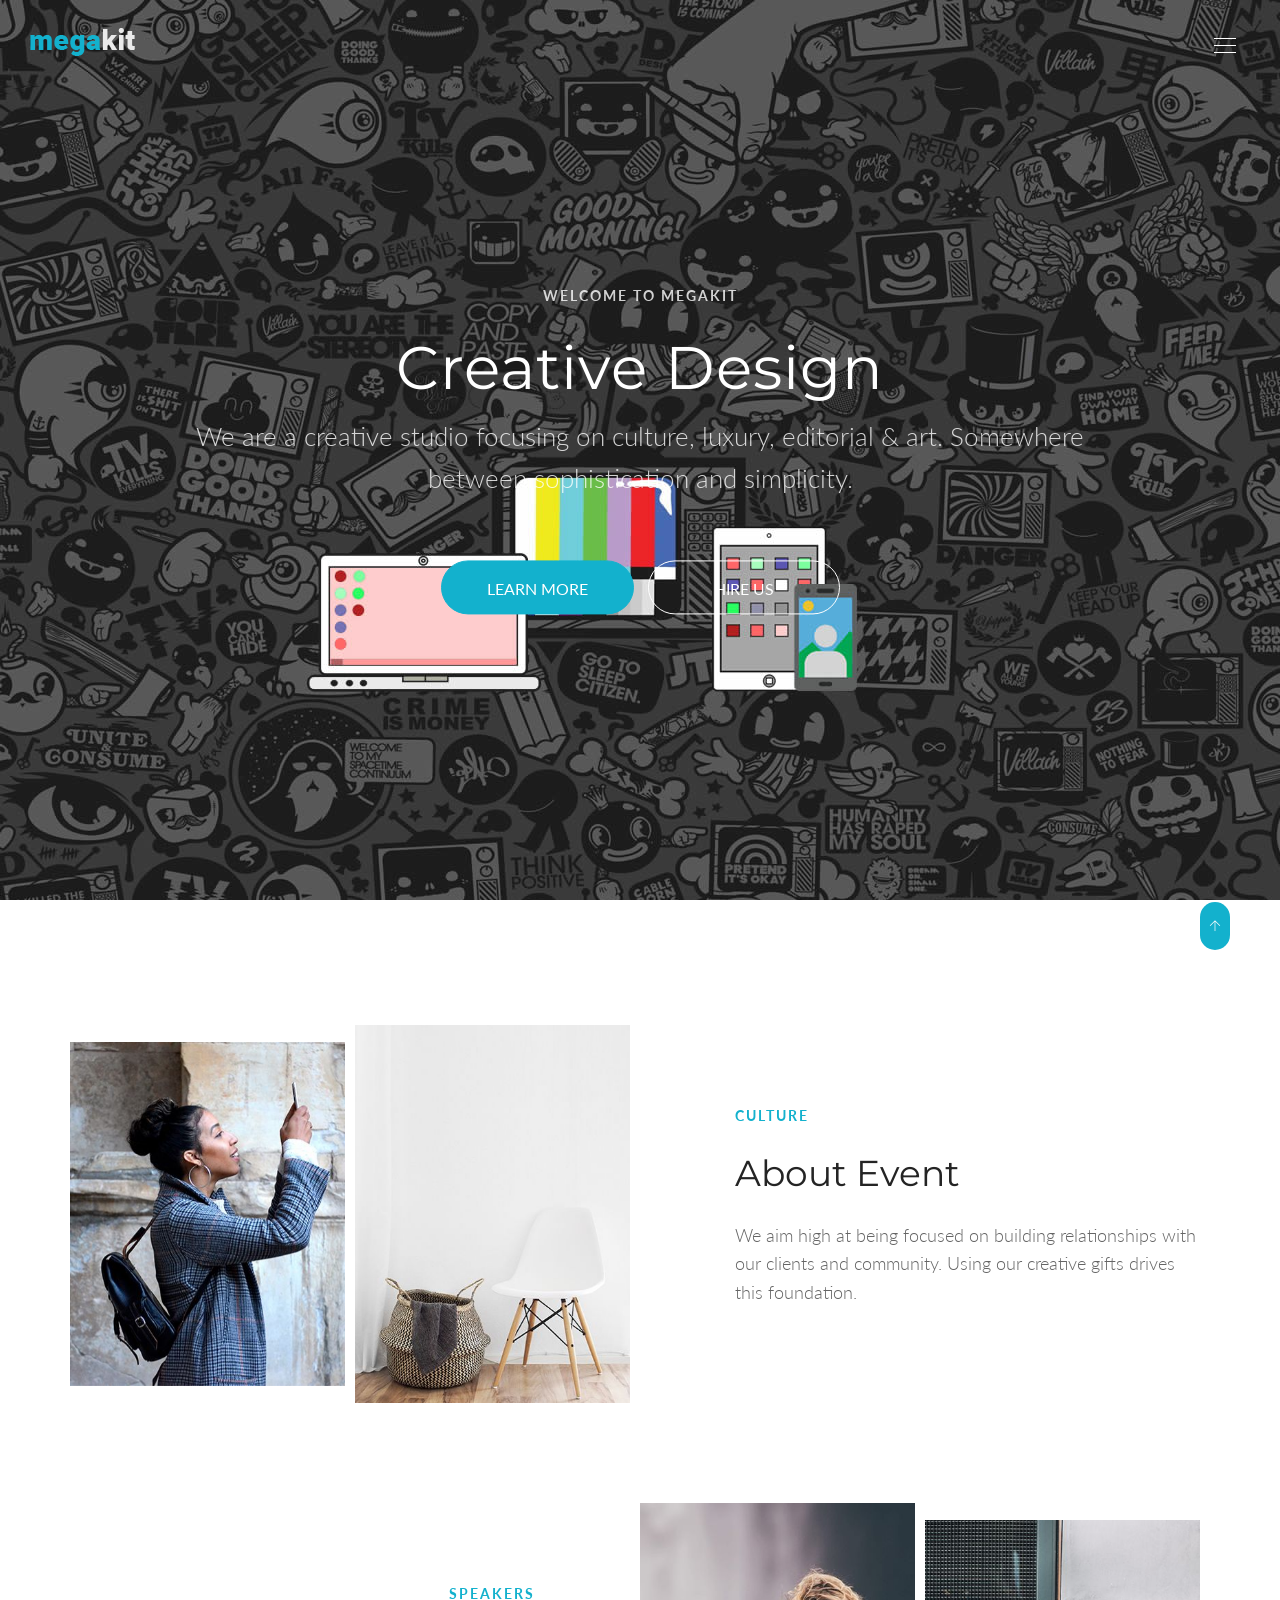
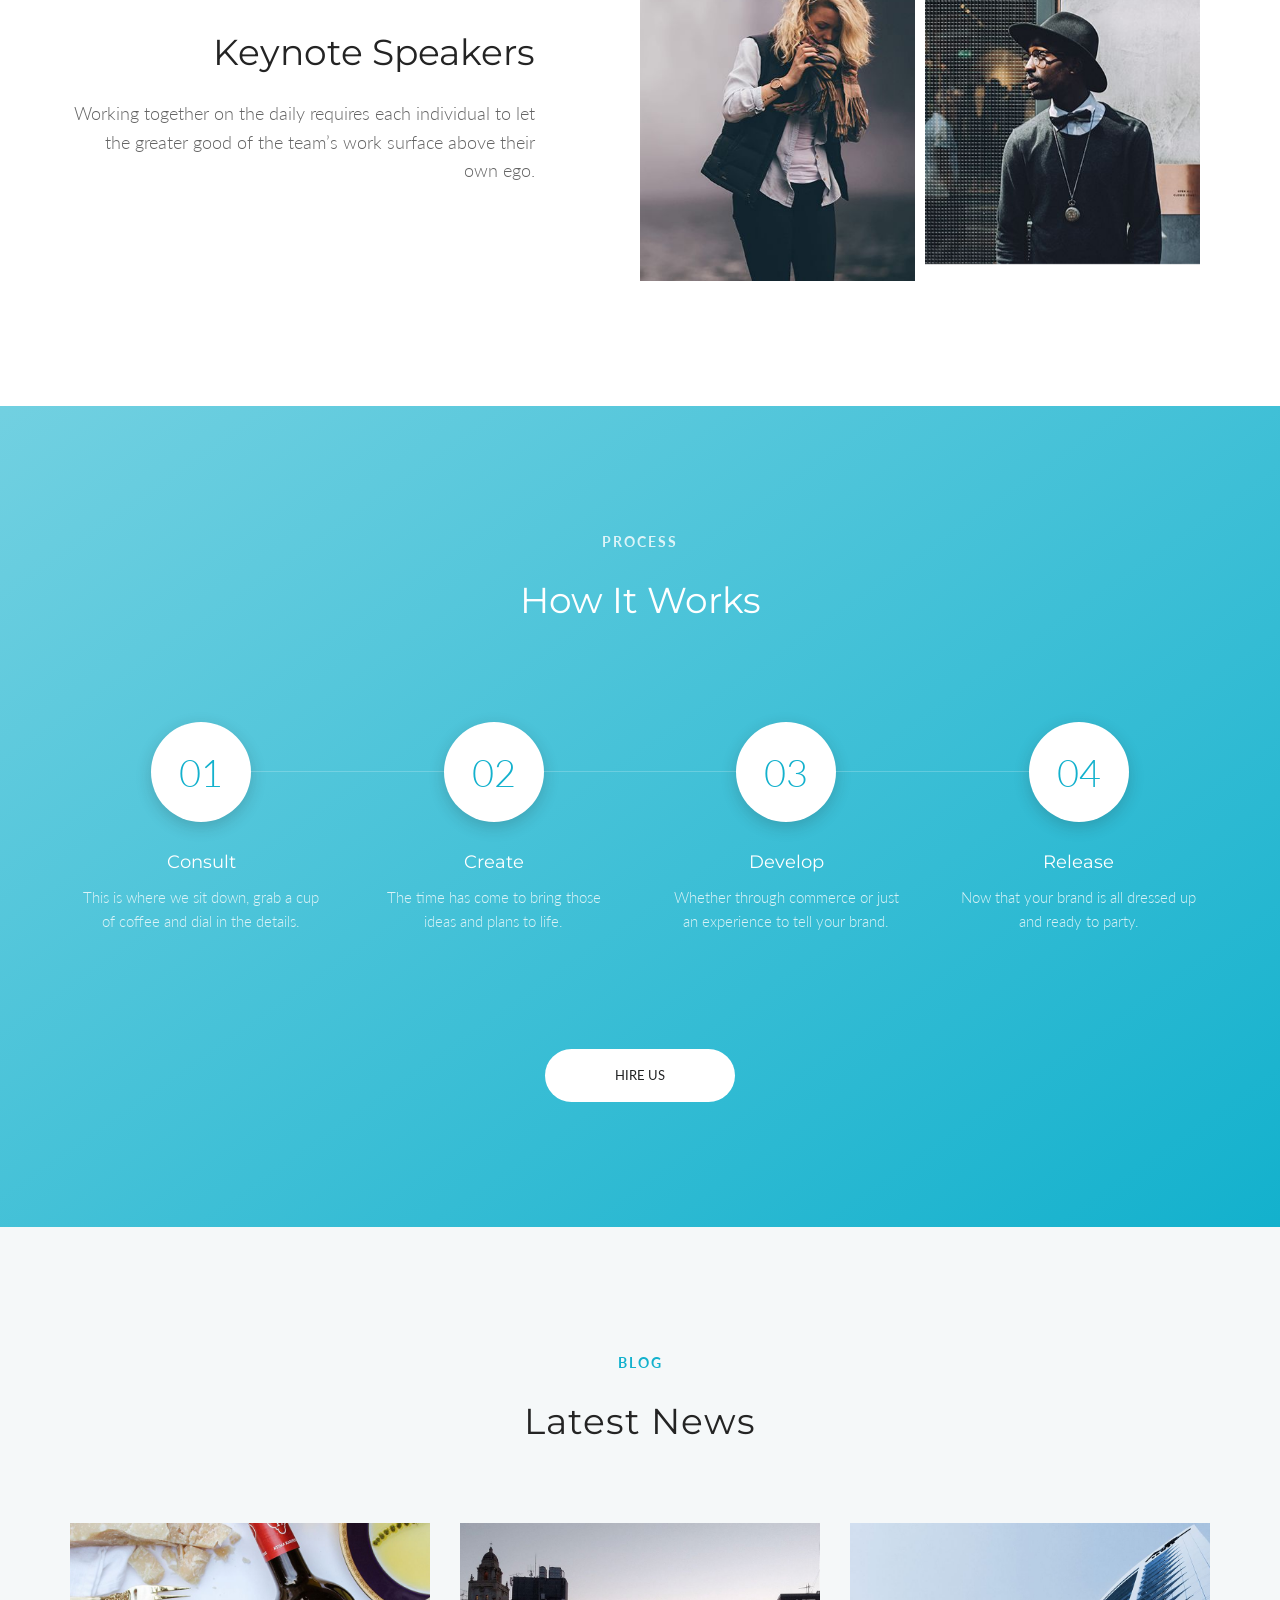
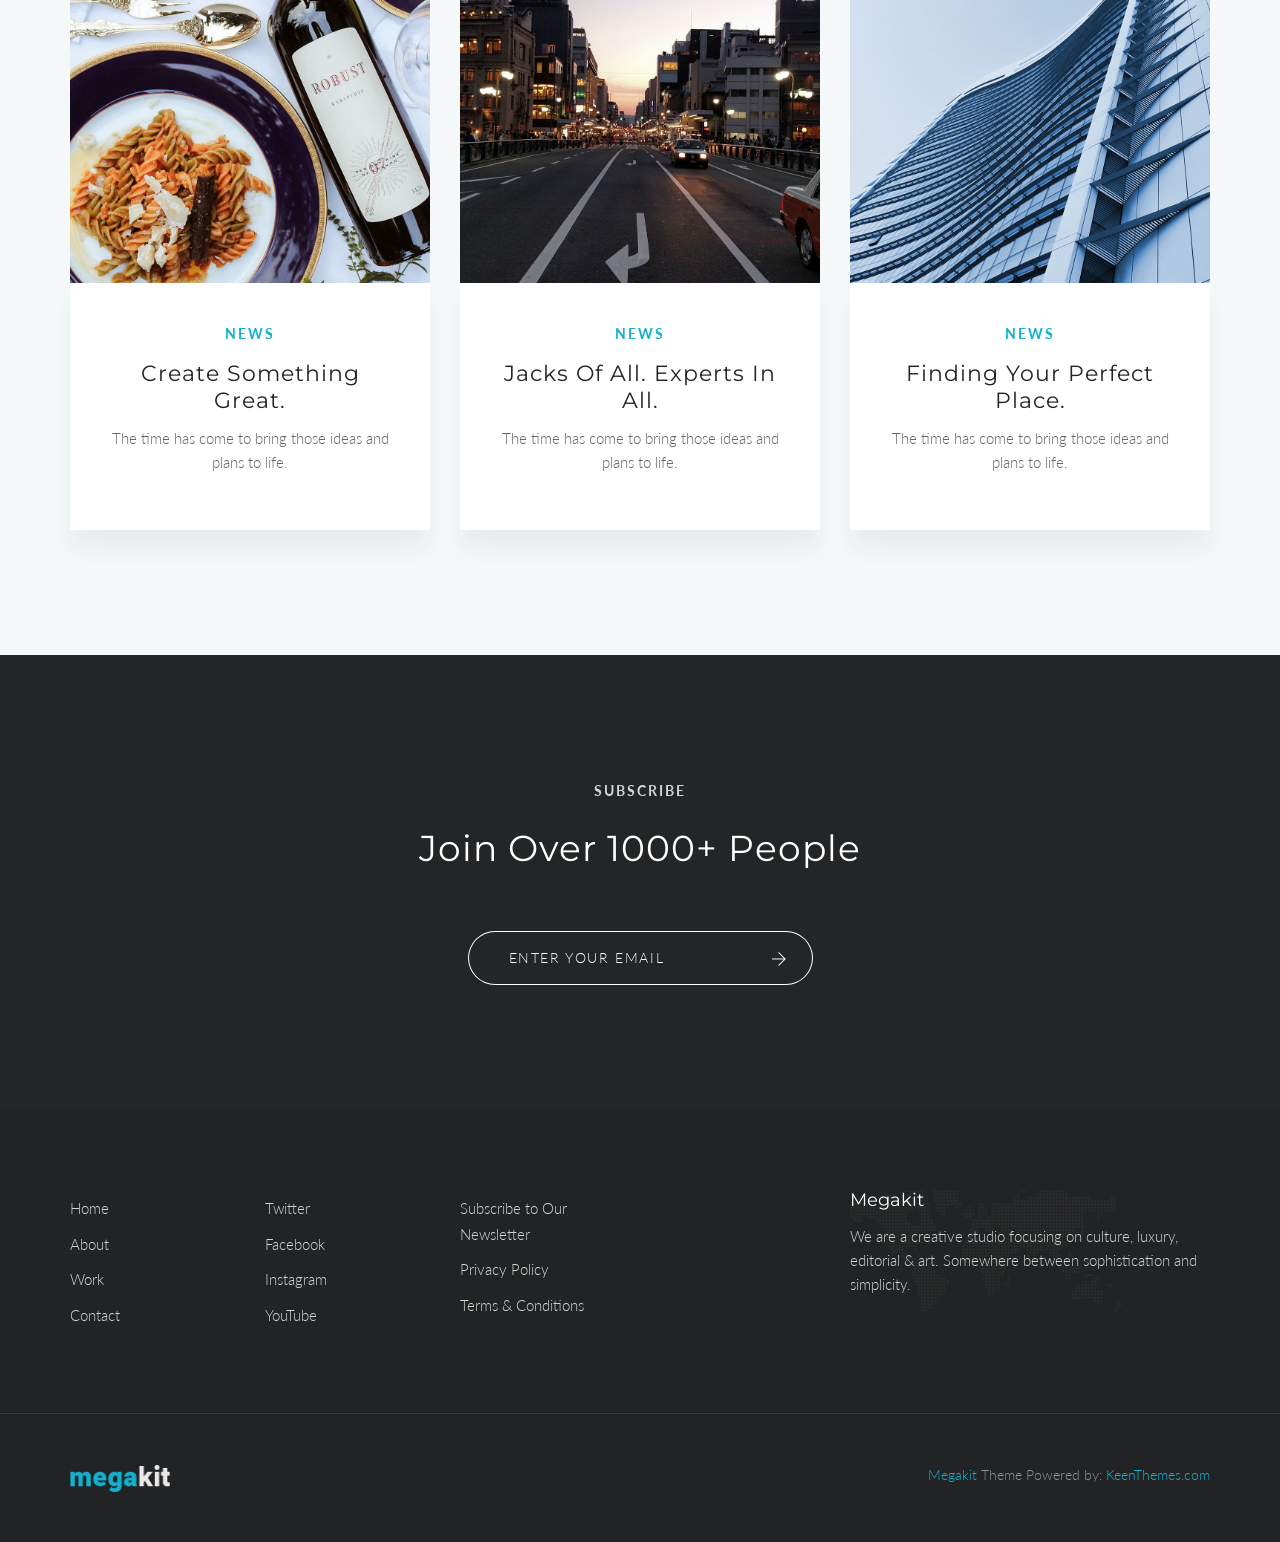
<file: HTML/about.html>
<!DOCTYPE html>
<html lang="en" class="no-js">
    <!-- Begin Head -->
    <head>
        <!-- Basic -->
        <meta charset="utf-8"/>
        <meta name="viewport" content="width=device-width, initial-scale=1, shrink-to-fit=no">
        <meta http-equiv="x-ua-compatible" content="ie=edge">
        <title>Megakit - HTML5 Theme</title>
        <meta name="keywords" content="HTML5 Theme" />
        <meta name="description" content="Megakit - HTML5 Theme">
        <meta name="author" content="keenthemes.com">

        <!-- Web Fonts -->
        <link href="https://fonts.googleapis.com/css?family=Lato:300,400,400i|Montserrat:400,700" rel="stylesheet">

        <!-- Vendor Styles -->
        <link href="vendor/bootstrap/css/bootstrap.min.css" rel="stylesheet" type="text/css"/>
        <link href="css/animate.css" rel="stylesheet" type="text/css"/>
        <link href="vendor/themify/themify.css" rel="stylesheet" type="text/css"/>
        <link href="vendor/scrollbar/scrollbar.min.css" rel="stylesheet" type="text/css"/>
        <link href="vendor/magnific-popup/magnific-popup.css" rel="stylesheet" type="text/css"/>
        <link href="vendor/swiper/swiper.min.css" rel="stylesheet" type="text/css"/>

        <!-- Theme Styles -->
        <link href="css/style.css" rel="stylesheet" type="text/css"/>
        <link href="css/global/global.css" rel="stylesheet" type="text/css"/>

        <!-- Favicon -->
        <link rel="shortcut icon" href="img/favicon.ico" type="image/x-icon">
        <link rel="apple-touch-icon" href="img/apple-touch-icon.png">
    </head>
    <!-- End Head -->

    <!-- Body -->
    <body>

        <!--========== HEADER ==========-->
        <header class="navbar-fixed-top s-header js__header-sticky js__header-overlay">
            <!-- Navbar -->
            <div class="s-header__navbar">
                <div class="s-header__container">
                    <div class="s-header__navbar-row">
                        <div class="s-header__navbar-row-col">
                            <!-- Logo -->
                            <div class="s-header__logo">
                                <a href="index.html" class="s-header__logo-link">
                                    <img class="s-header__logo-img s-header__logo-img-default" src="img/logo.png" alt="Megakit Logo">
                                    <img class="s-header__logo-img s-header__logo-img-shrink" src="img/logo-dark.png" alt="Megakit Logo">
                                </a>
                            </div>
                            <!-- End Logo -->
                        </div>
                        <div class="s-header__navbar-row-col">
                            <!-- Trigger -->
                            <a href="javascript:void(0);" class="s-header__trigger js__trigger">
                                <span class="s-header__trigger-icon"></span>
                                <svg x="0rem" y="0rem" width="3.125rem" height="3.125rem" viewbox="0 0 54 54">
                                    <circle fill="transparent" stroke="#fff" stroke-width="1" cx="27" cy="27" r="25" stroke-dasharray="157 157" stroke-dashoffset="157"></circle>
                                </svg>
                            </a>
                            <!-- End Trigger -->
                        </div>
                    </div>
                </div>
            </div>
            <!-- End Navbar -->

            <!-- Overlay -->
            <div class="s-header-bg-overlay js__bg-overlay">
                <!-- Nav -->
                <nav class="s-header__nav js__scrollbar">
                    <div class="container-fluid">
                        <!-- Menu List -->                                
                        <ul class="list-unstyled s-header__nav-menu">
                            <li class="s-header__nav-menu-item"><a class="s-header__nav-menu-link s-header__nav-menu-link-divider" href="index.html">Corporate</a></li>
                            <li class="s-header__nav-menu-item"><a class="s-header__nav-menu-link s-header__nav-menu-link-divider" href="index_app_landing.html">App Landing</a></li>
                            <li class="s-header__nav-menu-item"><a class="s-header__nav-menu-link s-header__nav-menu-link-divider" href="index_portfolio.html">Portfolio</a></li>
                            <li class="s-header__nav-menu-item"><a class="s-header__nav-menu-link s-header__nav-menu-link-divider" href="index_events.html">Events</a></li>
                            <li class="s-header__nav-menu-item"><a class="s-header__nav-menu-link s-header__nav-menu-link-divider" href="index_lawyer.html">Lawyer</a></li>
                            <li class="s-header__nav-menu-item"><a class="s-header__nav-menu-link s-header__nav-menu-link-divider" href="index_clinic.html">Clinic</a></li>
                            <li class="s-header__nav-menu-item"><a class="s-header__nav-menu-link s-header__nav-menu-link-divider" href="index_coming_soon.html">Coming Soon</a></li>
                        </ul>
                        <!-- End Menu List -->

                        <!-- Menu List -->                                
                        <ul class="list-unstyled s-header__nav-menu">
                            <li class="s-header__nav-menu-item"><a class="s-header__nav-menu-link s-header__nav-menu-link-divider -is-active" href="about.html">About</a></li>
                            <li class="s-header__nav-menu-item"><a class="s-header__nav-menu-link s-header__nav-menu-link-divider" href="team.html">Team</a></li>
                            <li class="s-header__nav-menu-item"><a class="s-header__nav-menu-link s-header__nav-menu-link-divider" href="services.html">Services</a></li>
                            <li class="s-header__nav-menu-item"><a class="s-header__nav-menu-link s-header__nav-menu-link-divider" href="events.html">Events</a></li>
                            <li class="s-header__nav-menu-item"><a class="s-header__nav-menu-link s-header__nav-menu-link-divider" href="faq.html">FAQ</a></li>
                            <li class="s-header__nav-menu-item"><a class="s-header__nav-menu-link s-header__nav-menu-link-divider" href="contacts.html">Contacts</a></li>
                        </ul>
                        <!-- End Menu List -->
                    </div>
                </nav>
                <!-- End Nav -->
                
                <!-- Action -->
                <ul class="list-inline s-header__action s-header__action--lb">
                    <li class="s-header__action-item"><a class="s-header__action-link -is-active" href="#">En</a></li>
                    <li class="s-header__action-item"><a class="s-header__action-link" href="#">Fr</a></li>
                </ul>
                <!-- End Action -->

                <!-- Action -->
                <ul class="list-inline s-header__action s-header__action--rb">
                    <li class="s-header__action-item">
                        <a class="s-header__action-link" href="https://www.behance.net/keenthemes">
                            <i class="g-padding-r-5--xs ti-facebook"></i>
                            <span class="g-display-none--xs g-display-inline-block--sm">Facebook</span>
                        </a>
                    </li>
                    <li class="s-header__action-item">
                        <a class="s-header__action-link" href="https://twitter.com/keenthemes">
                            <i class="g-padding-r-5--xs ti-twitter"></i>
                            <span class="g-display-none--xs g-display-inline-block--sm">Twitter</span>
                        </a>
                    </li>
                    <li class="s-header__action-item">
                        <a class="s-header__action-link" href="https://dribbble.com/keenthemes">
                            <i class="g-padding-r-5--xs ti-dribbble"></i>
                            <span class="g-display-none--xs g-display-inline-block--sm">Dribbble</span>
                        </a>
                    </li>
                </ul>
                <!-- End Action -->
            </div>
            <!-- End Overlay -->
        </header>
        <!--========== END HEADER ==========-->

        <!--========== PROMO BLOCK ==========-->
        <div class="g-fullheight--md js__parallax-window" style="background: url(img/1920x1080/02.jpg) 50% 0 no-repeat fixed;">
            <div class="g-container--md g-text-center--xs g-ver-center--md g-padding-y-150--xs g-padding-y-0--md">
                <div class="g-margin-b-60--xs">
                    <p class="text-uppercase g-font-size-14--xs g-font-weight--700 g-color--white-opacity g-letter-spacing--2 g-margin-b-25--xs">Welcome to Megakit</p>
                    <h1 class="g-font-size-40--xs g-font-size-50--sm g-font-size-60--md g-color--white g-letter-spacing--1">Creative Design</h1>
                    <p class="g-font-size-18--xs g-font-size-26--md g-color--white-opacity g-margin-b-0--xs">We are a creative studio focusing on culture, luxury, editorial &amp; art. Somewhere between sophistication and simplicity.</p>
                </div>
                <span class="g-display-block--xs g-display-inline-block--sm g-padding-x-5--xs g-margin-b-10--xs g-margin-b-0--sm">
                    <a href="https://themeforest.net/item/metronic-responsive-admin-dashboard-template/4021469?ref=keenthemes" class="text-uppercase s-btn s-btn-icon--md s-btn--primary-bg g-radius--50 g-padding-x-45--xs">Learn More</a>
                </span>
                <span class="g-display-block--xs g-display-inline-block--sm g-padding-x-5--xs g-margin-b-10--xs g-margin-b-0--sm">
                    <a href="https://themeforest.net/item/metronic-responsive-admin-dashboard-template/4021469?ref=keenthemes" class="text-uppercase s-btn s-btn-icon--md s-btn--white-brd g-radius--50 g-padding-x-65--xs">Hire Us</a>
                </span>
            </div>
        </div>
        <!--========== END PROMO BLOCK ==========-->

        <!--========== PAGE CONTENT ==========-->
        <!-- About -->
        <div class="container g-padding-y-80--xs g-padding-y-125--sm">
            <div class="row g-hor-centered-row--md g-row-col--5 g-margin-b-60--xs g-margin-b-100--md">
                <div class="col-sm-3 col-xs-6 g-hor-centered-row__col">
                    <div class="wow fadeInLeft" data-wow-duration=".3" data-wow-delay=".1s">
                        <img class="img-responsive" src="img/400x500/05.jpg" alt="Image">
                    </div>
                </div>
                <div class="col-sm-3 col-xs-6 g-hor-centered-row__col g-margin-b-60--xs g-margin-b-0--md">
                    <div class="wow fadeInLeft" data-wow-duration=".3" data-wow-delay=".2s">
                        <img class="img-responsive" src="img/400x550/01.jpg" alt="Image">
                    </div>
                </div>
                <div class="col-sm-1"></div>
                <div class="col-sm-5 g-hor-centered-row__col">
                    <p class="text-uppercase g-font-size-14--xs g-font-weight--700 g-color--primary g-letter-spacing--2 g-margin-b-25--xs">Culture</p>
                    <h2 class="g-font-size-32--xs g-font-size-36--sm g-margin-b-25--xs">About Event</h2>
                    <p class="g-font-size-18--sm">We aim high at being focused on building relationships with our clients and community. Using our creative gifts drives this foundation.</p>
                </div>
            </div>

            <div class="row g-hor-centered-row--md g-row-col--5">
                <div class="col-sm-3 col-xs-6 col-sm-push-6 g-hor-centered-row__col">
                    <div class="wow fadeInRight" data-wow-duration=".3" data-wow-delay=".2s">
                        <img class="img-responsive" src="img/400x550/02.jpg" alt="Image">
                    </div>
                </div>
                <div class="col-sm-3 col-xs-6 col-sm-push-6 g-hor-centered-row__col g-margin-b-60--xs g-margin-b-0--md">
                    <div class="wow fadeInRight" data-wow-duration=".3" data-wow-delay=".1s">
                        <img class="img-responsive" src="img/400x500/06.jpg" alt="Image">
                    </div>
                </div>
                <div class="col-sm-1"></div>
                <div class="col-sm-5 col-sm-pull-7 g-hor-centered-row__col g-text-left--xs g-text-right--md">
                    <p class="text-uppercase g-font-size-14--xs g-font-weight--700 g-color--primary g-letter-spacing--2 g-margin-b-25--xs">Speakers</p>
                    <h2 class="g-font-size-32--xs g-font-size-36--sm g-margin-b-25--xs">Keynote Speakers</h2>
                    <p class="g-font-size-18--sm">Working together on the daily requires each individual to let the greater good of the team’s work surface above their own ego.</p>
                </div>
            </div>
        </div>
        <!-- End About -->

        <!-- Process -->
        <div class="g-bg-color--primary-ltr">
            <div class="container g-padding-y-80--xs g-padding-y-125--sm">
                <div class="g-text-center--xs g-margin-b-100--xs">
                    <p class="text-uppercase g-font-size-14--xs g-font-weight--700 g-color--white-opacity g-letter-spacing--2 g-margin-b-25--xs">Process</p>
                    <h2 class="g-font-size-32--xs g-font-size-36--md g-color--white">How it Works</h2>
                </div>
                <ul class="list-inline row g-margin-b-100--xs">
                    <!-- Process -->
                    <li class="col-sm-3 col-xs-6 g-full-width--xs s-process-v1 g-margin-b-60--xs g-margin-b-0--md">
                        <div class="center-block g-text-center--xs">
                            <div class="g-margin-b-30--xs">
                                <span class="g-display-inline-block--xs g-width-100--xs g-height-100--xs g-font-size-38--xs g-color--primary g-bg-color--white g-box-shadow__dark-lightest-v4 g-padding-x-20--xs g-padding-y-20--xs g-radius--circle">01</span>
                            </div>
                            <div class="g-padding-x-20--xs">
                                <h3 class="g-font-size-18--xs g-color--white">Consult</h3>
                                <p class="g-color--white-opacity">This is where we sit down, grab a cup of coffee and dial in the details.</p>
                            </div>
                        </div>
                    </li>
                    <!-- End Process -->

                    <!-- Process -->
                    <li class="col-sm-3 col-xs-6 g-full-width--xs s-process-v1 g-margin-b-60--xs g-margin-b-0--md">
                        <div class="center-block g-text-center--xs">
                            <div class="g-margin-b-30--xs">
                                <span class="g-display-inline-block--xs g-width-100--xs g-height-100--xs g-font-size-38--xs g-color--primary g-bg-color--white g-box-shadow__dark-lightest-v4 g-padding-x-20--xs g-padding-y-20--xs g-radius--circle">02</span>
                            </div>
                            <div class="g-padding-x-20--xs">
                                <h3 class="g-font-size-18--xs g-color--white">Create</h3>
                                <p class="g-color--white-opacity">The time has come to bring those ideas and plans to life.</p>
                            </div>
                        </div>
                    </li>
                    <!-- End Process -->

                    <!-- Process -->
                    <li class="col-sm-3 col-xs-6 g-full-width--xs s-process-v1 g-margin-b-60--xs g-margin-b-0--sm">
                        <div class="center-block g-text-center--xs">
                            <div class="g-margin-b-30--xs">
                                <span class="g-display-inline-block--xs g-width-100--xs g-height-100--xs g-font-size-38--xs g-color--primary g-bg-color--white g-box-shadow__dark-lightest-v4 g-padding-x-20--xs g-padding-y-20--xs g-radius--circle">03</span>
                            </div>
                            <div class="g-padding-x-20--xs">
                                <h3 class="g-font-size-18--xs g-color--white">Develop</h3>
                                <p class="g-color--white-opacity">Whether through commerce or just an experience to tell your brand.</p>
                            </div>
                        </div>
                    </li>
                    <!-- End Process -->

                    <!-- Process -->
                    <li class="col-sm-3 col-xs-6 g-full-width--xs s-process-v1">
                        <div class="center-block g-text-center--xs">
                            <div class="g-margin-b-30--xs">
                                <span class="g-display-inline-block--xs g-width-100--xs g-height-100--xs g-font-size-38--xs g-color--primary g-bg-color--white g-box-shadow__dark-lightest-v4 g-padding-x-20--xs g-padding-y-20--xs g-radius--circle">04</span>
                            </div>
                            <div class="g-padding-x-20--xs">
                                <h3 class="g-font-size-18--xs g-color--white">Release</h3>
                                <p class="g-color--white-opacity">Now that your brand is all dressed up and ready to party.</p>
                            </div>
                        </div>
                    </li>
                    <!-- End Process -->
                </ul>

                <div class="g-text-center--xs">
                    <a href="#js__scroll-to-appointment" class="text-uppercase s-btn s-btn--md s-btn--white-bg g-radius--50 g-padding-x-70--xs">Hire Us</a>
                </div>
            </div>
        </div>
        <!-- End Process -->

        <!-- News -->
        <div class="g-bg-color--sky-light">
            <div class="container g-padding-y-80--xs g-padding-y-125--sm">
                <div class="g-text-center--xs g-margin-b-80--xs">
                    <p class="text-uppercase g-font-size-14--xs g-font-weight--700 g-color--primary g-letter-spacing--2 g-margin-b-25--xs">Blog</p>
                    <h2 class="g-font-size-32--xs g-font-size-36--md g-letter-spacing--1">Latest News</h2>
                </div>
                <div class="row">
                    <div class="col-sm-4 g-margin-b-30--xs g-margin-b-0--md">
                        <!-- News -->
                        <article>
                            <img class="img-responsive" src="img/970x970/01.jpg" alt="Image">
                            <div class="g-bg-color--white g-box-shadow__dark-lightest-v2 g-text-center--xs g-padding-x-40--xs g-padding-y-40--xs">
                                <p class="text-uppercase g-font-size-14--xs g-font-weight--700 g-color--primary g-letter-spacing--2">News</p>
                                <h3 class="g-font-size-22--xs g-letter-spacing--1"><a href="https://themeforest.net/item/metronic-responsive-admin-dashboard-template/4021469?ref=keenthemes">Create Something Great.</a></h3>
                                <p>The time has come to bring those ideas and plans to life.</p>
                            </div>
                        </article>
                        <!-- End News -->
                    </div>
                    <div class="col-sm-4 g-margin-b-30--xs g-margin-b-0--md">
                        <!-- News -->
                        <article>
                            <img class="img-responsive" src="img/970x970/02.jpg" alt="Image">
                            <div class="g-bg-color--white g-box-shadow__dark-lightest-v2 g-text-center--xs g-padding-x-40--xs g-padding-y-40--xs">
                                <p class="text-uppercase g-font-size-14--xs g-font-weight--700 g-color--primary g-letter-spacing--2">News</p>
                                <h3 class="g-font-size-22--xs g-letter-spacing--1"><a href="https://themeforest.net/item/metronic-responsive-admin-dashboard-template/4021469?ref=keenthemes">Jacks of All. Experts in All.</a></h3>
                                <p>The time has come to bring those ideas and plans to life.</p>
                            </div>
                        </article>
                        <!-- End News -->
                    </div>
                    <div class="col-sm-4">
                        <!-- News -->
                        <article>
                            <img class="img-responsive" src="img/970x970/03.jpg" alt="Image">
                            <div class="g-bg-color--white g-box-shadow__dark-lightest-v2 g-text-center--xs g-padding-x-40--xs g-padding-y-40--xs">
                                <p class="text-uppercase g-font-size-14--xs g-font-weight--700 g-color--primary g-letter-spacing--2">News</p>
                                <h3 class="g-font-size-22--xs g-letter-spacing--1"><a href="https://themeforest.net/item/metronic-responsive-admin-dashboard-template/4021469?ref=keenthemes">Finding your Perfect Place.</a></h3>
                                <p>The time has come to bring those ideas and plans to life.</p>
                            </div>
                        </article>
                        <!-- End News -->
                    </div>
                </div>
            </div>
        </div>
        <!-- End News -->

        <!-- Subscribe -->
        <div class="g-bg-color--dark-light">
            <div class="g-container--sm g-text-center--xs g-padding-y-80--xs g-padding-y-125--sm">
                <div class="g-margin-b-60--xs">
                    <p class="text-uppercase g-font-size-14--xs g-font-weight--700 g-color--white-opacity g-letter-spacing--2 g-margin-b-25--xs">Subscribe</p>
                    <h2 class="g-font-size-32--xs g-font-size-36--sm g-letter-spacing--1 g-color--white">Join Over 1000+ People</h2>
                </div>
                <div class="row">
                    <div class="col-sm-6 col-sm-offset-3 col-xs-10 col-xs-offset-1">
                        <form class="input-group">
                            <input type="email" class="form-control s-form-v1__input g-radius--left-50" name="email" placeholder="Enter your email">
                            <span class="input-group-btn">
                                <button type="submit" class="s-btn s-btn-icon--md s-btn-icon--white-brd s-btn--white-brd g-radius--right-50"><i class="ti-arrow-right"></i></button>
                            </span>
                        </form>
                    </div>
                </div>
            </div>
        </div>
        <!-- End Subscribe -->
        <!--========== END PAGE CONTENT ==========-->

        <!--========== FOOTER ==========-->
        <footer class="g-bg-color--dark">
            <!-- Links -->
            <div class="g-hor-divider__dashed--white-opacity-lightest">
                <div class="container g-padding-y-80--xs">
                    <div class="row">
                        <div class="col-sm-2 g-margin-b-20--xs g-margin-b-0--md">
                            <ul class="list-unstyled g-ul-li-tb-5--xs g-margin-b-0--xs">
                                <li><a class="g-font-size-15--xs g-color--white-opacity" href="http://themeforest.net/item/metronic-responsive-admin-dashboard-template/4021469?ref=keenthemes">Home</a></li>
                                <li><a class="g-font-size-15--xs g-color--white-opacity" href="http://themeforest.net/item/metronic-responsive-admin-dashboard-template/4021469?ref=keenthemes">About</a></li>
                                <li><a class="g-font-size-15--xs g-color--white-opacity" href="http://themeforest.net/item/metronic-responsive-admin-dashboard-template/4021469?ref=keenthemes">Work</a></li>
                                <li><a class="g-font-size-15--xs g-color--white-opacity" href="http://themeforest.net/item/metronic-responsive-admin-dashboard-template/4021469?ref=keenthemes">Contact</a></li>
                            </ul>
                        </div>
                        <div class="col-sm-2 g-margin-b-20--xs g-margin-b-0--md">
                            <ul class="list-unstyled g-ul-li-tb-5--xs g-margin-b-0--xs">
                                <li><a class="g-font-size-15--xs g-color--white-opacity" href="http://themeforest.net/item/metronic-responsive-admin-dashboard-template/4021469?ref=keenthemes">Twitter</a></li>
                                <li><a class="g-font-size-15--xs g-color--white-opacity" href="http://themeforest.net/item/metronic-responsive-admin-dashboard-template/4021469?ref=keenthemes">Facebook</a></li>
                                <li><a class="g-font-size-15--xs g-color--white-opacity" href="http://themeforest.net/item/metronic-responsive-admin-dashboard-template/4021469?ref=keenthemes">Instagram</a></li>
                                <li><a class="g-font-size-15--xs g-color--white-opacity" href="http://themeforest.net/item/metronic-responsive-admin-dashboard-template/4021469?ref=keenthemes">YouTube</a></li>
                            </ul>
                        </div>
                        <div class="col-sm-2 g-margin-b-40--xs g-margin-b-0--md">
                            <ul class="list-unstyled g-ul-li-tb-5--xs g-margin-b-0--xs">
                                <li><a class="g-font-size-15--xs g-color--white-opacity" href="http://themeforest.net/item/metronic-responsive-admin-dashboard-template/4021469?ref=keenthemes">Subscribe to Our Newsletter</a></li>
                                <li><a class="g-font-size-15--xs g-color--white-opacity" href="http://themeforest.net/item/metronic-responsive-admin-dashboard-template/4021469?ref=keenthemes">Privacy Policy</a></li>
                                <li><a class="g-font-size-15--xs g-color--white-opacity" href="http://themeforest.net/item/metronic-responsive-admin-dashboard-template/4021469?ref=keenthemes">Terms &amp; Conditions</a></li>
                            </ul>
                        </div>
                        <div class="col-md-4 col-md-offset-2 col-sm-5 col-sm-offset-1 s-footer__logo g-padding-y-50--xs g-padding-y-0--md">
                            <h3 class="g-font-size-18--xs g-color--white">Megakit</h3>
                            <p class="g-color--white-opacity">We are a creative studio focusing on culture, luxury, editorial &amp; art. Somewhere between sophistication and simplicity.</p>
                        </div>
                    </div>
                </div>
            </div>
            <!-- End Links -->

            <!-- Copyright -->
            <div class="container g-padding-y-50--xs">
                <div class="row">
                    <div class="col-xs-6">
                        <a href="index.html">
                            <img class="g-width-100--xs g-height-auto--xs" src="img/logo.png" alt="Megakit Logo">
                        </a>
                    </div>
                    <div class="col-xs-6 g-text-right--xs">
                        <p class="g-font-size-14--xs g-margin-b-0--xs g-color--white-opacity-light"><a href="http://keenthemes.com/preview/Megakit/">Megakit</a> Theme Powered by: <a href="http://www.keenthemes.com/">KeenThemes.com</a></p>
                    </div>
                </div>
            </div>
            <!-- End Copyright -->
        </footer>
        <!--========== END FOOTER ==========-->

        <!-- Back To Top -->
        <a href="javascript:void(0);" class="s-back-to-top js__back-to-top"></a>

        <!--========== JAVASCRIPTS (Load javascripts at bottom, this will reduce page load time) ==========-->
        <!-- Vendor -->
        <script type="text/javascript" src="vendor/jquery.min.js"></script>
        <script type="text/javascript" src="vendor/jquery.migrate.min.js"></script>
        <script type="text/javascript" src="vendor/bootstrap/js/bootstrap.min.js"></script>
        <script type="text/javascript" src="vendor/jquery.smooth-scroll.min.js"></script>
        <script type="text/javascript" src="vendor/jquery.back-to-top.min.js"></script>
        <script type="text/javascript" src="vendor/scrollbar/jquery.scrollbar.min.js"></script>
        <script type="text/javascript" src="vendor/magnific-popup/jquery.magnific-popup.min.js"></script>
        <script type="text/javascript" src="vendor/jquery.parallax.min.js"></script>
        <script type="text/javascript" src="vendor/swiper/swiper.jquery.min.js"></script>
        <script type="text/javascript" src="vendor/jquery.wow.min.js"></script>

        <!-- General Components and Settings -->
        <script type="text/javascript" src="js/global.min.js"></script>
        <script type="text/javascript" src="js/components/header-sticky.min.js"></script>
        <script type="text/javascript" src="js/components/scrollbar.min.js"></script>
        <script type="text/javascript" src="js/components/magnific-popup.min.js"></script>
        <script type="text/javascript" src="js/components/swiper.min.js"></script>
        <script type="text/javascript" src="js/components/wow.min.js"></script>
        <!--========== END JAVASCRIPTS ==========-->

    </body>
    <!-- End Body -->
</html>
</file>
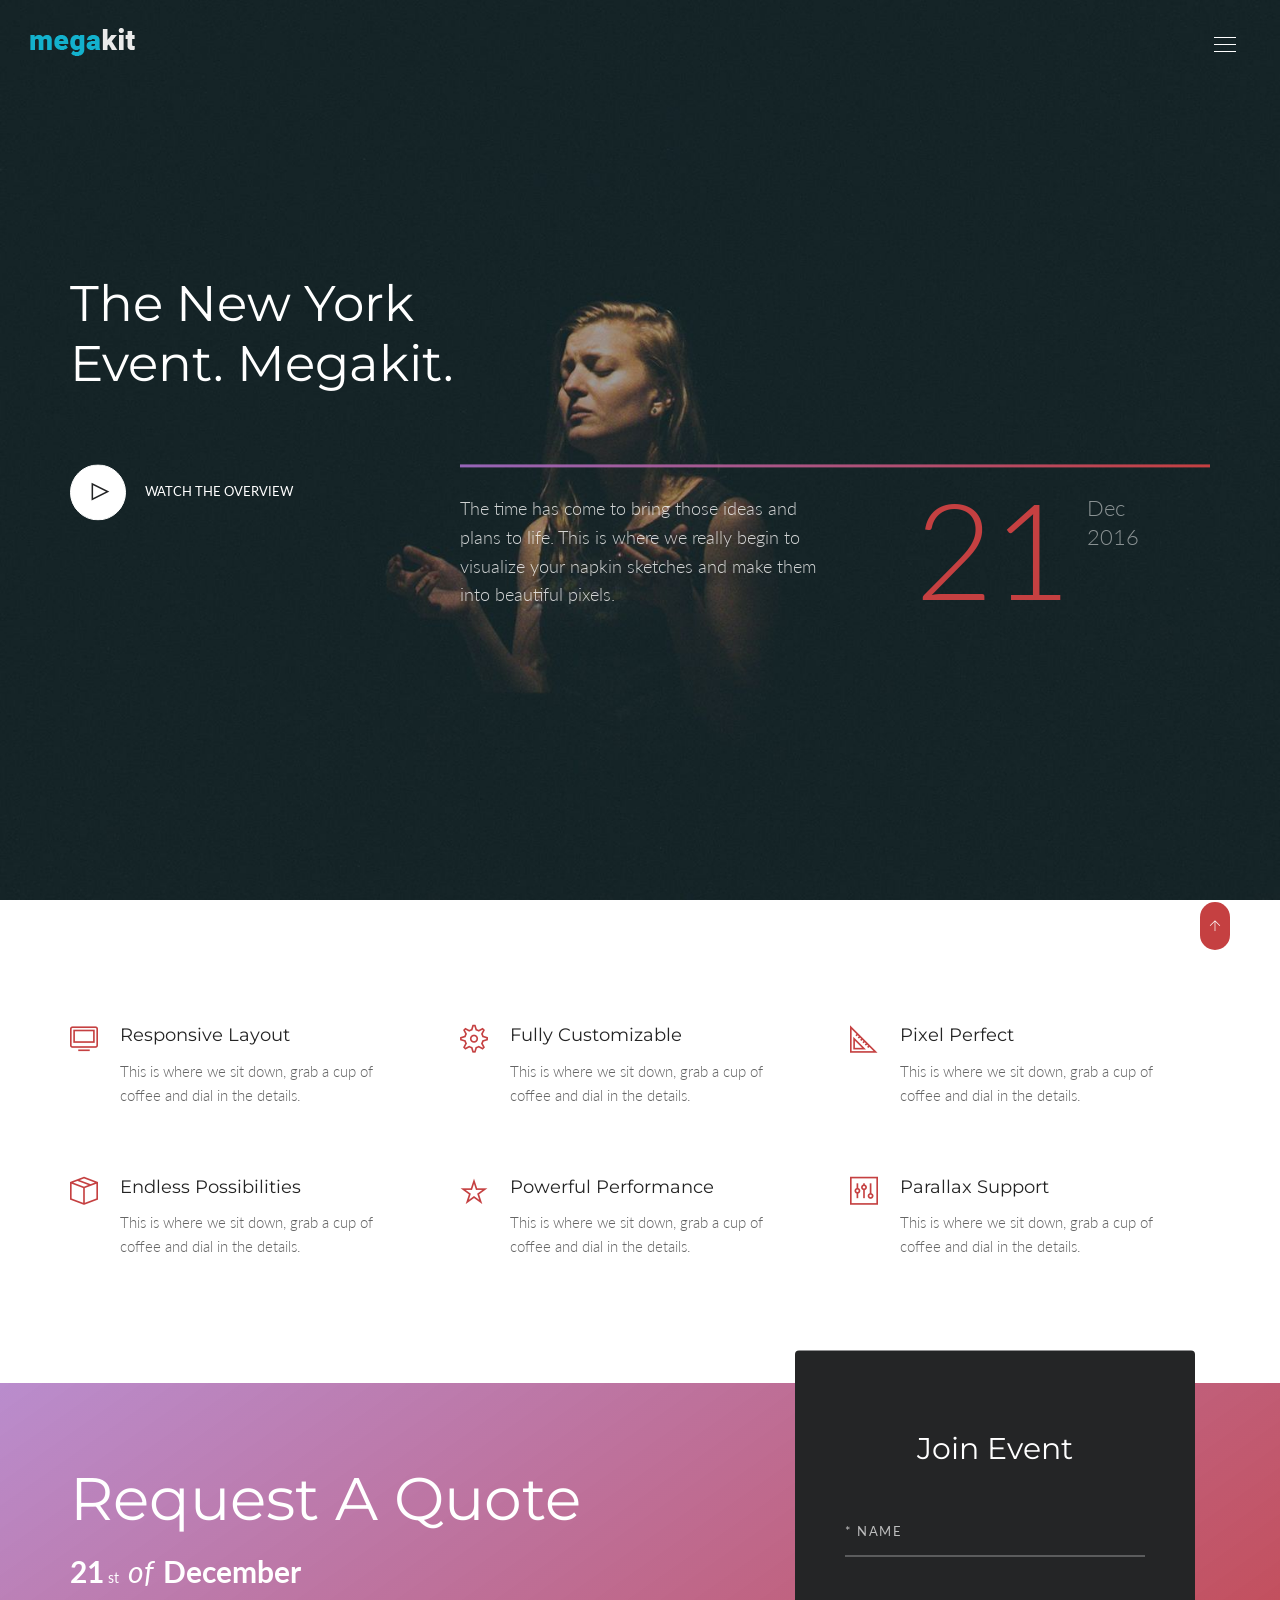
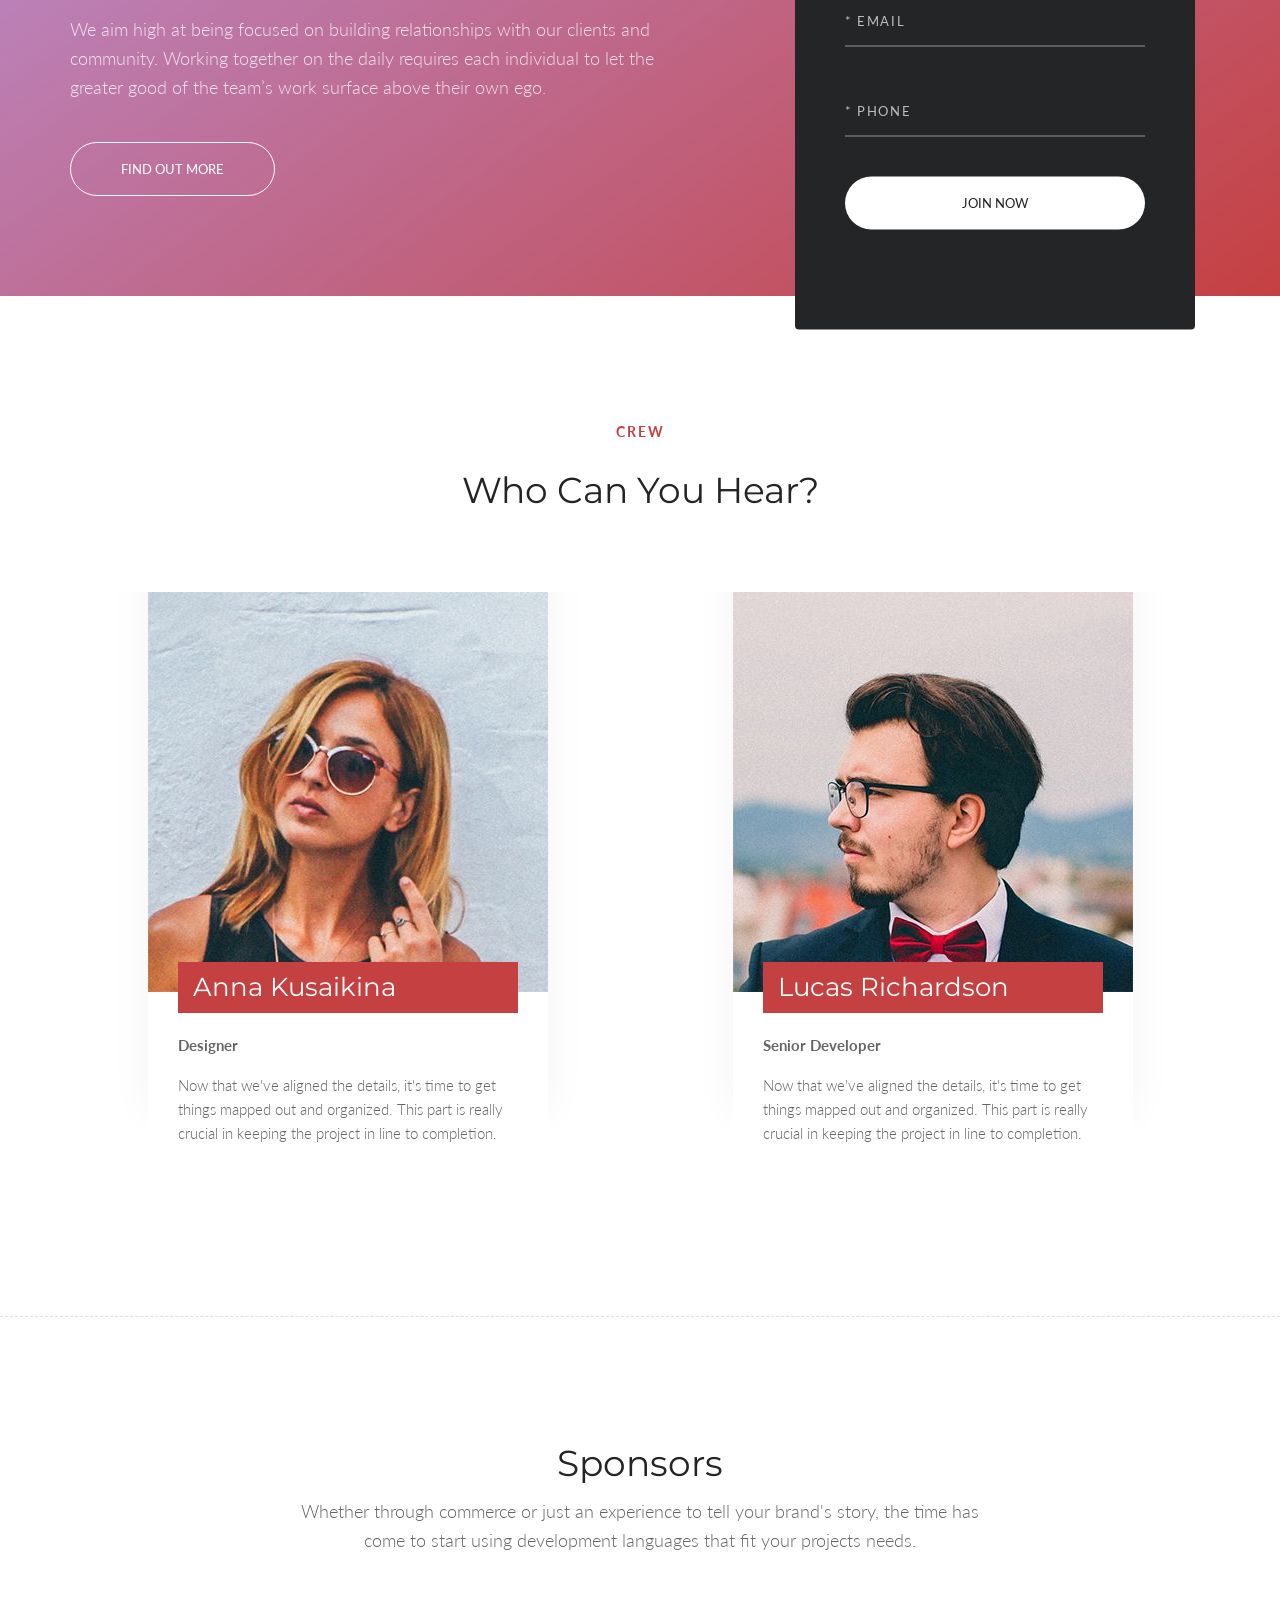
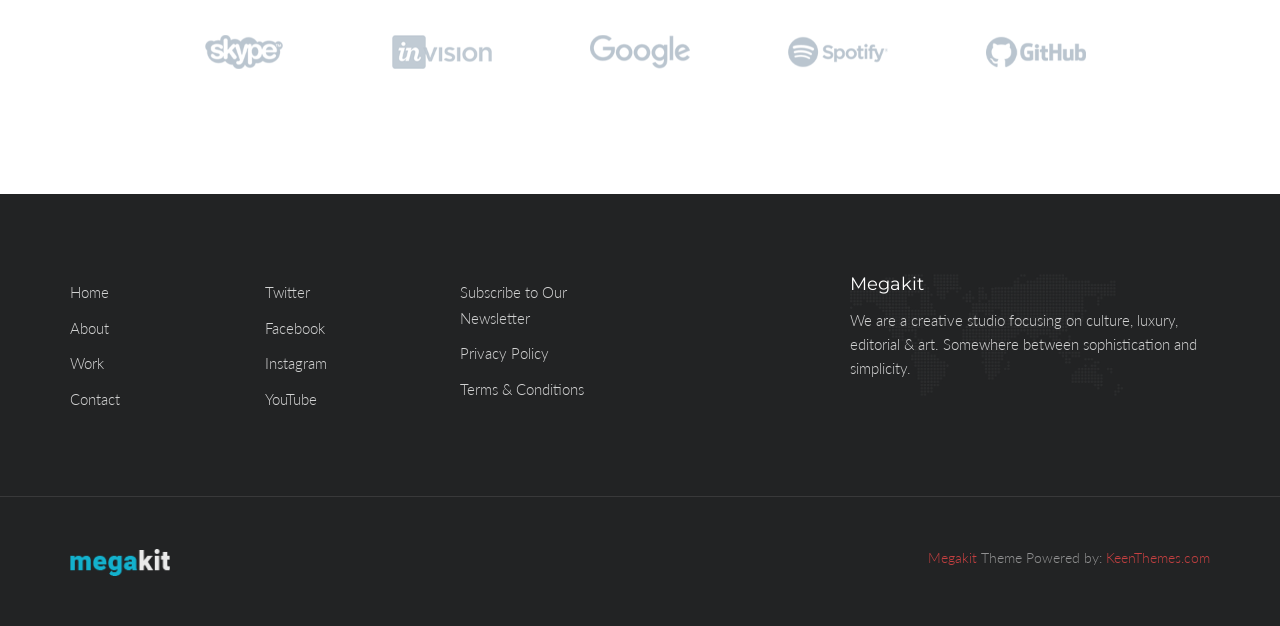
<file: HTML/events.html>
<!DOCTYPE html>
<html lang="en" class="no-js">
    <!-- Begin Head -->
    <head>
        <!-- Basic -->
        <meta charset="utf-8"/>
        <meta name="viewport" content="width=device-width, initial-scale=1, shrink-to-fit=no">
        <meta http-equiv="x-ua-compatible" content="ie=edge">
        <title>Megakit - HTML5 Theme</title>
        <meta name="keywords" content="HTML5 Theme" />
        <meta name="description" content="Megakit - HTML5 Theme">
        <meta name="author" content="keenthemes.com">

        <!-- Web Fonts -->
        <link href="https://fonts.googleapis.com/css?family=Lato:300,400,400i|Montserrat:400,700" rel="stylesheet">

        <!-- Vendor Styles -->
        <link href="vendor/bootstrap/css/bootstrap.min.css" rel="stylesheet" type="text/css"/>
        <link href="css/animate.css" rel="stylesheet" type="text/css"/>
        <link href="vendor/themify/themify.css" rel="stylesheet" type="text/css"/>
        <link href="vendor/scrollbar/scrollbar.min.css" rel="stylesheet" type="text/css"/>
        <link href="vendor/magnific-popup/magnific-popup.css" rel="stylesheet" type="text/css"/>
        <link href="vendor/swiper/swiper.min.css" rel="stylesheet" type="text/css"/>

        <!-- Theme Styles -->
        <link href="css/style.css" rel="stylesheet" type="text/css"/>
        <link href="css/global/global.css" rel="stylesheet" type="text/css"/>
        
        <!-- Theme Skins -->
        <link href="css/theme/red.css" rel="stylesheet" type="text/css"/>

        <!-- Favicon -->
        <link rel="shortcut icon" href="img/favicon.ico" type="image/x-icon">
        <link rel="apple-touch-icon" href="img/apple-touch-icon.png">
    </head>
    <!-- End Head -->

    <!-- Body -->
    <body>

        <!--========== HEADER ==========-->
        <header class="navbar-fixed-top s-header js__header-sticky js__header-overlay">
            <!-- Navbar -->
            <div class="s-header__navbar">
                <div class="s-header__container">
                    <div class="s-header__navbar-row">
                        <div class="s-header__navbar-row-col">
                            <!-- Logo -->
                            <div class="s-header__logo">
                                <a href="index.html" class="s-header__logo-link">
                                    <img class="s-header__logo-img s-header__logo-img-default" src="img/logo.png" alt="Megakit Logo">
                                    <img class="s-header__logo-img s-header__logo-img-shrink" src="img/logo-dark.png" alt="Megakit Logo">
                                </a>
                            </div>
                            <!-- End Logo -->
                        </div>
                        <div class="s-header__navbar-row-col">
                            <!-- Trigger -->
                            <a href="javascript:void(0);" class="s-header__trigger js__trigger">
                                <span class="s-header__trigger-icon"></span>
                                <svg x="0rem" y="0rem" width="3.125rem" height="3.125rem" viewbox="0 0 54 54">
                                    <circle fill="transparent" stroke="#fff" stroke-width="1" cx="27" cy="27" r="25" stroke-dasharray="157 157" stroke-dashoffset="157"></circle>
                                </svg>
                            </a>
                            <!-- End Trigger -->
                        </div>
                    </div>
                </div>
            </div>
            <!-- End Navbar -->

            <!-- Overlay -->
            <div class="s-header-bg-overlay js__bg-overlay">
                <!-- Nav -->
                <nav class="s-header__nav js__scrollbar">
                    <div class="container-fluid">
                        <!-- Menu List -->                                
                        <ul class="list-unstyled s-header__nav-menu">
                            <li class="s-header__nav-menu-item"><a class="s-header__nav-menu-link s-header__nav-menu-link-divider" href="index.html">Corporate</a></li>
                            <li class="s-header__nav-menu-item"><a class="s-header__nav-menu-link s-header__nav-menu-link-divider" href="index_app_landing.html">App Landing</a></li>
                            <li class="s-header__nav-menu-item"><a class="s-header__nav-menu-link s-header__nav-menu-link-divider" href="index_portfolio.html">Portfolio</a></li>
                            <li class="s-header__nav-menu-item"><a class="s-header__nav-menu-link s-header__nav-menu-link-divider" href="index_events.html">Events</a></li>
                            <li class="s-header__nav-menu-item"><a class="s-header__nav-menu-link s-header__nav-menu-link-divider" href="index_lawyer.html">Lawyer</a></li>
                            <li class="s-header__nav-menu-item"><a class="s-header__nav-menu-link s-header__nav-menu-link-divider" href="index_clinic.html">Clinic</a></li>
                            <li class="s-header__nav-menu-item"><a class="s-header__nav-menu-link s-header__nav-menu-link-divider" href="index_coming_soon.html">Coming Soon</a></li>
                        </ul>
                        <!-- End Menu List -->

                        <!-- Menu List -->                                
                        <ul class="list-unstyled s-header__nav-menu">
                            <li class="s-header__nav-menu-item"><a class="s-header__nav-menu-link s-header__nav-menu-link-divider" href="about.html">About</a></li>
                            <li class="s-header__nav-menu-item"><a class="s-header__nav-menu-link s-header__nav-menu-link-divider" href="team.html">Team</a></li>
                            <li class="s-header__nav-menu-item"><a class="s-header__nav-menu-link s-header__nav-menu-link-divider" href="services.html">Services</a></li>
                            <li class="s-header__nav-menu-item"><a class="s-header__nav-menu-link s-header__nav-menu-link-divider -is-active" href="events.html">Events</a></li>
                            <li class="s-header__nav-menu-item"><a class="s-header__nav-menu-link s-header__nav-menu-link-divider" href="faq.html">FAQ</a></li>
                            <li class="s-header__nav-menu-item"><a class="s-header__nav-menu-link s-header__nav-menu-link-divider" href="contacts.html">Contacts</a></li>
                        </ul>
                        <!-- End Menu List -->
                    </div>
                </nav>
                <!-- End Nav -->
                
                <!-- Action -->
                <ul class="list-inline s-header__action s-header__action--lb">
                    <li class="s-header__action-item"><a class="s-header__action-link -is-active" href="#">En</a></li>
                    <li class="s-header__action-item"><a class="s-header__action-link" href="#">Fr</a></li>
                </ul>
                <!-- End Action -->

                <!-- Action -->
                <ul class="list-inline s-header__action s-header__action--rb">
                    <li class="s-header__action-item">
                        <a class="s-header__action-link" href="https://www.behance.net/keenthemes">
                            <i class="g-padding-r-5--xs ti-facebook"></i>
                            <span class="g-display-none--xs g-display-inline-block--sm">Facebook</span>
                        </a>
                    </li>
                    <li class="s-header__action-item">
                        <a class="s-header__action-link" href="https://twitter.com/keenthemes">
                            <i class="g-padding-r-5--xs ti-twitter"></i>
                            <span class="g-display-none--xs g-display-inline-block--sm">Twitter</span>
                        </a>
                    </li>
                    <li class="s-header__action-item">
                        <a class="s-header__action-link" href="https://dribbble.com/keenthemes">
                            <i class="g-padding-r-5--xs ti-dribbble"></i>
                            <span class="g-display-none--xs g-display-inline-block--sm">Dribbble</span>
                        </a>
                    </li>
                </ul>
                <!-- End Action -->
            </div>
            <!-- End Overlay -->
        </header>
        <!--========== END HEADER ==========-->

        <!--========== PROMO BLOCK ==========-->
        <div class="s-promo-block-v3 g-bg-position--center g-fullheight--sm" style="background: url('img/1920x1080/09.jpg');">
            <div class="container g-ver-center--sm g-padding-y-125--xs g-padding-y-0--sm">
                <div class="g-margin-t-30--xs g-margin-t-0--sm g-margin-b-30--xs g-margin-b-70--md">
                    <h1 class="g-font-size-35--xs g-font-size-45--sm g-font-size-50--lg g-color--white">The New York<br>Event. Megakit.</h1>
                </div>
                <div class="row">
                    <div class="col-sm-8 col-sm-push-4 g-margin-b-50--xs g-margin-b-0--md">
                        <div class="s-promo-block-v3__divider g-display-none--xs g-display-block--md"></div>
                        <div class="row">
                            <div class="col-sm-6 g-margin-b-30--xs g-margin-b-0--md">
                                <div class="wow fadeInLeft" data-wow-duration=".3" data-wow-delay=".4s">
                                    <p class="g-font-size-18--xs g-color--white-opacity">The time has come to bring those ideas and plans to life. This is where we really begin to visualize your napkin sketches and make them into beautiful pixels.</p>
                                </div>
                            </div>
                            <div class="col-sm-5 col-sm-offset-1">
                                <div class="clearfix">
                                    <div class="pull-left">
                                        <div class="wow fadeInLeft" data-wow-duration=".3" data-wow-delay=".3s">
                                            <span class="s-promo-block-v3__date g-font-size-100--xs g-font-size-135--lg g-font-weight--300 g-color--primary">21</span>
                                        </div>
                                    </div>
                                    <div class="wow fadeInLeft" data-wow-duration=".3" data-wow-delay=".1s">
                                        <span class="s-promo-block-v3__month g-font-size-18--xs g-font-size-22--lg g-font-weight--300 g-color--white-opacity-light">Dec</span>
                                        <span class="s-promo-block-v3__year g-font-size-18--xs g-font-size-22--lg g-font-weight--300 g-color--white-opacity-light">2016</span>
                                    </div>
                                </div>
                            </div>
                        </div>
                    </div>
                    <div class="col-sm-4 col-sm-pull-8">
                        <div class="wow fadeInLeft" data-wow-duration=".3" data-wow-delay=".5s">
                            <a class="js__popup__youtube" href="https://www.youtube.com/watch?v=lcFYdgZKZxY" title="Intro Video">
                                <i class="s-icon s-icon--lg s-icon--white-bg g-radius--circle ti-control-play"></i>
                                <span class="text-uppercase g-font-size-13--xs g-color--white g-padding-x-15--xs">Watch the Overview</span>
                            </a>
                        </div>
                    </div>
                </div>
            </div>
        </div>
        <!--========== END PROMO BLOCK ==========-->

        <!--========== PAGE CONTENT ==========-->
        <!-- Features -->
        <div class="container g-padding-y-80--xs g-padding-y-125--sm">
            <div class="row g-margin-b-60--xs g-margin-b-70--md">
                <div class="col-sm-4 g-margin-b-60--xs g-margin-b-0--md">
                    <div class="clearfix">
                        <div class="g-media g-width-30--xs">
                            <div class="wow fadeInDown" data-wow-duration=".3" data-wow-delay=".1s">
                                <i class="g-font-size-28--xs g-color--primary ti-desktop"></i>
                            </div>
                        </div>
                        <div class="g-media__body g-padding-x-20--xs">
                            <h3 class="g-font-size-18--xs">Responsive Layout</h3>
                            <p class="g-margin-b-0--xs">This is where we sit down, grab a cup of coffee and dial in the details.</p>
                        </div>
                    </div>
                </div>
                <div class="col-sm-4 g-margin-b-60--xs g-margin-b-0--md">
                    <div class="clearfix">
                        <div class="g-media g-width-30--xs">
                            <div class="wow fadeInDown" data-wow-duration=".3" data-wow-delay=".2s">
                                <i class="g-font-size-28--xs g-color--primary ti-settings"></i>
                            </div>
                        </div>
                        <div class="g-media__body g-padding-x-20--xs">
                            <h3 class="g-font-size-18--xs">Fully Customizable</h3>
                            <p class="g-margin-b-0--xs">This is where we sit down, grab a cup of coffee and dial in the details.</p>
                        </div>
                    </div>
                </div>
                <div class="col-sm-4">
                    <div class="clearfix">
                        <div class="g-media g-width-30--xs">
                            <div class="wow fadeInDown" data-wow-duration=".3" data-wow-delay=".3s">
                                <i class="g-font-size-28--xs g-color--primary ti-ruler-alt-2"></i>
                            </div>
                        </div>
                        <div class="g-media__body g-padding-x-20--xs">
                            <h3 class="g-font-size-18--xs">Pixel Perfect</h3>
                            <p class="g-margin-b-0--xs">This is where we sit down, grab a cup of coffee and dial in the details.</p>
                        </div>
                    </div>
                </div>
            </div>
            <div class="row">
                <div class="col-sm-4 g-margin-b-60--xs g-margin-b-0--md">
                    <div class="clearfix">
                        <div class="g-media g-width-30--xs">
                            <div class="wow fadeInDown" data-wow-duration=".3" data-wow-delay=".4s">
                                <i class="g-font-size-28--xs g-color--primary ti-package"></i>
                            </div>
                        </div>
                        <div class="g-media__body g-padding-x-20--xs">
                            <h3 class="g-font-size-18--xs">Endless Possibilities</h3>
                            <p class="g-margin-b-0--xs">This is where we sit down, grab a cup of coffee and dial in the details.</p>
                        </div>
                    </div>
                </div>
                <div class="col-sm-4 g-margin-b-60--xs g-margin-b-0--md">
                    <div class="clearfix">
                        <div class="g-media g-width-30--xs">
                            <div class="wow fadeInDown" data-wow-duration=".3" data-wow-delay=".5s">
                                <i class="g-font-size-28--xs g-color--primary ti-star"></i>
                            </div>
                        </div>
                        <div class="g-media__body g-padding-x-20--xs">
                            <h3 class="g-font-size-18--xs">Powerful Performance</h3>
                            <p class="g-margin-b-0--xs">This is where we sit down, grab a cup of coffee and dial in the details.</p>
                        </div>
                    </div>
                </div>
                <div class="col-sm-4">
                    <div class="clearfix">
                        <div class="g-media g-width-30--xs">
                            <div class="wow fadeInDown" data-wow-duration=".3" data-wow-delay=".6s">
                                <i class="g-font-size-28--xs g-color--primary ti-panel"></i>
                            </div>
                        </div>
                        <div class="g-media__body g-padding-x-20--xs">
                            <h3 class="g-font-size-18--xs">Parallax Support</h3>
                            <p class="g-margin-b-0--xs">This is where we sit down, grab a cup of coffee and dial in the details.</p>
                        </div>
                    </div>
                </div>
            </div>
        </div>
        <!-- End Features -->

        <!-- Upcoming Event -->
        <div class="s-promo-block-v2 js__parallax-window" style="background: url(img/1920x1080/03.jpg) 50% 0 no-repeat fixed; background-size: cover;">
            <div class="container">
                <div class="row g-hor-centered-row--md">
                    <div class="col-md-7 g-hor-centered-row__col g-padding-y-80--xs">
                        <h2 class="g-font-size-40--xs g-font-size-50--sm g-font-size-60--md g-color--white">Request a Quote</h2>
                        <div class="g-margin-b-20--xs">
                            <span class="g-font-size-30--xs g-font-weight--700 g-color--white">21</span>
                            <span class="g-font-size-14--xs g-color--white">st</span>
                            <span class="g-font-size-30--xs g-color--white g-padding-x-5--xs"><i>of</i></span>
                            <span class="g-font-size-30--xs g-font-weight--700 g-color--white">December</span>
                        </div>
                        <p class="g-font-size-18--xs g-color--white-opacity g-margin-b-40--xs">We aim high at being focused on building relationships with our clients and community. Working together on the daily requires each individual to let the greater good of the team’s work surface above their own ego.</p>
                        <a href="http://keenthemes.com/" class="text-uppercase s-btn s-btn--md s-btn--white-brd g-radius--50 g-padding-x-50--xs g-margin-b-20--xs">Find out More</a>
                    </div>
                    <div class="col-md-5 g-hor-centered-row__col g-margin-b-80--xs">
                        <form class="center-block s-promo-block-v2__form g-width-100-percent--xs g-width-400--sm g-bg-color--dark-light g-padding-x-50--xs g-padding-y-80--xs g-radius--4">
                            <div class="g-text-center--xs g-margin-b-40--xs">
                                <h2 class="g-font-size-30--xs g-color--white">Join Event</h2>
                            </div>
                            <div class="g-margin-b-40--xs">
                                <input type="text" class="form-control s-form-v3__input" placeholder="* Name">
                            </div>
                            <div class="g-margin-b-40--xs">
                                <input type="email" class="form-control s-form-v3__input" placeholder="* Email">
                            </div>
                            <div class="g-margin-b-40--xs">
                                <input type="text" class="form-control s-form-v3__input" placeholder="* Phone">
                            </div>
                            <div class="g-text-center--xs">
                                <button type="submit" class="text-uppercase btn-block s-btn s-btn--md s-btn--white-bg g-radius--50 g-padding-x-50--xs g-margin-b-20--xs">Join Now</button>
                            </div>
                        </form>
                    </div>
                </div>
            </div>
        </div>
        <!-- End Upcoming Event -->

        <!-- Speakers -->
        <div class="g-hor-divider__dashed--sky-light">
            <div class="container g-padding-y-80--xs g-padding-y-125--sm">
                <div class="g-text-center--xs g-margin-b-80--xs">
                    <p class="text-uppercase g-font-size-14--xs g-font-weight--700 g-color--primary g-letter-spacing--2 g-margin-b-25--xs">Crew</p>
                    <h2 class="g-font-size-32--xs g-font-size-36--sm">Who Can you Hear?</h2>
                </div>
                <div class="row g-overflow--hidden">
                    <div class="col-xs-6 g-full-width--xs g-margin-b-30--xs g-margin-b-0--lg">
                        <!-- Speaker -->
                        <div class="center-block g-box-shadow__dark-lightest-v1 g-width-100-percent--xs g-width-400--lg">
                            <img class="img-responsive g-width-100-percent--xs" src="img/400x400/02.jpg" alt="Image">
                            <div class="g-position--overlay g-padding-x-30--xs g-padding-y-30--xs g-margin-t-o-60--xs">
                                <div class="g-bg-color--primary g-padding-x-15--xs g-padding-y-10--xs g-margin-b-20--xs">
                                    <h4 class="g-font-size-22--xs g-font-size-26--sm g-color--white g-margin-b-0--xs">Anna Kusaikina</h4>
                                </div>
                                <p class="g-font-weight--700">Designer</p>
                                <p>Now that we've aligned the details, it's time to get things mapped out and organized. This part is really crucial in keeping the project in line to completion.</p>
                            </div>
                        </div>
                        <!-- End Speaker -->
                    </div>
                    <div class="col-xs-6 g-full-width--xs">
                        <!-- Speaker -->
                        <div class="center-block g-box-shadow__dark-lightest-v1 g-width-100-percent--xs g-width-400--lg">
                            <img class="img-responsive g-width-100-percent--xs" src="img/400x400/01.jpg" alt="Image">
                            <div class="g-position--overlay g-padding-x-30--xs g-padding-y-30--xs g-margin-t-o-60--xs">
                                <div class="g-bg-color--primary g-padding-x-15--xs g-padding-y-10--xs g-margin-b-20--xs">
                                    <h4 class="g-font-size-22--xs g-font-size-26--sm g-color--white g-margin-b-0--xs">Lucas Richardson</h4>
                                </div>
                                <p class="g-font-weight--700">Senior Developer</p>
                                <p>Now that we've aligned the details, it's time to get things mapped out and organized. This part is really crucial in keeping the project in line to completion.</p>
                            </div>
                        </div>
                        <!-- End Speaker -->
                    </div>
                </div>
            </div>
        </div>
        <!-- End Speakers -->

        <!-- Clients -->
        <div class="g-padding-y-80--xs g-padding-y-125--sm">
            <div class="g-container--sm">
                <div class="g-text-center--xs g-margin-b-80--xs">
                    <h2 class="g-font-size-32--xs g-font-size-36--sm">Sponsors</h2>
                    <p class="g-font-size-18--md">Whether through commerce or just an experience to tell your brand's story, the time has come to start using development languages that fit your projects needs.</p>
                </div>
            </div>
            <div class="g-container--md">
                <!-- Swiper Clients -->
                <div class="s-swiper js__swiper-clients">
                    <div class="swiper-wrapper">
                        <div class="swiper-slide">
                            <div class="wow fadeIn" data-wow-duration=".3" data-wow-delay=".1s">
                                <img class="s-clients-v1" src="img/clients/01-dark.png" alt="Clients Logo">
                            </div>
                        </div>
                        <div class="swiper-slide">
                            <div class="wow fadeIn" data-wow-duration=".3" data-wow-delay=".2s">
                                <img class="s-clients-v1" src="img/clients/02-dark.png" alt="Clients Logo">
                            </div>
                        </div>
                        <div class="swiper-slide">
                            <div class="wow fadeIn" data-wow-duration=".3" data-wow-delay=".3s">
                                <img class="s-clients-v1" src="img/clients/03-dark.png" alt="Clients Logo">
                            </div>
                        </div>
                        <div class="swiper-slide">
                            <div class="wow fadeIn" data-wow-duration=".3" data-wow-delay=".4s">
                                <img class="s-clients-v1" src="img/clients/04-dark.png" alt="Clients Logo">
                            </div>
                        </div>
                        <div class="swiper-slide">
                            <div class="wow fadeIn" data-wow-duration=".3" data-wow-delay=".5s">
                                <img class="s-clients-v1" src="img/clients/05-dark.png" alt="Clients Logo">
                            </div>
                        </div>
                    </div>
                </div>
                <!-- End Swiper Clients -->
            </div>
        </div>
        <!-- End Clients -->
        <!--========== END PAGE CONTENT ==========-->

        <!--========== FOOTER ==========-->
        <footer class="g-bg-color--dark">
            <!-- Links -->
            <div class="g-hor-divider__dashed--white-opacity-lightest">
                <div class="container g-padding-y-80--xs">
                    <div class="row">
                        <div class="col-sm-2 g-margin-b-20--xs g-margin-b-0--md">
                            <ul class="list-unstyled g-ul-li-tb-5--xs g-margin-b-0--xs">
                                <li><a class="g-font-size-15--xs g-color--white-opacity" href="http://themeforest.net/item/metronic-responsive-admin-dashboard-template/4021469?ref=keenthemes">Home</a></li>
                                <li><a class="g-font-size-15--xs g-color--white-opacity" href="http://themeforest.net/item/metronic-responsive-admin-dashboard-template/4021469?ref=keenthemes">About</a></li>
                                <li><a class="g-font-size-15--xs g-color--white-opacity" href="http://themeforest.net/item/metronic-responsive-admin-dashboard-template/4021469?ref=keenthemes">Work</a></li>
                                <li><a class="g-font-size-15--xs g-color--white-opacity" href="http://themeforest.net/item/metronic-responsive-admin-dashboard-template/4021469?ref=keenthemes">Contact</a></li>
                            </ul>
                        </div>
                        <div class="col-sm-2 g-margin-b-20--xs g-margin-b-0--md">
                            <ul class="list-unstyled g-ul-li-tb-5--xs g-margin-b-0--xs">
                                <li><a class="g-font-size-15--xs g-color--white-opacity" href="http://themeforest.net/item/metronic-responsive-admin-dashboard-template/4021469?ref=keenthemes">Twitter</a></li>
                                <li><a class="g-font-size-15--xs g-color--white-opacity" href="http://themeforest.net/item/metronic-responsive-admin-dashboard-template/4021469?ref=keenthemes">Facebook</a></li>
                                <li><a class="g-font-size-15--xs g-color--white-opacity" href="http://themeforest.net/item/metronic-responsive-admin-dashboard-template/4021469?ref=keenthemes">Instagram</a></li>
                                <li><a class="g-font-size-15--xs g-color--white-opacity" href="http://themeforest.net/item/metronic-responsive-admin-dashboard-template/4021469?ref=keenthemes">YouTube</a></li>
                            </ul>
                        </div>
                        <div class="col-sm-2 g-margin-b-40--xs g-margin-b-0--md">
                            <ul class="list-unstyled g-ul-li-tb-5--xs g-margin-b-0--xs">
                                <li><a class="g-font-size-15--xs g-color--white-opacity" href="http://themeforest.net/item/metronic-responsive-admin-dashboard-template/4021469?ref=keenthemes">Subscribe to Our Newsletter</a></li>
                                <li><a class="g-font-size-15--xs g-color--white-opacity" href="http://themeforest.net/item/metronic-responsive-admin-dashboard-template/4021469?ref=keenthemes">Privacy Policy</a></li>
                                <li><a class="g-font-size-15--xs g-color--white-opacity" href="http://themeforest.net/item/metronic-responsive-admin-dashboard-template/4021469?ref=keenthemes">Terms &amp; Conditions</a></li>
                            </ul>
                        </div>
                        <div class="col-md-4 col-md-offset-2 col-sm-5 col-sm-offset-1 s-footer__logo g-padding-y-50--xs g-padding-y-0--md">
                            <h3 class="g-font-size-18--xs g-color--white">Megakit</h3>
                            <p class="g-color--white-opacity">We are a creative studio focusing on culture, luxury, editorial &amp; art. Somewhere between sophistication and simplicity.</p>
                        </div>
                    </div>
                </div>
            </div>
            <!-- End Links -->

            <!-- Copyright -->
            <div class="container g-padding-y-50--xs">
                <div class="row">
                    <div class="col-xs-6">
                        <a href="index.html">
                            <img class="g-width-100--xs g-height-auto--xs" src="img/logo.png" alt="Megakit Logo">
                        </a>
                    </div>
                    <div class="col-xs-6 g-text-right--xs">
                        <p class="g-font-size-14--xs g-margin-b-0--xs g-color--white-opacity-light"><a href="http://keenthemes.com/preview/Megakit/">Megakit</a> Theme Powered by: <a href="http://www.keenthemes.com/">KeenThemes.com</a></p>
                    </div>
                </div>
            </div>
            <!-- End Copyright -->
        </footer>
        <!--========== END FOOTER ==========-->

        <!-- Back To Top -->
        <a href="javascript:void(0);" class="s-back-to-top js__back-to-top"></a>

        <!--========== JAVASCRIPTS (Load javascripts at bottom, this will reduce page load time) ==========-->
        <!-- Vendor -->
        <script type="text/javascript" src="vendor/jquery.min.js"></script>
        <script type="text/javascript" src="vendor/jquery.migrate.min.js"></script>
        <script type="text/javascript" src="vendor/bootstrap/js/bootstrap.min.js"></script>
        <script type="text/javascript" src="vendor/jquery.smooth-scroll.min.js"></script>
        <script type="text/javascript" src="vendor/jquery.back-to-top.min.js"></script>
        <script type="text/javascript" src="vendor/scrollbar/jquery.scrollbar.min.js"></script>
        <script type="text/javascript" src="vendor/magnific-popup/jquery.magnific-popup.min.js"></script>
        <script type="text/javascript" src="vendor/swiper/swiper.jquery.min.js"></script>
        <script type="text/javascript" src="vendor/jquery.parallax.min.js"></script>
        <script type="text/javascript" src="vendor/jquery.wow.min.js"></script>

        <!-- General Components and Settings -->
        <script type="text/javascript" src="js/global.min.js"></script>
        <script type="text/javascript" src="js/components/header-sticky.min.js"></script>
        <script type="text/javascript" src="js/components/scrollbar.min.js"></script>
        <script type="text/javascript" src="js/components/magnific-popup.min.js"></script>
        <script type="text/javascript" src="js/components/swiper.min.js"></script>
        <script type="text/javascript" src="js/components/parallax.min.js"></script>
        <script type="text/javascript" src="js/components/wow.min.js"></script>
        <!--========== END JAVASCRIPTS ==========-->

    </body>
    <!-- End Body -->
</html>
</file>
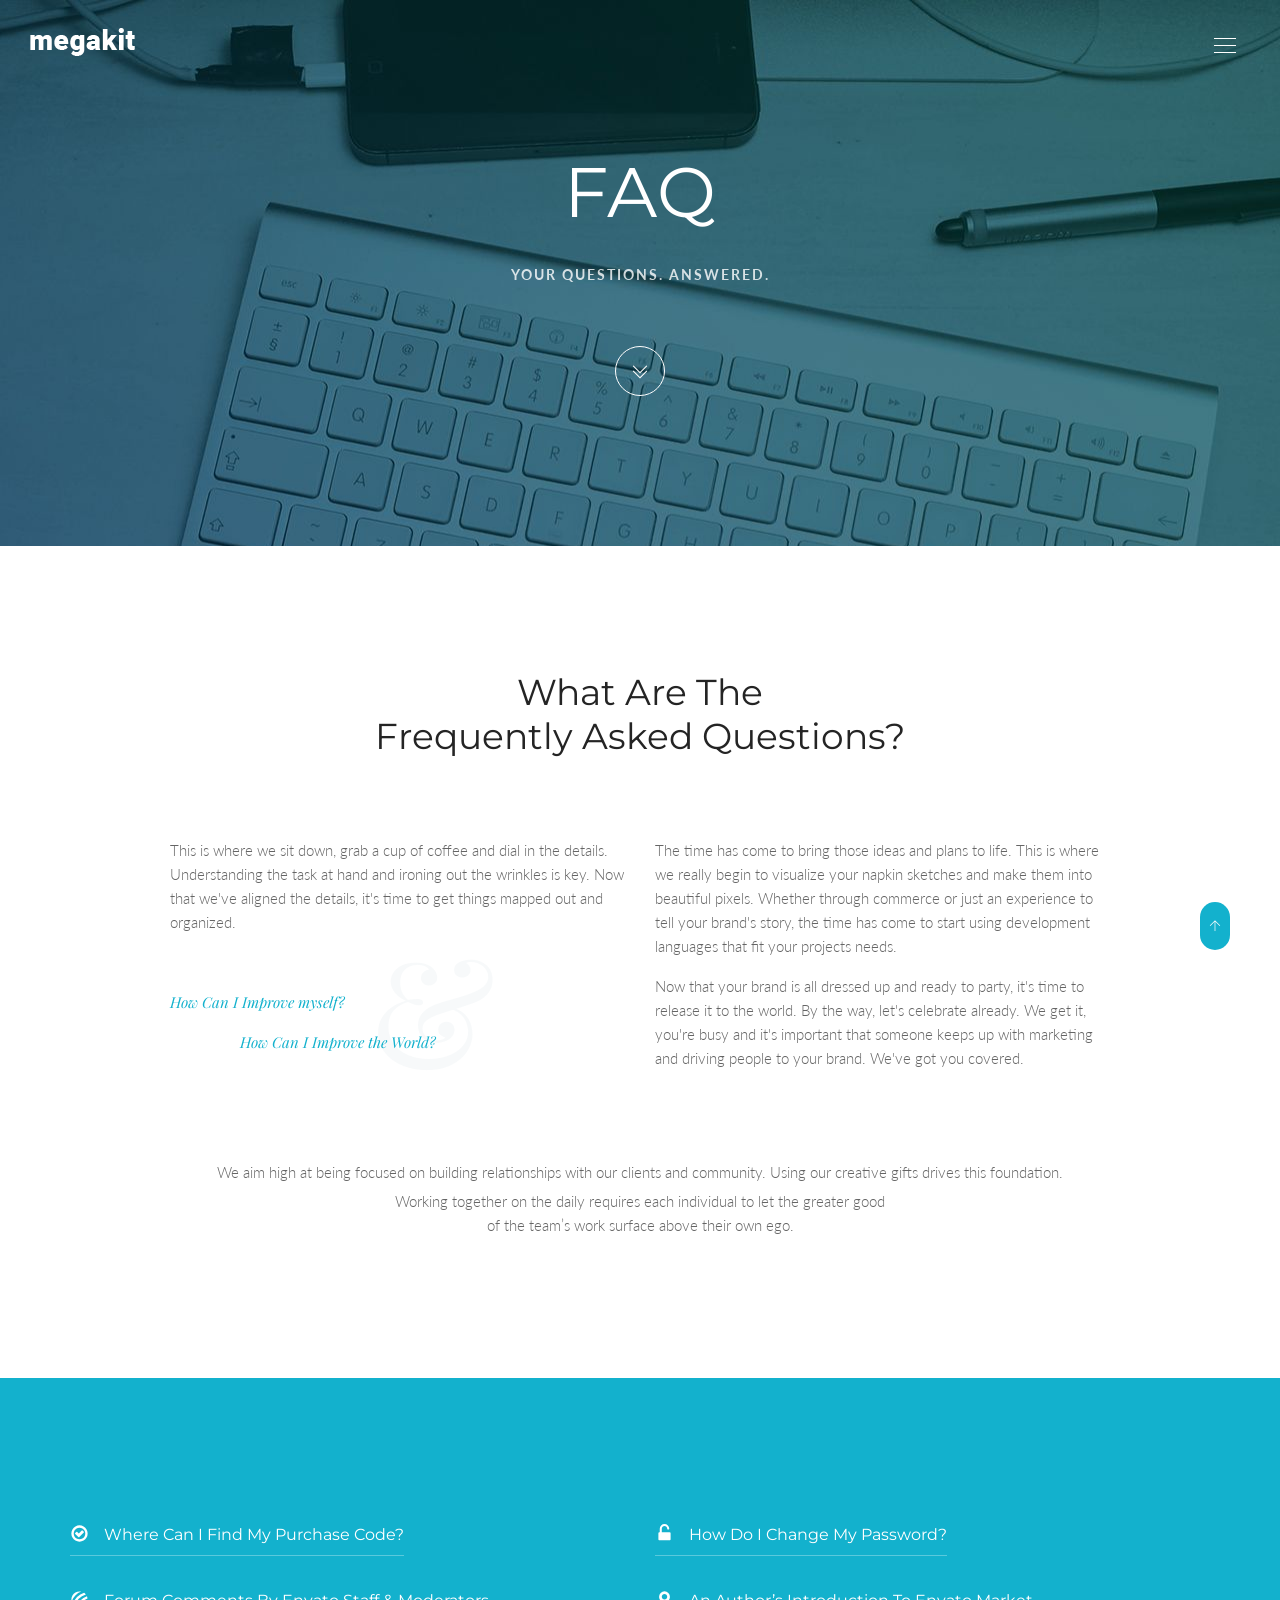
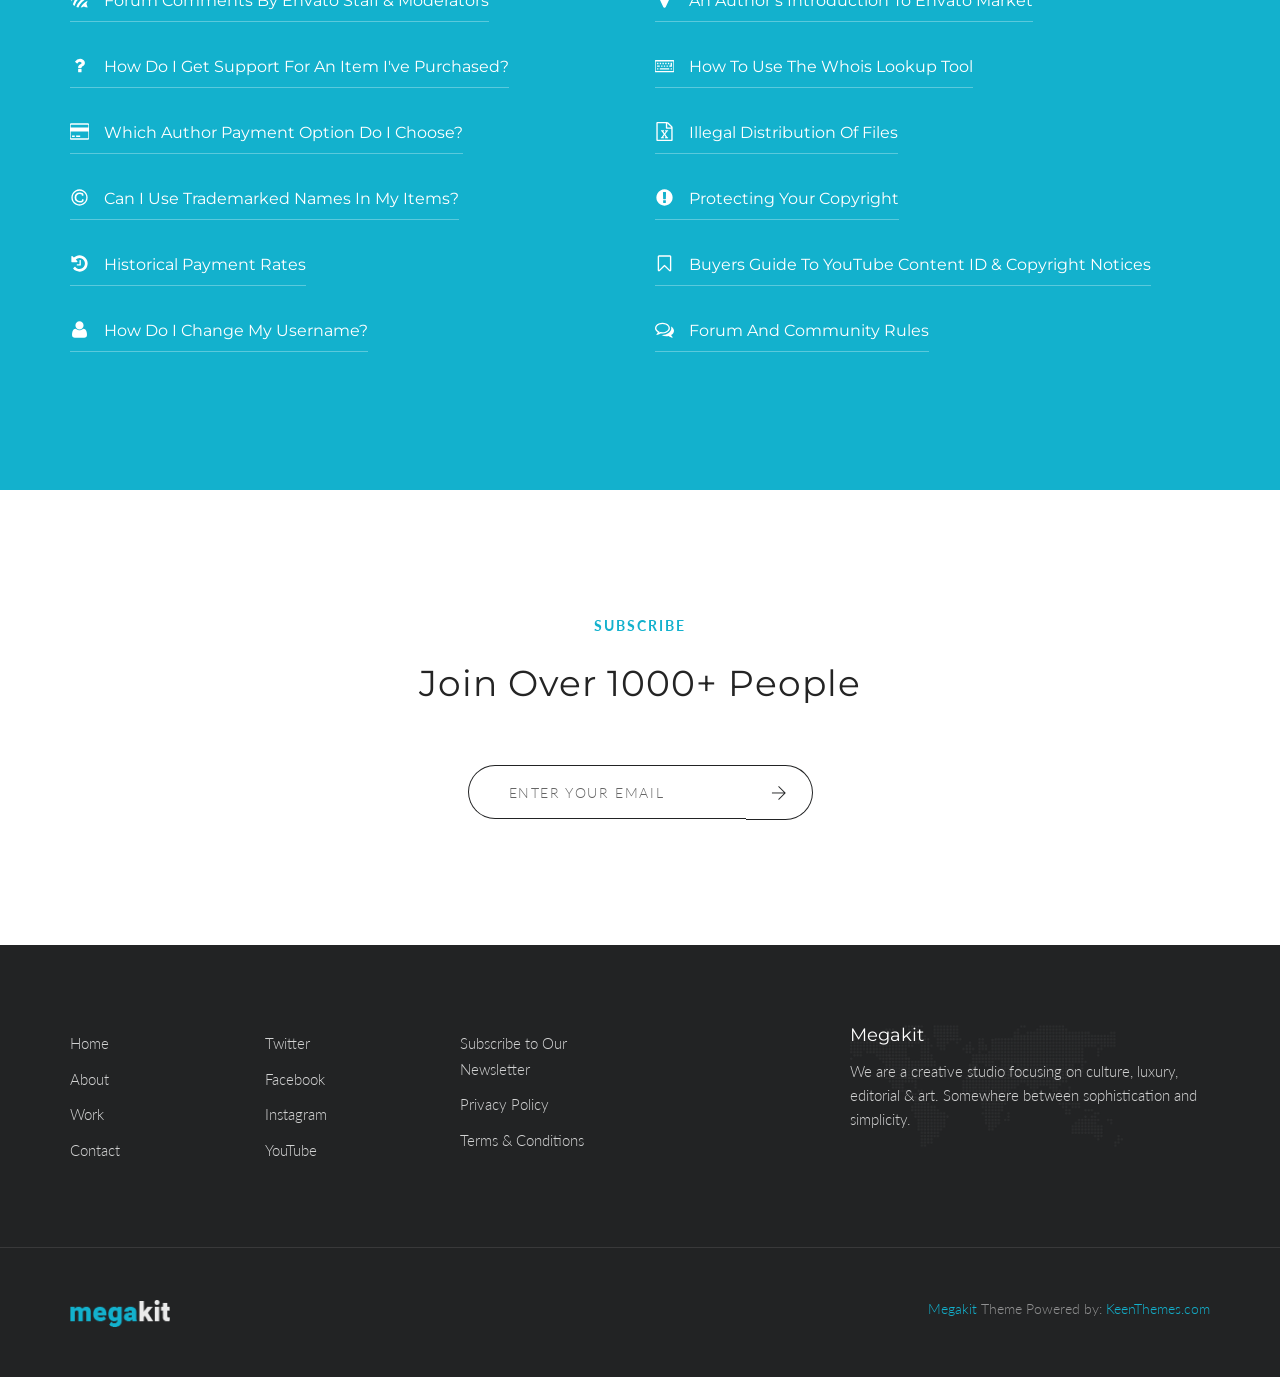
<file: HTML/faq.html>
<!DOCTYPE html>
<html lang="en" class="no-js">
    <!-- Begin Head -->
    <head>
        <!-- Basic -->
        <meta charset="utf-8"/>
        <meta name="viewport" content="width=device-width, initial-scale=1, shrink-to-fit=no">
        <meta http-equiv="x-ua-compatible" content="ie=edge">
        <title>Megakit - HTML5 Theme</title>
        <meta name="keywords" content="HTML5 Theme" />
        <meta name="description" content="Megakit - HTML5 Theme">
        <meta name="author" content="keenthemes.com">

        <!-- Web Fonts -->
        <link href="https://fonts.googleapis.com/css?family=Lato:300,400,400i|Montserrat:400,700" rel="stylesheet">
        <link href="https://fonts.googleapis.com/css?family=Playfair+Display:400,700" rel="stylesheet">

        <!-- Vendor Styles -->
        <link href="vendor/bootstrap/css/bootstrap.min.css" rel="stylesheet" type="text/css"/>
        <link href="vendor/themify/themify.css" rel="stylesheet" type="text/css"/>
        <link href="vendor/scrollbar/scrollbar.min.css" rel="stylesheet" type="text/css"/>
        <link href="vendor/cubeportfolio/css/cubeportfolio.min.css" rel="stylesheet" type="text/css"/>

        <!-- Theme Styles -->
        <link href="css/style.css" rel="stylesheet" type="text/css"/>
        <link href="css/global/global.css" rel="stylesheet" type="text/css"/>

        <!-- Favicon -->
        <link rel="shortcut icon" href="img/favicon.ico" type="image/x-icon">
        <link rel="apple-touch-icon" href="img/apple-touch-icon.png">
    </head>
    <!-- End Head -->

    <!-- Body -->
    <body>

        <!--========== HEADER ==========-->
        <header class="navbar-fixed-top s-header js__header-sticky js__header-overlay">
            <!-- Navbar -->
            <div class="s-header__navbar">
                <div class="s-header__container">
                    <div class="s-header__navbar-row">
                        <div class="s-header__navbar-row-col">
                            <!-- Logo -->
                            <div class="s-header__logo">
                                <a href="index.html" class="s-header__logo-link">
                                    <img class="s-header__logo-img s-header__logo-img-default" src="img/logo-white.png" alt="Megakit Logo">
                                    <img class="s-header__logo-img s-header__logo-img-shrink" src="img/logo-dark.png" alt="Megakit Logo">
                                </a>
                            </div>
                            <!-- End Logo -->
                        </div>
                        <div class="s-header__navbar-row-col">
                            <!-- Trigger -->
                            <a href="javascript:void(0);" class="s-header__trigger js__trigger">
                                <span class="s-header__trigger-icon"></span>
                                <svg x="0rem" y="0rem" width="3.125rem" height="3.125rem" viewbox="0 0 54 54">
                                    <circle fill="transparent" stroke="#fff" stroke-width="1" cx="27" cy="27" r="25" stroke-dasharray="157 157" stroke-dashoffset="157"></circle>
                                </svg>
                            </a>
                            <!-- End Trigger -->
                        </div>
                    </div>
                </div>
            </div>
            <!-- End Navbar -->

            <!-- Overlay -->
            <div class="s-header-bg-overlay js__bg-overlay">
                <!-- Nav -->
                <nav class="s-header__nav js__scrollbar">
                    <div class="container-fluid">
                        <!-- Menu List -->                                
                        <ul class="list-unstyled s-header__nav-menu">
                            <li class="s-header__nav-menu-item"><a class="s-header__nav-menu-link s-header__nav-menu-link-divider" href="index.html">Corporate</a></li>
                            <li class="s-header__nav-menu-item"><a class="s-header__nav-menu-link s-header__nav-menu-link-divider" href="index_app_landing.html">App Landing</a></li>
                            <li class="s-header__nav-menu-item"><a class="s-header__nav-menu-link s-header__nav-menu-link-divider" href="index_portfolio.html">Portfolio</a></li>
                            <li class="s-header__nav-menu-item"><a class="s-header__nav-menu-link s-header__nav-menu-link-divider" href="index_events.html">Events</a></li>
                            <li class="s-header__nav-menu-item"><a class="s-header__nav-menu-link s-header__nav-menu-link-divider" href="index_lawyer.html">Lawyer</a></li>
                            <li class="s-header__nav-menu-item"><a class="s-header__nav-menu-link s-header__nav-menu-link-divider" href="index_clinic.html">Clinic</a></li>
                            <li class="s-header__nav-menu-item"><a class="s-header__nav-menu-link s-header__nav-menu-link-divider" href="index_coming_soon.html">Coming Soon</a></li>
                        </ul>
                        <!-- End Menu List -->

                        <!-- Menu List -->                                
                        <ul class="list-unstyled s-header__nav-menu">
                            <li class="s-header__nav-menu-item"><a class="s-header__nav-menu-link s-header__nav-menu-link-divider" href="about.html">About</a></li>
                            <li class="s-header__nav-menu-item"><a class="s-header__nav-menu-link s-header__nav-menu-link-divider" href="team.html">Team</a></li>
                            <li class="s-header__nav-menu-item"><a class="s-header__nav-menu-link s-header__nav-menu-link-divider" href="services.html">Services</a></li>
                            <li class="s-header__nav-menu-item"><a class="s-header__nav-menu-link s-header__nav-menu-link-divider" href="events.html">Events</a></li>
                            <li class="s-header__nav-menu-item"><a class="s-header__nav-menu-link s-header__nav-menu-link-divider -is-active" href="faq.html">FAQ</a></li>
                            <li class="s-header__nav-menu-item"><a class="s-header__nav-menu-link s-header__nav-menu-link-divider" href="contacts.html">Contacts</a></li>
                        </ul>
                        <!-- End Menu List -->
                    </div>
                </nav>
                <!-- End Nav -->
                
                <!-- Action -->
                <ul class="list-inline s-header__action s-header__action--lb">
                    <li class="s-header__action-item"><a class="s-header__action-link -is-active" href="#">En</a></li>
                    <li class="s-header__action-item"><a class="s-header__action-link" href="#">Fr</a></li>
                </ul>
                <!-- End Action -->

                <!-- Action -->
                <ul class="list-inline s-header__action s-header__action--rb">
                    <li class="s-header__action-item">
                        <a class="s-header__action-link" href="https://www.behance.net/keenthemes">
                            <i class="g-padding-r-5--xs ti-facebook"></i>
                            <span class="g-display-none--xs g-display-inline-block--sm">Facebook</span>
                        </a>
                    </li>
                    <li class="s-header__action-item">
                        <a class="s-header__action-link" href="https://twitter.com/keenthemes">
                            <i class="g-padding-r-5--xs ti-twitter"></i>
                            <span class="g-display-none--xs g-display-inline-block--sm">Twitter</span>
                        </a>
                    </li>
                    <li class="s-header__action-item">
                        <a class="s-header__action-link" href="https://dribbble.com/keenthemes">
                            <i class="g-padding-r-5--xs ti-dribbble"></i>
                            <span class="g-display-none--xs g-display-inline-block--sm">Dribbble</span>
                        </a>
                    </li>
                </ul>
                <!-- End Action -->
            </div>
            <!-- End Overlay -->
        </header>
        <!--========== END HEADER ==========-->

        <!--========== PROMO BLOCK ==========-->
        <div class="js__parallax-window" style="background: url(img/1920x1080/06.jpg) 50% 0 no-repeat fixed;">
            <div class="g-container--md g-text-center--xs g-padding-y-150--xs">
                <div class="g-margin-b-60--xs">
                    <h1 class="g-font-size-40--xs g-font-size-50--sm g-font-size-70--md g-color--white g-letter-spacing--1 g-margin-b-30--xs">FAQ</h1>
                    <p class="text-uppercase g-font-size-14--xs g-font-weight--700 g-color--white-opacity g-letter-spacing--2">Your Questions. Answered.</p>
                </div>
                <a href="#js__scroll-to-section">
                    <span class="s-icon s-icon--md s-icon--white-brd g-radius--circle ti-angle-double-down"></span>
                </a>
            </div>
        </div>
        <!--========== END PROMO BLOCK ==========-->

        <!--========== PAGE CONTENT ==========-->
        <!-- FA Questions Text -->
        <div id="js__scroll-to-section" class="g-container--md g-padding-y-80--xs g-padding-y-125--sm">
            <h2 class="g-font-size-32--xs g-font-size-36--md g-text-center--xs g-margin-b-80--xs">What are the <br> Frequently Asked Questions?</h2>
            <div class="row g-margin-b-50--xs">
                <div class="col-sm-6 g-margin-b-30--xs g-margin-b-0--sm">
                    <p>This is where we sit down, grab a cup of coffee and dial in the details. Understanding the task at hand and ironing out the wrinkles is key. Now that we've aligned the details, it's time to get things mapped out and organized.</p>
                    
                    <div class="s-faq__pseudo g-padding-y-40--xs">
                        <p class="g-color--primary g-font-family--playfair"><i>How Can I Improve myself?</i></p>
                        <div class="g-margin-l-70--xs">
                            <p class="g-color--primary g-font-family--playfair"><i>How Can I Improve the World?</i></p>
                        </div>
                    </div>
                </div>
                <div class="col-sm-6">
                    <p>The time has come to bring those ideas and plans to life. This is where we really begin to visualize your napkin sketches and make them into beautiful pixels. Whether through commerce or just an experience to tell your brand's story, the time has come to start using development languages that fit your projects needs.</p>
                    <p>Now that your brand is all dressed up and ready to party, it's time to release it to the world. By the way, let's celebrate already. We get it, you're busy and it's important that someone keeps up with marketing and driving people to your brand. We've got you covered.</p>
                </div>
            </div>
            <div class="g-text-center--xs">
                <p class="g-margin-b-5--xs">We aim high at being focused on building relationships with our clients and community. Using our creative gifts drives this foundation.</p>
                <p>Working together on the daily requires each individual to let the greater good<br>of the team’s work surface above their own ego.</p>
            </div>
        </div>
        <!-- End FA Questions Text -->

        <!-- Accordion -->
        <div class="s-faq g-bg-color--primary">
            <div class="container g-padding-y-125--xs">
                <div class="row">
                    <div class="col-sm-6">
                        <div class="cbp cbp-l-grid-faq js__grid-faq">
                            <div class="cbp-item buying">
                                <div class="cbp-caption">
                                    <div class="s-faq-grid__divider cbp-caption-defaultWrap">
                                        <svg width="19" height="19" viewbox="0 0 1792 1792" xmlns="http://www.w3.org/2000/svg">
                                            <path fill="#fff" d="M1299 813l-422 422q-19 19-45 19t-45-19l-294-294q-19-19-19-45t19-45l102-102q19-19 45-19t45 19l147 147 275-275q19-19 45-19t45 19l102 102q19 19 19 45t-19 45zm141 83q0-148-73-273t-198-198-273-73-273 73-198 198-73 273 73 273 198 198 273 73 273-73 198-198 73-273zm224 0q0 209-103 385.5t-279.5 279.5-385.5 103-385.5-103-279.5-279.5-103-385.5 103-385.5 279.5-279.5 385.5-103 385.5 103 279.5 279.5 103 385.5z"/>
                                        </svg>
                                        <h2 class="s-faq-grid__title">Where can I find my Purchase Code?</h2>
                                    </div>
                                    <div class="cbp-caption-activeWrap">
                                        <div class="g-color--white-opacity">
                                            Every item purchased on Envato Market has a unique code, called a purchase code.
                                            <br>
                                            A purchase code is used by authors to verify you have purchased a licence for the item. The purchase code may be required to access an author’s support site (if support is offered) or to enable automatic updates.
                                        </div>
                                    </div>
                                </div>
                            </div>
                            <div class="cbp-item community">
                                <div class="cbp-caption">
                                    <div class="s-faq-grid__divider cbp-caption-defaultWrap">
                                        <svg width="19" height="19" viewbox="0 0 1792 1792" xmlns="http://www.w3.org/2000/svg">
                                            <path fill="#fff" d="M1062 150q-317 121-556 362.5t-358 560.5q-20-89-20-176 0-208 102.5-384.5t278.5-279 384-102.5q82 0 169 19zm269 119q93 65 164 155-389 113-674.5 400.5t-396.5 676.5q-93-72-155-162 112-386 395-671t667-399zm-733 1334q115-356 379.5-622t619.5-384q40 92 54 195-292 120-516 345t-343 518q-103-14-194-52zm1066 58q-193-50-367-115-135 84-290 107 109-205 274-370.5t369-275.5q-21 152-101 284 65 175 115 370z"/>
                                        </svg>
                                        <h3 class="s-faq-grid__title">Forum Comments by Envato Staff &amp; Moderators</h3>
                                    </div>
                                    <div class="cbp-caption-activeWrap">
                                        <div class="g-color--white-opacity">
                                            Envato is extremely fortunate to have a huge community with highly engaged users. Part of our community’s time on Envato Market is spent within our forums, our common grounds for communication. In order to clarify the different roles and responsibilities of the various people and roles that post in our forums we hope you find the following information useful.
                                        </div>
                                    </div>
                                </div>
                            </div>
                            <div class="cbp-item buying">
                                <div class="cbp-caption">
                                    <div class="s-faq-grid__divider cbp-caption-defaultWrap">
                                        <svg width="19" height="19" viewbox="0 0 1792 1792" xmlns="http://www.w3.org/2000/svg">
                                            <path fill="#fff" d="M1088 1256v240q0 16-12 28t-28 12h-240q-16 0-28-12t-12-28v-240q0-16 12-28t28-12h240q16 0 28 12t12 28zm316-600q0 54-15.5 101t-35 76.5-55 59.5-57.5 43.5-61 35.5q-41 23-68.5 65t-27.5 67q0 17-12 32.5t-28 15.5h-240q-15 0-25.5-18.5t-10.5-37.5v-45q0-83 65-156.5t143-108.5q59-27 84-56t25-76q0-42-46.5-74t-107.5-32q-65 0-108 29-35 25-107 115-13 16-31 16-12 0-25-8l-164-125q-13-10-15.5-25t5.5-28q160-266 464-266 80 0 161 31t146 83 106 127.5 41 158.5z"/>
                                        </svg>
                                        <h4 class="s-faq-grid__title">How Do I Get Support For An Item I've Purchased?</h4>
                                    </div>
                                    <div class="cbp-caption-activeWrap">
                                        <div class="g-color--white-opacity">
                                            Authors who are designers, developers and creatives from all over the globe are responsible for the work you see on Envato Market.

                                            Authors are not obligated to provide support, however most do. You will know if an author provides support, simply by viewing the “Support” tab on the item page.
                                        </div>
                                    </div>
                                </div>
                            </div>
                            <div class="cbp-item author">
                                <div class="cbp-caption">
                                    <div class="s-faq-grid__divider cbp-caption-defaultWrap">
                                        <svg width="19" height="19" viewbox="0 0 1792 1792" xmlns="http://www.w3.org/2000/svg">
                                            <path fill="#fff" d="M1696 128q66 0 113 47t47 113v1216q0 66-47 113t-113 47h-1600q-66 0-113-47t-47-113v-1216q0-66 47-113t113-47h1600zm-1600 128q-13 0-22.5 9.5t-9.5 22.5v224h1664v-224q0-13-9.5-22.5t-22.5-9.5h-1600zm1600 1280q13 0 22.5-9.5t9.5-22.5v-608h-1664v608q0 13 9.5 22.5t22.5 9.5h1600zm-1504-128v-128h256v128h-256zm384 0v-128h384v128h-384z"/>
                                        </svg>
                                        <h4 class="s-faq-grid__title">Which Author Payment Option Do I Choose?</h4>
                                    </div>
                                    <div class="cbp-caption-activeWrap">
                                        <div class="g-color--white-opacity">
                                            As an Envato Market author you need to select the most appropriate payment method in order to receive your earnings.
                                            <br>
                                            Each payment method and provider may have restrictions regarding which countries they pay to, for legal and / or commercial reasons.
                                        </div>
                                    </div>
                                </div>
                            </div>
                            <div class="cbp-item copyright">
                                <div class="cbp-caption">
                                    <div class="s-faq-grid__divider cbp-caption-defaultWrap">
                                        <svg width="19" height="19" viewbox="0 0 1792 1792" xmlns="http://www.w3.org/2000/svg">
                                            <path fill="#fff" d="M1278 1074v109q0 50-36.5 89t-94 60.5-118 32.5-117.5 11q-205 0-342.5-139t-137.5-346q0-203 136-339t339-136q34 0 75.5 4.5t93 18 92.5 34 69 56.5 28 81v109q0 16-16 16h-118q-16 0-16-16v-70q0-43-65.5-67.5t-137.5-24.5q-140 0-228.5 91.5t-88.5 237.5q0 151 91.5 249.5t233.5 98.5q68 0 138-24t70-66v-70q0-7 4.5-11.5t10.5-4.5h119q6 0 11 4.5t5 11.5zm-382-818q-130 0-248.5 51t-204 136.5-136.5 204-51 248.5 51 248.5 136.5 204 204 136.5 248.5 51 248.5-51 204-136.5 136.5-204 51-248.5-51-248.5-136.5-204-204-136.5-248.5-51zm768 640q0 209-103 385.5t-279.5 279.5-385.5 103-385.5-103-279.5-279.5-103-385.5 103-385.5 279.5-279.5 385.5-103 385.5 103 279.5 279.5 103 385.5z"/>
                                        </svg>
                                        <h4 class="s-faq-grid__title">Can I use trademarked names in my items?</h4>
                                    </div>
                                    <div class="cbp-caption-activeWrap">
                                        <div class="g-color--white-opacity">
                                            When deciding whether or not to use a trademarked name as a title or tag you should ask yourself this question; "Am I describing what it is or what it the item is like?"
                                            <br>
                                            Using trademarked names to describe what your file actually is is acceptable. Using them to describe what your file is like is not.
                                        </div>
                                    </div>
                                </div>
                            </div>
                            <div class="cbp-item author">
                                <div class="cbp-caption">
                                    <div class="s-faq-grid__divider cbp-caption-defaultWrap">
                                        <svg width="19" height="19" viewbox="0 0 1792 1792" xmlns="http://www.w3.org/2000/svg">
                                            <path fill="#fff" d="M1664 896q0 156-61 298t-164 245-245 164-298 61q-172 0-327-72.5t-264-204.5q-7-10-6.5-22.5t8.5-20.5l137-138q10-9 25-9 16 2 23 12 73 95 179 147t225 52q104 0 198.5-40.5t163.5-109.5 109.5-163.5 40.5-198.5-40.5-198.5-109.5-163.5-163.5-109.5-198.5-40.5q-98 0-188 35.5t-160 101.5l137 138q31 30 14 69-17 40-59 40h-448q-26 0-45-19t-19-45v-448q0-42 40-59 39-17 69 14l130 129q107-101 244.5-156.5t284.5-55.5q156 0 298 61t245 164 164 245 61 298zm-640-288v448q0 14-9 23t-23 9h-320q-14 0-23-9t-9-23v-64q0-14 9-23t23-9h224v-352q0-14 9-23t23-9h64q14 0 23 9t9 23z"/>
                                        </svg>
                                        <h4 class="s-faq-grid__title">Historical Payment Rates</h4>
                                    </div>
                                    <div class="cbp-caption-activeWrap">
                                        <div class="g-color--white-opacity">
                                            Over the years Envato Market has changed fees &amp; rates several times – always in favour of our authoring community! If you have been selling files for some time, these rates may apply to you. If you are a new author, you should review our Current Rates or read about our author program If you are interested in Selling Your Work.
                                        </div>
                                    </div>
                                </div>
                            </div>
                            <div class="cbp-item account">
                                <div class="cbp-caption">
                                    <div class="s-faq-grid__divider cbp-caption-defaultWrap">
                                        <svg width="19" height="19" viewbox="0 0 1792 1792" xmlns="http://www.w3.org/2000/svg">
                                            <path fill="#fff" d="M1600 1405q0 120-73 189.5t-194 69.5h-874q-121 0-194-69.5t-73-189.5q0-53 3.5-103.5t14-109 26.5-108.5 43-97.5 62-81 85.5-53.5 111.5-20q9 0 42 21.5t74.5 48 108 48 133.5 21.5 133.5-21.5 108-48 74.5-48 42-21.5q61 0 111.5 20t85.5 53.5 62 81 43 97.5 26.5 108.5 14 109 3.5 103.5zm-320-893q0 159-112.5 271.5t-271.5 112.5-271.5-112.5-112.5-271.5 112.5-271.5 271.5-112.5 271.5 112.5 112.5 271.5z"/>
                                        </svg>
                                        <h4 class="s-faq-grid__title">How Do I Change My Username?</h4>
                                    </div>
                                    <div class="cbp-caption-activeWrap">
                                        <div class="g-color--white-opacity">
                                            Sign in to your Envato Account via the button at the top right of the Envato Market sites.
                                            <br>
                                            Frequent username changes are not permitted
                                        </div>
                                    </div>
                                </div>
                            </div>
                        </div>
                    </div>
                    <div class="col-sm-6">
                        <div class="cbp cbp-l-grid-faq js__grid-faq">
                            <div class="cbp-item account">
                                <div class="cbp-caption">
                                    <div class="s-faq-grid__divider cbp-caption-defaultWrap">
                                        <svg width="19" height="19" viewbox="0 0 1792 1792" xmlns="http://www.w3.org/2000/svg">
                                            <path fill="#fff" d="M1376 768q40 0 68 28t28 68v576q0 40-28 68t-68 28h-960q-40 0-68-28t-28-68v-576q0-40 28-68t68-28h32v-320q0-185 131.5-316.5t316.5-131.5 316.5 131.5 131.5 316.5q0 26-19 45t-45 19h-64q-26 0-45-19t-19-45q0-106-75-181t-181-75-181 75-75 181v320h736z"/>
                                        </svg>
                                        <h4 class="s-faq-grid__title">How Do I Change My Password?</h4>
                                    </div>
                                    <div class="cbp-caption-activeWrap">
                                        <div class="g-color--white-opacity">
                                            It is important that your Envato Account has a secure, private password at all times.
                                            <br>
                                            Sign in to your Envato Account via the button at the top right of the Envato Market sites.
                                        </div>
                                    </div>
                                </div>
                            </div>
                            <div class="cbp-item author">
                                <div class="cbp-caption">
                                    <div class="s-faq-grid__divider cbp-caption-defaultWrap">
                                        <svg width="19" height="19" viewbox="0 0 1792 1792" xmlns="http://www.w3.org/2000/svg">
                                            <path fill="#fff" d="M1152 640q0-106-75-181t-181-75-181 75-75 181 75 181 181 75 181-75 75-181zm256 0q0 109-33 179l-364 774q-16 33-47.5 52t-67.5 19-67.5-19-46.5-52l-365-774q-33-70-33-179 0-212 150-362t362-150 362 150 150 362z"/>
                                        </svg>
                                        <h4 class="s-faq-grid__title">An Author’s Introduction to Envato Market</h4>
                                    </div>
                                    <div class="cbp-caption-activeWrap">
                                        <div class="g-color--white-opacity">
                                            Becoming an author on Envato Market carries certain legal implications. Everything you sell must be your own original content. If you use any assets that are owned by someone else, you must have a license that grants you permission to use and resell them.
                                        </div>
                                    </div>
                                </div>
                            </div>
                            <div class="cbp-item copyright">
                                <div class="cbp-caption">
                                    <div class="s-faq-grid__divider cbp-caption-defaultWrap">
                                        <svg width="19" height="19" viewbox="0 0 1792 1792" xmlns="http://www.w3.org/2000/svg">
                                            <path fill="#fff" d="M320 1168v96q0 16-16 16h-96q-16 0-16-16v-96q0-16 16-16h96q16 0 16 16zm128-256v96q0 16-16 16h-224q-16 0-16-16v-96q0-16 16-16h224q16 0 16 16zm-128-256v96q0 16-16 16h-96q-16 0-16-16v-96q0-16 16-16h96q16 0 16 16zm1024 512v96q0 16-16 16h-864q-16 0-16-16v-96q0-16 16-16h864q16 0 16 16zm-640-256v96q0 16-16 16h-96q-16 0-16-16v-96q0-16 16-16h96q16 0 16 16zm-128-256v96q0 16-16 16h-96q-16 0-16-16v-96q0-16 16-16h96q16 0 16 16zm384 256v96q0 16-16 16h-96q-16 0-16-16v-96q0-16 16-16h96q16 0 16 16zm-128-256v96q0 16-16 16h-96q-16 0-16-16v-96q0-16 16-16h96q16 0 16 16zm384 256v96q0 16-16 16h-96q-16 0-16-16v-96q0-16 16-16h96q16 0 16 16zm384 256v96q0 16-16 16h-96q-16 0-16-16v-96q0-16 16-16h96q16 0 16 16zm-512-512v96q0 16-16 16h-96q-16 0-16-16v-96q0-16 16-16h96q16 0 16 16zm256 0v96q0 16-16 16h-96q-16 0-16-16v-96q0-16 16-16h96q16 0 16 16zm256 0v352q0 16-16 16h-224q-16 0-16-16v-96q0-16 16-16h112v-240q0-16 16-16h96q16 0 16 16zm128 752v-896h-1664v896h1664zm128-896v896q0 53-37.5 90.5t-90.5 37.5h-1664q-53 0-90.5-37.5t-37.5-90.5v-896q0-53 37.5-90.5t90.5-37.5h1664q53 0 90.5 37.5t37.5 90.5z"/>
                                        </svg>
                                        <h4 class="s-faq-grid__title">How to use the Whois Lookup Tool</h4>
                                    </div>
                                    <div class="cbp-caption-activeWrap">
                                        <div class="g-color--white-opacity">
                                            Whois is a widely used Internet record listing that contains the details of who owns a domain name and how to get in touch with them.
                                            <br>
                                            The contact details can be for both the domain’s registrar or the web hosting company providing space or storage for that specific website.
                                        </div>
                                    </div>
                                </div>
                            </div>
                            <div class="cbp-item copyright">
                                <div class="cbp-caption">
                                    <div class="s-faq-grid__divider cbp-caption-defaultWrap">
                                        <svg width="19" height="19" viewbox="0 0 1792 1792" xmlns="http://www.w3.org/2000/svg">
                                            <path fill="#fff" d="M1596 380q28 28 48 76t20 88v1152q0 40-28 68t-68 28h-1344q-40 0-68-28t-28-68v-1600q0-40 28-68t68-28h896q40 0 88 20t76 48zm-444-244v376h376q-10-29-22-41l-313-313q-12-12-41-22zm384 1528v-1024h-416q-40 0-68-28t-28-68v-416h-768v1536h1280zm-979-234v106h281v-106h-75l103-161q5-7 10-16.5t7.5-13.5 3.5-4h2q1 4 5 10 2 4 4.5 7.5t6 8 6.5 8.5l107 161h-76v106h291v-106h-68l-192-273 195-282h67v-107h-279v107h74l-103 159q-4 7-10 16.5t-9 13.5l-2 3h-2q-1-4-5-10-6-11-17-23l-106-159h76v-107h-290v107h68l189 272-194 283h-68z"/>
                                        </svg>
                                        <h4 class="s-faq-grid__title">Illegal Distribution Of Files</h4>
                                    </div>
                                    <div class="cbp-caption-activeWrap">
                                        <div class="g-color--white-opacity">
                                            Envato Market is not a legal body which is qualified to give you advice on these matters.  Any suggestions on this page are to be considered general and not specific to your situation. When sending legal documentation or taking any form of legal action, we recommend you consult with a legal professional. We can take no responsibility for the repercussions of following the suggestions in this document.
                                        </div>
                                    </div>
                                </div>
                            </div>
                            <div class="cbp-item copyright">
                                <div class="cbp-caption">
                                    <div class="s-faq-grid__divider cbp-caption-defaultWrap">
                                        <svg width="19" height="19" viewbox="0 0 1792 1792" xmlns="http://www.w3.org/2000/svg">
                                            <path fill="#fff" d="M896 128q209 0 385.5 103t279.5 279.5 103 385.5-103 385.5-279.5 279.5-385.5 103-385.5-103-279.5-279.5-103-385.5 103-385.5 279.5-279.5 385.5-103zm128 1247v-190q0-14-9-23.5t-22-9.5h-192q-13 0-23 10t-10 23v190q0 13 10 23t23 10h192q13 0 22-9.5t9-23.5zm-2-344l18-621q0-12-10-18-10-8-24-8h-220q-14 0-24 8-10 6-10 18l17 621q0 10 10 17.5t24 7.5h185q14 0 23.5-7.5t10.5-17.5z"/>
                                        </svg>
                                        <h4 class="s-faq-grid__title">Protecting Your Copyright</h4>
                                    </div>
                                    <div class="cbp-caption-activeWrap">
                                        <div class="g-color--white-opacity">
                                            Some seek to fight all piracy they come across, some want to find ways to motivate users of content to pay for it, and some choose to focus on what they do sell and not change the ways of users who want all their content for free. Ultimately, this is your personal choice (and more below on the path Envato takes on the piracy issue).
                                        </div>
                                    </div>
                                </div>
                            </div>
                            <div class="cbp-item buying">
                                <div class="cbp-caption">
                                    <div class="s-faq-grid__divider cbp-caption-defaultWrap">
                                        <svg width="19" height="19" viewbox="0 0 1792 1792" xmlns="http://www.w3.org/2000/svg">
                                            <path fill="#fff" d="M1408 256h-1024v1242l423-406 89-85 89 85 423 406v-1242zm12-128q23 0 44 9 33 13 52.5 41t19.5 62v1289q0 34-19.5 62t-52.5 41q-19 8-44 8-48 0-83-32l-441-424-441 424q-36 33-83 33-23 0-44-9-33-13-52.5-41t-19.5-62v-1289q0-34 19.5-62t52.5-41q21-9 44-9h1048z"/>
                                        </svg>
                                        <h4 class="s-faq-grid__title">Buyers Guide to YouTube Content ID &amp; Copyright Notices</h4>
                                    </div>
                                    <div class="cbp-caption-activeWrap">
                                        <div class="g-color--white-opacity">
                                            Content ID is a popular digital fingerprinting system that content creators can use to easily identify and manage their copyrighted content on YouTube. Videos uploaded to YouTube are compared against audio and video files registered with Content ID by content owners, looking for any matches.
                                        </div>
                                    </div>
                                </div>
                            </div>
                            <div class="cbp-item community">
                                <div class="cbp-caption">
                                    <div class="s-faq-grid__divider cbp-caption-defaultWrap">
                                        <svg width="19" height="19" viewbox="0 0 1792 1792" xmlns="http://www.w3.org/2000/svg">
                                            <path fill="#fff" d="M704 384q-153 0-286 52t-211.5 141-78.5 191q0 82 53 158t149 132l97 56-35 84q34-20 62-39l44-31 53 10q78 14 153 14 153 0 286-52t211.5-141 78.5-191-78.5-191-211.5-141-286-52zm0-128q191 0 353.5 68.5t256.5 186.5 94 257-94 257-256.5 186.5-353.5 68.5q-86 0-176-16-124 88-278 128-36 9-86 16h-3q-11 0-20.5-8t-11.5-21q-1-3-1-6.5t.5-6.5 2-6l2.5-5 3.5-5.5 4-5 4.5-5 4-4.5q5-6 23-25t26-29.5 22.5-29 25-38.5 20.5-44q-124-72-195-177t-71-224q0-139 94-257t256.5-186.5 353.5-68.5zm822 1169q10 24 20.5 44t25 38.5 22.5 29 26 29.5 23 25q1 1 4 4.5t4.5 5 4 5 3.5 5.5l2.5 5 2 6 .5 6.5-1 6.5q-3 14-13 22t-22 7q-50-7-86-16-154-40-278-128-90 16-176 16-271 0-472-132 58 4 88 4 161 0 309-45t264-129q125-92 192-212t67-254q0-77-23-152 129 71 204 178t75 230q0 120-71 224.5t-195 176.5z"/>
                                        </svg>
                                        <h4 class="s-faq-grid__title">Forum and Community Rules</h4>
                                    </div>
                                    <div class="cbp-caption-activeWrap">
                                        <div class="g-color--white-opacity">
                                            Envato takes great pride in it’s global and thriving community! They're part of what makes the Envato Market sites fun and friendly. The forum rules and guidelines focus on mutual respect.
                                            <br>
                                            All users who wish to participate or give feedback are invited to do so.
                                        </div>
                                    </div>
                                </div>
                            </div>
                        </div>
                    </div>
                </div>
            </div>
        </div>
        <!-- End Accordion -->

        <!-- Subscribe -->
        <div class="g-container--sm g-text-center--xs g-padding-y-80--xs g-padding-y-125--sm">
            <div class="g-margin-b-60--xs">
                <p class="text-uppercase g-font-size-14--xs g-font-weight--700 g-color--primary g-letter-spacing--2 g-margin-b-25--xs">Subscribe</p>
                <h2 class="g-font-size-32--xs g-font-size-36--md g-letter-spacing--1">Join Over 1000+ People</h2>
            </div>
            <div class="row">
                <div class="col-sm-6 col-sm-offset-3 col-xs-10 col-xs-offset-1">
                    <form class="input-group">
                        <input type="email" class="form-control s-form-v5__input g-radius--left-50" name="email" placeholder="Enter your email">
                        <span class="input-group-btn">
                            <button type="submit" class="s-btn s-btn-icon--md s-btn-icon--dark-brd s-btn--dark-brd g-radius--right-50"><i class="ti-arrow-right"></i></button>
                        </span>
                    </form>
                </div>
            </div>
        </div>
        <!-- End Subscribe -->
        <!--========== END PAGE CONTENT ==========-->

        <!--========== FOOTER ==========-->
        <footer class="g-bg-color--dark">
            <!-- Links -->
            <div class="g-hor-divider__dashed--white-opacity-lightest">
                <div class="container g-padding-y-80--xs">
                    <div class="row">
                        <div class="col-sm-2 g-margin-b-20--xs g-margin-b-0--md">
                            <ul class="list-unstyled g-ul-li-tb-5--xs g-margin-b-0--xs">
                                <li><a class="g-font-size-15--xs g-color--white-opacity" href="http://themeforest.net/item/metronic-responsive-admin-dashboard-template/4021469?ref=keenthemes">Home</a></li>
                                <li><a class="g-font-size-15--xs g-color--white-opacity" href="http://themeforest.net/item/metronic-responsive-admin-dashboard-template/4021469?ref=keenthemes">About</a></li>
                                <li><a class="g-font-size-15--xs g-color--white-opacity" href="http://themeforest.net/item/metronic-responsive-admin-dashboard-template/4021469?ref=keenthemes">Work</a></li>
                                <li><a class="g-font-size-15--xs g-color--white-opacity" href="http://themeforest.net/item/metronic-responsive-admin-dashboard-template/4021469?ref=keenthemes">Contact</a></li>
                            </ul>
                        </div>
                        <div class="col-sm-2 g-margin-b-20--xs g-margin-b-0--md">
                            <ul class="list-unstyled g-ul-li-tb-5--xs g-margin-b-0--xs">
                                <li><a class="g-font-size-15--xs g-color--white-opacity" href="http://themeforest.net/item/metronic-responsive-admin-dashboard-template/4021469?ref=keenthemes">Twitter</a></li>
                                <li><a class="g-font-size-15--xs g-color--white-opacity" href="http://themeforest.net/item/metronic-responsive-admin-dashboard-template/4021469?ref=keenthemes">Facebook</a></li>
                                <li><a class="g-font-size-15--xs g-color--white-opacity" href="http://themeforest.net/item/metronic-responsive-admin-dashboard-template/4021469?ref=keenthemes">Instagram</a></li>
                                <li><a class="g-font-size-15--xs g-color--white-opacity" href="http://themeforest.net/item/metronic-responsive-admin-dashboard-template/4021469?ref=keenthemes">YouTube</a></li>
                            </ul>
                        </div>
                        <div class="col-sm-2 g-margin-b-40--xs g-margin-b-0--md">
                            <ul class="list-unstyled g-ul-li-tb-5--xs g-margin-b-0--xs">
                                <li><a class="g-font-size-15--xs g-color--white-opacity" href="http://themeforest.net/item/metronic-responsive-admin-dashboard-template/4021469?ref=keenthemes">Subscribe to Our Newsletter</a></li>
                                <li><a class="g-font-size-15--xs g-color--white-opacity" href="http://themeforest.net/item/metronic-responsive-admin-dashboard-template/4021469?ref=keenthemes">Privacy Policy</a></li>
                                <li><a class="g-font-size-15--xs g-color--white-opacity" href="http://themeforest.net/item/metronic-responsive-admin-dashboard-template/4021469?ref=keenthemes">Terms &amp; Conditions</a></li>
                            </ul>
                        </div>
                        <div class="col-md-4 col-md-offset-2 col-sm-5 col-sm-offset-1 s-footer__logo g-padding-y-50--xs g-padding-y-0--md">
                            <h3 class="g-font-size-18--xs g-color--white">Megakit</h3>
                            <p class="g-color--white-opacity">We are a creative studio focusing on culture, luxury, editorial &amp; art. Somewhere between sophistication and simplicity.</p>
                        </div>
                    </div>
                </div>
            </div>
            <!-- End Links -->

            <!-- Copyright -->
            <div class="container g-padding-y-50--xs">
                <div class="row">
                    <div class="col-xs-6">
                        <a href="index.html">
                            <img class="g-width-100--xs g-height-auto--xs" src="img/logo.png" alt="Megakit Logo">
                        </a>
                    </div>
                    <div class="col-xs-6 g-text-right--xs">
                        <p class="g-font-size-14--xs g-margin-b-0--xs g-color--white-opacity-light"><a href="http://keenthemes.com/preview/Megakit/">Megakit</a> Theme Powered by: <a href="http://www.keenthemes.com/">KeenThemes.com</a></p>
                    </div>
                </div>
            </div>
            <!-- End Copyright -->
        </footer>
        <!--========== END FOOTER ==========-->

        <!-- Back To Top -->
        <a href="javascript:void(0);" class="s-back-to-top js__back-to-top"></a>

        <!--========== JAVASCRIPTS (Load javascripts at bottom, this will reduce page load time) ==========-->
        <!-- Vendor -->
        <script type="text/javascript" src="vendor/jquery.min.js"></script>
        <script type="text/javascript" src="vendor/jquery.migrate.min.js"></script>
        <script type="text/javascript" src="vendor/bootstrap/js/bootstrap.min.js"></script>
        <script type="text/javascript" src="vendor/jquery.smooth-scroll.min.js"></script>
        <script type="text/javascript" src="vendor/jquery.back-to-top.min.js"></script>
        <script type="text/javascript" src="vendor/scrollbar/jquery.scrollbar.min.js"></script>
        <script type="text/javascript" src="vendor/jquery.parallax.min.js"></script>
        <script type="text/javascript" src="vendor/cubeportfolio/js/jquery.cubeportfolio.min.js"></script>

        <!-- General Components and Settings -->
        <script type="text/javascript" src="js/global.min.js"></script>
        <script type="text/javascript" src="js/components/header-sticky.min.js"></script>
        <script type="text/javascript" src="js/components/scrollbar.min.js"></script>
        <script type="text/javascript" src="js/components/faq.min.js"></script>
        <!--========== END JAVASCRIPTS ==========-->

    </body>
    <!-- End Body -->
</html>
</file>
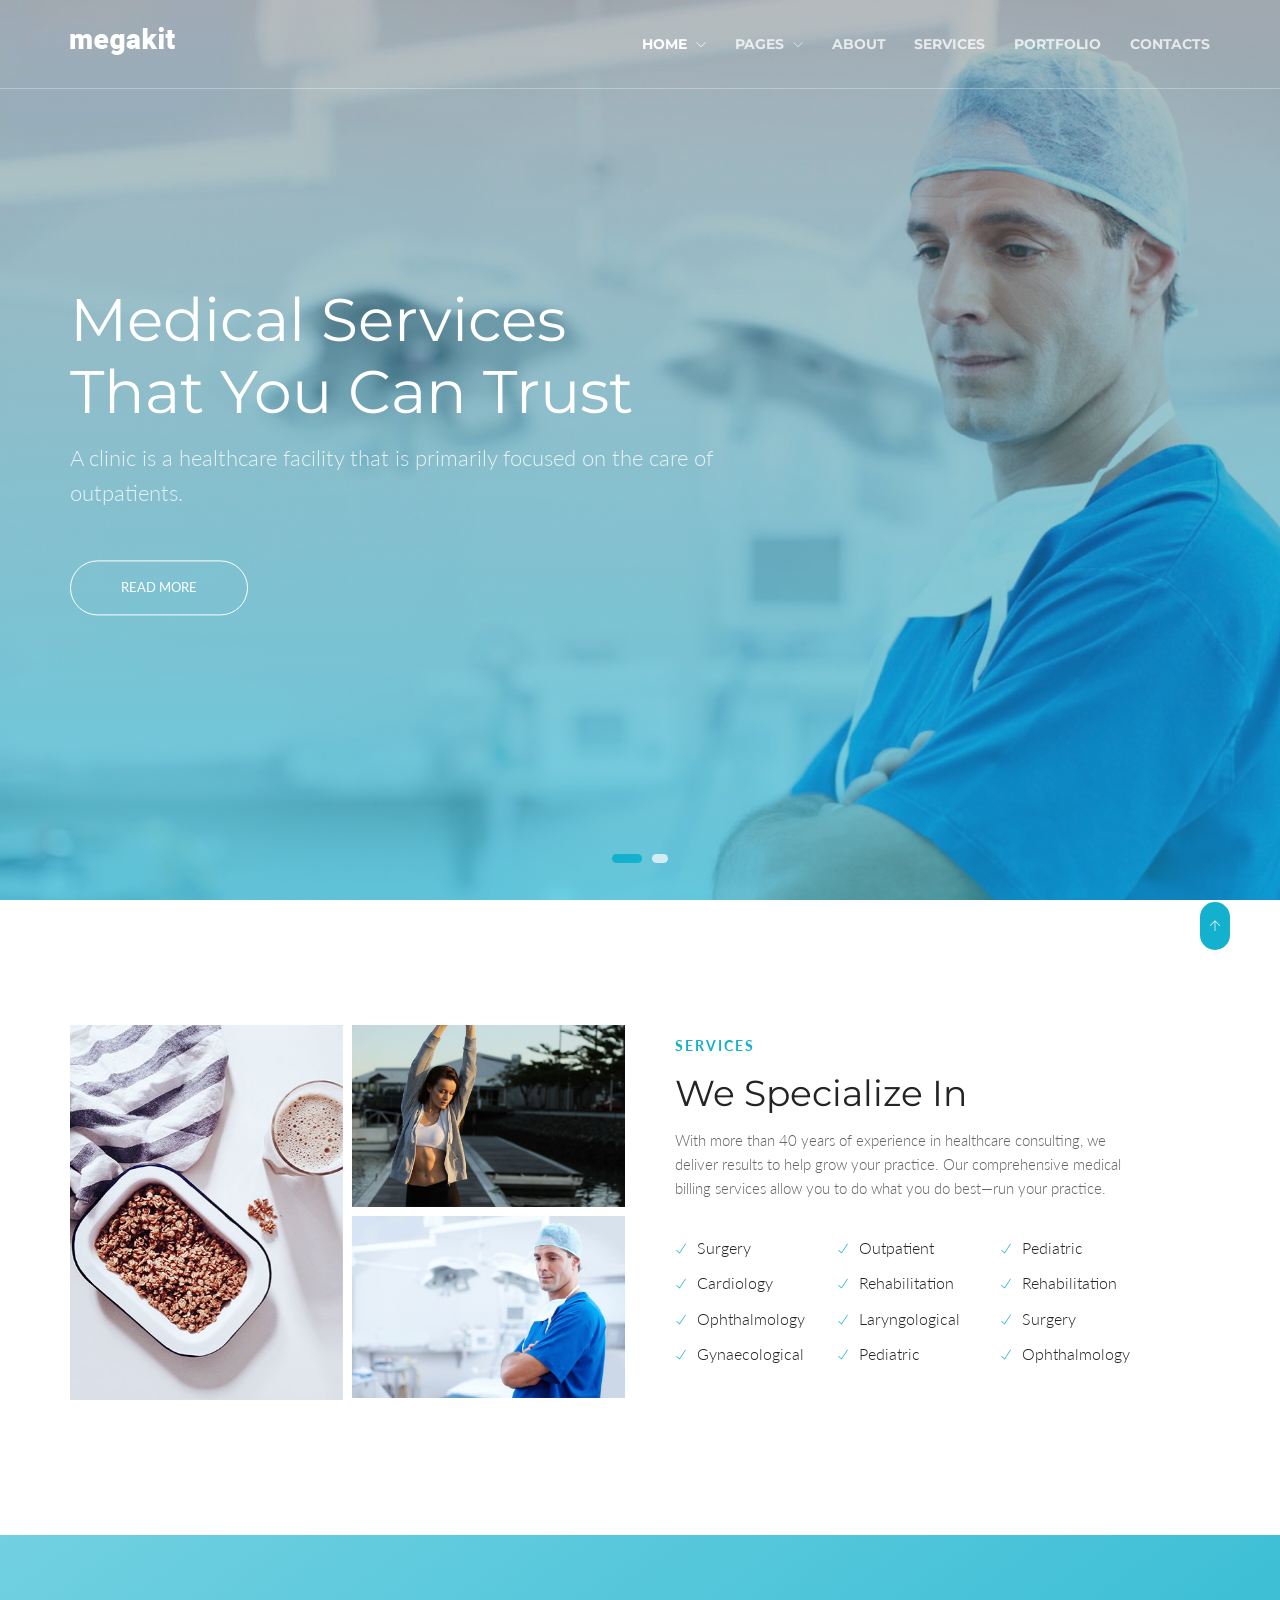
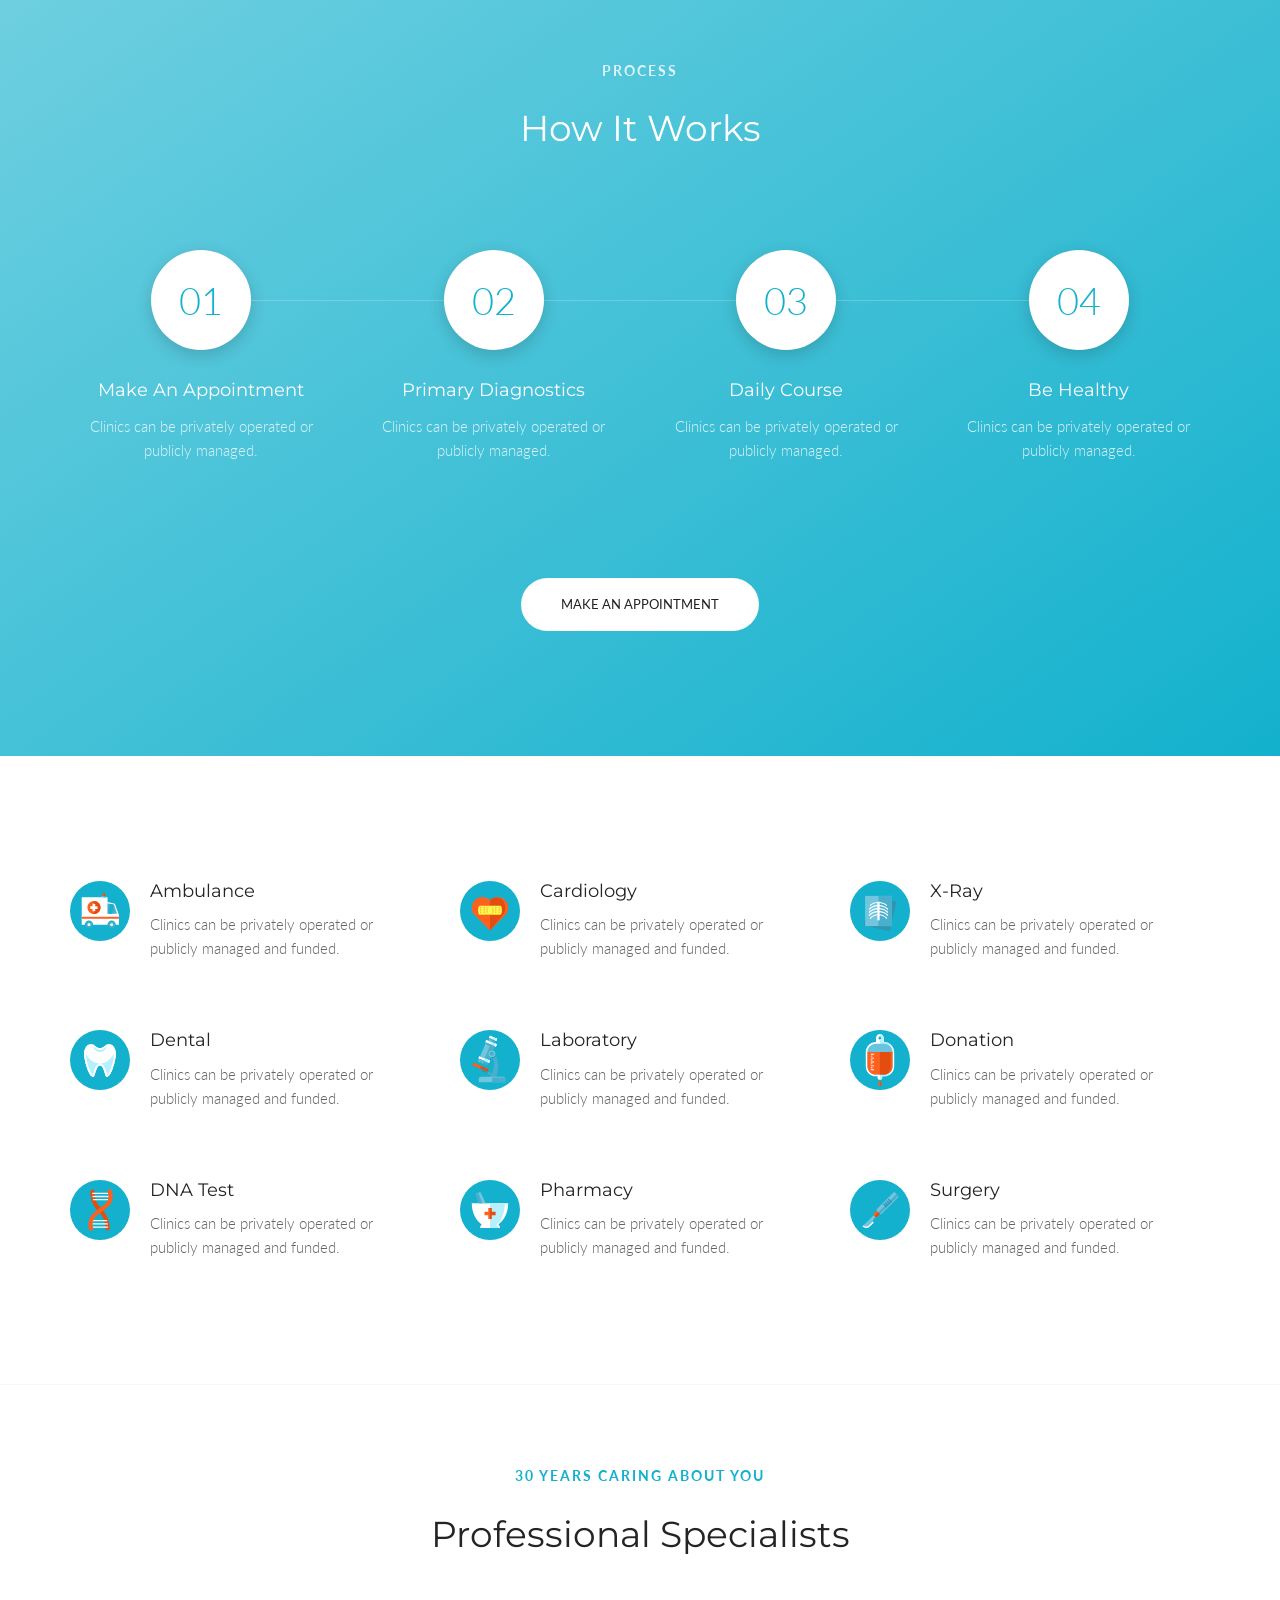
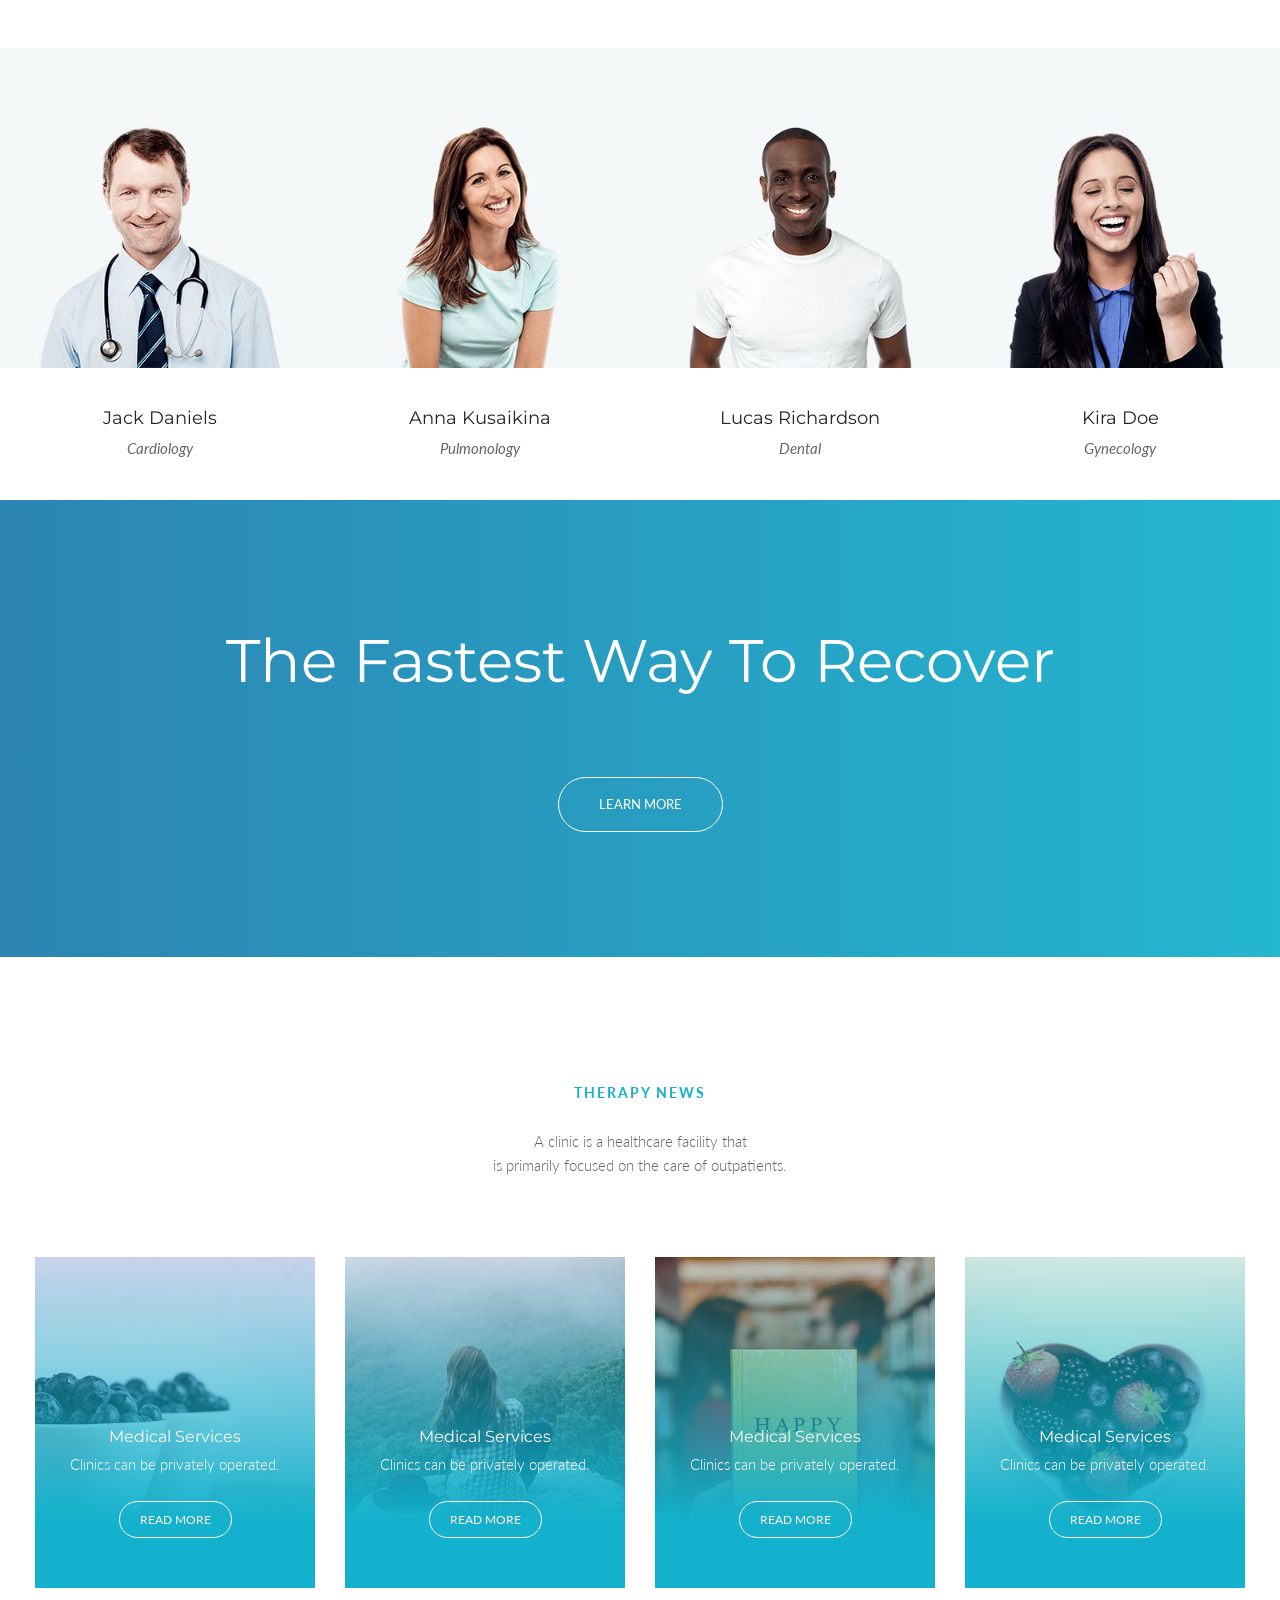
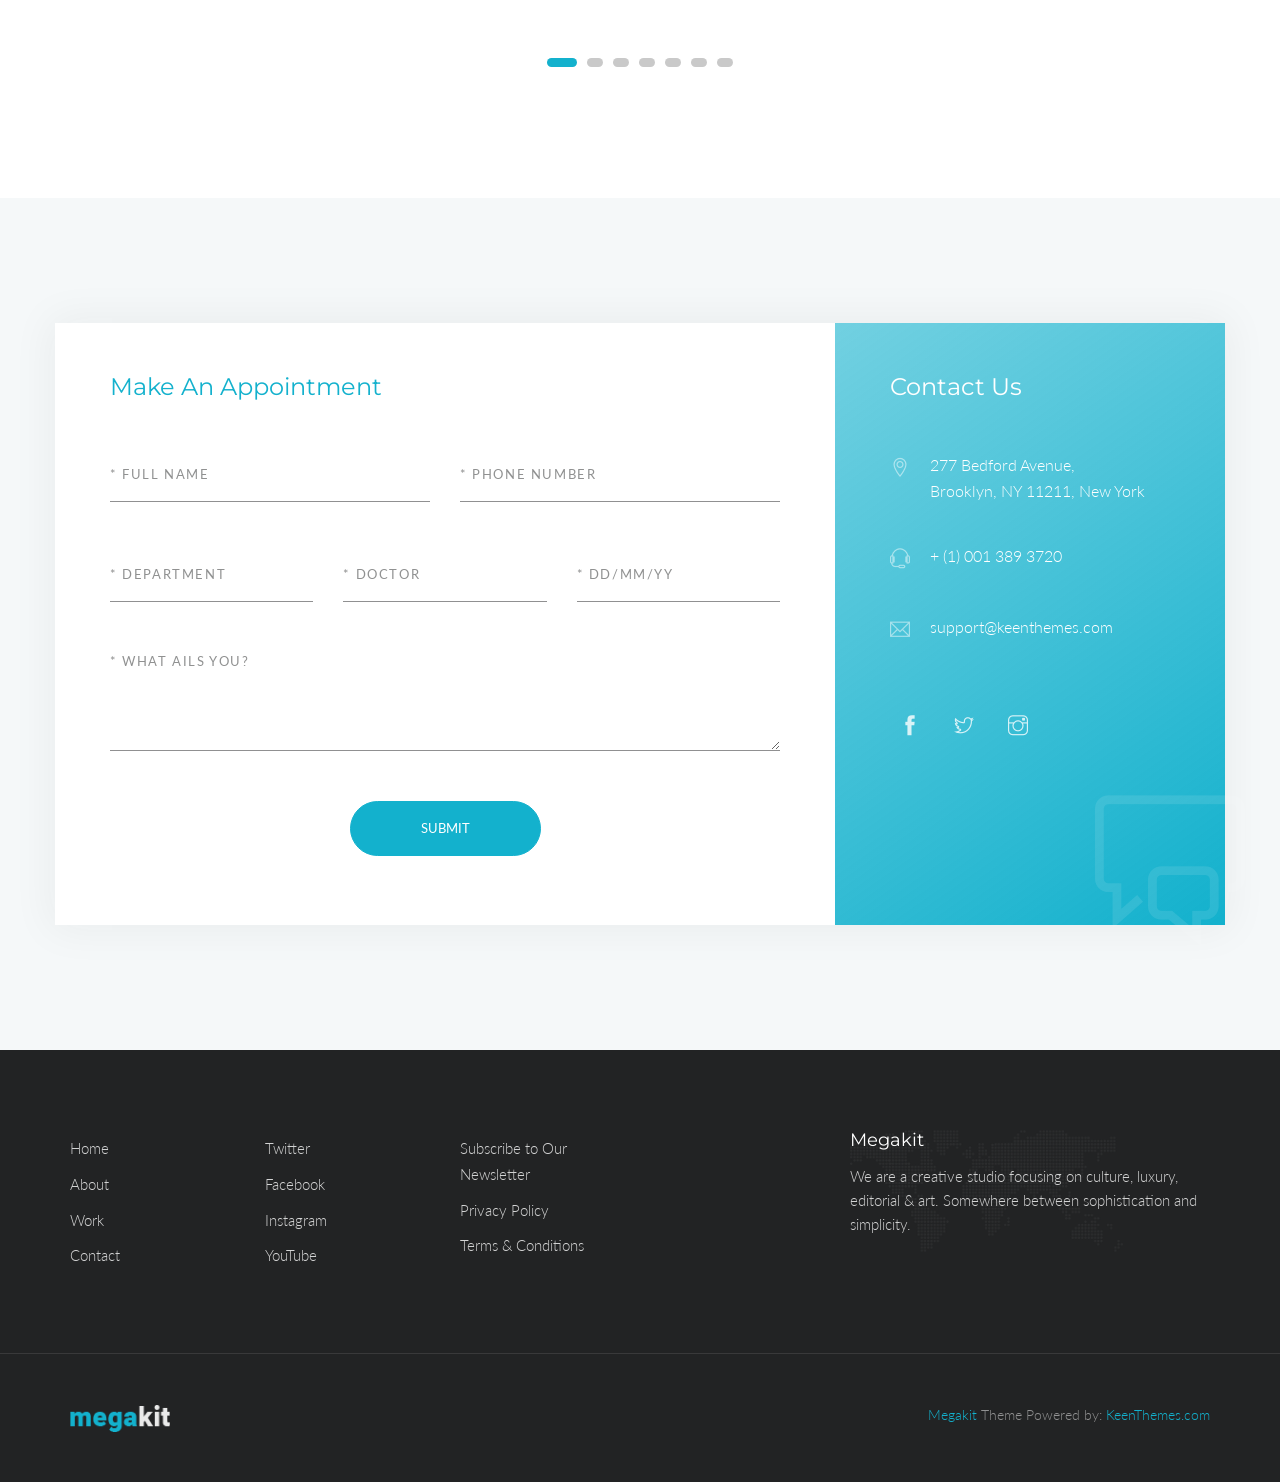
<file: HTML/index_clinic.html>
<!DOCTYPE html>
<html lang="en" class="no-js">
    <!-- Begin Head -->
    <head>
        <!-- Basic -->
        <meta charset="utf-8"/>
        <meta name="viewport" content="width=device-width, initial-scale=1, shrink-to-fit=no">
        <meta http-equiv="x-ua-compatible" content="ie=edge">
        <title>Megakit - HTML5 Theme</title>
        <meta name="keywords" content="HTML5 Theme" />
        <meta name="description" content="Megakit - HTML5 Theme">
        <meta name="author" content="keenthemes.com">

        <!-- Web Fonts -->
        <link href="https://fonts.googleapis.com/css?family=Lato:300,400,400i|Montserrat:400,700" rel="stylesheet">

        <!-- Vendor Styles -->
        <link href="vendor/bootstrap/css/bootstrap.min.css" rel="stylesheet" type="text/css"/>
        <link href="css/animate.css" rel="stylesheet" type="text/css"/>
        <link href="vendor/themify/themify.css" rel="stylesheet" type="text/css"/>
        <link href="vendor/scrollbar/scrollbar.min.css" rel="stylesheet" type="text/css"/>
        <link href="vendor/swiper/swiper.min.css" rel="stylesheet" type="text/css"/>

        <!-- Theme Styles -->
        <link href="css/style.css" rel="stylesheet" type="text/css"/>
        <link href="css/global/global.css" rel="stylesheet" type="text/css"/>

        <!-- Favicon -->
        <link rel="shortcut icon" href="img/favicon.ico" type="image/x-icon">
        <link rel="apple-touch-icon" href="img/apple-touch-icon.png">
    </head>
    <!-- End Head -->

    <!-- Body -->
    <body>

        <!--========== HEADER V2 ==========-->
        <header class="navbar-fixed-top s-header-v2 js__header-sticky">
            <!-- Navbar -->
            <nav class="s-header-v2__navbar">
                <div class="container g-display-table--lg">
                    <!-- Navbar Row -->
                    <div class="s-header-v2__navbar-row">
                        <!-- Brand and toggle get grouped for better mobile display -->
                        <div class="s-header-v2__navbar-col">
                            <button type="button" class="collapsed s-header-v2__toggle" data-toggle="collapse" data-target="#nav-collapse" aria-expanded="false">
                                <span class="s-header-v2__toggle-icon-bar"></span>
                            </button>
                        </div>

                        <div class="s-header-v2__navbar-col s-header-v2__navbar-col-width--180">
                            <!-- Logo -->
                            <div class="s-header-v2__logo">
                                <a href="index.html" class="s-header-v2__logo-link">
                                    <img class="s-header-v2__logo-img s-header-v2__logo-img--default" src="img/logo-white.png" alt="Dublin Logo">
                                    <img class="s-header-v2__logo-img s-header-v2__logo-img--shrink" src="img/logo.png" alt="Dublin Logo">
                                </a>
                            </div>
                            <!-- End Logo -->
                        </div>
                        
                        <div class="s-header-v2__navbar-col s-header-v2__navbar-col--right">
                            <!-- Collect the nav links, forms, and other content for toggling -->
                            <div class="collapse navbar-collapse s-header-v2__navbar-collapse" id="nav-collapse">
                                <ul class="s-header-v2__nav">
                                    <!-- Home -->
                                    <li class="dropdown s-header-v2__nav-item s-header-v2__dropdown-on-hover">
                                        <a href="index.html" class="dropdown-toggle s-header-v2__nav-link -is-active" data-toggle="dropdown" role="button" aria-haspopup="true" aria-expanded="false">Home <span class="g-font-size-10--xs g-margin-l-5--xs ti-angle-down"></span></a>
                                        <ul class="dropdown-menu s-header-v2__dropdown-menu">
                                            <li><a href="index.html" class="s-header-v2__dropdown-menu-link">Corporate</a></li>
                                            <li><a href="index_lawyer.html" class="s-header-v2__dropdown-menu-link">Lawyer</a></li>
                                            <li><a href="index_app_landing.html" class="s-header-v2__dropdown-menu-link">App Landing</a></li>
                                            <li><a href="index_events.html" class="s-header-v2__dropdown-menu-link">Events</a></li>
                                            <li><a href="index_clinic.html" class="s-header-v2__dropdown-menu-link -is-active">Clinic</a></li>
                                        </ul>
                                    </li>
                                    <!-- End Home -->
                                    
                                    <!-- Pages -->
                                    <li class="dropdown s-header-v2__nav-item s-header-v2__dropdown-on-hover">
                                        <a href="javascript:void(0);" class="dropdown-toggle s-header-v2__nav-link" data-toggle="dropdown" role="button" aria-haspopup="true" aria-expanded="false">Pages <span class="g-font-size-10--xs g-margin-l-5--xs ti-angle-down"></span></a>
                                        <ul class="dropdown-menu s-header-v2__dropdown-menu">
                                            <li><a href="team.html" class="s-header-v2__dropdown-menu-link">Team</a></li>
                                            <li><a href="faq.html" class="s-header-v2__dropdown-menu-link">FAQ</a></li>
                                            <li><a href="events.html" class="s-header-v2__dropdown-menu-link">Events</a></li>
                                            <li><a href="index_coming_soon.html" class="s-header-v2__dropdown-menu-link">Coming Soon</a></li>
                                        </ul>
                                    </li>
                                    <!-- End Pages -->

                                    <li class="s-header-v2__nav-item"><a href="about.html" class="s-header-v2__nav-link">About</a></li>
                                    <li class="s-header-v2__nav-item"><a href="services.html" class="s-header-v2__nav-link">Services</a></li>
                                    <li class="s-header-v2__nav-item"><a href="index_portfolio.html" class="s-header-v2__nav-link">Portfolio</a></li>
                                    <li class="s-header-v2__nav-item"><a href="contacts.html" class="s-header-v2__nav-link s-header-v2__nav-link--dark">Contacts</a></li>
                                </ul>
                            </div>
                            <!-- End Nav Menu -->
                        </div>
                    </div>
                    <!-- End Navbar Row -->
                </div>
            </nav>
            <!-- End Navbar -->
        </header>
        <!--========== END HEADER V2 ==========-->

        <!--========== SWIPER SLIDER ==========-->
        <div class="s-swiper js__swiper-slider">
            <!-- Swiper Wrapper -->
            <div class="swiper-wrapper">
                <div class="s-promo-block-v4 g-fullheight--xs g-bg-position--center swiper-slide" style="background: url('img/1920x1080/14.jpg');">
                    <div class="container g-ver-center--xs">
                        <div class="row">
                            <div class="col-md-7">
                                <div class="g-margin-b-50--xs">
                                    <h1 class="g-font-size-32--xs g-font-size-45--sm g-font-size-60--md g-color--white">Medical Services<br>that You Can Trust</h1>
                                    <p class="g-font-size-18--xs g-font-size-22--sm g-color--white-opacity">A clinic is a healthcare facility that is primarily focused on the care of outpatients.</p>
                                </div>
                                <a href="http://themeforest.net/item/metronic-responsive-admin-dashboard-template/4021469?ref=keenthemes" class="text-uppercase s-btn s-btn--md s-btn--white-brd g-radius--50 g-padding-x-50--xs">Read More</a>
                            </div>
                        </div>
                    </div>
                </div>
                <div class="s-promo-block-v4 g-fullheight--xs g-bg-position--center swiper-slide" style="background: url('img/1920x1080/13.jpg');">
                    <div class="container g-text-right--xs g-ver-center--xs">
                        <div class="row">
                            <div class="col-md-7 col-md-offset-5">
                                <div class="g-margin-b-50--xs">
                                    <h2 class="g-font-size-32--xs g-font-size-45--sm g-font-size-55--md g-color--white">Medical Excellence<br>Every Day</h2>
                                    <p class="g-font-size-18--xs g-font-size-22--sm g-color--white-opacity">Clinics can be privately operated or publicly managed and funded.</p>
                                </div>
                                <a href="http://themeforest.net/item/metronic-responsive-admin-dashboard-template/4021469?ref=keenthemes" class="text-uppercase s-btn s-btn--md s-btn--white-brd g-radius--50 g-padding-x-50--xs">Read More</a>
                            </div>
                        </div>
                    </div>
                </div>
            </div>
            <!-- End Swiper Wrapper -->

            <!-- Pagination -->
            <div class="s-swiper__pagination-v1 s-swiper__pagination-v1--bc s-swiper__pagination-v1--white js__swiper-pagination"></div>
        </div>
        <!--========== END SWIPER SLIDER ==========-->

        <!--========== PAGE CONTENT ==========-->
        <!-- Services -->
        <div class="container g-padding-y-80--xs g-padding-y-125--sm">
            <div class="row g-margin-b-10--xs">
                <div class="col-md-6 g-margin-b-60--xs g-margin-b-0--lg">
                    <!-- Masonry Grid -->
                    <div class="row g-row-col--5 g-overflow--hidden js__masonry">
                        <div class="col-xs-6 js__masonry-sizer"></div>
                        <div class="col-xs-6 g-full-width--xs g-margin-b-10--xs g-margin-b-0--sm js__masonry-item">
                            <div class="wow fadeInDown" data-wow-duration=".3" data-wow-delay=".1s">
                                <img class="img-responsive" src="img/400x550/03.jpg" alt="Image">
                            </div>
                        </div>
                        <div class="col-xs-6 g-full-width--xs g-margin-b-10--xs js__masonry-item">
                            <div class="wow fadeInRight" data-wow-duration=".3" data-wow-delay=".3s">
                                <img class="img-responsive" src="img/970x647/10.jpg" alt="Image">
                            </div>
                        </div>
                        <div class="col-xs-6 g-full-width--xs js__masonry-item">
                            <div class="wow fadeInRight" data-wow-duration=".3" data-wow-delay=".5s">
                                <img class="img-responsive" src="img/970x647/11.jpg" alt="Image">
                            </div>
                        </div>
                    </div>
                    <!-- End Masonry Grid -->
                </div>
                <div class="col-md-5 g-margin-b-10--xs g-margin-b-0--lg g-margin-t-10--lg g-margin-l-20--lg">
                    <div class="g-margin-b-30--xs">
                        <p class="text-uppercase g-font-size-14--xs g-font-weight--700 g-color--primary g-letter-spacing--2 g-margin-b-15--xs">Services</p>
                        <h2 class="g-font-size-32--xs g-font-size-36--sm">We Specialize In</h2>
                        <p>With more than 40 years of experience in healthcare consulting, we deliver results to help grow your practice. Our comprehensive medical billing services allow you to do what you do best—run your practice.</p>
                    </div>
                    <div class="row">
                        <ul class="list-unstyled col-xs-4 g-full-width--xs g-ul-li-tb-5--xs g-margin-b-20--xs g-margin-b-0--sm">
                            <li><i class="g-font-size-12--xs g-color--primary g-margin-r-10--xs ti-check"></i>Surgery</li>
                            <li><i class="g-font-size-12--xs g-color--primary g-margin-r-10--xs ti-check"></i>Cardiology</li>
                            <li><i class="g-font-size-12--xs g-color--primary g-margin-r-10--xs ti-check"></i>Ophthalmology</li>
                            <li><i class="g-font-size-12--xs g-color--primary g-margin-r-10--xs ti-check"></i>Gynaecological</li>
                        </ul>
                        <ul class="list-unstyled col-xs-4 g-full-width--xs g-ul-li-tb-5--xs g-margin-b-20--xs g-margin-b-0--sm">
                            <li><i class="g-font-size-12--xs g-color--primary g-margin-r-10--xs ti-check"></i>Outpatient</li>
                            <li><i class="g-font-size-12--xs g-color--primary g-margin-r-10--xs ti-check"></i>Rehabilitation</li>
                            <li><i class="g-font-size-12--xs g-color--primary g-margin-r-10--xs ti-check"></i>Laryngological</li>
                            <li><i class="g-font-size-12--xs g-color--primary g-margin-r-10--xs ti-check"></i>Pediatric</li>
                        </ul>
                        <ul class="list-unstyled col-xs-4 g-full-width--xs g-ul-li-tb-5--xs">
                            <li><i class="g-font-size-12--xs g-color--primary g-margin-r-10--xs ti-check"></i>Pediatric</li>
                            <li><i class="g-font-size-12--xs g-color--primary g-margin-r-10--xs ti-check"></i>Rehabilitation</li>
                            <li><i class="g-font-size-12--xs g-color--primary g-margin-r-10--xs ti-check"></i>Surgery</li>
                            <li><i class="g-font-size-12--xs g-color--primary g-margin-r-10--xs ti-check"></i>Ophthalmology</li>
                        </ul>
                    </div>
                </div>
            </div>
        </div>
        <!-- End Services -->

        <!-- Process -->
        <div class="g-bg-color--primary-ltr">
            <div class="container g-padding-y-80--xs g-padding-y-125--sm">
                <div class="g-text-center--xs g-margin-b-100--xs">
                    <p class="text-uppercase g-font-size-14--xs g-font-weight--700 g-color--white-opacity g-letter-spacing--2 g-margin-b-25--xs">Process</p>
                    <h2 class="g-font-size-32--xs g-font-size-36--sm g-color--white">How it Works</h2>
                </div>
                <ul class="list-inline row g-margin-b-100--xs">
                    <!-- Process -->
                    <li class="col-sm-3 col-xs-6 g-full-width--xs s-process-v1 g-margin-b-60--xs g-margin-b-0--md">
                        <div class="center-block g-text-center--xs">
                            <div class="g-margin-b-30--xs">
                                <span class="g-display-inline-block--xs g-width-100--xs g-height-100--xs g-font-size-38--xs g-color--primary g-bg-color--white g-box-shadow__dark-lightest-v4 g-padding-x-20--xs g-padding-y-20--xs g-radius--circle">01</span>
                            </div>
                            <div class="g-padding-x-20--xs">
                                <h3 class="g-font-size-18--xs g-color--white">Make an Appointment</h3>
                                <p class="g-color--white-opacity">Clinics can be privately operated or publicly managed.</p>
                            </div>
                        </div>
                    </li>
                    <!-- End Process -->

                    <!-- Process -->
                    <li class="col-sm-3 col-xs-6 g-full-width--xs s-process-v1 g-margin-b-60--xs g-margin-b-0--md">
                        <div class="center-block g-text-center--xs">
                            <div class="g-margin-b-30--xs">
                                <span class="g-display-inline-block--xs g-width-100--xs g-height-100--xs g-font-size-38--xs g-color--primary g-bg-color--white g-box-shadow__dark-lightest-v4 g-padding-x-20--xs g-padding-y-20--xs g-radius--circle">02</span>
                            </div>
                            <div class="g-padding-x-20--xs">
                                <h3 class="g-font-size-18--xs g-color--white">Primary Diagnostics</h3>
                                <p class="g-color--white-opacity">Clinics can be privately operated or publicly managed.</p>
                            </div>
                        </div>
                    </li>
                    <!-- End Process -->

                    <!-- Process -->
                    <li class="col-sm-3 col-xs-6 g-full-width--xs s-process-v1 g-margin-b-60--xs g-margin-b-0--sm">
                        <div class="center-block g-text-center--xs">
                            <div class="g-margin-b-30--xs">
                                <span class="g-display-inline-block--xs g-width-100--xs g-height-100--xs g-font-size-38--xs g-color--primary g-bg-color--white g-box-shadow__dark-lightest-v4 g-padding-x-20--xs g-padding-y-20--xs g-radius--circle">03</span>
                            </div>
                            <div class="g-padding-x-20--xs">
                                <h3 class="g-font-size-18--xs g-color--white">Daily Course</h3>
                                <p class="g-color--white-opacity">Clinics can be privately operated or publicly managed.</p>
                            </div>
                        </div>
                    </li>
                    <!-- End Process -->

                    <!-- Process -->
                    <li class="col-sm-3 col-xs-6 g-full-width--xs s-process-v1">
                        <div class="center-block g-text-center--xs">
                            <div class="g-margin-b-30--xs">
                                <span class="g-display-inline-block--xs g-width-100--xs g-height-100--xs g-font-size-38--xs g-color--primary g-bg-color--white g-box-shadow__dark-lightest-v4 g-padding-x-20--xs g-padding-y-20--xs g-radius--circle">04</span>
                            </div>
                            <div class="g-padding-x-20--xs">
                                <h3 class="g-font-size-18--xs g-color--white">Be Healthy</h3>
                                <p class="g-color--white-opacity">Clinics can be privately operated or publicly managed.</p>
                            </div>
                        </div>
                    </li>
                    <!-- End Process -->
                </ul>

                <div class="g-text-center--xs">
                    <div class="wow fadeInUp" data-wow-duration=".3" data-wow-delay=".1s">
                        <a href="#js__scroll-to-appointment" class="text-uppercase s-btn s-btn--md s-btn--white-bg g-radius--50">Make an Appointment</a>
                    </div>
                </div>
            </div>
        </div>
        <!-- End Process -->

        <!-- Features -->
        <div class="g-hor-divider__solid--sky-light">
            <div class="container g-padding-y-80--xs g-padding-y-125--sm">
                <div class="row g-margin-b-60--xs g-margin-b-70--md">
                    <div class="col-sm-4 g-margin-b-60--xs g-margin-b-0--md">
                        <!-- Media -->
                        <div class="clearfix">
                            <div class="g-media g-width-60--xs">
                                <div class="wow fadeInUp" data-wow-duration=".3" data-wow-delay=".1s">
                                    <!-- SVG Icon -->
                                    <svg version="1.1" xmlns="http://www.w3.org/2000/svg" xmlns:xlink="http://www.w3.org/1999/xlink" x="0px" y="0px" viewbox="0 0 512 512" style="enable-background:new 0 0 512 512;" xml:space="preserve">
                                        <g>
                                            <circle style="fill:#13b1cd;" cx="256" cy="256" r="256"/>
                                            <path data-async style="fill:#FFFFFF;" d="M320.696,178.33v-39.04H100.122v233.267h26.624c0-19.441,15.759-35.205,35.205-35.205
                                                s35.205,15.759,35.205,35.205h123.244c0-19.441,15.759-35.205,35.205-35.205c19.441,0,35.205,15.759,35.205,35.205h26.522v-83.261
                                                l-34.504-94.479L320.696,178.33z"/>
                                            <path data-async style="fill:#48AFCC;" d="M161.946,345.344c-15.027,0-27.208,12.18-27.208,27.208s12.18,27.208,27.208,27.208
                                                s27.208-12.18,27.208-27.208S176.973,345.344,161.946,345.344z M355.62,345.344c-15.027,0-27.208,12.18-27.208,27.208
                                                s12.18,27.208,27.208,27.208c15.027,0,27.208-12.18,27.208-27.208S370.647,345.344,355.62,345.344z"/>
                                            <circle style="fill:#FFFFFF;" cx="162.074" cy="372.531" r="12.38"/>
                                            <circle style="fill:#FFFFFF;" cx="355.738" cy="372.531" r="12.38"/>
                                            <polygon style="fill:#48AFCC;" points="319.621,189.322 319.621,280.504 400.911,280.504 375.644,202.506  "/>
                                            <polygon style="fill:#13b1cd;" points="371.681,201.574 360.264,280.504 325.842,280.504 343.383,194.913  "/>
                                            <rect x="100.122" y="305.48" style="fill:#FC611F;" width="317.204" height="16.686"/>
                                            <path data-async style="fill:#FC611F;" d="M204.908,170.767c-30.751,0-55.675,24.929-55.675,55.675c0,30.751,24.929,55.675,55.675,55.675
                                                c30.751,0,55.675-24.929,55.675-55.675C260.582,195.692,235.658,170.767,204.908,170.767z M236.411,238.377h-19.569v19.569h-23.869
                                                v-19.569h-19.569v-23.869h19.569v-19.569h23.869v19.569h19.569L236.411,238.377L236.411,238.377z"/>
                                            <path data-async style="fill:#E34E10;" d="M204.908,170.767l-1.101,0.056v24.12h13.036v19.569h19.569v23.869h-19.569v19.569h-13.036v24.12
                                                l1.101,0.056c30.751,0,55.675-24.929,55.675-55.675C260.582,195.692,235.658,170.767,204.908,170.767z"/>
                                            <polygon style="fill:#FC611F;" points="301.184,128.85 271.534,128.85 278.748,102.461 293.975,102.461    "/>
                                            <polygon style="fill:#E34E10;" points="286.362,128.85 301.184,128.85 293.975,102.461 286.362,102.461    "/>
                                            <rect x="267.366" y="128.87" style="fill:#71C6DE;" width="38.354" height="10.435"/>
                                            <rect x="286.531" y="128.87" style="fill:#48AFCC;" width="19.174" height="10.435"/>
                                        </g>
                                    </svg>
                                    <!-- End SVG Icon -->
                                </div>
                            </div>
                            <div class="g-media__body g-padding-x-20--xs">
                                <h3 class="g-font-size-18--xs g-margin-b-10--xs">Ambulance</h3>
                                <p class="g-margin-b-0--xs">Clinics can be privately operated or publicly managed and funded.</p>
                            </div>
                        </div>
                        <!-- End Media -->
                    </div>
                    <div class="col-sm-4 g-margin-b-60--xs g-margin-b-0--md">
                        <!-- Media -->
                        <div class="clearfix">
                            <div class="g-media g-width-60--xs">
                                <div class="wow fadeInUp" data-wow-duration=".3" data-wow-delay=".2s">
                                    <!-- SVG Icon -->
                                    <svg version="1.1" xmlns="http://www.w3.org/2000/svg" xmlns:xlink="http://www.w3.org/1999/xlink" x="0px" y="0px" viewbox="0 0 512 512" style="enable-background:new 0 0 512 512;" xml:space="preserve">
                                        <g>
                                            <circle style="fill:#13b1cd;" cx="256" cy="256" r="256"/>
                                            <path style="fill:#FC611F;" d="M385.316,163.466c-35.712-35.712-93.609-35.712-129.316,0c-35.712-35.712-93.609-35.712-129.316,0
                                                c-35.712,35.712-35.712,93.609,0,129.316L256,422.103l129.316-129.316C421.028,257.075,421.028,199.178,385.316,163.466z"/>
                                            <path style="fill:#E34E10;" d="M364.385,163.466c-25.032-33.423-86.062-26.783-108.385,0l0,0v258.637l108.385-129.321
                                                C394.317,257.075,392.32,200.76,364.385,163.466z"/>
                                            <path style="fill:#F7BF00;" d="M345.779,289.372c6.006,0,10.875-16.497,10.875-36.844s-4.869-36.844-10.875-36.844l-0.22,0.036
                                                v-0.036H166.221c-6.006,0-10.875,16.497-10.875,36.844s4.869,36.844,10.875,36.844h179.338v-0.041L345.779,289.372z"/>
                                            <path style="fill:#FDF35A;" d="M345.779,284.268c6.006,0,10.875-16.497,10.875-36.844s-4.869-36.844-10.875-36.844l-0.22,0.036
                                                v-0.036H166.221c-6.006,0-10.875,16.497-10.875,36.844s4.869,36.844,10.875,36.844h179.338v-0.036L345.779,284.268z"/>
                                            <path style="fill:#F7BF00;" d="M328.837,227.528c0,3.61,2.929,6.538,6.538,6.538c3.61,0,6.538-2.929,6.538-6.538
                                                c0-3.61-2.929-6.538-6.538-6.538C331.761,220.989,328.837,223.913,328.837,227.528z M298.445,227.528
                                                c0,3.61,2.929,6.538,6.538,6.538c3.61,0,6.538-2.929,6.538-6.538c0-3.61-2.929-6.538-6.538-6.538
                                                C301.373,220.989,298.445,223.913,298.445,227.528z M298.445,247.537c0,3.61,2.929,6.538,6.538,6.538
                                                c3.61,0,6.538-2.929,6.538-6.538s-2.929-6.538-6.538-6.538C301.373,240.998,298.445,243.927,298.445,247.537z M298.445,266.767
                                                c0,3.61,2.929,6.538,6.538,6.538c3.61,0,6.538-2.929,6.538-6.538c0-3.61-2.929-6.538-6.538-6.538
                                                C301.373,260.224,298.445,263.153,298.445,266.767z M328.837,266.767c0,3.61,2.929,6.538,6.538,6.538
                                                c3.61,0,6.538-2.929,6.538-6.538c0-3.61-2.929-6.538-6.538-6.538C331.761,260.224,328.837,263.153,328.837,266.767z
                                                 M328.837,247.537c0,3.61,2.929,6.538,6.538,6.538c3.61,0,6.538-2.929,6.538-6.538s-2.929-6.538-6.538-6.538
                                                C331.761,240.998,328.837,243.927,328.837,247.537z M285.164,247.537c0-15.273-3.384-27.653-7.557-27.653v55.306
                                                C281.779,275.19,285.164,262.81,285.164,247.537z M213.555,227.528c0-3.61-2.929-6.538-6.538-6.538
                                                c-3.61,0-6.538,2.929-6.538,6.538c0,3.61,2.929,6.538,6.538,6.538C210.627,234.066,213.555,231.137,213.555,227.528z
                                                 M183.163,266.767c0-3.61-2.929-6.538-6.538-6.538c-3.61,0-6.538,2.929-6.538,6.538c0,3.61,2.929,6.538,6.538,6.538
                                                C180.234,273.306,183.163,270.377,183.163,266.767z M183.163,227.528c0-3.61-2.929-6.538-6.538-6.538
                                                c-3.61,0-6.538,2.929-6.538,6.538c0,3.61,2.929,6.538,6.538,6.538C180.234,234.066,183.163,231.137,183.163,227.528z
                                                 M226.836,247.537c0,15.273,3.384,27.653,7.557,27.653v-55.301C230.221,219.889,226.836,232.269,226.836,247.537z M213.555,266.767
                                                c0-3.61-2.929-6.538-6.538-6.538c-3.61,0-6.538,2.929-6.538,6.538c0,3.61,2.929,6.538,6.538,6.538
                                                C210.627,273.306,213.555,270.377,213.555,266.767z M183.163,247.537c0-3.61-2.929-6.538-6.538-6.538
                                                c-3.61,0-6.538,2.929-6.538,6.538s2.929,6.538,6.538,6.538C180.234,254.075,183.163,251.151,183.163,247.537z M213.555,247.537
                                                c0-3.61-2.929-6.538-6.538-6.538c-3.61,0-6.538,2.929-6.538,6.538s2.929,6.538,6.538,6.538
                                                C210.627,254.08,213.555,251.151,213.555,247.537z"/>
                                        </g>
                                    </svg>
                                    <!-- End SVG Icon -->
                                </div>
                            </div>
                            <div class="g-media__body g-padding-x-20--xs">
                                <h3 class="g-font-size-18--xs g-margin-b-10--xs">Cardiology</h3>
                                <p class="g-margin-b-0--xs">Clinics can be privately operated or publicly managed and funded.</p>
                            </div>
                        </div>
                        <!-- End Media -->
                    </div>
                    <div class="col-sm-4">
                        <!-- Media -->
                        <div class="clearfix">
                            <div class="g-media g-width-60--xs">
                                <div class="wow fadeInUp" data-wow-duration=".3" data-wow-delay=".3s">
                                    <!-- SVG Icon -->
                                    <svg version="1.1" xmlns="http://www.w3.org/2000/svg" xmlns:xlink="http://www.w3.org/1999/xlink" x="0px" y="0px" viewbox="0 0 512 512" style="enable-background:new 0 0 512 512;" xml:space="preserve">
                                        <g>
                                            <circle style="fill:#13b1cd;" cx="256" cy="256" r="256"/>
                                            <polygon style="fill:#3194B0;" points="284.493,152.55 173.292,127.206 116.05,378.353 227.246,403.697 338.708,429.102 
                                                395.95,177.956  "/>
                                            <rect x="128.819" y="127.206" style="fill:#71C6DE;" width="228.367" height="257.587"/>
                                            <rect x="242.893" y="127.206" style="fill:#48AFCC;" width="114.319" height="257.587"/>
                                            <path style="fill:#FFFFFF;" d="M317.281,269.911c2.12,2.074,5.514,2.038,7.588-0.082c2.074-2.12,2.033-5.514-0.087-7.593
                                                c-13.056-12.78-34.411-29.399-71.864-31.944v-15.34c33.516,2.504,52.639,17.377,64.358,28.846c2.12,2.079,5.514,2.043,7.588-0.082
                                                c2.074-2.12,2.033-5.514-0.087-7.588c-13.056-12.78-34.412-29.404-71.864-31.949v-16.148c29.174,2.253,45.896,14.177,56.187,23.388
                                                c0.865,0.778,1.956,1.162,3.036,1.162c1.244,0,2.493-0.512,3.389-1.516c1.674-1.869,1.516-4.746-0.353-6.42
                                                c-11.402-10.209-29.957-23.434-62.259-25.733v-1.925h-19.277v1.869c-32.855,2.099-52.316,15.002-63.043,26.004
                                                c-1.751,1.797-1.715,4.68,0.082,6.431c1.802,1.756,4.68,1.715,6.431-0.082c9.528-9.769,26.895-21.212,56.53-23.24v16.154
                                                c-38.016,2.319-60.401,18.504-72.678,32.271c-1.971,2.212-1.782,5.606,0.43,7.578c1.024,0.911,2.304,1.362,3.574,1.362
                                                c1.475,0,2.944-0.609,4.004-1.792c10.839-12.145,30.684-26.399,64.676-28.652v15.345c-38.016,2.319-60.401,18.504-72.678,32.266
                                                c-1.971,2.212-1.782,5.606,0.43,7.578c1.024,0.911,2.304,1.362,3.574,1.362c1.475,0,2.944-0.609,4.004-1.792
                                                c10.839-12.15,30.679-26.399,64.676-28.646v15.345c-38.016,2.319-60.401,18.504-72.678,32.266c-1.971,2.212-1.782,5.606,0.43,7.578
                                                c1.024,0.911,2.304,1.362,3.574,1.362c1.475,0,2.944-0.609,4.004-1.792c10.839-12.15,30.679-26.399,64.676-28.646v15.749
                                                c-33.285,2.58-52.936,18.627-63.749,32.302c-1.731,2.191-1.357,5.366,0.829,7.096c0.927,0.732,2.033,1.091,3.128,1.091
                                                c1.495,0,2.97-0.66,3.973-1.92c9.441-11.94,26.609-25.917,55.823-28.426v35.139h0.02c0.113,5.228,4.367,9.436,9.62,9.436
                                                c5.253,0,9.508-4.209,9.62-9.436h0.015v-0.143l-0.005-0.067l-0.005-0.067v-34.79c28.739,2.79,45.281,17.347,55.475,28.605
                                                c1.874,2.063,5.079,2.222,7.137,0.353c2.063-1.874,2.222-5.069,0.353-7.137c-11.489-12.692-30.223-29.148-62.966-31.974v-15.754
                                                c33.51,2.504,52.639,17.377,64.358,28.846c2.12,2.068,5.514,2.033,7.588-0.082c2.074-2.12,2.033-5.514-0.087-7.593
                                                c-13.056-12.78-34.411-29.399-71.864-31.944v-15.34C286.428,243.569,305.562,258.442,317.281,269.911z"/>
                                        </g>
                                    </svg>
                                    <!-- End SVG Icon -->
                                </div>
                            </div>
                            <div class="g-media__body g-padding-x-20--xs">
                                <h3 class="g-font-size-18--xs g-margin-b-10--xs">X-Ray</h3>
                                <p class="g-margin-b-0--xs">Clinics can be privately operated or publicly managed and funded.</p>
                            </div>
                        </div>
                        <!-- End Media -->
                    </div>
                </div>
                
                <div class="row g-margin-b-60--xs g-margin-b-70--md">
                    <div class="col-sm-4 g-margin-b-60--xs g-margin-b-0--md">
                        <!-- Media -->
                        <div class="clearfix">
                            <div class="g-media g-width-60--xs">
                                <div class="wow fadeInUp" data-wow-duration=".3" data-wow-delay=".4s">
                                    <!-- SVG Icon -->
                                    <svg version="1.1" xmlns="http://www.w3.org/2000/svg" xmlns:xlink="http://www.w3.org/1999/xlink" x="0px" y="0px" viewbox="0 0 512 512" style="enable-background:new 0 0 512 512;" xml:space="preserve">
                                        <g>
                                            <circle style="fill:#13b1cd;" cx="256" cy="256" r="256"/>
                                            <path style="fill:#FFFFFF;" d="M331.72,120.586c-34.422,0-40.878,33.777-75.72,33.777l0,0
                                                c-34.847,0-41.298-33.777-75.72-33.777c-42.153,0-59.965,43.095-59.965,85.248s35.743,195.052,77.896,195.052
                                                c17.828,0,21.924-97.807,57.795-97.807s39.967,97.807,57.795,97.807c42.153,0,77.896-152.899,77.896-195.052
                                                S373.873,120.586,331.72,120.586z"/>
                                            <g>
                                                <path style="fill:#FFFFFF;" d="M331.72,120.586c-34.422,0-40.878,33.777-75.72,33.777l0,0
                                                    c-34.847,0-41.298-33.777-75.72-33.777c-42.153,0-59.965,43.095-59.965,85.248s35.743,195.052,77.896,195.052
                                                    c17.828,0,21.924-97.807,57.795-97.807s39.967,97.807,57.795,97.807c42.153,0,77.896-152.899,77.896-195.052
                                                    S373.873,120.586,331.72,120.586z"/>
                                            </g>
                                            <path style="fill:#B6F0FF;" d="M256,287.529c-53.56,0-99.558-46.316-120.141-81.966l-0.005,0.271
                                                c0,50.171,35.22,163.517,57.846,177.971c2.56-5.949,5.663-16.292,7.9-23.736C211.318,327.747,223.396,287.529,256,287.529
                                                s44.687,40.228,54.4,72.55c2.237,7.439,5.34,17.777,7.895,23.731C340.92,369.341,376.141,256,376.141,205.839l-0.005-0.271
                                                C355.558,241.213,309.56,287.529,256,287.529z"/>
                                            <path style="fill:#B6F0FF;" d="M208.015,149.412c-3.149-2.591-5.914-4.787-8.576-6.656c6.508,26.132,29.327,45.471,56.561,45.471
                                                s50.048-19.333,56.556-45.466c-2.657,1.869-5.422,4.065-8.571,6.656c-11.11,9.134-24.94,20.506-47.99,20.506
                                                S219.126,158.541,208.015,149.412z"/>
                                        </g>
                                    </svg>
                                    <!-- End SVG Icon -->
                                </div>
                            </div>
                            <div class="g-media__body g-padding-x-20--xs">
                                <h3 class="g-font-size-18--xs g-margin-b-10--xs">Dental</h3>
                                <p class="g-margin-b-0--xs">Clinics can be privately operated or publicly managed and funded.</p>
                            </div>
                        </div>
                        <!-- End Media -->
                    </div>
                    <div class="col-sm-4 g-margin-b-60--xs g-margin-b-0--md">
                        <!-- Media -->
                        <div class="clearfix">
                            <div class="g-media g-width-60--xs">
                                <div class="wow fadeInUp" data-wow-duration=".3" data-wow-delay=".5s">
                                    <!-- SVG Icon -->
                                    <svg version="1.1" xmlns="http://www.w3.org/2000/svg" xmlns:xlink="http://www.w3.org/1999/xlink" x="0px" y="0px" viewbox="0 0 512 512" style="enable-background:new 0 0 512 512;" xml:space="preserve">
                                        <g>
                                            <circle style="fill:#13b1cd;" cx="256" cy="256" r="256"/>
                                                <rect x="178.387" y="353.207" transform="matrix(0.9214 0.3887 -0.3887 0.9214 158.5036 -60.8026)" style="fill:#48AFCC;" width="102.291" height="16.303"/>
                                            <path style="fill:#48AFCC;" d="M253.619,403.948c12.232-18.442,23.158-37.514,28.636-59.192c5.069-21.13,7.598-41.359,6.205-63.094
                                                c-1.526-23.818-8.294-49.828-26.179-66.586c-1.725-1.613,13.43-21.489,15.529-24.612c35.19,26.24,46.879,71.301,48.763,113.362
                                                c1.05,23.439-2.898,46.469-8.556,69.1c-4.925,19.702-14.433,37.847-24.233,55.47C280.397,420.244,267.008,412.099,253.619,403.948z
                                                "/>
                                            
                                                <rect x="193.251" y="117.646" transform="matrix(0.9214 0.3887 -0.3887 0.9214 89.3742 -77.0569)" style="fill:#48AFCC;" width="83.781" height="129.448"/>
                                            
                                                <rect x="215.041" y="101.343" transform="matrix(0.9214 0.3887 -0.3887 0.9214 64.5272 -94.0148)" style="fill:#FFFFFF;" width="99.183" height="22.273"/>
                                            
                                                <rect x="156.064" y="241.143" transform="matrix(0.9214 0.3887 -0.3887 0.9214 114.2286 -60.0989)" style="fill:#FFFFFF;" width="99.183" height="22.273"/>
                                            
                                                <rect x="246.557" y="80.832" transform="matrix(0.9214 0.3887 -0.3887 0.9214 57.2357 -98.9914)" style="fill:#48AFCC;" width="53.46" height="22.273"/>
                                            
                                                <rect x="247.944" y="60.277" transform="matrix(0.9214 0.3887 -0.3887 0.9214 49.9237 -103.9572)" style="fill:#FFFFFF;" width="67.919" height="22.273"/>
                                            
                                                <rect x="194.885" y="109.502" transform="matrix(0.9214 0.3887 -0.3887 0.9214 84.6905 -70.1914)" style="fill:#71C6DE;" width="41.893" height="129.448"/>
                                            
                                                <rect x="262.721" y="110.981" transform="matrix(-0.9214 -0.3887 0.3887 -0.9214 504.9631 346.3874)" style="fill:#B6F0FF;" width="49.594" height="22.273"/>
                                            
                                                <rect x="296.625" y="117.862" transform="matrix(-0.9214 -0.3887 0.3887 -0.9214 533.4998 365.923)" style="fill:#FFFFFF;" width="14.275" height="22.273"/>
                                            
                                                <rect x="203.732" y="250.76" transform="matrix(-0.9214 -0.3887 0.3887 -0.9214 337.2933 592.0258)" style="fill:#B6F0FF;" width="49.594" height="22.273"/>
                                            
                                                <rect x="237.854" y="257.656" transform="matrix(-0.9214 -0.3887 0.3887 -0.9214 366.0814 611.6412)" style="fill:#FFFFFF;" width="14.106" height="22.273"/>
                                            
                                                <rect x="247.617" y="75.621" transform="matrix(0.9214 0.3887 -0.3887 0.9214 54.2425 -94.618)" style="fill:#71C6DE;" width="26.727" height="22.273"/>
                                            
                                                <rect x="280.383" y="66.91" transform="matrix(-0.9214 -0.3887 0.3887 -0.9214 541.0102 265.5378)" style="fill:#B6F0FF;" width="33.962" height="22.273"/>
                                            
                                                <rect x="303.701" y="71.533" transform="matrix(-0.9214 -0.3887 0.3887 -0.9214 560.9146 278.8186)" style="fill:#FFFFFF;" width="9.922" height="22.271"/>
                                            <path style="fill:#48AFCC;" d="M235.151,276.782l-20.628-8.704l-3.098,27.351l21.34,2.417L235.151,276.782z M210.975,266.578
                                                l-19.789-8.351l-10.26,24.325l19.789,8.351L210.975,266.578z M154.102,264.653l16.62,13.604l17.434-21.304l-20.628-8.704
                                                L154.102,264.653z"/>
                                            <path style="fill:#71C6DE;" d="M201.339,262.513l-10.153-4.285l-10.26,24.325l10.153,4.285L201.339,262.513z M154.102,264.653
                                                l16.62,13.604l17.434-21.304l-20.628-8.704L154.102,264.653z"/>
                                            
                                                <rect x="105.372" y="306.593" transform="matrix(0.9214 0.3887 -0.3887 0.9214 137.4635 -43.6342)" style="fill:#E34E10;" width="142.412" height="22.693"/>
                                            
                                                <rect x="108.167" y="292.712" transform="matrix(0.9214 0.3887 -0.3887 0.9214 129.4884 -31.9734)" style="fill:#FC611F;" width="71.206" height="22.693"/>
                                            <polygon style="fill:#48AFCC;" points="218.394,114.324 287.626,165.755 298.911,139.018 221.716,106.45   "/>
                                            <polygon style="fill:#48AFCC;" points="302.254,92.083 252.948,71.434 250.373,77.537 295.967,106.982     "/>
                                            <path style="fill:#48AFCC;" d="M197.827,261.033l-6.641-2.801l-3.169,7.516l9.912,4.849l3.41-8.084L197.827,261.033z
                                                 M167.526,248.248l-4.372,5.34l19.82,9.692l5.181-6.333L167.526,248.248z"/>
                                            <path style="fill:#3194B0;" d="M305.987,222.843c-7.066-12.38-16.241-23.48-28.18-32.379c-2.099,3.123-17.254,22.999-15.529,24.617
                                                c7.844,7.347,13.45,16.527,17.51,26.476C291.215,239.836,300.846,232.714,305.987,222.843z"/>
                                            <circle style="fill:#71C6DE;" cx="273.306" cy="203.448" r="29.225"/>
                                            <circle style="fill:#48AFCC;" cx="273.306" cy="203.448" r="15.841"/>
                                            <path style="fill:#3194B0;" d="M260.475,206.879c0-8.75,7.091-15.841,15.841-15.841c3.958,0,7.537,1.505,10.312,3.907
                                                c-2.816-4.398-7.716-7.332-13.327-7.332c-8.75,0-15.841,7.091-15.841,15.841c0,4.787,2.171,9.032,5.53,11.935
                                                C261.412,212.92,260.475,210.017,260.475,206.879z"/>
                                            <path style="fill:#71C6DE;" d="M386.396,446.182v-30.013c0-9.595-7.777-17.372-17.372-17.372H178.381
                                                c-9.595,0-17.372,7.777-17.372,17.372v30.013H386.396z"/>
                                            <path style="fill:#48AFCC;" d="M386.396,446.182V421.96c0-9.595-7.777-17.372-17.372-17.372H273.7v41.595H386.396z"/>
                                            <polygon style="fill:#3194B0;" points="237.783,356.07 231.342,370.985 179.261,349.01 185.574,334.044    "/>
                                        </g>
                                    </svg>
                                    <!-- End SVG Icon -->
                                </div>
                            </div>
                            <div class="g-media__body g-padding-x-20--xs">
                                <h3 class="g-font-size-18--xs g-margin-b-10--xs">Laboratory</h3>
                                <p class="g-margin-b-0--xs">Clinics can be privately operated or publicly managed and funded.</p>
                            </div>
                        </div>
                        <!-- End Media -->
                    </div>
                    <div class="col-sm-4">
                        <!-- Media -->
                        <div class="clearfix">
                            <div class="g-media g-width-60--xs">
                                <div class="wow fadeInUp" data-wow-duration=".3" data-wow-delay=".6s">
                                    <!-- SVG Icon -->
                                    <svg version="1.1" xmlns="http://www.w3.org/2000/svg" xmlns:xlink="http://www.w3.org/1999/xlink" x="0px" y="0px" viewbox="0 0 512 512" style="enable-background:new 0 0 512 512;" xml:space="preserve">
                                        <g>
                                            <circle style="fill:#13b1cd;" cx="256" cy="256" r="256"/>
                                            <path style="fill:#FFFFFF;" d="M290.811,102.036h-1.833V68.475c0-18.534-15.027-33.562-33.562-33.562s-33.562,15.027-33.562,33.562
                                                v33.562h-0.66c-47.79,0-86.533,38.743-86.533,86.533v119.962c0,47.79,38.743,86.533,86.533,86.533h13.778v9.503
                                                c0,11.069,8.975,20.04,20.04,20.04c11.069,0,20.04-8.97,20.04-20.04v-9.503h15.759c47.79,0,86.533-38.743,86.533-86.533V188.57
                                                C377.344,140.774,338.601,102.036,290.811,102.036z M255.416,55.24c7.306,0,13.23,5.924,13.23,13.23
                                                c0,7.306-5.924,13.23-13.23,13.23s-13.23-5.924-13.23-13.23C242.186,61.164,248.11,55.24,255.416,55.24z"/>
                                            <path style="fill:#B6F0FF;" d="M286.623,102.036h-1.613V68.475c0-18.534-13.251-33.562-29.594-33.562v20.332
                                                c6.441,0,13.23,4.388,13.23,13.23c0,8.55-6.82,13.23-13.23,13.23v342.866c9.59-0.22,17.311-9.073,17.311-19.999v-9.503h13.896
                                                c42.138,0,76.298-38.743,76.298-86.533V188.57C362.921,140.774,328.76,102.036,286.623,102.036z"/>
                                            <path style="fill:#68C4DE;" d="M221.189,380.646c-39.762,0-72.11-32.348-72.11-72.11V188.564c0-39.762,32.348-72.11,72.11-72.11
                                                h69.622c39.762,0,72.11,32.348,72.11,72.11v119.967c0,39.762-32.348,72.11-72.11,72.11h-69.622V380.646z"/>
                                            <path style="fill:#FC611F;" d="M149.105,188.068l-0.026,0.502v119.962c0,39.762,32.348,72.11,72.11,72.11h69.622
                                                c39.762,0,72.11-32.348,72.11-72.11V188.564l-0.026-0.502H149.105V188.068z"/>
                                            <path style="fill:#E34E10;" d="M347.776,188.068h-92.365v192.579h30.418c34.171,0,61.967-32.348,61.967-72.11V188.564
                                                L347.776,188.068z"/>
                                            <path style="fill:#FFFFFF;" d="M177.275,310.129h28.196v-7.757h-28.196V310.129z M177.275,343.316h28.196v-7.757h-28.196V343.316z
                                                 M177.275,276.941h28.196v-7.757h-28.196V276.941z M177.275,243.753h28.196v-7.757h-28.196V243.753z M177.275,202.808v7.757h28.196
                                                v-7.757H177.275z M191.37,218.757h-14.095v7.757h14.095V218.757z M191.37,318.321h-14.095v7.757h14.095V318.321z M191.37,285.133
                                                h-14.095v7.757h14.095V285.133z M191.37,251.945h-14.095v7.757h14.095V251.945z"/>
                                            <path style="fill:#FC611F;" d="M271.473,461.035c0,8.868-7.188,16.056-16.056,16.056c-8.868,0-16.056-7.188-16.056-16.056
                                                s16.056-30.464,16.056-30.464S271.473,452.168,271.473,461.035z"/>
                                            <path style="fill:#E34E10;" d="M255.416,430.566v46.52c6.825,0,12.355-7.188,12.355-16.056
                                            C267.771,452.168,255.416,430.566,255.416,430.566z"/>
                                        </g>
                                    </svg>
                                    <!-- End SVG Icon -->
                                </div>
                            </div>
                            <div class="g-media__body g-padding-x-20--xs">
                                <h3 class="g-font-size-18--xs g-margin-b-10--xs">Donation</h3>
                                <p class="g-margin-b-0--xs">Clinics can be privately operated or publicly managed and funded.</p>
                            </div>
                        </div>
                        <!-- End Media -->
                    </div>
                </div>

                <div class="row">
                    <div class="col-sm-4 g-margin-b-60--xs g-margin-b-0--md">
                        <!-- Media -->
                        <div class="clearfix">
                            <div class="g-media g-width-60--xs">
                                <div class="wow fadeInUp" data-wow-duration=".3" data-wow-delay=".7s">
                                    <!-- SVG Icon -->
                                    <svg version="1.1" xmlns="http://www.w3.org/2000/svg" xmlns:xlink="http://www.w3.org/1999/xlink" x="0px" y="0px" viewbox="0 0 512 512" style="enable-background:new 0 0 512 512;" xml:space="preserve">
                                        <g>
                                            <circle style="fill:#13b1cd;" cx="256" cy="256" r="256"/>
                                            <path style="fill:#E34E10;" d="M321.265,431.263c-9.457,0-17.398-7.368-17.976-16.937c-5.207-85.74-32.87-115.569-62.162-147.144
                                                c-32.026-34.534-65.147-70.246-67.4-168.274c-0.23-9.958,7.66-18.212,17.608-18.437c9.917-0.415,18.217,7.654,18.442,17.608
                                                c1.935,84.357,27.822,112.266,57.789,144.584c30.807,33.219,65.725,70.871,71.716,169.482c0.604,9.938-6.963,18.483-16.906,19.082
                                                L321.265,431.263z"/>
                                            <path style="fill:#FFFFFF;" d="M346.604,118.707h-154.23c-2.985,0-5.407-2.422-5.407-5.407s2.422-5.407,5.407-5.407h154.235
                                                c2.985,0,5.407,2.422,5.407,5.407S349.588,118.707,346.604,118.707z"/>
                                            <path style="fill:#FFFFFF;" d="M346.604,146.176H195.195c-2.985,0-5.407-2.422-5.407-5.407c0-2.985,2.422-5.407,5.407-5.407
                                                h151.409c2.985,0,5.407,2.422,5.407,5.407C352.01,143.754,349.588,146.176,346.604,146.176z"/>
                                            <path style="fill:#FFFFFF;" d="M346.604,173.655H200.31c-2.985,0-5.407-2.422-5.407-5.407c0-2.985,2.422-5.407,5.407-5.407h146.294
                                                c2.985,0,5.407,2.422,5.407,5.407C352.01,171.233,349.588,173.655,346.604,173.655z"/>
                                            <path style="fill:#FFFFFF;" d="M313.8,352.471H171.412c-2.985,0-5.407-2.422-5.407-5.407s2.422-5.407,5.407-5.407H313.8
                                                c2.985,0,5.407,2.422,5.407,5.407S316.785,352.471,313.8,352.471z"/>
                                            <path style="fill:#FFFFFF;" d="M318.761,379.95H174.234c-2.985,0-5.407-2.422-5.407-5.407c0-2.985,2.422-5.407,5.407-5.407h144.527
                                                c2.985,0,5.407,2.422,5.407,5.407C324.168,377.528,321.746,379.95,318.761,379.95z"/>
                                            <path style="fill:#FFFFFF;" d="M321.382,407.419H179.348c-2.985,0-5.407-2.422-5.407-5.407s2.422-5.407,5.407-5.407h142.034
                                                c2.985,0,5.407,2.422,5.407,5.407S324.367,407.419,321.382,407.419z"/>
                                            <path style="fill:#FC611F;" d="M180.224,434.724c-7.977,0-15.227-5.417-17.224-13.507c-24.832-100.828,39.014-145.3,90.317-181.038
                                                c51.871-36.127,92.841-64.66,68.05-139.561c-3.077-9.308,1.966-19.343,11.274-22.431c9.308-3.092,19.348,1.966,22.431,11.274
                                                c33.106,100.05-27.761,142.438-81.464,179.85c-51.052,35.553-95.145,66.268-76.14,143.411c2.345,9.523-3.471,19.133-12.989,21.478
                                                C183.06,434.555,181.627,434.724,180.224,434.724z"/>
                                        </g>
                                    </svg>
                                    <!-- End SVG Icon -->
                                </div>
                            </div>
                            <div class="g-media__body g-padding-x-20--xs">
                                <h3 class="g-font-size-18--xs g-margin-b-10--xs">DNA Test</h3>
                                <p class="g-margin-b-0--xs">Clinics can be privately operated or publicly managed and funded.</p>
                            </div>
                        </div>
                        <!-- End Media -->
                    </div>
                    <div class="col-sm-4 g-margin-b-60--xs g-margin-b-0--md">
                        <!-- Media -->
                        <div class="clearfix">
                            <div class="g-media g-width-60--xs">
                                <div class="wow fadeInUp" data-wow-duration=".3" data-wow-delay=".8s">
                                    <!-- SVG Icon -->
                                    <svg version="1.1" xmlns="http://www.w3.org/2000/svg" xmlns:xlink="http://www.w3.org/1999/xlink" x="0px" y="0px" viewbox="0 0 512 512" style="enable-background:new 0 0 512 512;" xml:space="preserve">
                                        <g>
                                            <circle style="fill:#13b1cd;" cx="256" cy="256" r="256"/>
                                            <path style="fill:#FFFFFF;" d="M411.351,198.134H100.649c0,79.119,34.386,147.656,84.603,181.432
                                                c-9.61,11.095-11.126,14.536-14.469,29.071h171.192c-3.343-14.536-4.859-17.976-14.469-29.071h-0.758
                                                C376.965,345.789,411.351,277.253,411.351,198.134z"/>
                                            <polygon style="fill:#FC611F;" points="303.764,270.884 271.473,270.884 271.473,238.587 241.285,238.587 241.285,270.884 
                                                208.988,270.884 208.988,301.071 241.285,301.071 241.285,333.363 271.473,333.363 271.473,301.071 303.764,301.071     "/>
                                            <path style="fill:#B6F0FF;" d="M313.641,379.561c40.914-33.772,68.931-102.313,68.931-181.432H256v181.432v29.071h69.458
                                                c-2.703-14.536-3.927-17.976-11.689-29.071H313.641z"/>
                                            <polygon style="fill:#E34E10;" points="271.473,270.884 271.473,238.587 256,238.587 256,333.363 271.473,333.363 271.473,301.071 
                                                303.764,301.071 303.764,270.884     "/>
                                            <polygon style="fill:#71C6DE;" points="160.481,198.134 220.124,198.134 174.31,103.368 134.246,115.594   "/>
                                            <polygon style="fill:#48AFCC;" points="190.3,198.134 160.481,198.134 134.246,115.594 154.404,109.445    "/>
                                        </g>
                                    </svg>
                                    <!-- End SVG Icon -->
                                </div>
                            </div>
                            <div class="g-media__body g-padding-x-20--xs">
                                <h3 class="g-font-size-18--xs g-margin-b-10--xs">Pharmacy</h3>
                                <p class="g-margin-b-0--xs">Clinics can be privately operated or publicly managed and funded.</p>
                            </div>
                        </div>
                        <!-- End Media -->
                    </div>
                    <div class="col-sm-4">
                        <!-- Media -->
                        <div class="clearfix">
                            <div class="g-media g-width-60--xs">
                                <div class="wow fadeInUp" data-wow-duration=".3" data-wow-delay=".9s">
                                    <!-- SVG Icon -->
                                    <svg version="1.1" xmlns="http://www.w3.org/2000/svg" xmlns:xlink="http://www.w3.org/1999/xlink" x="0px" y="0px" viewbox="0 0 512 512" style="enable-background:new 0 0 512 512;" xml:space="preserve">
                                        <g>
                                            <circle style="fill:#13b1cd;" cx="256" cy="256" r="256"/>
                                            <path style="fill:#71C6DE;" d="M202.173,331.776l16.087-15.923l-16.005-16.005l-95.785,95.785
                                                c17.664,17.664,46.305,17.664,63.974,0l31.734-31.734C193.306,355.026,193.306,340.644,202.173,331.776z"/>
                                            <path style="fill:#FFFFFF;" d="M196.413,353.772l-33.915,33.915c-10.476,10.475-26.061,12.513-38.794,6.595
                                                c-7.009-3.256-9.508-6.38-9.508-6.38l-7.726,7.726c17.664,17.664,46.305,17.664,63.974,0l31.734-31.734
                                                C199.27,360.991,197.417,357.473,196.413,353.772z"/>
                                            <path style="fill:#FC611F;" d="M229.924,263.419l-27.668,27.668c-2.417,2.417-2.417,6.339,0,8.76l15.995,15.995
                                                c2.417,2.417,6.339,2.417,8.76,0l27.668-27.668L229.924,263.419z"/>
                                            <path style="fill:#71C6DE;" d="M410.01,132.833l-24.75-24.75c-4.516-4.516-11.837-4.516-16.353,0L229.924,247.066
                                                c-4.516,4.516-4.516,11.837,0,16.353l24.75,24.75c4.516,4.516,11.837,4.516,16.353,0L410.01,149.187
                                                C414.525,144.671,414.525,137.349,410.01,132.833z"/>
                                            <path style="fill:#48AFCC;" d="M406.461,129.285l-8.827-8.827L242.304,275.794l8.827,8.827c3.22,3.22,9.492,2.171,14.008-2.345
                                                l138.982-138.982C408.632,138.778,409.682,132.506,406.461,129.285z"/>
                                            <path style="fill:#E34E10;" d="M242.304,275.794l-32.046,32.046l7.997,7.997c2.417,2.417,6.339,2.417,8.76,0l27.668-27.668
                                                L242.304,275.794z"/>
                                            <path style="fill:#3194B0;" d="M325.079,171.116l21.222,21.222c2.191,2.191,5.75,2.191,7.946,0c2.191-2.191,2.191-5.75,0-7.946
                                                l-21.222-21.222c-2.191-2.191-5.75-2.191-7.946,0C322.883,165.361,322.888,168.919,325.079,171.116z M340.895,197.75
                                                l-21.222-21.222c-2.191-2.191-5.75-2.191-7.946,0c-2.196,2.191-2.191,5.75,0,7.946l21.222,21.222c2.191,2.191,5.75,2.191,7.946,0
                                                C343.086,203.5,343.086,199.946,340.895,197.75z M327.537,211.108l-21.222-21.222c-2.191-2.191-5.75-2.191-7.946,0
                                                c-2.196,2.191-2.191,5.75,0,7.946l21.222,21.222c2.191,2.191,5.75,2.191,7.946,0C329.733,216.858,329.733,213.299,327.537,211.108z
                                                 M314.184,224.461l-21.222-21.222c-2.191-2.191-5.75-2.191-7.946,0c-2.191,2.191-2.191,5.75,0,7.946l21.222,21.222
                                                c2.191,2.191,5.75,2.191,7.946,0C316.375,230.216,316.375,226.657,314.184,224.461z"/>
                                        </g>
                                    </svg>
                                    <!-- End SVG Icon -->
                                </div>
                            </div>
                            <div class="g-media__body g-padding-x-20--xs">
                                <h3 class="g-font-size-18--xs g-margin-b-10--xs">Surgery</h3>
                                <p class="g-margin-b-0--xs">Clinics can be privately operated or publicly managed and funded.</p>
                            </div>
                        </div>
                        <!-- End Media -->
                    </div>
                </div>
            </div>
        </div>
        <!-- End Features -->

        <div class="container g-text-center--xs g-padding-y-80--xs">
            <p class="text-uppercase g-font-size-14--xs g-font-weight--700 g-color--primary g-letter-spacing--2 g-margin-b-25--xs">30 years caring about you</p>
            <h2 class="g-font-size-32--xs g-font-size-36--sm">Professional Specialists</h2>
        </div>
        <!-- Team -->
        <div class="row g-row-col--0">
            <div class="col-md-3 col-xs-6 g-full-width--xs">
                <div class="wow fadeInUp" data-wow-duration=".3" data-wow-delay=".1s">
                    <!-- Team -->
                    <div class="s-team-v1">
                        <img class="img-responsive g-width-100-percent--xs" src="img/400x400/03.jpg" alt="Image">
                        <div class="g-text-center--xs g-bg-color--white g-padding-x-30--xs g-padding-y-40--xs">
                            <h2 class="g-font-size-18--xs g-margin-b-5--xs">Jack Daniels</h2>
                            <span class="g-font-size-15--xs g-color--text"><i>Cardiology</i></span>
                        </div>
                    </div>
                    <!-- End Team -->
                </div>
            </div>
            <div class="col-md-3 col-xs-6 g-full-width--xs">
                <div class="wow fadeInUp" data-wow-duration=".3" data-wow-delay=".2s">
                    <!-- Team -->
                    <div class="s-team-v1">
                        <img class="img-responsive g-width-100-percent--xs" src="img/400x400/04.jpg" alt="Image">
                        <div class="g-text-center--xs g-bg-color--white g-padding-x-30--xs g-padding-y-40--xs">
                            <h3 class="g-font-size-18--xs g-margin-b-5--xs">Anna Kusaikina</h3>
                            <span class="g-font-size-15--xs g-color--text"><i>Pulmonology</i></span>
                        </div>
                    </div>
                    <!-- End Team -->
                </div>
            </div>
            <div class="col-md-3 col-xs-6 g-full-width--xs">
                <div class="wow fadeInUp" data-wow-duration=".3" data-wow-delay=".3s">
                    <!-- Team -->
                    <div class="s-team-v1">
                        <img class="img-responsive g-width-100-percent--xs" src="img/400x400/05.jpg" alt="Image">
                        <div class="g-text-center--xs g-bg-color--white g-padding-x-30--xs g-padding-y-40--xs">
                            <h4 class="g-font-size-18--xs g-margin-b-5--xs">Lucas Richardson</h4>
                            <span class="g-font-size-15--xs g-color--text"><i>Dental</i></span>
                        </div>
                    </div>
                    <!-- End Team -->
                </div>
            </div>
            <div class="col-md-3 col-xs-6 g-full-width--xs">
                <div class="wow fadeInUp" data-wow-duration=".3" data-wow-delay=".4s">
                    <!-- Team -->
                    <div class="s-team-v1">
                        <img class="img-responsive g-width-100-percent--xs" src="img/400x400/06.jpg" alt="Image">
                        <div class="g-text-center--xs g-bg-color--white g-padding-x-30--xs g-padding-y-40--xs">
                            <h4 class="g-font-size-18--xs g-margin-b-5--xs">Kira Doe</h4>
                            <span class="g-font-size-15--xs g-color--text"><i>Gynecology</i></span>
                        </div>
                    </div>
                    <!-- End Team -->
                </div>
            </div>
        </div>
        <!-- End Team -->

        <!-- Parallax -->
        <div class="s-promo-block-v5 g-bg-position--center js__parallax-window" style="background: url(img/1920x1080/13.jpg) 50% 0 no-repeat fixed;">
            <div class="container g-text-center--xs g-padding-y-80--xs g-padding-y-125--sm">
                <div class="g-margin-b-80--xs">
                    <h2 class="g-font-size-40--xs g-font-size-50--sm g-font-size-60--md g-color--white">The Fastest Way To Recover</h2>
                </div>
                <a href="http://keenthemes.com/" class="text-uppercase s-btn s-btn--md s-btn--white-brd g-radius--50">Learn More</a>
            </div>
        </div>
        <!-- End Parallax -->

        <!-- News -->
        <div class="container-fluid g-padding-y-80--xs g-padding-y-125--sm">
            <div class="g-text-center--xs g-margin-b-80--xs">
                <p class="text-uppercase g-font-size-14--xs g-font-weight--700 g-color--primary g-letter-spacing--2 g-margin-b-25--xs">Therapy News</p>
                <p>A clinic is a healthcare facility that<br>is primarily focused on the care of outpatients.</p>
            </div>

            <!-- Swiper -->
            <div class="s-swiper js__swiper-news">
                <!-- Wrapper -->
                <div class="swiper-wrapper g-margin-b-60--xs">
                    <article class="s-promo-block-v6 g-bg-position--center swiper-slide" style="background: url('img/400x500/07.jpg');">
                        <div class="g-text-center--xs g-padding-x-15--xs g-padding-x-30--lg g-padding-y-50--xs g-margin-t-120--xs">
                            <div class="g-margin-b-25--xs">
                                <h3 class="g-font-size-16--xs g-color--white g-margin-b-5--xs">Medical Services</h3>
                                <p class="g-color--white">Clinics can be privately operated.</p>
                            </div>
                            <a href="http://keenthemes.com/" class="text-uppercase s-btn s-btn--xs s-btn--white-brd g-radius--50">Read More</a>
                        </div>
                    </article>
                    <article class="s-promo-block-v6 g-bg-position--center swiper-slide" style="background: url('img/400x500/08.jpg');">
                        <div class="g-text-center--xs g-padding-x-15--xs g-padding-x-30--lg g-padding-y-50--xs g-margin-t-120--xs">
                            <div class="g-margin-b-25--xs">
                                <h3 class="g-font-size-16--xs g-color--white g-margin-b-5--xs">Medical Services</h3>
                                <p class="g-color--white">Clinics can be privately operated.</p>
                            </div>
                            <a href="http://keenthemes.com/" class="text-uppercase s-btn s-btn--xs s-btn--white-brd g-radius--50">Read More</a>
                        </div>
                    </article>
                    <article class="s-promo-block-v6 g-bg-position--center swiper-slide" style="background: url('img/400x500/09.jpg');">
                        <div class="g-text-center--xs g-padding-x-15--xs g-padding-x-30--lg g-padding-y-50--xs g-margin-t-120--xs">
                            <div class="g-margin-b-25--xs">
                                <h3 class="g-font-size-16--xs g-color--white g-margin-b-5--xs">Medical Services</h3>
                                <p class="g-color--white">Clinics can be privately operated.</p>
                            </div>
                            <a href="http://keenthemes.com/" class="text-uppercase s-btn s-btn--xs s-btn--white-brd g-radius--50">Read More</a>
                        </div>
                    </article>
                    <article class="s-promo-block-v6 g-bg-position--center swiper-slide" style="background: url('img/400x500/10.jpg');">
                        <div class="g-text-center--xs g-padding-x-15--xs g-padding-x-30--lg g-padding-y-50--xs g-margin-t-120--xs">
                            <div class="g-margin-b-25--xs">
                                <h3 class="g-font-size-16--xs g-color--white g-margin-b-5--xs">Medical Services</h3>
                                <p class="g-color--white">Clinics can be privately operated.</p>
                            </div>
                            <a href="http://keenthemes.com/" class="text-uppercase s-btn s-btn--xs s-btn--white-brd g-radius--50">Read More</a>
                        </div>
                    </article>
                    <article class="s-promo-block-v6 g-bg-position--center swiper-slide" style="background: url('img/400x500/11.jpg');">
                        <div class="g-text-center--xs g-padding-x-15--xs g-padding-x-30--lg g-padding-y-50--xs g-margin-t-120--xs">
                            <div class="g-margin-b-25--xs">
                                <h3 class="g-font-size-16--xs g-color--white g-margin-b-5--xs">Medical Services</h3>
                                <p class="g-color--white">Clinics can be privately operated.</p>
                            </div>
                            <a href="http://keenthemes.com/" class="text-uppercase s-btn s-btn--xs s-btn--white-brd g-radius--50">Read More</a>
                        </div>
                    </article>
                    <article class="s-promo-block-v6 g-bg-position--center swiper-slide" style="background: url('img/400x500/12.jpg');">
                        <div class="g-text-center--xs g-padding-x-15--xs g-padding-x-30--lg g-padding-y-50--xs g-margin-t-120--xs">
                            <div class="g-margin-b-25--xs">
                                <h3 class="g-font-size-16--xs g-color--white g-margin-b-5--xs">Medical Services</h3>
                                <p class="g-color--white">Clinics can be privately operated.</p>
                            </div>
                            <a href="http://keenthemes.com/" class="text-uppercase s-btn s-btn--xs s-btn--white-brd g-radius--50">Read More</a>
                        </div>
                    </article>
                    <article class="s-promo-block-v6 g-bg-position--center swiper-slide" style="background: url('img/400x500/13.jpg');">
                        <div class="g-text-center--xs g-padding-x-15--xs g-padding-x-30--lg g-padding-y-50--xs g-margin-t-120--xs">
                            <div class="g-margin-b-25--xs">
                                <h3 class="g-font-size-16--xs g-color--white g-margin-b-5--xs">Medical Services</h3>
                                <p class="g-color--white">Clinics can be privately operated.</p>
                            </div>
                            <a href="http://keenthemes.com/" class="text-uppercase s-btn s-btn--xs s-btn--white-brd g-radius--50">Read More</a>
                        </div>
                    </article>
                </div>
                <!-- End Wrapper -->

                <!-- Pagination -->
                <div class="s-swiper__pagination-v1 s-swiper__pagination-v1--dark g-text-center--xs js__swiper-pagination"></div>
            </div>
            <!-- End Swiper -->
        </div>
        <!-- End News -->

        <!-- Form -->
        <div id="js__scroll-to-appointment" class="g-bg-color--sky-light g-padding-y-80--xs g-padding-y-125--sm">
            <div class="container g-bg-color--white g-box-shadow__dark-lightest-v3">
                <div class="row">
                    <!-- Form -->
                    <div class="col-md-8 js__form-eqaul-height-v1">
                        <div class="g-padding-x-40--xs g-padding-y-50--xs">
                            <h2 class="g-font-size-24--xs g-color--primary g-margin-b-50--xs">Make an Appointment</h2>
                            <form>
                                <div class="row g-margin-b-30--xs g-margin-b-50--md">
                                    <div class="col-sm-6 g-margin-b-30--xs g-margin-b-0--md">
                                        <input type="text" class="form-control s-form-v4__input g-padding-l-0--xs" placeholder="* Full Name">
                                    </div>
                                    <div class="col-sm-6">
                                        <input type="text" class="form-control s-form-v4__input g-padding-l-0--xs" placeholder="* Phone Number">
                                    </div>
                                </div>
                                <div class="row g-margin-b-50--xs g-margin-b-50--md">
                                    <div class="col-sm-4 g-margin-b-30--xs g-margin-b-0--md">
                                        <input type="text" class="form-control s-form-v4__input g-padding-l-0--xs" placeholder="* Department">
                                    </div>
                                    <div class="col-sm-4 g-margin-b-30--xs g-margin-b-0--md">
                                        <input type="text" class="form-control s-form-v4__input g-padding-l-0--xs" placeholder="* Doctor">
                                    </div>
                                    <div class="col-sm-4">
                                        <input type="text" class="form-control s-form-v4__input g-padding-l-0--xs" placeholder="* DD/MM/YY">
                                    </div>
                                </div>
                                <div class="g-margin-b-50--xs">
                                    <textarea class="form-control s-form-v4__input g-padding-l-0--xs" rows="5" placeholder="* What ails you?"></textarea>
                                </div>
                                <div class="g-text-center--xs">
                                    <button type="submit" class="text-uppercase s-btn s-btn--md s-btn--primary-bg g-radius--50 g-padding-x-70--xs g-margin-b-20--xs">Submit</button>
                                </div>
                            </form>
                        </div>
                    </div>
                    <!-- End Form -->

                    <!-- Contacts -->
                    <div class="col-md-4 g-bg-color--primary-ltr js__form-eqaul-height-v1">
                        <div class="g-overflow--hidden g-padding-x-40--xs g-padding-y-50--xs">
                            <h2 class="g-font-size-24--xs g-color--white g-margin-b-50--xs">Contact Us</h2>
                            <ul class="list-unstyled g-margin-b-70--xs">
                                <li class="clearfix g-color--white g-margin-b-40--xs">
                                    <div class="g-media g-width-40--xs g-margin-t-5--xs">
                                        <i class="g-font-size-20--xs g-color--white-opacity-light ti-location-pin"></i>
                                    </div>
                                    <div class="g-media__body">
                                        277 Bedford Avenue, <br> Brooklyn, NY 11211, New York
                                    </div>
                                </li>
                                <li class="clearfix g-color--white g-margin-b-40--xs">
                                    <div class="g-media g-width-40--xs g-margin-t-5--xs">
                                        <i class="g-font-size-20--xs g-color--white-opacity-light ti-headphone-alt"></i>
                                    </div>
                                    <div class="g-media__body">
                                        + (1) 001 389 3720
                                    </div>
                                </li>
                                <li class="clearfix g-color--white g-margin-b-40--xs">
                                    <div class="g-media g-width-40--xs g-margin-t-5--xs">
                                        <i class="g-font-size-20--xs g-color--white-opacity-light ti-email"></i>
                                    </div>
                                    <div class="g-media__body">
                                        support@keenthemes.com
                                    </div>
                                </li>
                            </ul>
                            <ul class="list-inline g-ul-li-lr-15--xs">
                                <li><a href="#"><i class="g-font-size-20--xs g-color--white-opacity ti-facebook"></i></a></li>
                                <li><a href="#"><i class="g-font-size-20--xs g-color--white-opacity ti-twitter"></i></a></li>
                                <li><a href="#"><i class="g-font-size-20--xs g-color--white-opacity ti-instagram"></i></a></li>
                            </ul>
                            <i class="g-font-size-150--xs g-color--white-opacity-lightest ti-comments" style="position: absolute; bottom: -1.25rem; right: -1.25rem;"></i>
                        </div>
                    </div>
                    <!-- End Contacts -->
                </div>
            </div>
        </div>
        <!-- End Form -->
        <!--========== END PAGE CONTENT ==========-->

        <!--========== FOOTER ==========-->
        <footer class="g-bg-color--dark">
            <!-- Links -->
            <div class="g-hor-divider__dashed--white-opacity-lightest">
                <div class="container g-padding-y-80--xs">
                    <div class="row">
                        <div class="col-sm-2 g-margin-b-20--xs g-margin-b-0--md">
                            <ul class="list-unstyled g-ul-li-tb-5--xs g-margin-b-0--xs">
                                <li><a class="g-font-size-15--xs g-color--white-opacity" href="http://themeforest.net/item/metronic-responsive-admin-dashboard-template/4021469?ref=keenthemes">Home</a></li>
                                <li><a class="g-font-size-15--xs g-color--white-opacity" href="http://themeforest.net/item/metronic-responsive-admin-dashboard-template/4021469?ref=keenthemes">About</a></li>
                                <li><a class="g-font-size-15--xs g-color--white-opacity" href="http://themeforest.net/item/metronic-responsive-admin-dashboard-template/4021469?ref=keenthemes">Work</a></li>
                                <li><a class="g-font-size-15--xs g-color--white-opacity" href="http://themeforest.net/item/metronic-responsive-admin-dashboard-template/4021469?ref=keenthemes">Contact</a></li>
                            </ul>
                        </div>
                        <div class="col-sm-2 g-margin-b-20--xs g-margin-b-0--md">
                            <ul class="list-unstyled g-ul-li-tb-5--xs g-margin-b-0--xs">
                                <li><a class="g-font-size-15--xs g-color--white-opacity" href="http://themeforest.net/item/metronic-responsive-admin-dashboard-template/4021469?ref=keenthemes">Twitter</a></li>
                                <li><a class="g-font-size-15--xs g-color--white-opacity" href="http://themeforest.net/item/metronic-responsive-admin-dashboard-template/4021469?ref=keenthemes">Facebook</a></li>
                                <li><a class="g-font-size-15--xs g-color--white-opacity" href="http://themeforest.net/item/metronic-responsive-admin-dashboard-template/4021469?ref=keenthemes">Instagram</a></li>
                                <li><a class="g-font-size-15--xs g-color--white-opacity" href="http://themeforest.net/item/metronic-responsive-admin-dashboard-template/4021469?ref=keenthemes">YouTube</a></li>
                            </ul>
                        </div>
                        <div class="col-sm-2 g-margin-b-40--xs g-margin-b-0--md">
                            <ul class="list-unstyled g-ul-li-tb-5--xs g-margin-b-0--xs">
                                <li><a class="g-font-size-15--xs g-color--white-opacity" href="http://themeforest.net/item/metronic-responsive-admin-dashboard-template/4021469?ref=keenthemes">Subscribe to Our Newsletter</a></li>
                                <li><a class="g-font-size-15--xs g-color--white-opacity" href="http://themeforest.net/item/metronic-responsive-admin-dashboard-template/4021469?ref=keenthemes">Privacy Policy</a></li>
                                <li><a class="g-font-size-15--xs g-color--white-opacity" href="http://themeforest.net/item/metronic-responsive-admin-dashboard-template/4021469?ref=keenthemes">Terms &amp; Conditions</a></li>
                            </ul>
                        </div>
                        <div class="col-md-4 col-md-offset-2 col-sm-5 col-sm-offset-1 s-footer__logo g-padding-y-50--xs g-padding-y-0--md">
                            <h3 class="g-font-size-18--xs g-color--white">Megakit</h3>
                            <p class="g-color--white-opacity">We are a creative studio focusing on culture, luxury, editorial &amp; art. Somewhere between sophistication and simplicity.</p>
                        </div>
                    </div>
                </div>
            </div>
            <!-- End Links -->

            <!-- Copyright -->
            <div class="container g-padding-y-50--xs">
                <div class="row">
                    <div class="col-xs-6">
                        <a href="index.html">
                            <img class="g-width-100--xs g-height-auto--xs" src="img/logo.png" alt="Megakit Logo">
                        </a>
                    </div>
                    <div class="col-xs-6 g-text-right--xs">
                        <p class="g-font-size-14--xs g-margin-b-0--xs g-color--white-opacity-light"><a href="http://keenthemes.com/preview/Megakit/">Megakit</a> Theme Powered by: <a href="http://www.keenthemes.com/">KeenThemes.com</a></p>
                    </div>
                </div>
            </div>
            <!-- End Copyright -->
        </footer>
        <!--========== END FOOTER ==========-->

        <!-- Back To Top -->
        <a href="javascript:void(0);" class="s-back-to-top js__back-to-top"></a>

        <!--========== JAVASCRIPTS (Load javascripts at bottom, this will reduce page load time) ==========-->
        <!-- Vendor -->
        <script type="text/javascript" src="vendor/jquery.min.js"></script>
        <script type="text/javascript" src="vendor/jquery.migrate.min.js"></script>
        <script type="text/javascript" src="vendor/bootstrap/js/bootstrap.min.js"></script>
        <script type="text/javascript" src="vendor/jquery.smooth-scroll.min.js"></script>
        <script type="text/javascript" src="vendor/jquery.back-to-top.min.js"></script>
        <script type="text/javascript" src="vendor/scrollbar/jquery.scrollbar.min.js"></script>
        <script type="text/javascript" src="vendor/swiper/swiper.jquery.min.js"></script>
        <script type="text/javascript" src="vendor/masonry/jquery.masonry.pkgd.min.js"></script>
        <script type="text/javascript" src="vendor/masonry/imagesloaded.pkgd.min.js"></script>
        <script type="text/javascript" src="vendor/jquery.equal-height.min.js"></script>
        <script type="text/javascript" src="vendor/jquery.parallax.min.js"></script>
        <script type="text/javascript" src="vendor/jquery.wow.min.js"></script>

        <!-- General Components and Settings -->
        <script type="text/javascript" src="js/global.min.js"></script>
        <script type="text/javascript" src="js/components/header-sticky.min.js"></script>
        <script type="text/javascript" src="js/components/scrollbar.min.js"></script>
        <script type="text/javascript" src="js/components/swiper.min.js"></script>
        <script type="text/javascript" src="js/components/masonry.min.js"></script>
        <script type="text/javascript" src="js/components/equal-height.min.js"></script>
        <script type="text/javascript" src="js/components/parallax.min.js"></script>
        <script type="text/javascript" src="js/components/wow.min.js"></script>
        <!--========== END JAVASCRIPTS ==========-->

    </body>
    <!-- End Body -->
</html>
</file>
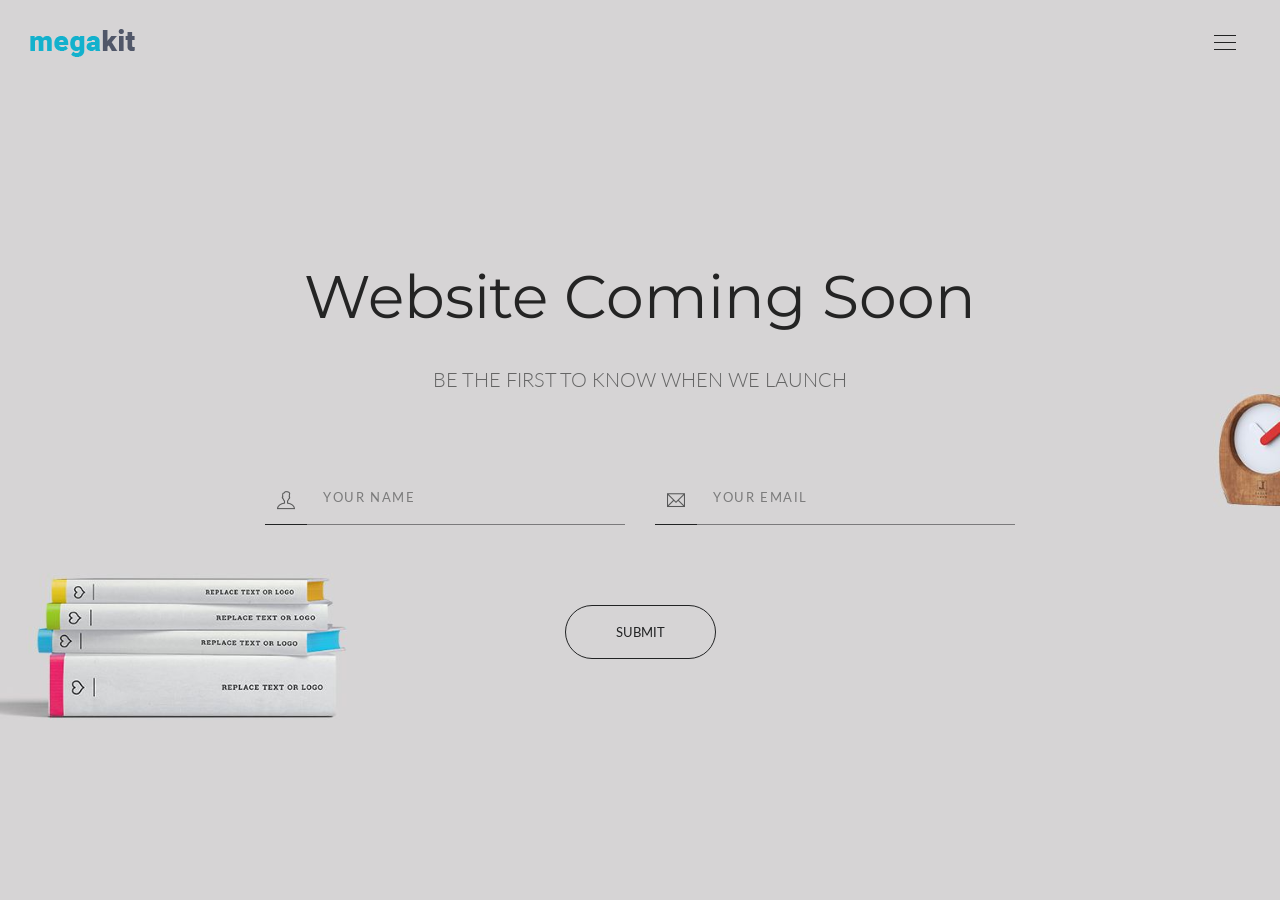
<file: HTML/index_coming_soon.html>
<!DOCTYPE html>
<html lang="en" class="no-js">
    <!-- Begin Head -->
    <head>
        <!-- Basic -->
        <meta charset="utf-8"/>
        <meta name="viewport" content="width=device-width, initial-scale=1, shrink-to-fit=no">
        <meta http-equiv="x-ua-compatible" content="ie=edge">
        <title>Megakit - HTML5 Theme</title>
        <meta name="keywords" content="HTML5 Theme" />
        <meta name="description" content="Megakit - HTML5 Theme">
        <meta name="author" content="keenthemes.com">

        <!-- Web Fonts -->
        <link href="https://fonts.googleapis.com/css?family=Lato:300,400,400i|Montserrat:400,700" rel="stylesheet">

        <!-- Vendor Styles -->
        <link href="vendor/bootstrap/css/bootstrap.min.css" rel="stylesheet" type="text/css"/>
        <link href="vendor/themify/themify.css" rel="stylesheet" type="text/css"/>
        <link href="vendor/scrollbar/scrollbar.min.css" rel="stylesheet" type="text/css"/>

        <!-- Theme Styles -->
        <link href="css/style.css" rel="stylesheet" type="text/css"/>
        <link href="css/global/global.css" rel="stylesheet" type="text/css"/>

        <!-- Favicon -->
        <link rel="shortcut icon" href="img/favicon.ico" type="image/x-icon">
        <link rel="apple-touch-icon" href="img/apple-touch-icon.png">
    </head>
    <!-- End Head -->

    <!-- Body -->
    <body>

        <!--========== HEADER ==========-->
        <header class="navbar-fixed-top s-header js__header-overlay">
            <!-- Navbar -->
            <div class="s-header__navbar">
                <div class="s-header__container">
                    <div class="s-header__navbar-row">
                        <div class="s-header__navbar-row-col">
                            <!-- Logo -->
                            <div class="s-header__logo">
                                <a href="index.html" class="s-header__logo-link">
                                    <img class="s-header__logo-img" src="img/logo-dark.png" alt="Megakit Logo">
                                </a>
                            </div>
                            <!-- End Logo -->
                        </div>
                        <div class="s-header__navbar-row-col">
                            <!-- Trigger -->
                            <a href="javascript:void(0);" class="s-header__trigger s-header__trigger--dark js__trigger">
                                <span class="s-header__trigger-icon"></span>
                                <svg x="0rem" y="0rem" width="3.125rem" height="3.125rem" viewbox="0 0 54 54">
                                    <circle fill="transparent" stroke="#fff" stroke-width="1" cx="27" cy="27" r="25" stroke-dasharray="157 157" stroke-dashoffset="157"></circle>
                                </svg>
                            </a>
                            <!-- End Trigger -->
                        </div>
                    </div>
                </div>
            </div>
            <!-- End Navbar -->

            <!-- Overlay -->
            <div class="s-header-bg-overlay js__bg-overlay">
                <!-- Nav -->
                <nav class="s-header__nav js__scrollbar">
                    <div class="container-fluid">
                        <!-- Menu List -->                                
                        <ul class="list-unstyled s-header__nav-menu">
                            <li class="s-header__nav-menu-item"><a class="s-header__nav-menu-link s-header__nav-menu-link-divider" href="index.html">Corporate</a></li>
                            <li class="s-header__nav-menu-item"><a class="s-header__nav-menu-link s-header__nav-menu-link-divider" href="index_app_landing.html">App Landing</a></li>
                            <li class="s-header__nav-menu-item"><a class="s-header__nav-menu-link s-header__nav-menu-link-divider" href="index_portfolio.html">Portfolio</a></li>
                            <li class="s-header__nav-menu-item"><a class="s-header__nav-menu-link s-header__nav-menu-link-divider" href="index_events.html">Events</a></li>
                            <li class="s-header__nav-menu-item"><a class="s-header__nav-menu-link s-header__nav-menu-link-divider" href="index_lawyer.html">Lawyer</a></li>
                            <li class="s-header__nav-menu-item"><a class="s-header__nav-menu-link s-header__nav-menu-link-divider" href="index_clinic.html">Clinic</a></li>
                            <li class="s-header__nav-menu-item"><a class="s-header__nav-menu-link s-header__nav-menu-link-divider -is-active" href="index_coming_soon.html">Coming Soon</a></li>
                        </ul>
                        <!-- End Menu List -->

                        <!-- Menu List -->                                
                        <ul class="list-unstyled s-header__nav-menu">
                            <li class="s-header__nav-menu-item"><a class="s-header__nav-menu-link s-header__nav-menu-link-divider" href="about.html">About</a></li>
                            <li class="s-header__nav-menu-item"><a class="s-header__nav-menu-link s-header__nav-menu-link-divider" href="team.html">Team</a></li>
                            <li class="s-header__nav-menu-item"><a class="s-header__nav-menu-link s-header__nav-menu-link-divider" href="services.html">Services</a></li>
                            <li class="s-header__nav-menu-item"><a class="s-header__nav-menu-link s-header__nav-menu-link-divider" href="events.html">Events</a></li>
                            <li class="s-header__nav-menu-item"><a class="s-header__nav-menu-link s-header__nav-menu-link-divider" href="faq.html">FAQ</a></li>
                            <li class="s-header__nav-menu-item"><a class="s-header__nav-menu-link s-header__nav-menu-link-divider" href="contacts.html">Contacts</a></li>
                        </ul>
                        <!-- End Menu List -->
                    </div>
                </nav>
                <!-- End Nav -->
                
                <!-- Action -->
                <ul class="list-inline s-header__action s-header__action--lb">
                    <li class="s-header__action-item"><a class="s-header__action-link -is-active" href="#">En</a></li>
                    <li class="s-header__action-item"><a class="s-header__action-link" href="#">Fr</a></li>
                </ul>
                <!-- End Action -->

                <!-- Action -->
                <ul class="list-inline s-header__action s-header__action--rb">
                    <li class="s-header__action-item">
                        <a class="s-header__action-link" href="https://www.behance.net/keenthemes">
                            <i class="g-padding-r-5--xs ti-facebook"></i>
                            <span class="g-display-none--xs g-display-inline-block--sm">Facebook</span>
                        </a>
                    </li>
                    <li class="s-header__action-item">
                        <a class="s-header__action-link" href="https://twitter.com/keenthemes">
                            <i class="g-padding-r-5--xs ti-twitter"></i>
                            <span class="g-display-none--xs g-display-inline-block--sm">Twitter</span>
                        </a>
                    </li>
                    <li class="s-header__action-item">
                        <a class="s-header__action-link" href="https://dribbble.com/keenthemes">
                            <i class="g-padding-r-5--xs ti-dribbble"></i>
                            <span class="g-display-none--xs g-display-inline-block--sm">Dribbble</span>
                        </a>
                    </li>
                </ul>
                <!-- End Action -->
            </div>
            <!-- End Overlay -->
        </header>
        <!--========== END HEADER ==========-->

        <!--========== PAGE CONTENT ==========-->
        <div class="g-bg-position--center g-fullheight--xs" style="background: url('img/1920x1080/08.jpg');">
            <div class="container js__ver-center-aligned">
                <div class="g-text-center--xs">
                    <div class="g-margin-t-40--xs g-margin-b-60--xs g-margin-b-80--sm">
                        <h1 class="g-font-size-32--xs g-font-size-50--sm g-font-size-60--md g-margin-b-30--xs">Website Coming Soon</h1>
                        <p class="text-uppercase g-font-size-20--md g-font-weight--300">Be the first to know when we launch</p>
                    </div>
                    <form>
                        <div class="row g-margin-b-80--xs">
                            <div class="col-sm-4 col-sm-offset-2 col-xs-6 g-full-width--xs g-margin-b-30--xs g-margin-b-0--md">
                                <div class="input-group">
                                    <span class="input-group-btn">
                                        <i class="s-form-v4__icon ti-user"></i>
                                    </span>
                                    <input type="text" class="form-control s-form-v4__input" placeholder="Your Name">
                                </div>
                            </div>
                            <div class="col-sm-4 col-xs-6 g-full-width--xs">
                                <div class="input-group">
                                    <span class="input-group-btn">
                                        <i class="s-form-v4__icon ti-email"></i>
                                    </span>
                                    <input type="email" class="form-control s-form-v4__input" placeholder="Your Email">
                                </div>
                            </div>
                        </div>
                        <button type="submit" class="text-uppercase s-btn s-btn--md s-btn--dark-brd g-radius--50 g-padding-x-50--xs g-margin-b-20--xs">Submit</button>
                    </form>
                </div>
            </div>
        </div>
        <!--========== END PAGE CONTENT ==========-->

        <!--========== JAVASCRIPTS (Load javascripts at bottom, this will reduce page load time) ==========-->
        <!-- Vendor -->
        <script type="text/javascript" src="vendor/jquery.min.js"></script>
        <script type="text/javascript" src="vendor/jquery.migrate.min.js"></script>
        <script type="text/javascript" src="vendor/bootstrap/js/bootstrap.min.js"></script>
        <script type="text/javascript" src="vendor/jquery.smooth-scroll.min.js"></script>
        <script type="text/javascript" src="vendor/scrollbar/jquery.scrollbar.min.js"></script>

        <!-- General Components and Settings -->
        <script type="text/javascript" src="js/global.min.js"></script>
        <script type="text/javascript" src="js/components/scrollbar.min.js"></script>
        <!--========== END JAVASCRIPTS ==========-->

    </body>
    <!-- End Body -->
</html>
</file>
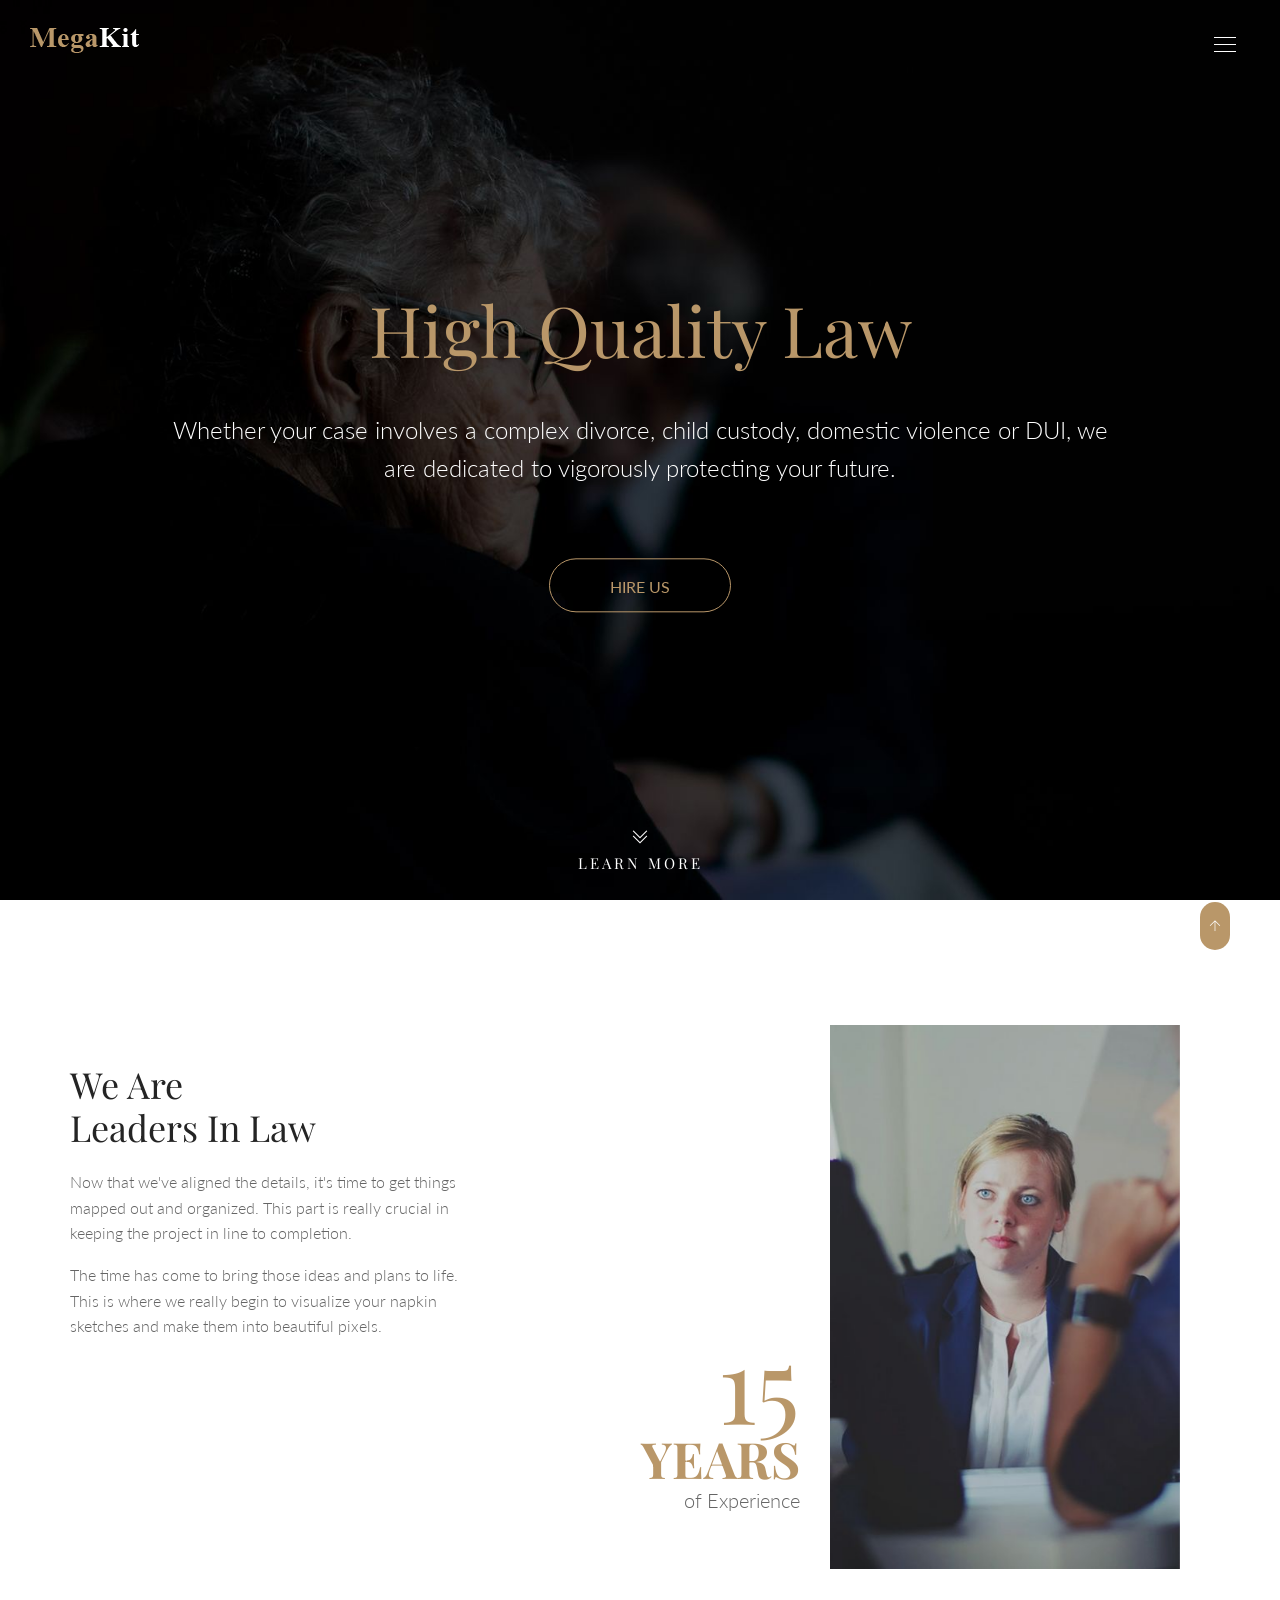
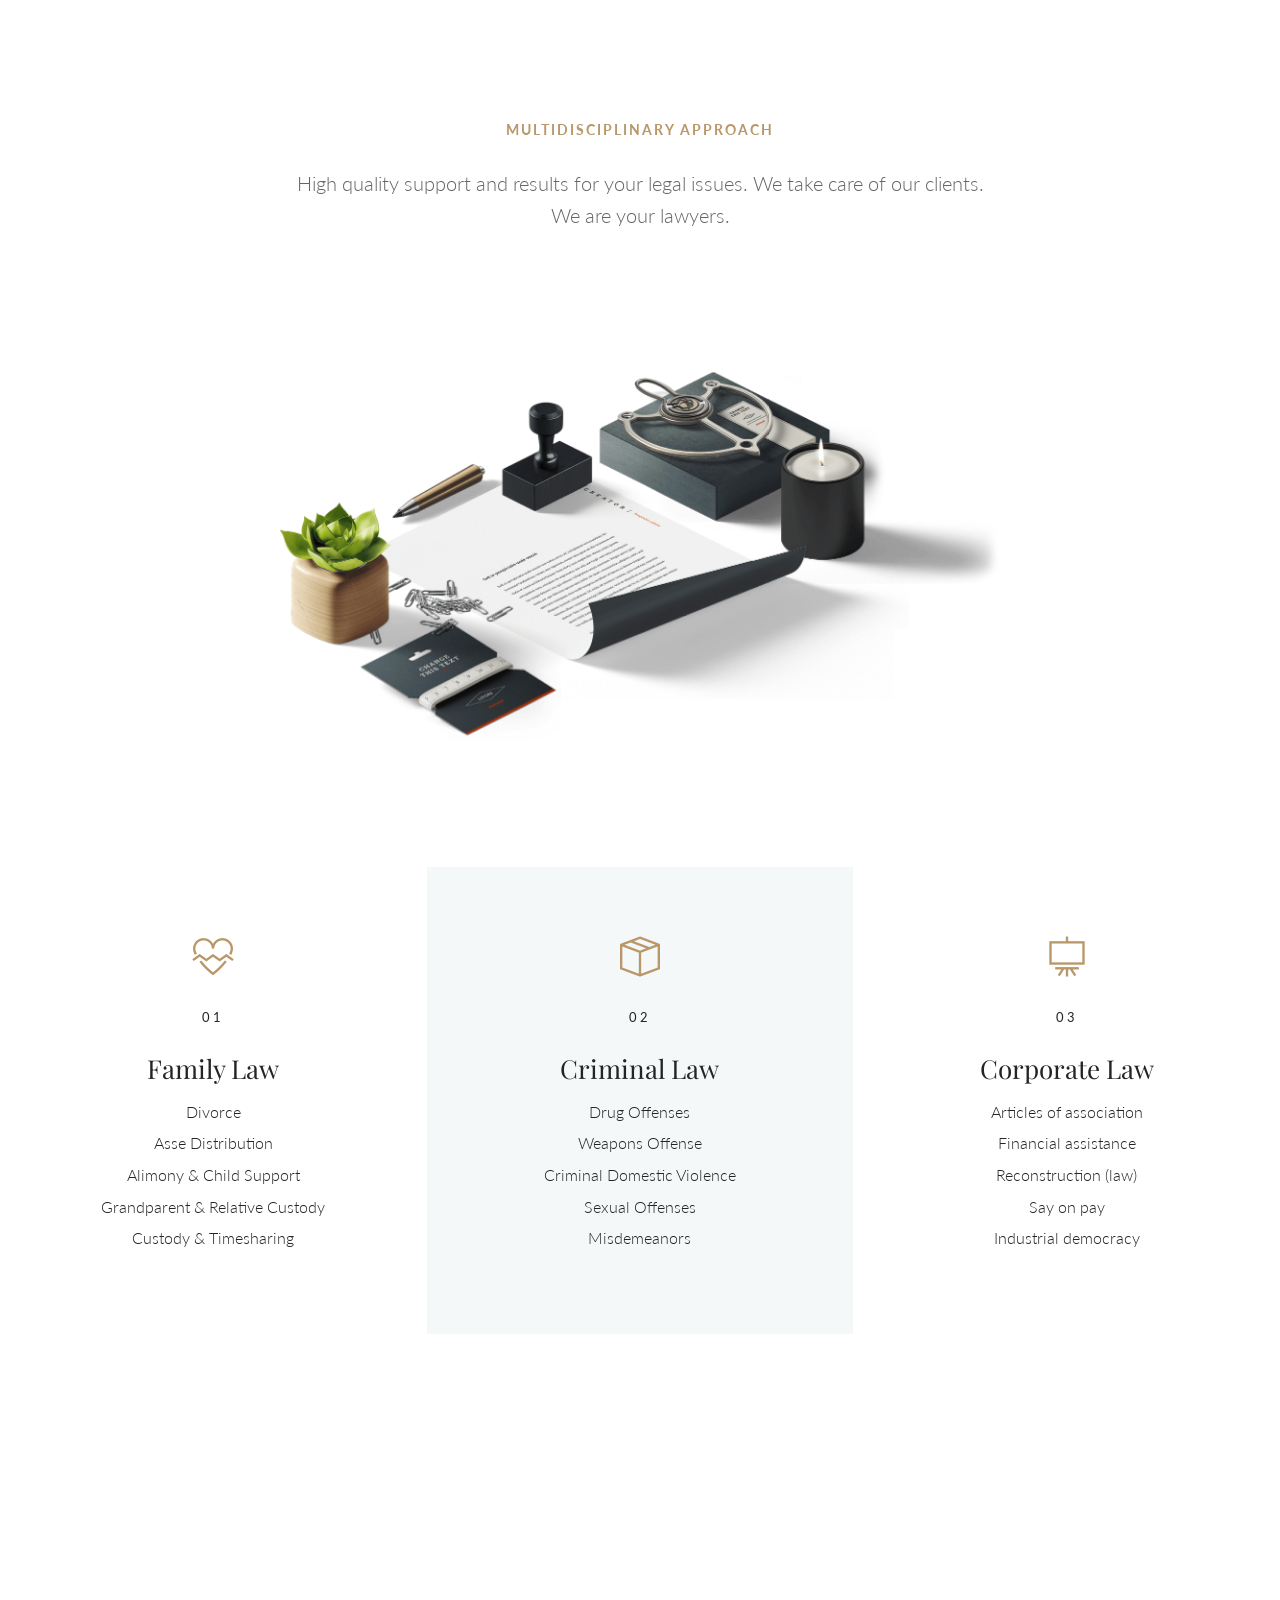
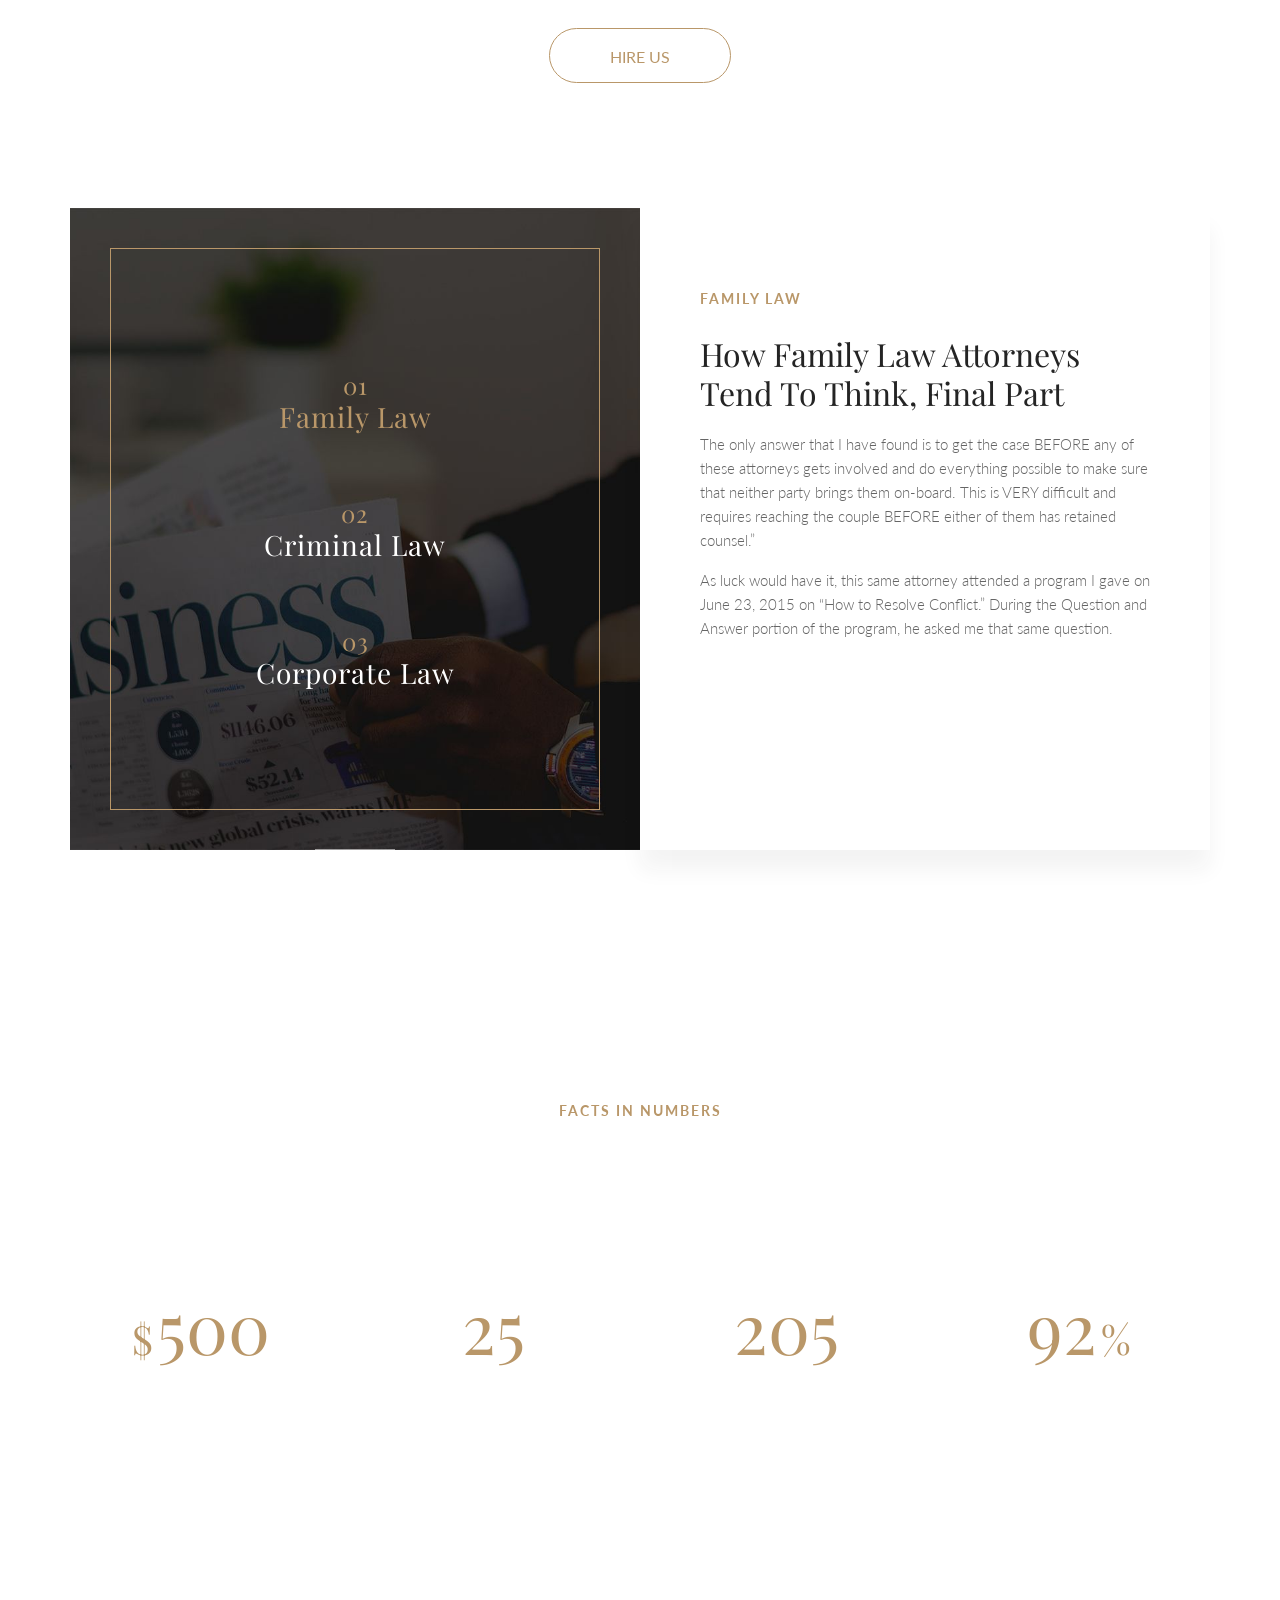
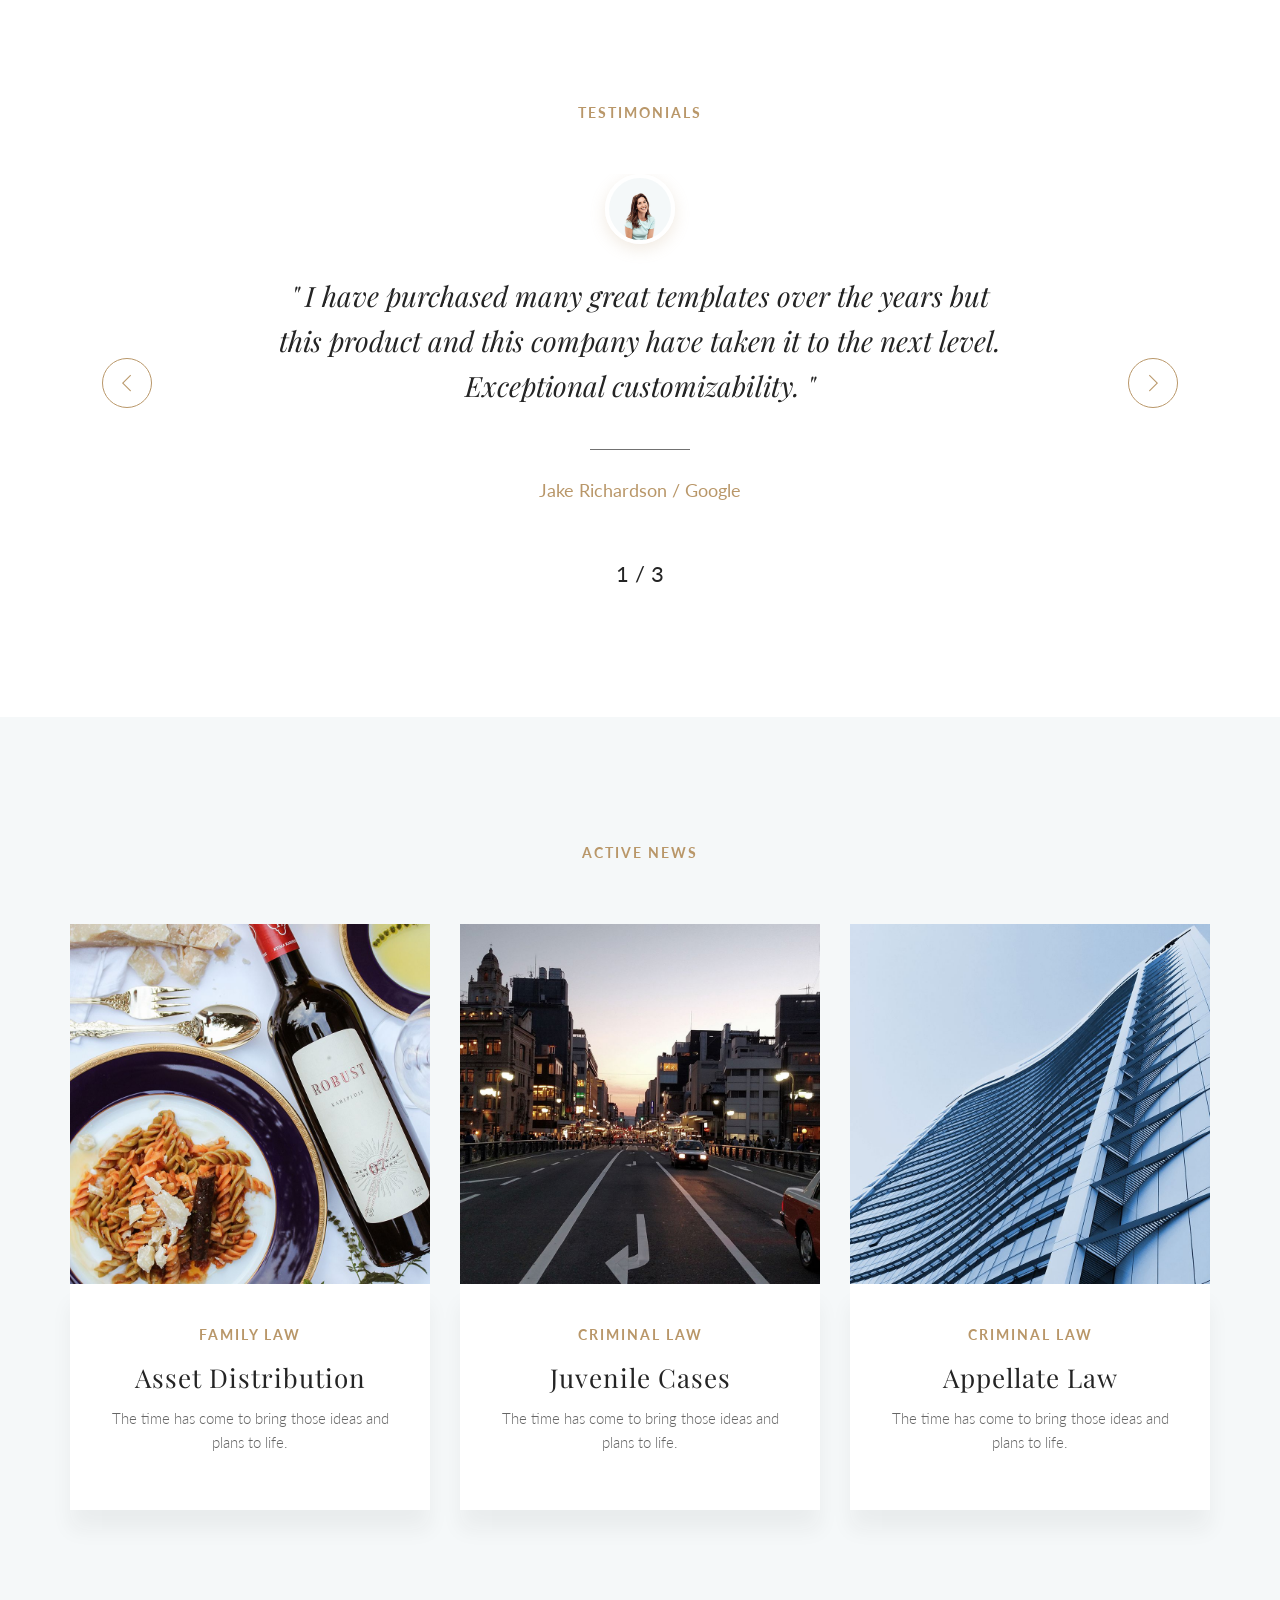
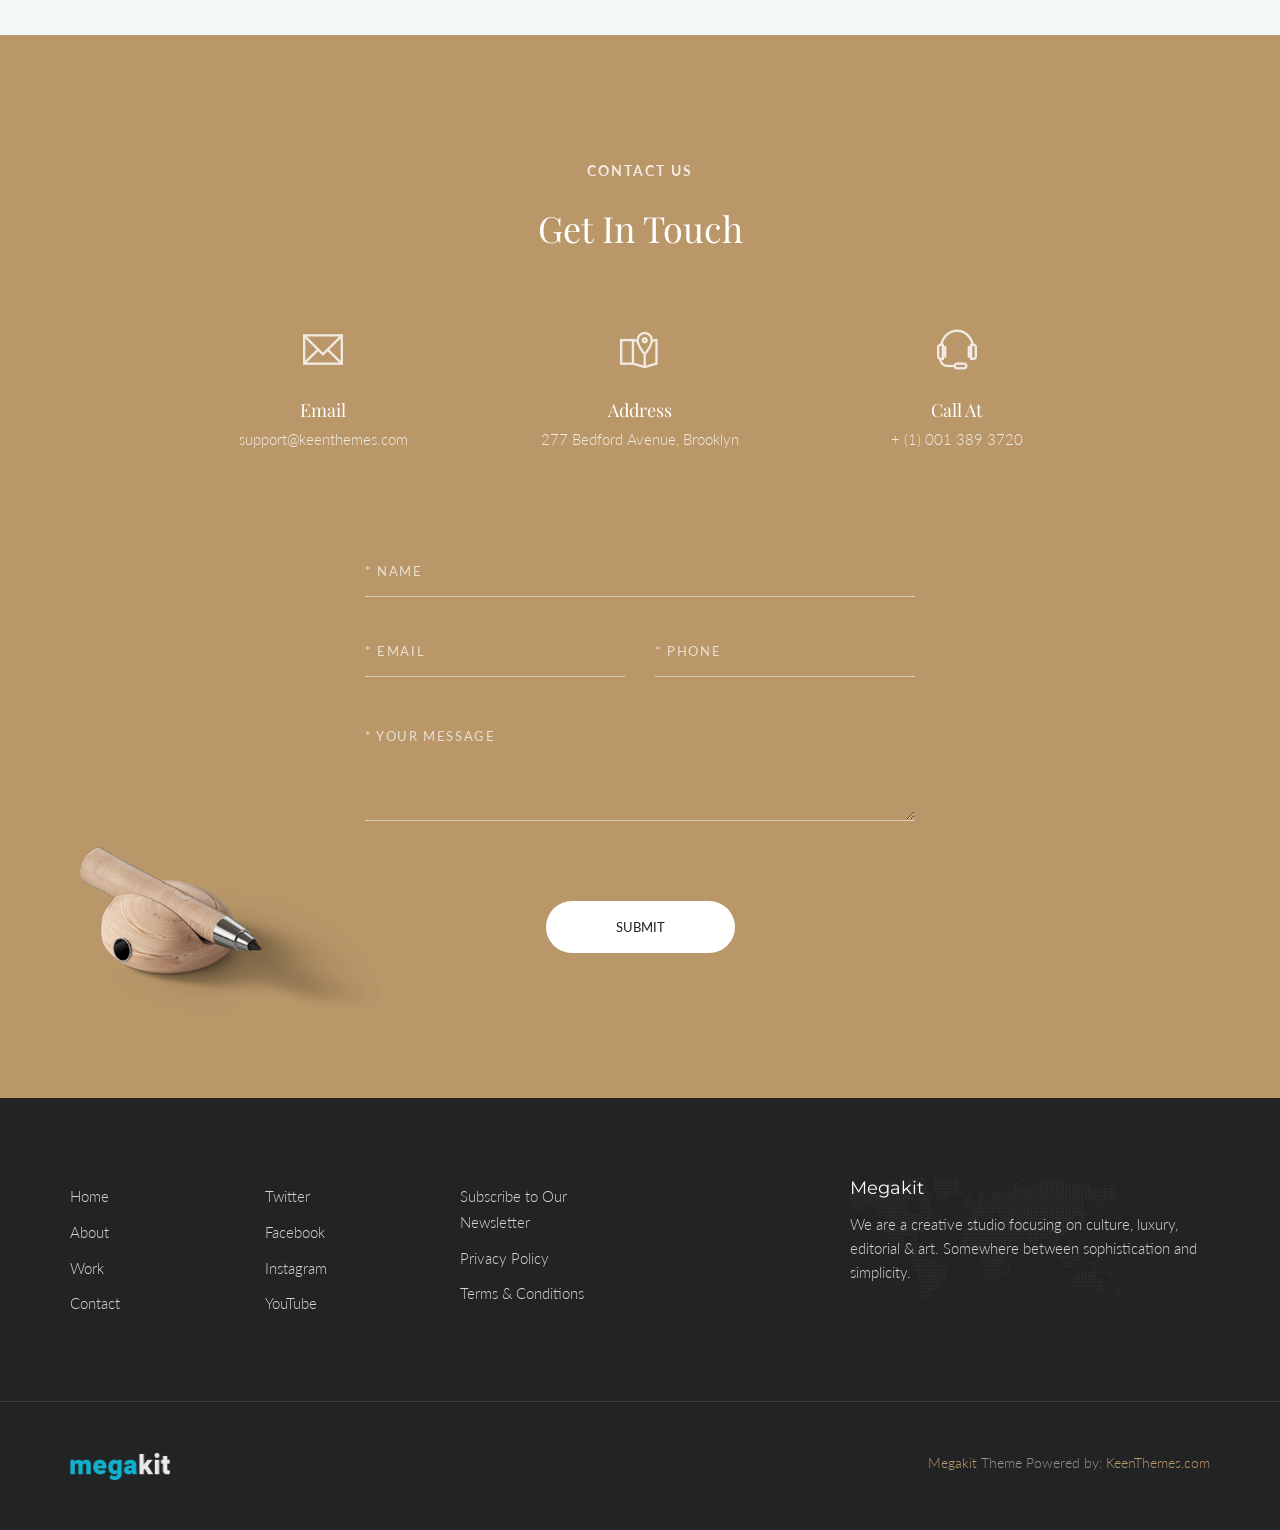
<file: HTML/index_lawyer.html>
<!DOCTYPE html>
<html lang="en" class="no-js">
    <!-- Begin Head -->
    <head>
        <!-- Basic -->
        <meta charset="utf-8"/>
        <meta name="viewport" content="width=device-width, initial-scale=1, shrink-to-fit=no">
        <meta http-equiv="x-ua-compatible" content="ie=edge">
        <title>Megakit - HTML5 Theme</title>
        <meta name="keywords" content="HTML5 Theme" />
        <meta name="description" content="Megakit - HTML5 Theme">
        <meta name="author" content="keenthemes.com">

        <!-- Web Fonts -->
        <link href="https://fonts.googleapis.com/css?family=Lato:300,400,400i|Montserrat:400,700" rel="stylesheet">
        <link href="https://fonts.googleapis.com/css?family=Playfair+Display:400,700" rel="stylesheet">

        <!-- Vendor Styles -->
        <link href="vendor/bootstrap/css/bootstrap.min.css" rel="stylesheet" type="text/css"/>
        <link href="css/animate.css" rel="stylesheet" type="text/css"/>
        <link href="vendor/themify/themify.css" rel="stylesheet" type="text/css"/>
        <link href="vendor/scrollbar/scrollbar.min.css" rel="stylesheet" type="text/css"/>
        <link href="vendor/swiper/swiper.min.css" rel="stylesheet" type="text/css"/>
        <link href="vendor/cubeportfolio/css/cubeportfolio.min.css" rel="stylesheet" type="text/css"/>

        <!-- Theme Styles -->
        <link href="css/style.css" rel="stylesheet" type="text/css"/>
        <link href="css/global/global.css" rel="stylesheet" type="text/css"/>

        <!-- Theme Skins -->
        <link href="css/theme/gold.css" rel="stylesheet" type="text/css"/>

        <!-- Favicon -->
        <link rel="shortcut icon" href="img/favicon.ico" type="image/x-icon">
        <link rel="apple-touch-icon" href="img/apple-touch-icon.png">
    </head>
    <!-- End Head -->

    <!-- Body -->
    <body>

        <!--========== HEADER ==========-->
        <header class="navbar-fixed-top s-header js__header-sticky js__header-overlay">
            <!-- Navbar -->
            <div class="s-header__navbar">
                <div class="s-header__container">
                    <div class="s-header__navbar-row">
                        <div class="s-header__navbar-row-col">
                            <!-- Logo -->
                            <div class="s-header__logo">
                                <a href="index.html" class="s-header__logo-link">
                                    <img class="s-header__logo-img s-header__logo-img-default" src="img/logo-gold.png" alt="Megakit Logo">
                                    <img class="s-header__logo-img s-header__logo-img-shrink" src="img/logo-gold-dark.png" alt="Megakit Logo">
                                </a>
                            </div>
                            <!-- End Logo -->
                        </div>
                        <div class="s-header__navbar-row-col">
                            <!-- Trigger -->
                            <a href="javascript:void(0);" class="s-header__trigger js__trigger">
                                <span class="s-header__trigger-icon"></span>
                                <svg x="0rem" y="0rem" width="3.125rem" height="3.125rem" viewbox="0 0 54 54">
                                    <circle fill="transparent" stroke="#fff" stroke-width="1" cx="27" cy="27" r="25" stroke-dasharray="157 157" stroke-dashoffset="157"></circle>
                                </svg>
                            </a>
                            <!-- End Trigger -->
                        </div>
                    </div>
                </div>
            </div>
            <!-- End Navbar -->

            <!-- Overlay -->
            <div class="s-header-bg-overlay js__bg-overlay">
                <!-- Nav -->
                <nav class="s-header__nav js__scrollbar">
                    <div class="container-fluid">
                        <!-- Menu List -->                                
                        <ul class="list-unstyled s-header__nav-menu">
                            <li class="s-header__nav-menu-item"><a class="s-header__nav-menu-link s-header__nav-menu-link-divider g-font-family--playfair" href="index.html">Corporate</a></li>
                            <li class="s-header__nav-menu-item"><a class="s-header__nav-menu-link s-header__nav-menu-link-divider g-font-family--playfair" href="index_app_landing.html">App Landing</a></li>
                            <li class="s-header__nav-menu-item"><a class="s-header__nav-menu-link s-header__nav-menu-link-divider g-font-family--playfair" href="index_portfolio.html">Portfolio</a></li>
                            <li class="s-header__nav-menu-item"><a class="s-header__nav-menu-link s-header__nav-menu-link-divider g-font-family--playfair" href="index_events.html">Events</a></li>
                            <li class="s-header__nav-menu-item"><a class="s-header__nav-menu-link s-header__nav-menu-link-divider g-font-family--playfair -is-active" href="index_lawyer.html">Lawyer</a></li>
                            <li class="s-header__nav-menu-item"><a class="s-header__nav-menu-link s-header__nav-menu-link-divider g-font-family--playfair" href="index_clinic.html">Clinic</a></li>
                            <li class="s-header__nav-menu-item"><a class="s-header__nav-menu-link s-header__nav-menu-link-divider g-font-family--playfair" href="index_coming_soon.html">Coming Soon</a></li>
                        </ul>
                        <!-- End Menu List -->

                        <!-- Menu List -->                                
                        <ul class="list-unstyled s-header__nav-menu">
                            <li class="s-header__nav-menu-item"><a class="s-header__nav-menu-link s-header__nav-menu-link-divider g-font-family--playfair" href="about.html">About</a></li>
                            <li class="s-header__nav-menu-item"><a class="s-header__nav-menu-link s-header__nav-menu-link-divider g-font-family--playfair" href="team.html">Team</a></li>
                            <li class="s-header__nav-menu-item"><a class="s-header__nav-menu-link s-header__nav-menu-link-divider g-font-family--playfair" href="services.html">Services</a></li>
                            <li class="s-header__nav-menu-item"><a class="s-header__nav-menu-link s-header__nav-menu-link-divider g-font-family--playfair" href="events.html">Events</a></li>
                            <li class="s-header__nav-menu-item"><a class="s-header__nav-menu-link s-header__nav-menu-link-divider g-font-family--playfair" href="faq.html">FAQ</a></li>
                            <li class="s-header__nav-menu-item"><a class="s-header__nav-menu-link s-header__nav-menu-link-divider g-font-family--playfair" href="contacts.html">Contacts</a></li>
                        </ul>
                        <!-- End Menu List -->
                    </div>
                </nav>
                <!-- End Nav -->
                
                <!-- Action -->
                <ul class="list-inline s-header__action s-header__action--lb">
                    <li class="s-header__action-item g-font-family--playfair"><a class="s-header__action-link -is-active" href="#">En</a></li>
                    <li class="s-header__action-item g-font-family--playfair"><a class="s-header__action-link" href="#">Fr</a></li>
                </ul>
                <!-- End Action -->

                <!-- Action -->
                <ul class="list-inline s-header__action s-header__action--rb">
                    <li class="s-header__action-item">
                        <a class="s-header__action-link g-font-family--playfair" href="https://www.behance.net/keenthemes">
                            <i class="g-padding-r-5--xs ti-facebook"></i>
                            <span class="g-display-none--xs g-display-inline-block--sm">Facebook</span>
                        </a>
                    </li>
                    <li class="s-header__action-item">
                        <a class="s-header__action-link g-font-family--playfair" href="https://twitter.com/keenthemes">
                            <i class="g-padding-r-5--xs ti-twitter"></i>
                            <span class="g-display-none--xs g-display-inline-block--sm">Twitter</span>
                        </a>
                    </li>
                    <li class="s-header__action-item">
                        <a class="s-header__action-link g-font-family--playfair" href="https://dribbble.com/keenthemes">
                            <i class="g-padding-r-5--xs ti-instagram"></i>
                            <span class="g-display-none--xs g-display-inline-block--sm">Instagram</span>
                        </a>
                    </li>
                </ul>
                <!-- End Action -->
            </div>
            <!-- End Overlay -->
        </header>
        <!--========== END HEADER ==========-->

        <!--========== PROMO BLOCK ==========-->
        <div class="g-fullheight--xs js__parallax-window" style="background: url(img/1920x1080/11.jpg) 50% 0 no-repeat fixed; background-size: cover;">
            <div class="g-container--md g-ver-center--xs g-text-center--xs">
                <div class="g-margin-b-70--xs">
                    <h1 class="g-font-size-55--sm g-font-size-70--lg g-font-family--playfair g-color--primary g-margin-b-20--xs g-margin-b-40--sm">High Quality Law</h1>
                    <p class="g-font-size-18--xs g-font-size-20--sm g-font-size-24--lg g-color--white g-margin-b-0--xs">Whether your case involves a complex divorce, child custody, domestic violence or DUI, we are dedicated to vigorously protecting your future.</p>
                </div>
                <a href="#js__scroll-to-section" class="text-uppercase s-btn s-btn-icon--md s-btn--primary-brd g-radius--50 g-padding-x-60--xs">Hire Us</a>
            </div>
            <a href="http://keenthemes.com/" class="s-scroll-to-section-v1--bc g-margin-b-15--xs">
                <span class="g-font-size-18--xs g-color--white ti-angle-double-down"></span>
                <p class="text-uppercase g-font-family--playfair g-color--white g-letter-spacing--3 g-margin-b-0--xs">Learn More</p>
            </a>
        </div>
        <!--========== END PROMO BLOCK ==========-->

        <!--========== PAGE CONTENT ==========-->
        <!-- About -->
        <div id="js__scroll-to-section" class="container g-padding-y-80--xs g-padding-y-125--sm g-margin-b-25--xs">
            <div class="row g-hor-centered-row--md">
                <div class="col-md-8 g-hor-centered-row__col g-margin-b-60--xs g-margin-b-0--md">
                    <div class="g-width-100-percent--xs g-width-400--md g-margin-b-40--xs">
                        <h2 class="g-font-size-32--xs g-font-size-36--md g-font-family--playfair g-margin-b-20--xs">We are <br>Leaders in Law</h2>
                        <p class="g-font-size-16--sm">Now that we've aligned the details, it's time to get things mapped out and organized. This part is really crucial in keeping the project in line to completion.</p>
                        <p class="g-font-size-16--sm">The time has come to bring those ideas and plans to life. This is where we really begin to visualize your napkin sketches and make them into beautiful pixels.</p>
                    </div>
                    <div class="wow fadeInUp" data-wow-duration=".3" data-wow-delay=".5s">
                        <div class="g-position--overlay g-text-left--xs g-text-right--md g-margin-t-o-50--lg">
                            <span class="g-font-size-60--xs g-font-size-80--sm g-font-size-105--lg g-font-family--playfair g-color--primary g-line-height--xs">15</span>
                            <span class="text-uppercase g-display-block--xs g-font-size-34--xs g-font-size-40--sm g-font-size-50--lg g-font-weight--700 g-font-family--playfair g-color--primary g-line-height--xs">Years</span>
                            <p class="g-font-size-18--xs g-font-size-20--lg">of Experience</p>
                        </div>
                    </div>
                </div>
                <div class="col-md-4 col-xs-6 col-xs-offset-3 g-full-width--xs g-full-width-offset-0--xs g-hor-centered-row__col">
                    <div class="wow fadeInUp" data-wow-duration=".3" data-wow-delay=".1s">
                        <img class="img-responsive" src="img/450x700/01.jpg" alt="Image">
                    </div>
                </div>
            </div>
        </div>
        <!-- End About -->

        <!-- Service -->
        <div class="clearfix">
            <div class="g-container--sm g-text-center--xs g-margin-b-125--xs">
                <p class="text-uppercase g-font-size-14--xs g-font-weight--700 g-color--primary g-letter-spacing--2 g-margin-b-25--xs">Multidisciplinary Approach</p>
                <p class="g-font-size-20--xs">High quality support and results for your legal issues. We take care of our clients. We are your lawyers.</p>
            </div>
            <div class="g-container--sm center-block g-margin-b-125--xs">
                <div class="wow fadeInUp" data-wow-duration=".3" data-wow-delay=".1s">
                    <img class="img-responsive" src="img/mockups/items-01.png" alt="Mockup Image">
                </div>
            </div>
            <div class="row g-row-col--0">
                <div class="col-sm-4">
                    <div class="g-text-center--xs g-padding-x-30--xs g-padding-x-50--lg g-padding-y-70--xs">
                        <i class="g-display-block--xs g-font-size-40--sm g-color--primary g-margin-b-30--xs ti-heart-broken"></i>
                        <span class="g-display-block--xs g-font-size-13--sm g-letter-spacing--3 g-margin-b-25--xs">01</span>
                        <h2 class="g-font-size-26--xs g-font-family--playfair">Family Law</h2>
                        <ul class="list-unstyled g-ul-li-tb-3--xs">
                            <li><a href="http://keenthemes.com/">Divorce</a></li>
                            <li><a href="http://keenthemes.com/">Asse Distribution</a></li>
                            <li><a href="http://keenthemes.com/">Alimony &amp; Child Support</a></li>
                            <li><a href="http://keenthemes.com/">Grandparent &amp; Relative Custody</a></li>
                            <li><a href="http://keenthemes.com/">Custody &amp; Timesharing</a></li>
                        </ul>
                    </div>
                </div>
                <div class="col-sm-4">
                    <div class="g-bg-color--sky-light g-text-center--xs g-padding-x-30--xs g-padding-x-50--lg g-padding-y-70--xs">
                        <i class="g-display-block--xs g-font-size-40--sm g-color--primary g-margin-b-30--xs ti-package"></i>
                        <span class="g-display-block--xs g-font-size-13--sm g-letter-spacing--3 g-margin-b-25--xs">02</span>
                        <h2 class="g-font-size-26--xs g-font-family--playfair">Criminal Law</h2>
                        <ul class="list-unstyled g-ul-li-tb-3--xs">
                            <li><a href="http://keenthemes.com/">Drug Offenses</a></li>
                            <li><a href="http://keenthemes.com/">Weapons Offense</a></li>
                            <li><a href="http://keenthemes.com/">Criminal Domestic Violence</a></li>
                            <li><a href="http://keenthemes.com/">Sexual Offenses</a></li>
                            <li><a href="http://keenthemes.com/">Misdemeanors</a></li>
                        </ul>
                    </div>
                </div>
                <div class="col-sm-4">
                    <div class="g-text-center--xs g-padding-x-30--xs g-padding-x-50--lg g-padding-y-70--xs">
                        <i class="g-display-block--xs g-font-size-40--sm g-color--primary g-margin-b-30--xs ti-blackboard"></i>
                        <span class="g-display-block--xs g-font-size-13--sm g-letter-spacing--3 g-margin-b-25--xs">03</span>
                        <h2 class="g-font-size-26--xs g-font-family--playfair">Corporate Law</h2>
                        <ul class="list-unstyled g-ul-li-tb-3--xs">
                            <li><a href="http://keenthemes.com/">Articles of association</a></li>
                            <li><a href="http://keenthemes.com/">Financial assistance</a></li>
                            <li><a href="http://keenthemes.com/">Reconstruction (law)</a></li>
                            <li><a href="http://keenthemes.com/">Say on pay</a></li>
                            <li><a href="http://keenthemes.com/">Industrial democracy</a></li>
                        </ul>
                    </div>
                </div>
            </div>
        </div>
        <!-- End Service -->

        <!-- Parallax -->
        <div class="js__parallax-window" style="background: url(img/1920x1080/12.jpg) 50% 0 no-repeat fixed;">
            <div class="container g-text-center--xs g-padding-y-80--xs g-padding-y-125--sm">
                <div class="g-margin-b-100--xs">
                    <div class="g-text-center--xs g-margin-b-50--xs">
                        <p class="text-uppercase g-font-size-14--xs g-font-weight--700 g-color--white-opacity g-letter-spacing--2 g-margin-b-25--xs">Identity &amp; Categories</p>
                        <h2 class="g-font-size-40--xs g-font-size-50--sm g-font-size-60--md g-font-family--playfair g-color--white">You are in Good Hands</h2>
                    </div>
                    <a href="http://keenthemes.com/" class="text-uppercase s-btn s-btn-icon--md s-btn--primary-brd g-radius--50 g-padding-x-60--xs">Hire Us</a>
                </div>
            </div>
        </div>
        <!-- End Parallax -->

        <!-- Tab -->
        <div class="container g-margin-t-o-100--xs g-margin-b-125--xs">
            <div class="row g-row-col--0">
                <div class="col-sm-6">
                    <!-- Filter -->
                    <div class="g-bg-position--center g-padding-x-30--xs g-padding-x-40--sm g-padding-y-30--xs g-padding-y-40--sm js__tab-eqaul-height-v1" style="background: url('img/970x970/04.jpg') no-repeat;">
                        <div class="g-hor-border-1__solid--primary g-padding-x-40--xs g-padding-x-50--sm g-padding-y-100--xs g-padding-y-120--sm js__filters-tabs">
                            <div data-filter=".-is-active" class="s-tab__filter-v1 g-font-family--playfair cbp-filter-item-active cbp-filter-item">
                                <span class="text-uppercase g-display-block--xs g-font-size-24--xs g-color--primary">01</span>
                                Family Law
                            </div>
                            <div data-filter=".service" class="s-tab__filter-v1 g-font-family--playfair cbp-filter-item">
                                <span class="text-uppercase g-display-block--xs g-font-size-24--xs g-color--primary">02</span>
                                Criminal Law
                            </div>
                            <div data-filter=".pages" class="s-tab__filter-v1 g-font-family--playfair cbp-filter-item">
                                <span class="text-uppercase g-display-block--xs g-font-size-24--xs g-color--primary">03</span>
                                Corporate Law
                            </div>
                        </div>
                    </div>
                </div>
                <!-- End Filter -->

                <!-- Grid -->
                <div class="col-sm-6">
                    <div class="g-bg-color--white g-box-shadow__dark-lightest-v2 g-padding-x-30--xs g-padding-x-60--sm g-padding-y-60--xs g-padding-y-80--sm js__tab-eqaul-height-v1">
                        <div class="cbp js__grid-tabs">
                            <div class="s-tab__grid-v1-item cbp-item -is-active">
                                <div class="g-margin-b-20--xs">
                                    <p class="text-uppercase g-font-size-14--xs g-font-weight--700 g-color--primary g-letter-spacing--2 g-margin-b-25--xs">Family Law</p>
                                    <h2 class="g-font-size-32--xs g-font-family--playfair">How Family Law Attorneys Tend to Think, Final Part</h2>
                                </div>
                                <p>The only answer that I have found is to get the case BEFORE any of these attorneys gets involved and do everything possible to make sure that neither party brings them on-board. This is VERY difficult and requires reaching the couple BEFORE either of them has retained counsel.”</p>
                                <p>As luck would have it, this same attorney attended a program I gave on June 23, 2015 on “How to Resolve Conflict.” During the Question and Answer portion of the program, he asked me that same question.</p>
                            </div>
                            <div class="s-tab__grid-v1-item cbp-item service">  
                                <div class="g-margin-b-20--xs">
                                    <p class="text-uppercase g-font-size-14--xs g-font-weight--700 g-color--primary g-letter-spacing--2 g-margin-b-25--xs">Criminal Law</p>
                                    <h2 class="g-font-size-32--xs g-font-family--playfair">A Criminal Defense Attorney is Any Good</h2>
                                </div>
                                <p>As luck would have it, this same attorney attended a program I gave on June 23, 2015 on “How to Resolve Conflict.” During the Question and Answer portion of the program, he asked me that same question.</p>
                                <p>I responded by telling him that I currently address the issue by attempting to have a joint consultation with both parties, wherein we only discuss the various processes available for handling family law matters in California and the strengths and weaknesses of each.</p>
                            </div>
                            <div class="s-tab__grid-v1-item cbp-item pages">
                                <div class="g-margin-b-20--xs">
                                    <p class="text-uppercase g-font-size-14--xs g-font-weight--700 g-color--primary g-letter-spacing--2 g-margin-b-25--xs">Corporate Law</p>
                                    <h2 class="g-font-size-32--xs g-font-family--playfair">InterLaw Diversity Forum launches BAME &amp; Allies Network</h2>
                                </div>
                                <p>I responded by telling him that I currently address the issue by attempting to have a joint consultation with both parties, wherein we only discuss the various processes available for handling family law matters in California and the strengths and weaknesses of each.</p>
                                <p>The only answer that I have found is to get the case BEFORE any of these attorneys gets involved and do everything possible to make sure that neither party brings them on-board. This is VERY difficult and requires reaching the couple BEFORE either of them has retained counsel.”</p>
                            </div>
                        </div>
                    </div>
                    <!-- End Grid -->
                </div>
            </div>
        </div>
        <!-- End Tab -->

        <!-- Counter -->
        <div class="js__parallax-window" style="background: url(img/1920x1080/12.jpg) 50% 0 no-repeat fixed;">
            <div class="container g-padding-y-80--xs g-padding-y-125--sm">
                <div class="g-text-center--xs g-margin-b-80--xs">
                    <p class="text-uppercase g-font-size-14--xs g-font-weight--700 g-color--primary g-letter-spacing--2 g-margin-b-25--xs g-color--white-opacity">Facts in Numbers</p>
                    <h2 class="g-font-size-32--xs g-font-size-36--md g-font-family--playfair g-letter-spacing--1 g-color--white">You Can Make Us Better</h2>
                </div>
                <div class="row">
                    <div class="col-md-3 col-xs-6 g-full-width--xs g-margin-b-70--xs g-margin-b-0--lg">
                        <div class="g-text-center--xs">
                            <div class="g-margin-b-10--xs">
                                <span class="g-font-size-40--xs g-font-family--playfair g-color--primary">$</span>
                                <figure class="g-display-inline-block--xs g-font-size-70--xs g-font-family--playfair g-color--primary js__counter">500</figure>
                            </div>
                            <div class="center-block g-hor-divider__solid--white g-width-40--xs g-margin-b-25--xs"></div>
                            <h4 class="g-font-size-18--xs g-color--white">Millions Claimed</h4>
                        </div>
                    </div>
                    <div class="col-md-3 col-xs-6 g-full-width--xs g-margin-b-70--xs g-margin-b-0--lg">
                        <div class="g-text-center--xs">
                            <figure class="g-display-block--xs g-font-size-70--xs g-font-family--playfair g-color--primary g-margin-b-10--xs js__counter">25</figure>
                            <div class="center-block g-hor-divider__solid--white g-width-40--xs g-margin-b-25--xs"></div>
                            <h4 class="g-font-size-18--xs g-color--white">Award Winners</h4>
                        </div>
                    </div>
                    <div class="col-md-3 col-xs-6 g-full-width--xs g-margin-b-70--xs g-margin-b-0--sm">
                        <div class="g-text-center--xs">
                            <figure class="g-display-block--xs g-font-size-70--xs g-font-family--playfair g-color--primary g-margin-b-10--xs js__counter">205</figure>
                            <div class="center-block g-hor-divider__solid--white g-width-40--xs g-margin-b-25--xs"></div>
                            <h4 class="g-font-size-18--xs g-color--white">Cases Settled</h4>
                        </div>
                    </div>
                    <div class="col-md-3 col-xs-6 g-full-width--xs">
                        <div class="g-text-center--xs">
                            <div class="g-margin-b-10--xs">
                                <figure class="g-display-inline-block--xs g-font-size-70--xs g-font-family--playfair g-color--primary js__counter">92</figure>
                                <span class="g-font-size-40--xs g-font-family--playfair g-color--primary">%</span>
                            </div>
                            <div class="center-block g-hor-divider__solid--white g-width-40--xs g-margin-b-25--xs"></div>
                            <h4 class="g-font-size-18--xs g-color--white">Success Rate</h4>
                        </div>
                    </div>
                </div>
            </div>
        </div>
        <!-- End Counter -->

        <!-- Testimonials -->
        <div class="g-padding-y-80--xs g-padding-y-125--sm">
            <div class="container g-text-center--xs">
                <p class="text-uppercase g-font-size-14--xs g-font-weight--700 g-color--primary g-letter-spacing--2 g-margin-b-50--xs">Testimonials</p>
                <div class="s-swiper js__swiper-testimonials">
                    <!-- Swiper Wrapper -->
                    <div class="swiper-wrapper g-margin-b-50--xs">
                        <div class="swiper-slide g-padding-x-130--sm g-padding-x-150--lg">
                            <div class="g-padding-x-20--xs g-padding-x-50--lg">
                                <img class="g-width-70--xs g-height-70--xs g-hor-border-4__solid--white g-box-shadow__primary-v1 g-radius--circle g-margin-b-30--xs" src="img/400x400/04.jpg" alt="Image">
                                <div class="g-margin-b-40--xs">
                                    <p class="g-font-size-22--xs g-font-size-28--sm g-font-family--playfair g-color--heading"><i>" I have purchased many great templates over the years but this product and this company have taken it to the next level. Exceptional customizability. "</i></p>
                                </div>
                                <div class="center-block g-hor-divider__solid--heading-light g-width-100--xs g-margin-b-30--xs"></div>
                                <h4 class="g-font-size-15--xs g-font-size-18--sm g-font-weight--400 g-font-family--primary g-color--primary g-margin-b-5--xs">Jake Richardson / Google</h4>
                            </div>
                        </div>
                        <div class="swiper-slide g-padding-x-130--sm g-padding-x-150--lg">
                            <div class="g-padding-x-20--xs g-padding-x-50--lg">
                                <img class="g-width-70--xs g-height-70--xs g-hor-border-4__solid--white g-box-shadow__primary-v1 g-radius--circle g-margin-b-30--xs" src="img/400x400/05.jpg" alt="Image">
                                <div class="g-margin-b-40--xs">
                                    <p class="g-font-size-22--xs g-font-size-28--sm g-font-family--playfair g-color--heading"><i>" I have purchased many great templates over the years but this product and this company have taken it to the next level. Exceptional customizability. "</i></p>
                                </div>
                                <div class="center-block g-hor-divider__solid--heading-light g-width-100--xs g-margin-b-30--xs"></div>
                                <h4 class="g-font-size-15--xs g-font-size-18--sm g-font-weight--400 g-font-family--primary g-color--primary g-margin-b-5--xs">Jake Richardson / Google</h4>
                            </div>
                        </div>
                        <div class="swiper-slide g-padding-x-130--sm g-padding-x-150--lg">
                            <div class="g-padding-x-20--xs g-padding-x-50--lg">
                                <img class="g-width-70--xs g-height-70--xs g-hor-border-4__solid--white g-box-shadow__primary-v1 g-radius--circle g-margin-b-30--xs" src="img/400x400/06.jpg" alt="Image">
                                <div class="g-margin-b-40--xs">
                                    <p class="g-font-size-22--xs g-font-size-28--sm g-font-family--playfair g-color--heading"><i>" I have purchased many great templates over the years but this product and this company have taken it to the next level. Exceptional customizability. "</i></p>
                                </div>
                                <div class="center-block g-hor-divider__solid--heading-light g-width-100--xs g-margin-b-30--xs"></div>
                                <h4 class="g-font-size-15--xs g-font-size-18--sm g-font-weight--400 g-font-family--primary g-color--primary g-margin-b-5--xs">Jake Richardson / Google</h4>
                            </div>
                        </div>
                    </div>
                    <!-- End Swipper Wrapper -->

                    <!-- Arrows -->
                    <div class="g-font-size-22--xs g-color--heading js__swiper-fraction"></div>
                    <a href="javascript:void(0);" class="g-display-none--xs g-display-inline-block--sm s-swiper__arrow-v1--right s-icon s-icon--md s-icon--primary-brd g-radius--circle ti-angle-right js__swiper-btn--next"></a>
                    <a href="javascript:void(0);" class="g-display-none--xs g-display-inline-block--sm s-swiper__arrow-v1--left s-icon s-icon--md s-icon--primary-brd g-radius--circle ti-angle-left js__swiper-btn--prev"></a>
                    <!-- End Arrows -->
                </div>
            </div>
        </div>
        <!-- End Testimonials -->
        
        <!-- News -->
        <div class="g-bg-color--sky-light">
            <div class="container g-padding-y-80--xs g-padding-y-125--sm">
                <div class="g-text-center--xs g-margin-b-60--xs">
                    <p class="text-uppercase g-font-size-14--xs g-font-weight--700 g-color--primary g-letter-spacing--2">Active News</p>
                </div>
                <div class="row">
                    <div class="col-sm-4 g-margin-b-30--xs g-margin-b-0--md">
                        <!-- News -->
                        <article>
                            <img class="img-responsive" src="img/970x970/01.jpg" alt="Image">
                            <div class="g-bg-color--white g-box-shadow__dark-lightest-v2 g-text-center--xs g-padding-x-40--xs g-padding-y-40--xs">
                                <p class="text-uppercase g-font-size-14--xs g-font-weight--700 g-color--primary g-letter-spacing--2">Family Law</p>
                                <h2 class="g-font-size-26--xs g-font-family--playfair g-letter-spacing--1"><a href="https://themeforest.net/item/metronic-responsive-admin-dashboard-template/4021469?ref=keenthemes">Asset Distribution</a></h2>
                                <p>The time has come to bring those ideas and plans to life.</p>
                            </div>
                        </article>
                        <!-- End News -->
                    </div>
                    <div class="col-sm-4 g-margin-b-30--xs g-margin-b-0--md">
                        <!-- News -->
                        <article>
                            <img class="img-responsive" src="img/970x970/02.jpg" alt="Image">
                            <div class="g-bg-color--white g-box-shadow__dark-lightest-v2 g-text-center--xs g-padding-x-40--xs g-padding-y-40--xs">
                                <p class="text-uppercase g-font-size-14--xs g-font-weight--700 g-color--primary g-letter-spacing--2">Criminal Law</p>
                                <h2 class="g-font-size-26--xs g-font-family--playfair g-letter-spacing--1"><a href="https://themeforest.net/item/metronic-responsive-admin-dashboard-template/4021469?ref=keenthemes">Juvenile Cases</a></h2>
                                <p>The time has come to bring those ideas and plans to life.</p>
                            </div>
                        </article>
                        <!-- End News -->
                    </div>
                    <div class="col-sm-4">
                        <!-- News -->
                        <article>
                            <img class="img-responsive" src="img/970x970/03.jpg" alt="Image">
                            <div class="g-bg-color--white g-box-shadow__dark-lightest-v2 g-text-center--xs g-padding-x-40--xs g-padding-y-40--xs">
                                <p class="text-uppercase g-font-size-14--xs g-font-weight--700 g-color--primary g-letter-spacing--2">Criminal Law</p>
                                <h2 class="g-font-size-26--xs g-font-family--playfair g-letter-spacing--1"><a href="https://themeforest.net/item/metronic-responsive-admin-dashboard-template/4021469?ref=keenthemes">Appellate Law</a></h2>
                                <p>The time has come to bring those ideas and plans to life.</p>
                            </div>
                        </article>
                        <!-- End News -->
                    </div>
                </div>
            </div>
        </div>
        <!-- End News -->

        <!-- Feedback Form -->
        <div class="g-position--relative g-bg-color--primary">
            <div class="g-container--md g-padding-y-80--xs g-padding-y-125--sm">
                <div class="g-text-center--xs g-margin-b-80--xs">
                    <p class="text-uppercase g-font-size-14--xs g-font-weight--700 g-color--white-opacity g-letter-spacing--2 g-margin-b-25--xs">Contact Us</p>
                    <h2 class="g-font-size-32--xs g-font-size-36--md g-font-family--playfair g-color--white">Get in Touch</h2>
                </div>
                <div class="row g-row-col--5 g-margin-b-80--xs">
                    <div class="col-xs-4 g-full-width--xs g-margin-b-30--xs g-margin-b-0--sm">
                        <div class="wow fadeInUp" data-wow-duration=".3" data-wow-delay=".3s">
                            <div class="g-text-center--xs">
                                <i class="g-display-block--xs g-font-size-40--xs g-color--white-opacity g-margin-b-30--xs ti-email"></i>
                                <h4 class="g-font-size-18--xs g-font-family--playfair g-color--white g-margin-b-5--xs">Email</h4>
                                <p class="g-color--white-opacity">support@keenthemes.com</p>
                            </div>
                        </div>
                    </div>
                    <div class="col-xs-4 g-full-width--xs g-margin-b-30--xs g-margin-b-0--sm">
                        <div class="wow fadeInUp" data-wow-duration=".3" data-wow-delay=".1s">
                            <div class="g-text-center--xs">
                                <i class="g-display-block--xs g-font-size-40--xs g-color--white-opacity g-margin-b-30--xs ti-map-alt"></i>
                                <h4 class="g-font-size-18--xs g-font-family--playfair g-color--white g-margin-b-5--xs">Address</h4>
                                <p class="g-color--white-opacity">277 Bedford Avenue, Brooklyn</p>
                            </div>
                        </div>
                    </div>
                    <div class="col-xs-4 g-full-width--xs">
                        <div class="wow fadeInUp" data-wow-duration=".3" data-wow-delay=".3s">
                            <div class="g-text-center--xs">
                                <i class="g-display-block--xs g-font-size-40--xs g-color--white-opacity g-margin-b-30--xs ti-headphone-alt"></i>
                                <h4 class="g-font-size-18--xs g-font-family--playfair g-color--white g-margin-b-5--xs">Call at</h4>
                                <p class="g-color--white-opacity">+ (1) 001 389 3720</p>
                            </div>
                        </div>
                    </div>
                </div>
                <form class="center-block g-width-500--sm g-width-550--md">
                    <div class="g-margin-b-30--xs">
                        <input type="text" class="form-control s-form-v3__input" placeholder="* Name">
                    </div>
                    <div class="row g-row-col-5 g-margin-b-50--xs">
                        <div class="col-sm-6 g-margin-b-30--xs g-margin-b-0--md">
                            <input type="email" class="form-control s-form-v3__input" placeholder="* Email">
                        </div>
                        <div class="col-sm-6">
                            <input type="text" class="form-control s-form-v3__input" placeholder="* Phone">
                        </div>
                    </div>
                    <div class="g-margin-b-80--xs">
                        <textarea class="form-control s-form-v3__input" rows="5" placeholder="* Your message"></textarea>
                    </div>
                    <div class="g-text-center--xs">
                        <button type="submit" class="text-uppercase s-btn s-btn--md s-btn--white-bg g-radius--50 g-padding-x-70--xs g-margin-b-20--xs">Submit</button>
                    </div>
                </form>
            </div>
            <img class="s-mockup-v2" src="img/mockups/pencil-01.png" alt="Mockup Image">
        </div>
        <!-- End Feedback Form -->
        <!--========== END PAGE CONTENT ==========-->

        <!--========== FOOTER ==========-->
        <footer class="g-bg-color--dark">
            <!-- Links -->
            <div class="g-hor-divider__dashed--white-opacity-lightest">
                <div class="container g-padding-y-80--xs">
                    <div class="row">
                        <div class="col-sm-2 g-margin-b-20--xs g-margin-b-0--md">
                            <ul class="list-unstyled g-ul-li-tb-5--xs g-margin-b-0--xs">
                                <li><a class="g-font-size-15--xs g-color--white-opacity" href="http://themeforest.net/item/metronic-responsive-admin-dashboard-template/4021469?ref=keenthemes">Home</a></li>
                                <li><a class="g-font-size-15--xs g-color--white-opacity" href="http://themeforest.net/item/metronic-responsive-admin-dashboard-template/4021469?ref=keenthemes">About</a></li>
                                <li><a class="g-font-size-15--xs g-color--white-opacity" href="http://themeforest.net/item/metronic-responsive-admin-dashboard-template/4021469?ref=keenthemes">Work</a></li>
                                <li><a class="g-font-size-15--xs g-color--white-opacity" href="http://themeforest.net/item/metronic-responsive-admin-dashboard-template/4021469?ref=keenthemes">Contact</a></li>
                            </ul>
                        </div>
                        <div class="col-sm-2 g-margin-b-20--xs g-margin-b-0--md">
                            <ul class="list-unstyled g-ul-li-tb-5--xs g-margin-b-0--xs">
                                <li><a class="g-font-size-15--xs g-color--white-opacity" href="http://themeforest.net/item/metronic-responsive-admin-dashboard-template/4021469?ref=keenthemes">Twitter</a></li>
                                <li><a class="g-font-size-15--xs g-color--white-opacity" href="http://themeforest.net/item/metronic-responsive-admin-dashboard-template/4021469?ref=keenthemes">Facebook</a></li>
                                <li><a class="g-font-size-15--xs g-color--white-opacity" href="http://themeforest.net/item/metronic-responsive-admin-dashboard-template/4021469?ref=keenthemes">Instagram</a></li>
                                <li><a class="g-font-size-15--xs g-color--white-opacity" href="http://themeforest.net/item/metronic-responsive-admin-dashboard-template/4021469?ref=keenthemes">YouTube</a></li>
                            </ul>
                        </div>
                        <div class="col-sm-2 g-margin-b-40--xs g-margin-b-0--md">
                            <ul class="list-unstyled g-ul-li-tb-5--xs g-margin-b-0--xs">
                                <li><a class="g-font-size-15--xs g-color--white-opacity" href="http://themeforest.net/item/metronic-responsive-admin-dashboard-template/4021469?ref=keenthemes">Subscribe to Our Newsletter</a></li>
                                <li><a class="g-font-size-15--xs g-color--white-opacity" href="http://themeforest.net/item/metronic-responsive-admin-dashboard-template/4021469?ref=keenthemes">Privacy Policy</a></li>
                                <li><a class="g-font-size-15--xs g-color--white-opacity" href="http://themeforest.net/item/metronic-responsive-admin-dashboard-template/4021469?ref=keenthemes">Terms &amp; Conditions</a></li>
                            </ul>
                        </div>
                        <div class="col-md-4 col-md-offset-2 col-sm-5 col-sm-offset-1 s-footer__logo g-padding-y-50--xs g-padding-y-0--md">
                            <h3 class="g-font-size-18--xs g-color--white">Megakit</h3>
                            <p class="g-color--white-opacity">We are a creative studio focusing on culture, luxury, editorial &amp; art. Somewhere between sophistication and simplicity.</p>
                        </div>
                    </div>
                </div>
            </div>
            <!-- End Links -->

            <!-- Copyright -->
            <div class="container g-padding-y-50--xs">
                <div class="row">
                    <div class="col-xs-6">
                        <a href="index.html">
                            <img class="g-width-100--xs g-height-auto--xs" src="img/logo.png" alt="Megakit Logo">
                        </a>
                    </div>
                    <div class="col-xs-6 g-text-right--xs">
                        <p class="g-font-size-14--xs g-margin-b-0--xs g-color--white-opacity-light"><a href="http://keenthemes.com/preview/Megakit/">Megakit</a> Theme Powered by: <a href="http://www.keenthemes.com/">KeenThemes.com</a></p>
                    </div>
                </div>
            </div>
            <!-- End Copyright -->
        </footer>
        <!--========== END FOOTER ==========-->

        <!-- Back To Top -->
        <a href="javascript:void(0);" class="s-back-to-top js__back-to-top"></a>

        <!--========== JAVASCRIPTS (Load javascripts at bottom, this will reduce page load time) ==========-->
        <!-- Vendor -->
        <script type="text/javascript" src="vendor/jquery.min.js"></script>
        <script type="text/javascript" src="vendor/jquery.migrate.min.js"></script>
        <script type="text/javascript" src="vendor/bootstrap/js/bootstrap.min.js"></script>
        <script type="text/javascript" src="vendor/jquery.smooth-scroll.min.js"></script>
        <script type="text/javascript" src="vendor/jquery.back-to-top.min.js"></script>
        <script type="text/javascript" src="vendor/scrollbar/jquery.scrollbar.min.js"></script>
        <script type="text/javascript" src="vendor/swiper/swiper.jquery.min.js"></script>
        <script type="text/javascript" src="vendor/waypoint.min.js"></script>
        <script type="text/javascript" src="vendor/counterup.min.js"></script>
        <script type="text/javascript" src="vendor/cubeportfolio/js/jquery.cubeportfolio.min.js"></script>
        <script type="text/javascript" src="vendor/jquery.parallax.min.js"></script>
        <script type="text/javascript" src="vendor/jquery.equal-height.min.js"></script>
        <script type="text/javascript" src="vendor/jquery.wow.min.js"></script>

        <!-- General Components and Settings -->
        <script type="text/javascript" src="js/global.min.js"></script>
        <script type="text/javascript" src="js/components/header-sticky.min.js"></script>
        <script type="text/javascript" src="js/components/scrollbar.min.js"></script>
        <script type="text/javascript" src="js/components/swiper.min.js"></script>
        <script type="text/javascript" src="js/components/counter.min.js"></script>
        <script type="text/javascript" src="js/components/parallax.min.js"></script>
        <script type="text/javascript" src="js/components/tab.min.js"></script>
        <script type="text/javascript" src="js/components/equal-height.min.js"></script>
        <script type="text/javascript" src="js/components/wow.min.js"></script>
        <!--========== END JAVASCRIPTS ==========-->

    </body>
    <!-- End Body -->
</html>
</file>
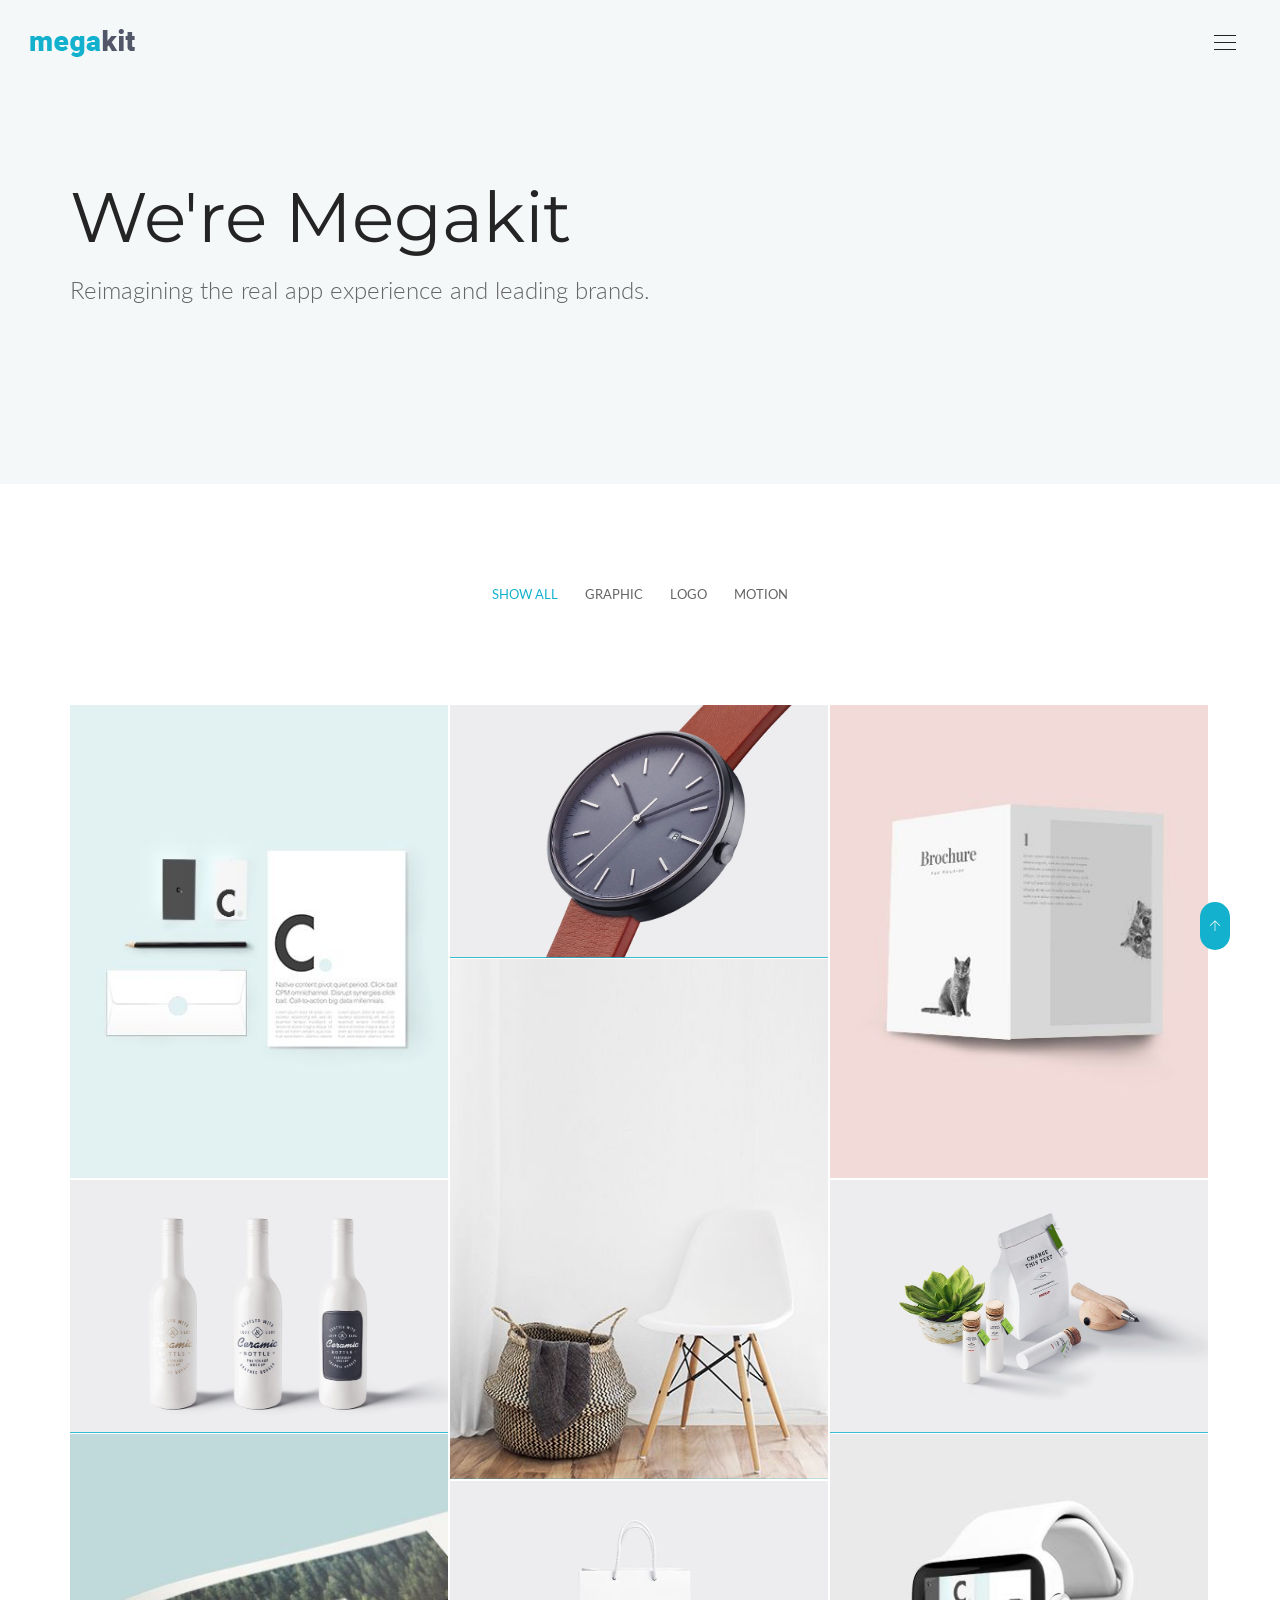
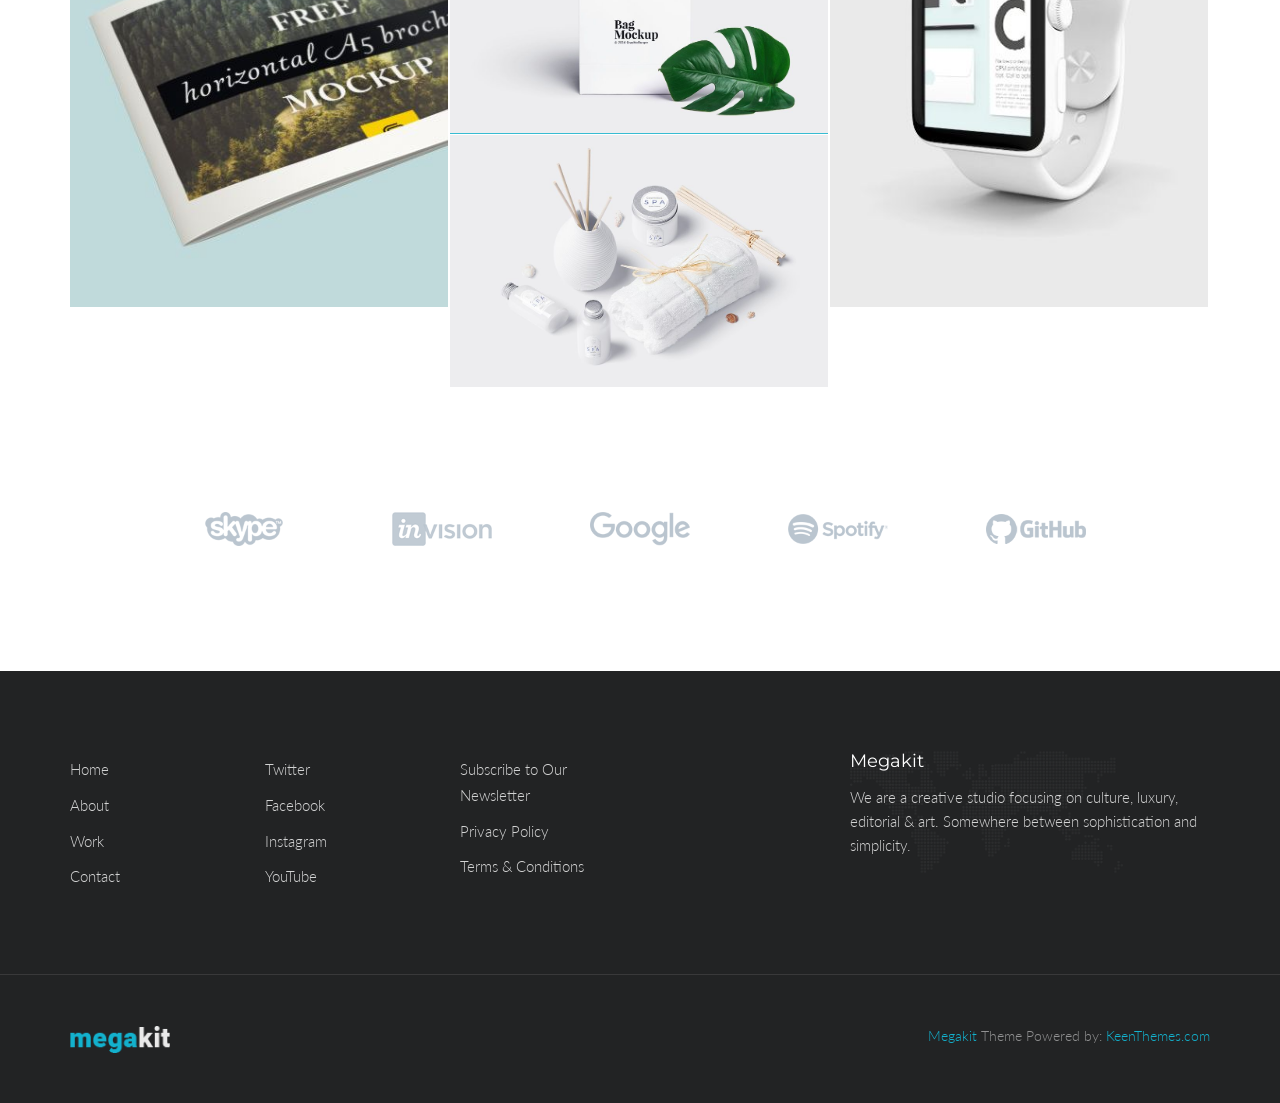
<file: HTML/index_portfolio.html>
<!DOCTYPE html>
<html lang="en" class="no-js">
    <!-- Begin Head -->
    <head>
        <!-- Basic -->
        <meta charset="utf-8"/>
        <meta name="viewport" content="width=device-width, initial-scale=1, shrink-to-fit=no">
        <meta http-equiv="x-ua-compatible" content="ie=edge">
        <title>Megakit - HTML5 Theme</title>
        <meta name="keywords" content="HTML5 Theme" />
        <meta name="description" content="Megakit - HTML5 Theme">
        <meta name="author" content="keenthemes.com">

        <!-- Web Fonts -->
        <link href="https://fonts.googleapis.com/css?family=Lato:300,400,400i|Montserrat:400,700" rel="stylesheet">

        <!-- Vendor Styles -->
        <link href="vendor/bootstrap/css/bootstrap.min.css" rel="stylesheet" type="text/css"/>
        <link href="css/animate.css" rel="stylesheet" type="text/css"/>
        <link href="vendor/themify/themify.css" rel="stylesheet" type="text/css"/>
        <link href="vendor/scrollbar/scrollbar.min.css" rel="stylesheet" type="text/css"/>
        <link href="vendor/swiper/swiper.min.css" rel="stylesheet" type="text/css"/>
        <link href="vendor/cubeportfolio/css/cubeportfolio.min.css" rel="stylesheet" type="text/css"/>

        <!-- Theme Styles -->
        <link href="css/style.css" rel="stylesheet" type="text/css"/>
        <link href="css/global/global.css" rel="stylesheet" type="text/css"/>

        <!-- Favicon -->
        <link rel="shortcut icon" href="img/favicon.ico" type="image/x-icon">
        <link rel="apple-touch-icon" href="img/apple-touch-icon.png">
    </head>
    <!-- End Head -->

    <!-- Body -->
    <body>

        <!--========== HEADER ==========-->
        <header class="navbar-fixed-top s-header js__header-sticky js__header-overlay">
            <!-- Navbar -->
            <div class="s-header__navbar">
                <div class="s-header__container">
                    <div class="s-header__navbar-row">
                        <div class="s-header__navbar-row-col">
                            <!-- Logo -->
                            <div class="s-header__logo">
                                <a href="index.html" class="s-header__logo-link">
                                    <img class="s-header__logo-img" src="img/logo-dark.png" alt="Megakit Logo">
                                </a>
                            </div>
                            <!-- End Logo -->
                        </div>
                        <div class="s-header__navbar-row-col">
                            <!-- Trigger -->
                            <a href="javascript:void(0);" class="s-header__trigger s-header__trigger--dark js__trigger">
                                <span class="s-header__trigger-icon"></span>
                                <svg x="0rem" y="0rem" width="3.125rem" height="3.125rem" viewbox="0 0 54 54">
                                    <circle fill="transparent" stroke="#fff" stroke-width="1" cx="27" cy="27" r="25" stroke-dasharray="157 157" stroke-dashoffset="157"></circle>
                                </svg>
                            </a>
                            <!-- End Trigger -->
                        </div>
                    </div>
                </div>
            </div>
            <!-- End Navbar -->

            <!-- Overlay -->
            <div class="s-header-bg-overlay js__bg-overlay">
                <!-- Nav -->
                <nav class="s-header__nav js__scrollbar">
                    <div class="container-fluid">
                        <!-- Menu List -->                                
                        <ul class="list-unstyled s-header__nav-menu">
                            <li class="s-header__nav-menu-item"><a class="s-header__nav-menu-link s-header__nav-menu-link-divider" href="index.html">Corporate</a></li>
                            <li class="s-header__nav-menu-item"><a class="s-header__nav-menu-link s-header__nav-menu-link-divider" href="index_app_landing.html">App Landing</a></li>
                            <li class="s-header__nav-menu-item"><a class="s-header__nav-menu-link s-header__nav-menu-link-divider -is-active" href="index_portfolio.html">Portfolio</a></li>
                            <li class="s-header__nav-menu-item"><a class="s-header__nav-menu-link s-header__nav-menu-link-divider" href="index_events.html">Events</a></li>
                            <li class="s-header__nav-menu-item"><a class="s-header__nav-menu-link s-header__nav-menu-link-divider" href="index_lawyer.html">Lawyer</a></li>
                            <li class="s-header__nav-menu-item"><a class="s-header__nav-menu-link s-header__nav-menu-link-divider" href="index_clinic.html">Clinic</a></li>
                            <li class="s-header__nav-menu-item"><a class="s-header__nav-menu-link s-header__nav-menu-link-divider" href="index_coming_soon.html">Coming Soon</a></li>
                        </ul>
                        <!-- End Menu List -->

                        <!-- Menu List -->                                
                        <ul class="list-unstyled s-header__nav-menu">
                            <li class="s-header__nav-menu-item"><a class="s-header__nav-menu-link s-header__nav-menu-link-divider" href="about.html">About</a></li>
                            <li class="s-header__nav-menu-item"><a class="s-header__nav-menu-link s-header__nav-menu-link-divider" href="team.html">Team</a></li>
                            <li class="s-header__nav-menu-item"><a class="s-header__nav-menu-link s-header__nav-menu-link-divider" href="services.html">Services</a></li>
                            <li class="s-header__nav-menu-item"><a class="s-header__nav-menu-link s-header__nav-menu-link-divider" href="events.html">Events</a></li>
                            <li class="s-header__nav-menu-item"><a class="s-header__nav-menu-link s-header__nav-menu-link-divider" href="faq.html">FAQ</a></li>
                            <li class="s-header__nav-menu-item"><a class="s-header__nav-menu-link s-header__nav-menu-link-divider" href="contacts.html">Contacts</a></li>
                        </ul>
                        <!-- End Menu List -->
                    </div>
                </nav>
                <!-- End Nav -->
                
                <!-- Action -->
                <ul class="list-inline s-header__action s-header__action--lb">
                    <li class="s-header__action-item"><a class="s-header__action-link -is-active" href="#">En</a></li>
                    <li class="s-header__action-item"><a class="s-header__action-link" href="#">Fr</a></li>
                </ul>
                <!-- End Action -->

                <!-- Action -->
                <ul class="list-inline s-header__action s-header__action--rb">
                    <li class="s-header__action-item">
                        <a class="s-header__action-link" href="https://www.behance.net/keenthemes">
                            <i class="g-padding-r-5--xs ti-facebook"></i>
                            <span class="g-display-none--xs g-display-inline-block--sm">Facebook</span>
                        </a>
                    </li>
                    <li class="s-header__action-item">
                        <a class="s-header__action-link" href="https://twitter.com/keenthemes">
                            <i class="g-padding-r-5--xs ti-twitter"></i>
                            <span class="g-display-none--xs g-display-inline-block--sm">Twitter</span>
                        </a>
                    </li>
                    <li class="s-header__action-item">
                        <a class="s-header__action-link" href="https://dribbble.com/keenthemes">
                            <i class="g-padding-r-5--xs ti-dribbble"></i>
                            <span class="g-display-none--xs g-display-inline-block--sm">Dribbble</span>
                        </a>
                    </li>
                </ul>
                <!-- End Action -->
            </div>
            <!-- End Overlay -->
        </header>
        <!--========== END HEADER ==========-->

        <!--========== PROMO BLOCK ==========-->
        <div class="g-bg-color--sky-light">
            <div class="container g-padding-y-125--xs">
                <div class="g-padding-y-50--xs">
                    <h1 class="g-font-size-35--xs g-font-size-55--sm g-font-size-70--lg">We're Megakit</h1>
                    <p class="g-font-size-22--xs g-font-size-24--md g-margin-b-0--xs">Reimagining the real app experience and leading brands.</p>
                </div>
            </div>
        </div>
        <!--========== END PROMO BLOCK ==========-->

        <!--========== PAGE CONTENT ==========-->
        <!-- Portfolio Filter -->
        <div class="container g-padding-y-100--xs">
            <div class="s-portfolio">
                <div id="js__filters-portfolio-gallery" class="s-portfolio__filter-v1 cbp-l-filters-text cbp-l-filters-center">
                    <div data-filter="*" class="s-portfolio__filter-v1-item cbp-filter-item cbp-filter-item-active">Show All</div>
                    <div data-filter=".graphic" class="s-portfolio__filter-v1-item cbp-filter-item">Graphic</div>
                    <div data-filter=".logos" class="s-portfolio__filter-v1-item cbp-filter-item">Logo</div>
                    <div data-filter=".motion" class="s-portfolio__filter-v1-item cbp-filter-item">Motion</div>
                </div>
            </div>
        </div>
        <!-- End Portfolio Filter -->

        <!-- Portfolio Gallery -->
        <div class="container">
            <div id="js__grid-portfolio-gallery" class="cbp">
                <!-- Item -->
                <div class="s-portfolio__item cbp-item logos motion">
                    <div class="s-portfolio__img-effect">
                        <img src="img/400x500/01.jpg" alt="Portfolio Image">
                    </div>
                    <div class="s-portfolio__caption-hover--cc">
                        <div class="g-margin-b-25--xs">
                            <h2 class="g-font-size-18--xs g-color--white g-margin-b-5--xs">Portfolio Item</h2>
                            <p class="g-color--white-opacity">by KeenThemes Inc.</p>
                        </div>
                        <ul class="list-inline g-ul-li-lr-5--xs g-margin-b-0--xs">
                            <li>
                                <a href="img/400x500/01.jpg" class="cbp-lightbox s-icon s-icon--sm s-icon--white-bg g-radius--circle" data-title="Portfolio Item <br/> by KeenThemes Inc.">
                                    <i class="ti-fullscreen"></i>
                                </a>
                            </li>
                            <li>
                                <a href="http://themeforest.net/item/metronic-responsive-admin-dashboard-template/4021469?ref=keenthemes" class="s-icon s-icon--sm s-icon s-icon--white-bg g-radius--circle">
                                    <i class="ti-link"></i>
                                </a>
                            </li>
                        </ul>
                    </div>
                </div>
                <!-- Item -->
                <div class="s-portfolio__item cbp-item graphic">
                    <div class="s-portfolio__img-effect">
                        <img src="img/970x647/06.jpg" alt="Portfolio Image">
                    </div>
                    <div class="s-portfolio__caption-hover--cc">
                        <div class="g-margin-b-25--xs">
                            <h3 class="g-font-size-18--xs g-color--white g-margin-b-5--xs">Portfolio Item</h3>
                            <p class="g-color--white-opacity">by KeenThemes Inc.</p>
                        </div>
                        <ul class="list-inline g-ul-li-lr-5--xs g-margin-b-0--xs">
                            <li>
                                <a href="img/970x647/06.jpg" class="cbp-lightbox s-icon s-icon--sm s-icon--white-bg g-radius--circle" data-title="Portfolio Item <br/> by KeenThemes Inc.">
                                    <i class="ti-fullscreen"></i>
                                </a>
                            </li>
                            <li>
                                <a href="http://themeforest.net/item/metronic-responsive-admin-dashboard-template/4021469?ref=keenthemes" class="s-icon s-icon--sm s-icon s-icon--white-bg g-radius--circle">
                                    <i class="ti-link"></i>
                                </a>
                            </li>
                        </ul>
                    </div>
                </div>
                <!-- Item -->
                <div class="s-portfolio__item cbp-item logos">
                    <div class="s-portfolio__img-effect">
                        <img src="img/400x500/02.jpg" alt="Portfolio Image">
                    </div>
                    <div class="s-portfolio__caption-hover--cc">
                        <div class="g-margin-b-25--xs">
                            <h4 class="g-font-size-18--xs g-color--white g-margin-b-5--xs">Portfolio Item</h4>
                            <p class="g-color--white-opacity">by KeenThemes Inc.</p>
                        </div>
                        <ul class="list-inline g-ul-li-lr-5--xs g-margin-b-0--xs">
                            <li>
                                <a href="img/400x500/02.jpg" class="cbp-lightbox s-icon s-icon--sm s-icon--white-bg g-radius--circle" data-title="Portfolio Item <br/> by KeenThemes Inc.">
                                    <i class="ti-fullscreen"></i>
                                </a>
                            </li>
                            <li>
                                <a href="http://themeforest.net/item/metronic-responsive-admin-dashboard-template/4021469?ref=keenthemes" class="s-icon s-icon--sm s-icon s-icon--white-bg g-radius--circle">
                                    <i class="ti-link"></i>
                                </a>
                            </li>
                        </ul>
                    </div>
                </div>
                <!-- Item -->
                <div class="s-portfolio__item cbp-item motion graphic">
                    <div class="s-portfolio__img-effect">
                        <img src="img/400x550/01.jpg" alt="Portfolio Image">
                    </div>
                    <div class="s-portfolio__caption-hover--cc">
                        <div class="g-margin-b-25--xs">
                            <h4 class="g-font-size-18--xs g-color--white g-margin-b-5--xs">Portfolio Item</h4>
                            <p class="g-color--white-opacity">by KeenThemes Inc.</p>
                        </div>
                        <ul class="list-inline g-ul-li-lr-5--xs g-margin-b-0--xs">
                            <li>
                                <a href="img/400x550/01.jpg" class="cbp-lightbox s-icon s-icon--sm s-icon--white-bg g-radius--circle" data-title="Portfolio Item <br/> by KeenThemes Inc.">
                                    <i class="ti-fullscreen"></i>
                                </a>
                            </li>
                            <li>
                                <a href="http://themeforest.net/item/metronic-responsive-admin-dashboard-template/4021469?ref=keenthemes" class="s-icon s-icon--sm s-icon s-icon--white-bg g-radius--circle">
                                    <i class="ti-link"></i>
                                </a>
                            </li>
                        </ul>
                    </div>
                </div>
                <!-- Item -->
                <div class="s-portfolio__item cbp-item logos graphic">
                    <div class="s-portfolio__img-effect">
                        <img src="img/970x647/09.jpg" alt="Portfolio Image">
                    </div>
                    <div class="s-portfolio__caption-hover--cc">
                        <div class="g-margin-b-25--xs">
                            <h4 class="g-font-size-18--xs g-color--white g-margin-b-5--xs">Portfolio Item</h4>
                            <p class="g-color--white-opacity">by KeenThemes Inc.</p>
                        </div>
                        <ul class="list-inline g-ul-li-lr-5--xs g-margin-b-0--xs">
                            <li>
                                <a href="img/970x647/09.jpg" class="cbp-lightbox s-icon s-icon--sm s-icon--white-bg g-radius--circle" data-title="Portfolio Item <br/> by KeenThemes Inc.">
                                    <i class="ti-fullscreen"></i>
                                </a>
                            </li>
                            <li>
                                <a href="http://themeforest.net/item/metronic-responsive-admin-dashboard-template/4021469?ref=keenthemes" class="s-icon s-icon--sm s-icon s-icon--white-bg g-radius--circle">
                                    <i class="ti-link"></i>
                                </a>
                            </li>
                        </ul>
                    </div>
                </div>
                <!-- Item -->
                <div class="s-portfolio__item cbp-item motion graphic">
                    <div class="s-portfolio__img-effect">
                        <img src="img/970x647/04.jpg" alt="Portfolio Image">
                    </div>
                    <div class="s-portfolio__caption-hover--cc">
                        <div class="g-margin-b-25--xs">
                            <h4 class="g-font-size-18--xs g-color--white g-margin-b-5--xs">Portfolio Item</h4>
                            <p class="g-color--white-opacity">by KeenThemes Inc.</p>
                        </div>
                        <ul class="list-inline g-ul-li-lr-5--xs g-margin-b-0--xs">
                            <li>
                                <a href="img/970x647/04.jpg" class="cbp-lightbox s-icon s-icon--sm s-icon--white-bg g-radius--circle" data-title="Portfolio Item <br/> by KeenThemes Inc.">
                                    <i class="ti-fullscreen"></i>
                                </a>
                            </li>
                            <li>
                                <a href="http://themeforest.net/item/metronic-responsive-admin-dashboard-template/4021469?ref=keenthemes" class="s-icon s-icon--sm s-icon s-icon--white-bg g-radius--circle">
                                    <i class="ti-link"></i>
                                </a>
                            </li>
                        </ul>
                    </div>
                </div>
                <!-- Item -->
                <div class="s-portfolio__item cbp-item logos">
                    <div class="s-portfolio__img-effect">
                        <img src="img/400x500/03.jpg" alt="Portfolio Image">
                    </div>
                    <div class="s-portfolio__caption-hover--cc">
                        <div class="g-margin-b-25--xs">
                            <h4 class="g-font-size-18--xs g-color--white g-margin-b-5--xs">Portfolio Item</h4>
                            <p class="g-color--white-opacity">by KeenThemes Inc.</p>
                        </div>
                        <ul class="list-inline g-ul-li-lr-5--xs g-margin-b-0--xs">
                            <li>
                                <a href="img/400x500/03.jpg" class="cbp-lightbox s-icon s-icon--sm s-icon--white-bg g-radius--circle" data-title="Portfolio Item <br/> by KeenThemes Inc.">
                                    <i class="ti-fullscreen"></i>
                                </a>
                            </li>
                            <li>
                                <a href="http://themeforest.net/item/metronic-responsive-admin-dashboard-template/4021469?ref=keenthemes" class="s-icon s-icon--sm s-icon s-icon--white-bg g-radius--circle">
                                    <i class="ti-link"></i>
                                </a>
                            </li>
                        </ul>
                    </div>
                </div>
                <!-- Item -->
                <div class="s-portfolio__item cbp-item motion graphic">
                    <div class="s-portfolio__img-effect">
                        <img src="img/400x500/04.jpg" alt="Portfolio Image">
                    </div>
                    <div class="s-portfolio__caption-hover--cc">
                        <div class="g-margin-b-25--xs">
                            <h4 class="g-font-size-18--xs g-color--white g-margin-b-5--xs">Portfolio Item</h4>
                            <p class="g-color--white-opacity">by KeenThemes Inc.</p>
                        </div>
                        <ul class="list-inline g-ul-li-lr-5--xs g-margin-b-0--xs">
                            <li>
                                <a href="img/400x500/04.jpg" class="cbp-lightbox s-icon s-icon--sm s-icon--white-bg g-radius--circle" data-title="Portfolio Item <br/> by KeenThemes Inc.">
                                    <i class="ti-fullscreen"></i>
                                </a>
                            </li>
                            <li>
                                <a href="http://themeforest.net/item/metronic-responsive-admin-dashboard-template/4021469?ref=keenthemes" class="s-icon s-icon--sm s-icon s-icon--white-bg g-radius--circle">
                                    <i class="ti-link"></i>
                                </a>
                            </li>
                        </ul>
                    </div>
                </div>
                <!-- Item -->
                <div class="s-portfolio__item cbp-item motion graphic">
                    <div class="s-portfolio__img-effect">
                        <img src="img/970x647/07.jpg" alt="Portfolio Image">
                    </div>
                    <div class="s-portfolio__caption-hover--cc">
                        <div class="g-margin-b-25--xs">
                            <h4 class="g-font-size-18--xs g-color--white g-margin-b-5--xs">Portfolio Item</h4>
                            <p class="g-color--white-opacity">by KeenThemes Inc.</p>
                        </div>
                        <ul class="list-inline g-ul-li-lr-5--xs g-margin-b-0--xs">
                            <li>
                                <a href="img/970x647/07.jpg" class="cbp-lightbox s-icon s-icon--sm s-icon--white-bg g-radius--circle" data-title="Portfolio Item <br/> by KeenThemes Inc.">
                                    <i class="ti-fullscreen"></i>
                                </a>
                            </li>
                            <li>
                                <a href="http://themeforest.net/item/metronic-responsive-admin-dashboard-template/4021469?ref=keenthemes" class="s-icon s-icon--sm s-icon s-icon--white-bg g-radius--circle">
                                    <i class="ti-link"></i>
                                </a>
                            </li>
                        </ul>
                    </div>
                </div>
                <!-- Item -->
                <div class="s-portfolio__item cbp-item motion graphic">
                    <div class="s-portfolio__img-effect">
                        <img src="img/970x647/05.jpg" alt="Portfolio Image">
                    </div>
                    <div class="s-portfolio__caption-hover--cc">
                        <div class="g-margin-b-25--xs">
                            <h4 class="g-font-size-18--xs g-color--white g-margin-b-5--xs">Portfolio Item</h4>
                            <p class="g-color--white-opacity">by KeenThemes Inc.</p>
                        </div>
                        <ul class="list-inline g-ul-li-lr-5--xs g-margin-b-0--xs">
                            <li>
                                <a href="img/970x647/05.jpg" class="cbp-lightbox s-icon s-icon--sm s-icon--white-bg g-radius--circle" data-title="Portfolio Item <br/> by KeenThemes Inc.">
                                    <i class="ti-fullscreen"></i>
                                </a>
                            </li>
                            <li>
                                <a href="http://themeforest.net/item/metronic-responsive-admin-dashboard-template/4021469?ref=keenthemes" class="s-icon s-icon--sm s-icon s-icon--white-bg g-radius--circle">
                                    <i class="ti-link"></i>
                                </a>
                            </li>
                        </ul>
                    </div>
                </div>
                <!-- End Item -->
            </div>
            <!-- End Portfolio Gallery -->
        </div>
        <!-- End Portfolio -->

        <!-- Clients -->
        <div class="g-container--md g-padding-y-80--xs g-padding-y-125--sm">
            <!-- Swiper Clients -->
            <div class="s-swiper js__swiper-clients">
                <div class="swiper-wrapper">
                    <div class="swiper-slide">
                        <div class="wow fadeIn" data-wow-duration=".3" data-wow-delay=".1s">
                            <img class="s-clients-v1" src="img/clients/01-dark.png" alt="Clients Logo">
                        </div>
                    </div>
                    <div class="swiper-slide">
                        <div class="wow fadeIn" data-wow-duration=".3" data-wow-delay=".2s">
                            <img class="s-clients-v1" src="img/clients/02-dark.png" alt="Clients Logo">
                        </div>
                    </div>
                    <div class="swiper-slide">
                        <div class="wow fadeIn" data-wow-duration=".3" data-wow-delay=".3s">
                            <img class="s-clients-v1" src="img/clients/03-dark.png" alt="Clients Logo">
                        </div>
                    </div>
                    <div class="swiper-slide">
                        <div class="wow fadeIn" data-wow-duration=".3" data-wow-delay=".4s">
                            <img class="s-clients-v1" src="img/clients/04-dark.png" alt="Clients Logo">
                        </div>
                    </div>
                    <div class="swiper-slide">
                        <div class="wow fadeIn" data-wow-duration=".3" data-wow-delay=".5s">
                            <img class="s-clients-v1" src="img/clients/05-dark.png" alt="Clients Logo">
                        </div>
                    </div>
                </div>
            </div>
            <!-- End Swiper Clients -->
        </div>
        <!-- End Clients -->
        <!--========== END PAGE CONTENT ==========-->

        <!--========== FOOTER ==========-->
        <footer class="g-bg-color--dark">
            <!-- Links -->
            <div class="g-hor-divider__dashed--white-opacity-lightest">
                <div class="container g-padding-y-80--xs">
                    <div class="row">
                        <div class="col-sm-2 g-margin-b-20--xs g-margin-b-0--md">
                            <ul class="list-unstyled g-ul-li-tb-5--xs g-margin-b-0--xs">
                                <li><a class="g-font-size-15--xs g-color--white-opacity" href="http://themeforest.net/item/metronic-responsive-admin-dashboard-template/4021469?ref=keenthemes">Home</a></li>
                                <li><a class="g-font-size-15--xs g-color--white-opacity" href="http://themeforest.net/item/metronic-responsive-admin-dashboard-template/4021469?ref=keenthemes">About</a></li>
                                <li><a class="g-font-size-15--xs g-color--white-opacity" href="http://themeforest.net/item/metronic-responsive-admin-dashboard-template/4021469?ref=keenthemes">Work</a></li>
                                <li><a class="g-font-size-15--xs g-color--white-opacity" href="http://themeforest.net/item/metronic-responsive-admin-dashboard-template/4021469?ref=keenthemes">Contact</a></li>
                            </ul>
                        </div>
                        <div class="col-sm-2 g-margin-b-20--xs g-margin-b-0--md">
                            <ul class="list-unstyled g-ul-li-tb-5--xs g-margin-b-0--xs">
                                <li><a class="g-font-size-15--xs g-color--white-opacity" href="http://themeforest.net/item/metronic-responsive-admin-dashboard-template/4021469?ref=keenthemes">Twitter</a></li>
                                <li><a class="g-font-size-15--xs g-color--white-opacity" href="http://themeforest.net/item/metronic-responsive-admin-dashboard-template/4021469?ref=keenthemes">Facebook</a></li>
                                <li><a class="g-font-size-15--xs g-color--white-opacity" href="http://themeforest.net/item/metronic-responsive-admin-dashboard-template/4021469?ref=keenthemes">Instagram</a></li>
                                <li><a class="g-font-size-15--xs g-color--white-opacity" href="http://themeforest.net/item/metronic-responsive-admin-dashboard-template/4021469?ref=keenthemes">YouTube</a></li>
                            </ul>
                        </div>
                        <div class="col-sm-2 g-margin-b-40--xs g-margin-b-0--md">
                            <ul class="list-unstyled g-ul-li-tb-5--xs g-margin-b-0--xs">
                                <li><a class="g-font-size-15--xs g-color--white-opacity" href="http://themeforest.net/item/metronic-responsive-admin-dashboard-template/4021469?ref=keenthemes">Subscribe to Our Newsletter</a></li>
                                <li><a class="g-font-size-15--xs g-color--white-opacity" href="http://themeforest.net/item/metronic-responsive-admin-dashboard-template/4021469?ref=keenthemes">Privacy Policy</a></li>
                                <li><a class="g-font-size-15--xs g-color--white-opacity" href="http://themeforest.net/item/metronic-responsive-admin-dashboard-template/4021469?ref=keenthemes">Terms &amp; Conditions</a></li>
                            </ul>
                        </div>
                        <div class="col-md-4 col-md-offset-2 col-sm-5 col-sm-offset-1 s-footer__logo g-padding-y-50--xs g-padding-y-0--md">
                            <h3 class="g-font-size-18--xs g-color--white">Megakit</h3>
                            <p class="g-color--white-opacity">We are a creative studio focusing on culture, luxury, editorial &amp; art. Somewhere between sophistication and simplicity.</p>
                        </div>
                    </div>
                </div>
            </div>
            <!-- End Links -->

            <!-- Copyright -->
            <div class="container g-padding-y-50--xs">
                <div class="row">
                    <div class="col-xs-6">
                        <a href="index.html">
                            <img class="g-width-100--xs g-height-auto--xs" src="img/logo.png" alt="Megakit Logo">
                        </a>
                    </div>
                    <div class="col-xs-6 g-text-right--xs">
                        <p class="g-font-size-14--xs g-margin-b-0--xs g-color--white-opacity-light"><a href="http://keenthemes.com/preview/Megakit/">Megakit</a> Theme Powered by: <a href="http://www.keenthemes.com/">KeenThemes.com</a></p>
                    </div>
                </div>
            </div>
            <!-- End Copyright -->
        </footer>
        <!--========== END FOOTER ==========-->

        <!-- Back To Top -->
        <a href="javascript:void(0);" class="s-back-to-top js__back-to-top"></a>

        <!--========== JAVASCRIPTS (Load javascripts at bottom, this will reduce page load time) ==========-->
        <!-- Vendor -->
        <script type="text/javascript" src="vendor/jquery.min.js"></script>
        <script type="text/javascript" src="vendor/jquery.migrate.min.js"></script>
        <script type="text/javascript" src="vendor/bootstrap/js/bootstrap.min.js"></script>
        <script type="text/javascript" src="vendor/jquery.smooth-scroll.min.js"></script>
        <script type="text/javascript" src="vendor/jquery.back-to-top.min.js"></script>
        <script type="text/javascript" src="vendor/scrollbar/jquery.scrollbar.min.js"></script>
        <script type="text/javascript" src="vendor/swiper/swiper.jquery.min.js"></script>
        <script type="text/javascript" src="vendor/cubeportfolio/js/jquery.cubeportfolio.min.js"></script>
        <script type="text/javascript" src="vendor/jquery.wow.min.js"></script>

        <!-- General Components and Settings -->
        <script type="text/javascript" src="js/global.min.js"></script>
        <script type="text/javascript" src="js/components/header-sticky.min.js"></script>
        <script type="text/javascript" src="js/components/scrollbar.min.js"></script>
        <script type="text/javascript" src="js/components/swiper.min.js"></script>
        <script type="text/javascript" src="js/components/portfolio-3-col.min.js"></script>
        <script type="text/javascript" src="js/components/wow.min.js"></script>
        <!--========== END JAVASCRIPTS ==========-->

    </body>
    <!-- End Body -->
</html>
</file>
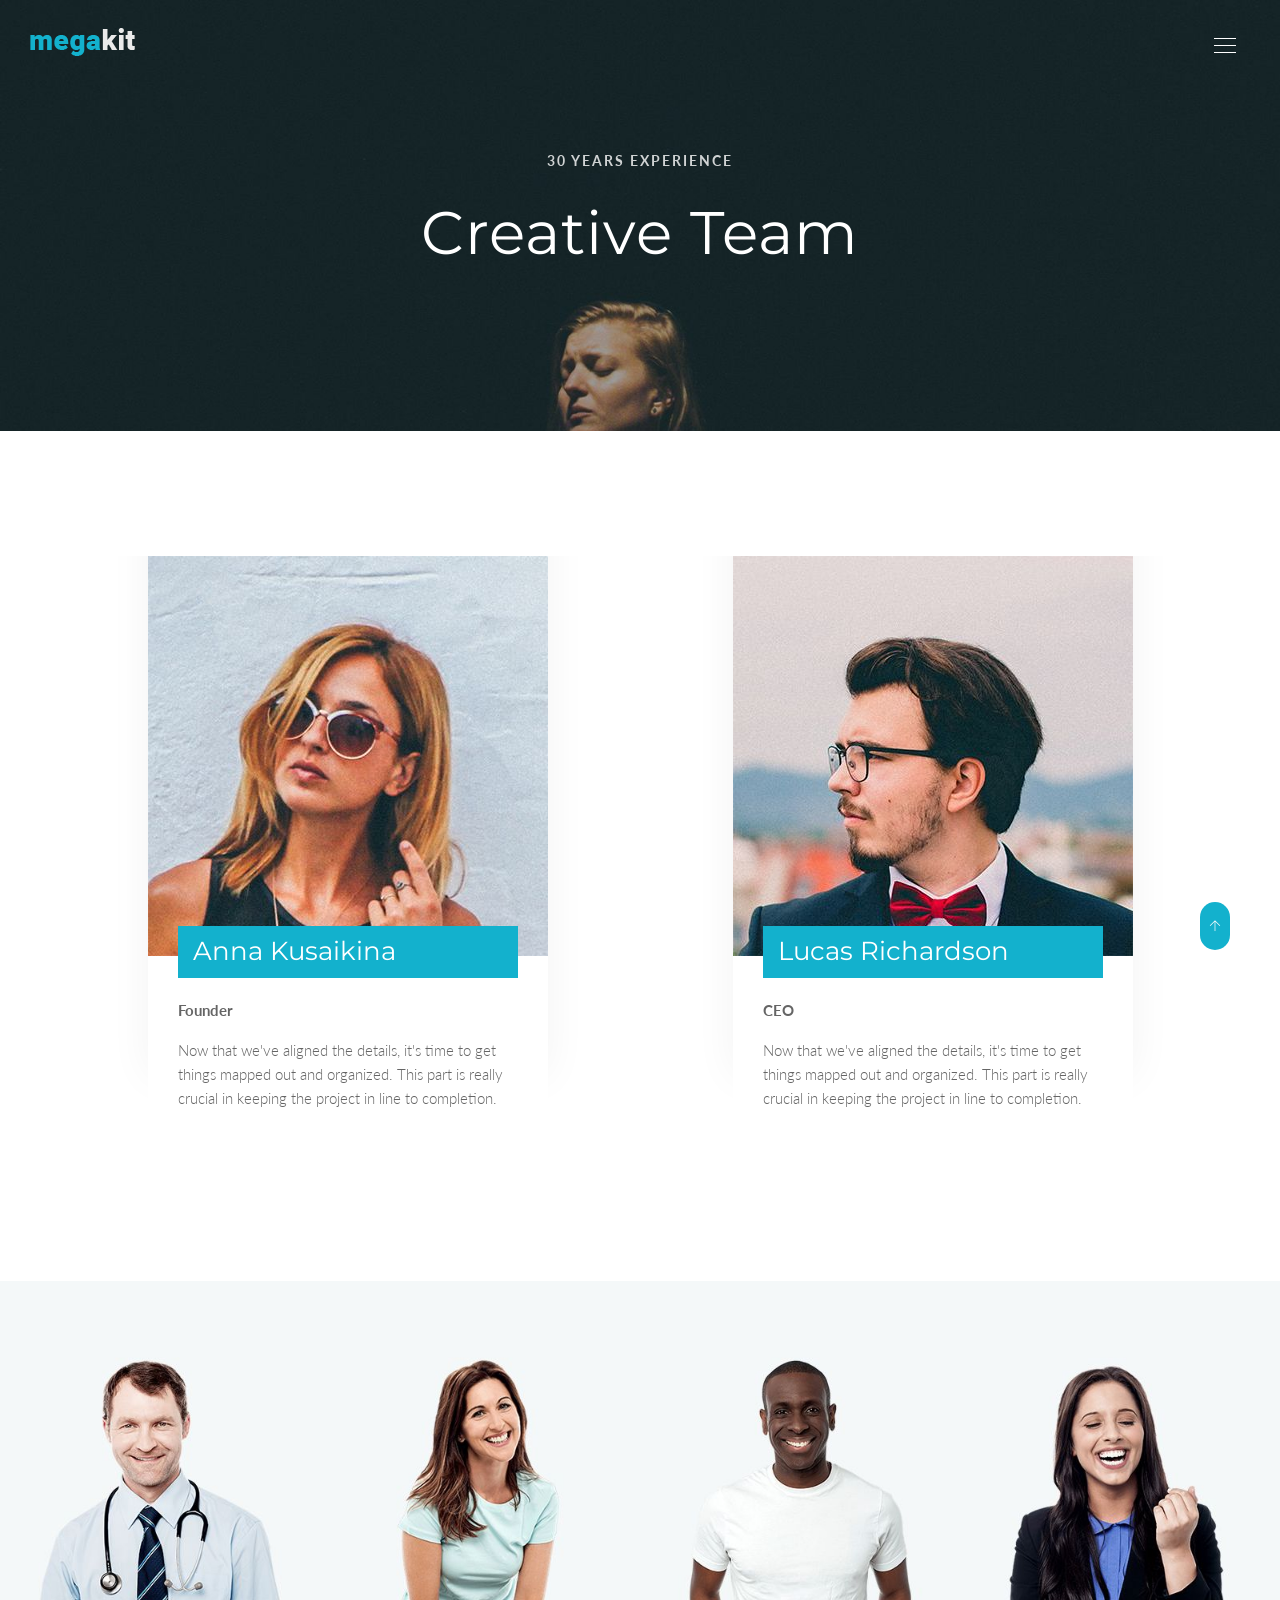
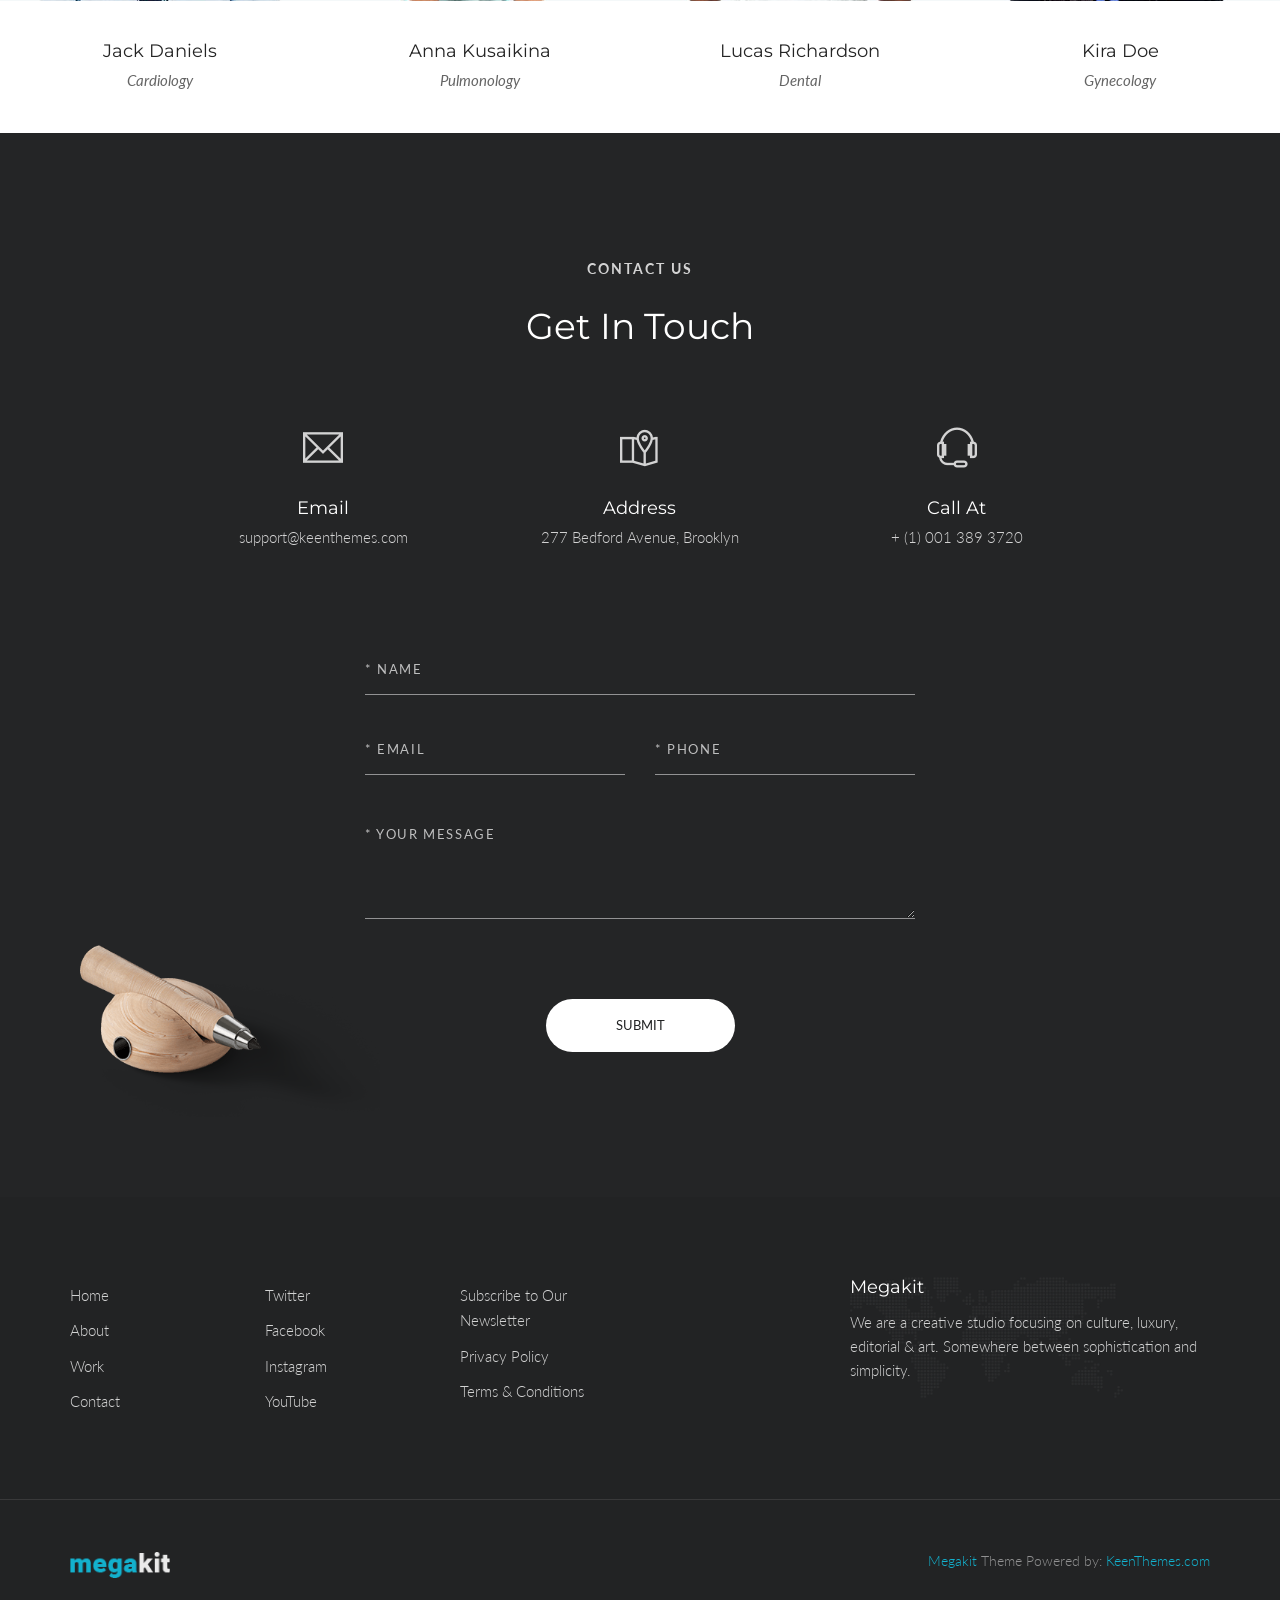
<file: HTML/team.html>
<!DOCTYPE html>
<html lang="en" class="no-js">
    <!-- Begin Head -->
    <head>
        <!-- Basic -->
        <meta charset="utf-8"/>
        <meta name="viewport" content="width=device-width, initial-scale=1, shrink-to-fit=no">
        <meta http-equiv="x-ua-compatible" content="ie=edge">
        <title>Megakit - HTML5 Theme</title>
        <meta name="keywords" content="HTML5 Theme" />
        <meta name="description" content="Megakit - HTML5 Theme">
        <meta name="author" content="keenthemes.com">

        <!-- Web Fonts -->
        <link href="https://fonts.googleapis.com/css?family=Lato:300,400,400i|Montserrat:400,700" rel="stylesheet">

        <!-- Vendor Styles -->
        <link href="vendor/bootstrap/css/bootstrap.min.css" rel="stylesheet" type="text/css"/>
        <link href="css/animate.css" rel="stylesheet" type="text/css"/>
        <link href="vendor/themify/themify.css" rel="stylesheet" type="text/css"/>
        <link href="vendor/scrollbar/scrollbar.min.css" rel="stylesheet" type="text/css"/>

        <!-- Theme Styles -->
        <link href="css/style.css" rel="stylesheet" type="text/css"/>
        <link href="css/global/global.css" rel="stylesheet" type="text/css"/>

        <!-- Favicon -->
        <link rel="shortcut icon" href="img/favicon.ico" type="image/x-icon">
        <link rel="apple-touch-icon" href="img/apple-touch-icon.png">
    </head>
    <!-- End Head -->

    <!-- Body -->
    <body>

        <!--========== HEADER ==========-->
        <header class="navbar-fixed-top s-header js__header-sticky js__header-overlay">
            <!-- Navbar -->
            <div class="s-header__navbar">
                <div class="s-header__container">
                    <div class="s-header__navbar-row">
                        <div class="s-header__navbar-row-col">
                            <!-- Logo -->
                            <div class="s-header__logo">
                                <a href="index.html" class="s-header__logo-link">
                                    <img class="s-header__logo-img s-header__logo-img-default" src="img/logo.png" alt="Megakit Logo">
                                    <img class="s-header__logo-img s-header__logo-img-shrink" src="img/logo-dark.png" alt="Megakit Logo">
                                </a>
                            </div>
                            <!-- End Logo -->
                        </div>
                        <div class="s-header__navbar-row-col">
                            <!-- Trigger -->
                            <a href="javascript:void(0);" class="s-header__trigger js__trigger">
                                <span class="s-header__trigger-icon"></span>
                                <svg x="0rem" y="0rem" width="3.125rem" height="3.125rem" viewbox="0 0 54 54">
                                    <circle fill="transparent" stroke="#fff" stroke-width="1" cx="27" cy="27" r="25" stroke-dasharray="157 157" stroke-dashoffset="157"></circle>
                                </svg>
                            </a>
                            <!-- End Trigger -->
                        </div>
                    </div>
                </div>
            </div>
            <!-- End Navbar -->

            <!-- Overlay -->
            <div class="s-header-bg-overlay js__bg-overlay">
                <!-- Nav -->
                <nav class="s-header__nav js__scrollbar">
                    <div class="container-fluid">
                        <!-- Menu List -->                                
                        <ul class="list-unstyled s-header__nav-menu">
                            <li class="s-header__nav-menu-item"><a class="s-header__nav-menu-link s-header__nav-menu-link-divider" href="index.html">Corporate</a></li>
                            <li class="s-header__nav-menu-item"><a class="s-header__nav-menu-link s-header__nav-menu-link-divider" href="index_app_landing.html">App Landing</a></li>
                            <li class="s-header__nav-menu-item"><a class="s-header__nav-menu-link s-header__nav-menu-link-divider" href="index_portfolio.html">Portfolio</a></li>
                            <li class="s-header__nav-menu-item"><a class="s-header__nav-menu-link s-header__nav-menu-link-divider" href="index_events.html">Events</a></li>
                            <li class="s-header__nav-menu-item"><a class="s-header__nav-menu-link s-header__nav-menu-link-divider" href="index_lawyer.html">Lawyer</a></li>
                            <li class="s-header__nav-menu-item"><a class="s-header__nav-menu-link s-header__nav-menu-link-divider" href="index_clinic.html">Clinic</a></li>
                            <li class="s-header__nav-menu-item"><a class="s-header__nav-menu-link s-header__nav-menu-link-divider" href="index_coming_soon.html">Coming Soon</a></li>
                        </ul>
                        <!-- End Menu List -->

                        <!-- Menu List -->                                
                        <ul class="list-unstyled s-header__nav-menu">
                            <li class="s-header__nav-menu-item"><a class="s-header__nav-menu-link s-header__nav-menu-link-divider" href="about.html">About</a></li>
                            <li class="s-header__nav-menu-item"><a class="s-header__nav-menu-link s-header__nav-menu-link-divider -is-active" href="team.html">Team</a></li>
                            <li class="s-header__nav-menu-item"><a class="s-header__nav-menu-link s-header__nav-menu-link-divider" href="services.html">Services</a></li>
                            <li class="s-header__nav-menu-item"><a class="s-header__nav-menu-link s-header__nav-menu-link-divider" href="events.html">Events</a></li>
                            <li class="s-header__nav-menu-item"><a class="s-header__nav-menu-link s-header__nav-menu-link-divider" href="faq.html">FAQ</a></li>
                            <li class="s-header__nav-menu-item"><a class="s-header__nav-menu-link s-header__nav-menu-link-divider" href="contacts.html">Contacts</a></li>
                        </ul>
                        <!-- End Menu List -->
                    </div>
                </nav>
                <!-- End Nav -->
                
                <!-- Action -->
                <ul class="list-inline s-header__action s-header__action--lb">
                    <li class="s-header__action-item"><a class="s-header__action-link -is-active" href="#">En</a></li>
                    <li class="s-header__action-item"><a class="s-header__action-link" href="#">Fr</a></li>
                </ul>
                <!-- End Action -->

                <!-- Action -->
                <ul class="list-inline s-header__action s-header__action--rb">
                    <li class="s-header__action-item">
                        <a class="s-header__action-link" href="https://www.behance.net/keenthemes">
                            <i class="g-padding-r-5--xs ti-facebook"></i>
                            <span class="g-display-none--xs g-display-inline-block--sm">Facebook</span>
                        </a>
                    </li>
                    <li class="s-header__action-item">
                        <a class="s-header__action-link" href="https://twitter.com/keenthemes">
                            <i class="g-padding-r-5--xs ti-twitter"></i>
                            <span class="g-display-none--xs g-display-inline-block--sm">Twitter</span>
                        </a>
                    </li>
                    <li class="s-header__action-item">
                        <a class="s-header__action-link" href="https://dribbble.com/keenthemes">
                            <i class="g-padding-r-5--xs ti-dribbble"></i>
                            <span class="g-display-none--xs g-display-inline-block--sm">Dribbble</span>
                        </a>
                    </li>
                </ul>
                <!-- End Action -->
            </div>
            <!-- End Overlay -->
        </header>
        <!--========== END HEADER ==========-->

        <!--========== PROMO BLOCK ==========-->
        <div class="g-bg-position--center js__parallax-window" style="background: url(img/1920x1080/09.jpg) 50% 0 no-repeat fixed;">
            <div class="g-container--md g-text-center--xs g-padding-y-150--xs">
                <p class="text-uppercase g-font-size-14--xs g-font-weight--700 g-color--white-opacity g-letter-spacing--2 g-margin-b-25--xs">30 years experience</p>
                <h1 class="g-font-size-40--xs g-font-size-50--sm g-font-size-60--md g-color--white g-letter-spacing--1">Creative Team</h1>
            </div>
        </div>
        <!--========== END PROMO BLOCK ==========-->

        <!--========== PAGE CONTENT ==========-->
        <!-- Speakers -->
        <div class="container g-padding-y-80--xs g-padding-y-125--sm">
            <div class="row g-overflow--hidden">
                <div class="col-xs-6 g-full-width--xs g-margin-b-30--xs g-margin-b-0--lg">
                    <!-- Speaker -->
                    <div class="center-block g-box-shadow__dark-lightest-v1 g-width-100-percent--xs g-width-400--lg">
                        <img class="img-responsive g-width-100-percent--xs" src="img/400x400/02.jpg" alt="Image">
                        <div class="g-position--overlay g-padding-x-30--xs g-padding-y-30--xs g-margin-t-o-60--xs">
                            <div class="g-bg-color--primary g-padding-x-15--xs g-padding-y-10--xs g-margin-b-20--xs">
                                <h4 class="g-font-size-22--xs g-font-size-26--sm g-color--white g-margin-b-0--xs">Anna Kusaikina</h4>
                            </div>
                            <p class="g-font-weight--700">Founder</p>
                            <p>Now that we've aligned the details, it's time to get things mapped out and organized. This part is really crucial in keeping the project in line to completion.</p>
                        </div>
                    </div>
                    <!-- End Speaker -->
                </div>
                <div class="col-xs-6 g-full-width--xs">
                    <!-- Speaker -->
                    <div class="center-block g-box-shadow__dark-lightest-v1 g-width-100-percent--xs g-width-400--lg">
                        <img class="img-responsive g-width-100-percent--xs" src="img/400x400/01.jpg" alt="Image">
                        <div class="g-position--overlay g-padding-x-30--xs g-padding-y-30--xs g-margin-t-o-60--xs">
                            <div class="g-bg-color--primary g-padding-x-15--xs g-padding-y-10--xs g-margin-b-20--xs">
                                <h4 class="g-font-size-22--xs g-font-size-26--sm g-color--white g-margin-b-0--xs">Lucas Richardson</h4>
                            </div>
                            <p class="g-font-weight--700">CEO</p>
                            <p>Now that we've aligned the details, it's time to get things mapped out and organized. This part is really crucial in keeping the project in line to completion.</p>
                        </div>
                    </div>
                    <!-- End Speaker -->
                </div>
            </div>
        </div>
        <!-- End Speakers -->

        <!-- Team -->
        <div class="row g-row-col--0">
            <div class="col-md-3 col-xs-6 g-full-width--xs">
                <div class="wow fadeInUp" data-wow-duration=".3" data-wow-delay=".1s">
                    <!-- Team -->
                    <div class="s-team-v1">
                        <img class="img-responsive g-width-100-percent--xs" src="img/400x400/03.jpg" alt="Image">
                        <div class="g-text-center--xs g-bg-color--white g-padding-x-30--xs g-padding-y-40--xs">
                            <h2 class="g-font-size-18--xs g-margin-b-5--xs">Jack Daniels</h2>
                            <span class="g-font-size-15--xs g-color--text"><i>Cardiology</i></span>
                        </div>
                    </div>
                    <!-- End Team -->
                </div>
            </div>
            <div class="col-md-3 col-xs-6 g-full-width--xs">
                <div class="wow fadeInUp" data-wow-duration=".3" data-wow-delay=".2s">
                    <!-- Team -->
                    <div class="s-team-v1">
                        <img class="img-responsive g-width-100-percent--xs" src="img/400x400/04.jpg" alt="Image">
                        <div class="g-text-center--xs g-bg-color--white g-padding-x-30--xs g-padding-y-40--xs">
                            <h3 class="g-font-size-18--xs g-margin-b-5--xs">Anna Kusaikina</h3>
                            <span class="g-font-size-15--xs g-color--text"><i>Pulmonology</i></span>
                        </div>
                    </div>
                    <!-- End Team -->
                </div>
            </div>
            <div class="col-md-3 col-xs-6 g-full-width--xs">
                <div class="wow fadeInUp" data-wow-duration=".3" data-wow-delay=".3s">
                    <!-- Team -->
                    <div class="s-team-v1">
                        <img class="img-responsive g-width-100-percent--xs" src="img/400x400/05.jpg" alt="Image">
                        <div class="g-text-center--xs g-bg-color--white g-padding-x-30--xs g-padding-y-40--xs">
                            <h4 class="g-font-size-18--xs g-margin-b-5--xs">Lucas Richardson</h4>
                            <span class="g-font-size-15--xs g-color--text"><i>Dental</i></span>
                        </div>
                    </div>
                    <!-- End Team -->
                </div>
            </div>
            <div class="col-md-3 col-xs-6 g-full-width--xs">
                <div class="wow fadeInUp" data-wow-duration=".3" data-wow-delay=".4s">
                    <!-- Team -->
                    <div class="s-team-v1">
                        <img class="img-responsive g-width-100-percent--xs" src="img/400x400/06.jpg" alt="Image">
                        <div class="g-text-center--xs g-bg-color--white g-padding-x-30--xs g-padding-y-40--xs">
                            <h4 class="g-font-size-18--xs g-margin-b-5--xs">Kira Doe</h4>
                            <span class="g-font-size-15--xs g-color--text"><i>Gynecology</i></span>
                        </div>
                    </div>
                    <!-- End Team -->
                </div>
            </div>
        </div>
        <!-- End Team -->

        <!-- Feedback Form -->
        <div class="g-position--relative g-bg-color--dark-light">
            <div class="g-container--md g-padding-y-80--xs g-padding-y-125--sm">
                <div class="g-text-center--xs g-margin-b-80--xs">
                    <p class="text-uppercase g-font-size-14--xs g-font-weight--700 g-color--white-opacity g-letter-spacing--2 g-margin-b-25--xs">Contact Us</p>
                    <h2 class="g-font-size-32--xs g-font-size-36--md g-color--white">Get in Touch</h2>
                </div>
                <div class="row g-row-col--5 g-margin-b-80--xs">
                    <div class="col-xs-4 g-full-width--xs g-margin-b-50--xs g-margin-b-0--sm">
                        <div class="g-text-center--xs">
                            <i class="g-display-block--xs g-font-size-40--xs g-color--white-opacity g-margin-b-30--xs ti-email"></i>
                            <h4 class="g-font-size-18--xs g-color--white g-margin-b-5--xs">Email</h4>
                            <p class="g-color--white-opacity">support@keenthemes.com</p>
                        </div>
                    </div>
                    <div class="col-xs-4 g-full-width--xs g-margin-b-50--xs g-margin-b-0--sm">
                        <div class="g-text-center--xs">
                            <i class="g-display-block--xs g-font-size-40--xs g-color--white-opacity g-margin-b-30--xs ti-map-alt"></i>
                            <h4 class="g-font-size-18--xs g-color--white g-margin-b-5--xs">Address</h4>
                            <p class="g-color--white-opacity">277 Bedford Avenue, Brooklyn</p>
                        </div>
                    </div>
                    <div class="col-xs-4 g-full-width--xs">
                        <div class="g-text-center--xs">
                            <i class="g-display-block--xs g-font-size-40--xs g-color--white-opacity g-margin-b-30--xs ti-headphone-alt"></i>
                            <h4 class="g-font-size-18--xs g-color--white g-margin-b-5--xs">Call at</h4>
                            <p class="g-color--white-opacity">+ (1) 001 389 3720</p>
                        </div>
                    </div>
                </div>
                <form class="center-block g-width-500--sm g-width-550--md">
                    <div class="g-margin-b-30--xs">
                        <input type="text" class="form-control s-form-v3__input" placeholder="* Name">
                    </div>
                    <div class="row g-row-col-5 g-margin-b-50--xs">
                        <div class="col-sm-6 g-margin-b-30--xs g-margin-b-0--md">
                            <input type="email" class="form-control s-form-v3__input" placeholder="* Email">
                        </div>
                        <div class="col-sm-6">
                            <input type="text" class="form-control s-form-v3__input" placeholder="* Phone">
                        </div>
                    </div>
                    <div class="g-margin-b-80--xs">
                        <textarea class="form-control s-form-v3__input" rows="5" placeholder="* Your message"></textarea>
                    </div>
                    <div class="g-text-center--xs">
                        <button type="submit" class="text-uppercase s-btn s-btn--md s-btn--white-bg g-radius--50 g-padding-x-70--xs g-margin-b-20--xs">Submit</button>
                    </div>
                </form>
            </div>
            <img class="s-mockup-v2" src="img/mockups/pencil-01.png" alt="Mockup Image">
        </div>
        <!-- End Feedback Form -->
        <!--========== END PAGE CONTENT ==========-->

        <!--========== FOOTER ==========-->
        <footer class="g-bg-color--dark">
            <!-- Links -->
            <div class="g-hor-divider__dashed--white-opacity-lightest">
                <div class="container g-padding-y-80--xs">
                    <div class="row">
                        <div class="col-sm-2 g-margin-b-20--xs g-margin-b-0--md">
                            <ul class="list-unstyled g-ul-li-tb-5--xs g-margin-b-0--xs">
                                <li><a class="g-font-size-15--xs g-color--white-opacity" href="http://themeforest.net/item/metronic-responsive-admin-dashboard-template/4021469?ref=keenthemes">Home</a></li>
                                <li><a class="g-font-size-15--xs g-color--white-opacity" href="http://themeforest.net/item/metronic-responsive-admin-dashboard-template/4021469?ref=keenthemes">About</a></li>
                                <li><a class="g-font-size-15--xs g-color--white-opacity" href="http://themeforest.net/item/metronic-responsive-admin-dashboard-template/4021469?ref=keenthemes">Work</a></li>
                                <li><a class="g-font-size-15--xs g-color--white-opacity" href="http://themeforest.net/item/metronic-responsive-admin-dashboard-template/4021469?ref=keenthemes">Contact</a></li>
                            </ul>
                        </div>
                        <div class="col-sm-2 g-margin-b-20--xs g-margin-b-0--md">
                            <ul class="list-unstyled g-ul-li-tb-5--xs g-margin-b-0--xs">
                                <li><a class="g-font-size-15--xs g-color--white-opacity" href="http://themeforest.net/item/metronic-responsive-admin-dashboard-template/4021469?ref=keenthemes">Twitter</a></li>
                                <li><a class="g-font-size-15--xs g-color--white-opacity" href="http://themeforest.net/item/metronic-responsive-admin-dashboard-template/4021469?ref=keenthemes">Facebook</a></li>
                                <li><a class="g-font-size-15--xs g-color--white-opacity" href="http://themeforest.net/item/metronic-responsive-admin-dashboard-template/4021469?ref=keenthemes">Instagram</a></li>
                                <li><a class="g-font-size-15--xs g-color--white-opacity" href="http://themeforest.net/item/metronic-responsive-admin-dashboard-template/4021469?ref=keenthemes">YouTube</a></li>
                            </ul>
                        </div>
                        <div class="col-sm-2 g-margin-b-40--xs g-margin-b-0--md">
                            <ul class="list-unstyled g-ul-li-tb-5--xs g-margin-b-0--xs">
                                <li><a class="g-font-size-15--xs g-color--white-opacity" href="http://themeforest.net/item/metronic-responsive-admin-dashboard-template/4021469?ref=keenthemes">Subscribe to Our Newsletter</a></li>
                                <li><a class="g-font-size-15--xs g-color--white-opacity" href="http://themeforest.net/item/metronic-responsive-admin-dashboard-template/4021469?ref=keenthemes">Privacy Policy</a></li>
                                <li><a class="g-font-size-15--xs g-color--white-opacity" href="http://themeforest.net/item/metronic-responsive-admin-dashboard-template/4021469?ref=keenthemes">Terms &amp; Conditions</a></li>
                            </ul>
                        </div>
                        <div class="col-md-4 col-md-offset-2 col-sm-5 col-sm-offset-1 s-footer__logo g-padding-y-50--xs g-padding-y-0--md">
                            <h3 class="g-font-size-18--xs g-color--white">Megakit</h3>
                            <p class="g-color--white-opacity">We are a creative studio focusing on culture, luxury, editorial &amp; art. Somewhere between sophistication and simplicity.</p>
                        </div>
                    </div>
                </div>
            </div>
            <!-- End Links -->

            <!-- Copyright -->
            <div class="container g-padding-y-50--xs">
                <div class="row">
                    <div class="col-xs-6">
                        <a href="index.html">
                            <img class="g-width-100--xs g-height-auto--xs" src="img/logo.png" alt="Megakit Logo">
                        </a>
                    </div>
                    <div class="col-xs-6 g-text-right--xs">
                        <p class="g-font-size-14--xs g-margin-b-0--xs g-color--white-opacity-light"><a href="http://keenthemes.com/preview/Megakit/">Megakit</a> Theme Powered by: <a href="http://www.keenthemes.com/">KeenThemes.com</a></p>
                    </div>
                </div>
            </div>
            <!-- End Copyright -->
        </footer>
        <!--========== END FOOTER ==========-->

        <!-- Back To Top -->
        <a href="javascript:void(0);" class="s-back-to-top js__back-to-top"></a>

        <!--========== JAVASCRIPTS (Load javascripts at bottom, this will reduce page load time) ==========-->
        <!-- Vendor -->
        <script type="text/javascript" src="vendor/jquery.min.js"></script>
        <script type="text/javascript" src="vendor/jquery.migrate.min.js"></script>
        <script type="text/javascript" src="vendor/bootstrap/js/bootstrap.min.js"></script>
        <script type="text/javascript" src="vendor/jquery.smooth-scroll.min.js"></script>
        <script type="text/javascript" src="vendor/jquery.back-to-top.min.js"></script>
        <script type="text/javascript" src="vendor/scrollbar/jquery.scrollbar.min.js"></script>
        <script type="text/javascript" src="vendor/jquery.parallax.min.js"></script>
        <script type="text/javascript" src="vendor/jquery.wow.min.js"></script>

        <!-- General Components and Settings -->
        <script type="text/javascript" src="js/global.min.js"></script>
        <script type="text/javascript" src="js/components/header-sticky.min.js"></script>
        <script type="text/javascript" src="js/components/scrollbar.min.js"></script>
        <script type="text/javascript" src="js/components/wow.min.js"></script>
        <!--========== END JAVASCRIPTS ==========-->

    </body>
    <!-- End Body -->
</html>
</file>
<file: HTML/vendor/themify/themify.css>
@font-face {
	font-family: 'themify';
	src:url('fonts/themify.eot?-fvbane');
	src:url('fonts/themify.eot?#iefix-fvbane') format('embedded-opentype'),
		url('fonts/themify.woff?-fvbane') format('woff'),
		url('fonts/themify.ttf?-fvbane') format('truetype'),
		url('fonts/themify.svg?-fvbane#themify') format('svg');
	font-weight: normal;
	font-style: normal;
}

[class^="ti-"], [class*=" ti-"] {
	font-family: 'themify';
	speak: none;
	font-style: normal;
	font-weight: normal;
	font-variant: normal;
	text-transform: none;
	line-height: 1;

	/* Better Font Rendering =========== */
	-webkit-font-smoothing: antialiased;
	-moz-osx-font-smoothing: grayscale;
}

.ti-wand:before {
	content: "\e600";
}
.ti-volume:before {
	content: "\e601";
}
.ti-user:before {
	content: "\e602";
}
.ti-unlock:before {
	content: "\e603";
}
.ti-unlink:before {
	content: "\e604";
}
.ti-trash:before {
	content: "\e605";
}
.ti-thought:before {
	content: "\e606";
}
.ti-target:before {
	content: "\e607";
}
.ti-tag:before {
	content: "\e608";
}
.ti-tablet:before {
	content: "\e609";
}
.ti-star:before {
	content: "\e60a";
}
.ti-spray:before {
	content: "\e60b";
}
.ti-signal:before {
	content: "\e60c";
}
.ti-shopping-cart:before {
	content: "\e60d";
}
.ti-shopping-cart-full:before {
	content: "\e60e";
}
.ti-settings:before {
	content: "\e60f";
}
.ti-search:before {
	content: "\e610";
}
.ti-zoom-in:before {
	content: "\e611";
}
.ti-zoom-out:before {
	content: "\e612";
}
.ti-cut:before {
	content: "\e613";
}
.ti-ruler:before {
	content: "\e614";
}
.ti-ruler-pencil:before {
	content: "\e615";
}
.ti-ruler-alt:before {
	content: "\e616";
}
.ti-bookmark:before {
	content: "\e617";
}
.ti-bookmark-alt:before {
	content: "\e618";
}
.ti-reload:before {
	content: "\e619";
}
.ti-plus:before {
	content: "\e61a";
}
.ti-pin:before {
	content: "\e61b";
}
.ti-pencil:before {
	content: "\e61c";
}
.ti-pencil-alt:before {
	content: "\e61d";
}
.ti-paint-roller:before {
	content: "\e61e";
}
.ti-paint-bucket:before {
	content: "\e61f";
}
.ti-na:before {
	content: "\e620";
}
.ti-mobile:before {
	content: "\e621";
}
.ti-minus:before {
	content: "\e622";
}
.ti-medall:before {
	content: "\e623";
}
.ti-medall-alt:before {
	content: "\e624";
}
.ti-marker:before {
	content: "\e625";
}
.ti-marker-alt:before {
	content: "\e626";
}
.ti-arrow-up:before {
	content: "\e627";
}
.ti-arrow-right:before {
	content: "\e628";
}
.ti-arrow-left:before {
	content: "\e629";
}
.ti-arrow-down:before {
	content: "\e62a";
}
.ti-lock:before {
	content: "\e62b";
}
.ti-location-arrow:before {
	content: "\e62c";
}
.ti-link:before {
	content: "\e62d";
}
.ti-layout:before {
	content: "\e62e";
}
.ti-layers:before {
	content: "\e62f";
}
.ti-layers-alt:before {
	content: "\e630";
}
.ti-key:before {
	content: "\e631";
}
.ti-import:before {
	content: "\e632";
}
.ti-image:before {
	content: "\e633";
}
.ti-heart:before {
	content: "\e634";
}
.ti-heart-broken:before {
	content: "\e635";
}
.ti-hand-stop:before {
	content: "\e636";
}
.ti-hand-open:before {
	content: "\e637";
}
.ti-hand-drag:before {
	content: "\e638";
}
.ti-folder:before {
	content: "\e639";
}
.ti-flag:before {
	content: "\e63a";
}
.ti-flag-alt:before {
	content: "\e63b";
}
.ti-flag-alt-2:before {
	content: "\e63c";
}
.ti-eye:before {
	content: "\e63d";
}
.ti-export:before {
	content: "\e63e";
}
.ti-exchange-vertical:before {
	content: "\e63f";
}
.ti-desktop:before {
	content: "\e640";
}
.ti-cup:before {
	content: "\e641";
}
.ti-crown:before {
	content: "\e642";
}
.ti-comments:before {
	content: "\e643";
}
.ti-comment:before {
	content: "\e644";
}
.ti-comment-alt:before {
	content: "\e645";
}
.ti-close:before {
	content: "\e646";
}
.ti-clip:before {
	content: "\e647";
}
.ti-angle-up:before {
	content: "\e648";
}
.ti-angle-right:before {
	content: "\e649";
}
.ti-angle-left:before {
	content: "\e64a";
}
.ti-angle-down:before {
	content: "\e64b";
}
.ti-check:before {
	content: "\e64c";
}
.ti-check-box:before {
	content: "\e64d";
}
.ti-camera:before {
	content: "\e64e";
}
.ti-announcement:before {
	content: "\e64f";
}
.ti-brush:before {
	content: "\e650";
}
.ti-briefcase:before {
	content: "\e651";
}
.ti-bolt:before {
	content: "\e652";
}
.ti-bolt-alt:before {
	content: "\e653";
}
.ti-blackboard:before {
	content: "\e654";
}
.ti-bag:before {
	content: "\e655";
}
.ti-move:before {
	content: "\e656";
}
.ti-arrows-vertical:before {
	content: "\e657";
}
.ti-arrows-horizontal:before {
	content: "\e658";
}
.ti-fullscreen:before {
	content: "\e659";
}
.ti-arrow-top-right:before {
	content: "\e65a";
}
.ti-arrow-top-left:before {
	content: "\e65b";
}
.ti-arrow-circle-up:before {
	content: "\e65c";
}
.ti-arrow-circle-right:before {
	content: "\e65d";
}
.ti-arrow-circle-left:before {
	content: "\e65e";
}
.ti-arrow-circle-down:before {
	content: "\e65f";
}
.ti-angle-double-up:before {
	content: "\e660";
}
.ti-angle-double-right:before {
	content: "\e661";
}
.ti-angle-double-left:before {
	content: "\e662";
}
.ti-angle-double-down:before {
	content: "\e663";
}
.ti-zip:before {
	content: "\e664";
}
.ti-world:before {
	content: "\e665";
}
.ti-wheelchair:before {
	content: "\e666";
}
.ti-view-list:before {
	content: "\e667";
}
.ti-view-list-alt:before {
	content: "\e668";
}
.ti-view-grid:before {
	content: "\e669";
}
.ti-uppercase:before {
	content: "\e66a";
}
.ti-upload:before {
	content: "\e66b";
}
.ti-underline:before {
	content: "\e66c";
}
.ti-truck:before {
	content: "\e66d";
}
.ti-timer:before {
	content: "\e66e";
}
.ti-ticket:before {
	content: "\e66f";
}
.ti-thumb-up:before {
	content: "\e670";
}
.ti-thumb-down:before {
	content: "\e671";
}
.ti-text:before {
	content: "\e672";
}
.ti-stats-up:before {
	content: "\e673";
}
.ti-stats-down:before {
	content: "\e674";
}
.ti-split-v:before {
	content: "\e675";
}
.ti-split-h:before {
	content: "\e676";
}
.ti-smallcap:before {
	content: "\e677";
}
.ti-shine:before {
	content: "\e678";
}
.ti-shift-right:before {
	content: "\e679";
}
.ti-shift-left:before {
	content: "\e67a";
}
.ti-shield:before {
	content: "\e67b";
}
.ti-notepad:before {
	content: "\e67c";
}
.ti-server:before {
	content: "\e67d";
}
.ti-quote-right:before {
	content: "\e67e";
}
.ti-quote-left:before {
	content: "\e67f";
}
.ti-pulse:before {
	content: "\e680";
}
.ti-printer:before {
	content: "\e681";
}
.ti-power-off:before {
	content: "\e682";
}
.ti-plug:before {
	content: "\e683";
}
.ti-pie-chart:before {
	content: "\e684";
}
.ti-paragraph:before {
	content: "\e685";
}
.ti-panel:before {
	content: "\e686";
}
.ti-package:before {
	content: "\e687";
}
.ti-music:before {
	content: "\e688";
}
.ti-music-alt:before {
	content: "\e689";
}
.ti-mouse:before {
	content: "\e68a";
}
.ti-mouse-alt:before {
	content: "\e68b";
}
.ti-money:before {
	content: "\e68c";
}
.ti-microphone:before {
	content: "\e68d";
}
.ti-menu:before {
	content: "\e68e";
}
.ti-menu-alt:before {
	content: "\e68f";
}
.ti-map:before {
	content: "\e690";
}
.ti-map-alt:before {
	content: "\e691";
}
.ti-loop:before {
	content: "\e692";
}
.ti-location-pin:before {
	content: "\e693";
}
.ti-list:before {
	content: "\e694";
}
.ti-light-bulb:before {
	content: "\e695";
}
.ti-Italic:before {
	content: "\e696";
}
.ti-info:before {
	content: "\e697";
}
.ti-infinite:before {
	content: "\e698";
}
.ti-id-badge:before {
	content: "\e699";
}
.ti-hummer:before {
	content: "\e69a";
}
.ti-home:before {
	content: "\e69b";
}
.ti-help:before {
	content: "\e69c";
}
.ti-headphone:before {
	content: "\e69d";
}
.ti-harddrives:before {
	content: "\e69e";
}
.ti-harddrive:before {
	content: "\e69f";
}
.ti-gift:before {
	content: "\e6a0";
}
.ti-game:before {
	content: "\e6a1";
}
.ti-filter:before {
	content: "\e6a2";
}
.ti-files:before {
	content: "\e6a3";
}
.ti-file:before {
	content: "\e6a4";
}
.ti-eraser:before {
	content: "\e6a5";
}
.ti-envelope:before {
	content: "\e6a6";
}
.ti-download:before {
	content: "\e6a7";
}
.ti-direction:before {
	content: "\e6a8";
}
.ti-direction-alt:before {
	content: "\e6a9";
}
.ti-dashboard:before {
	content: "\e6aa";
}
.ti-control-stop:before {
	content: "\e6ab";
}
.ti-control-shuffle:before {
	content: "\e6ac";
}
.ti-control-play:before {
	content: "\e6ad";
}
.ti-control-pause:before {
	content: "\e6ae";
}
.ti-control-forward:before {
	content: "\e6af";
}
.ti-control-backward:before {
	content: "\e6b0";
}
.ti-cloud:before {
	content: "\e6b1";
}
.ti-cloud-up:before {
	content: "\e6b2";
}
.ti-cloud-down:before {
	content: "\e6b3";
}
.ti-clipboard:before {
	content: "\e6b4";
}
.ti-car:before {
	content: "\e6b5";
}
.ti-calendar:before {
	content: "\e6b6";
}
.ti-book:before {
	content: "\e6b7";
}
.ti-bell:before {
	content: "\e6b8";
}
.ti-basketball:before {
	content: "\e6b9";
}
.ti-bar-chart:before {
	content: "\e6ba";
}
.ti-bar-chart-alt:before {
	content: "\e6bb";
}
.ti-back-right:before {
	content: "\e6bc";
}
.ti-back-left:before {
	content: "\e6bd";
}
.ti-arrows-corner:before {
	content: "\e6be";
}
.ti-archive:before {
	content: "\e6bf";
}
.ti-anchor:before {
	content: "\e6c0";
}
.ti-align-right:before {
	content: "\e6c1";
}
.ti-align-left:before {
	content: "\e6c2";
}
.ti-align-justify:before {
	content: "\e6c3";
}
.ti-align-center:before {
	content: "\e6c4";
}
.ti-alert:before {
	content: "\e6c5";
}
.ti-alarm-clock:before {
	content: "\e6c6";
}
.ti-agenda:before {
	content: "\e6c7";
}
.ti-write:before {
	content: "\e6c8";
}
.ti-window:before {
	content: "\e6c9";
}
.ti-widgetized:before {
	content: "\e6ca";
}
.ti-widget:before {
	content: "\e6cb";
}
.ti-widget-alt:before {
	content: "\e6cc";
}
.ti-wallet:before {
	content: "\e6cd";
}
.ti-video-clapper:before {
	content: "\e6ce";
}
.ti-video-camera:before {
	content: "\e6cf";
}
.ti-vector:before {
	content: "\e6d0";
}
.ti-themify-logo:before {
	content: "\e6d1";
}
.ti-themify-favicon:before {
	content: "\e6d2";
}
.ti-themify-favicon-alt:before {
	content: "\e6d3";
}
.ti-support:before {
	content: "\e6d4";
}
.ti-stamp:before {
	content: "\e6d5";
}
.ti-split-v-alt:before {
	content: "\e6d6";
}
.ti-slice:before {
	content: "\e6d7";
}
.ti-shortcode:before {
	content: "\e6d8";
}
.ti-shift-right-alt:before {
	content: "\e6d9";
}
.ti-shift-left-alt:before {
	content: "\e6da";
}
.ti-ruler-alt-2:before {
	content: "\e6db";
}
.ti-receipt:before {
	content: "\e6dc";
}
.ti-pin2:before {
	content: "\e6dd";
}
.ti-pin-alt:before {
	content: "\e6de";
}
.ti-pencil-alt2:before {
	content: "\e6df";
}
.ti-palette:before {
	content: "\e6e0";
}
.ti-more:before {
	content: "\e6e1";
}
.ti-more-alt:before {
	content: "\e6e2";
}
.ti-microphone-alt:before {
	content: "\e6e3";
}
.ti-magnet:before {
	content: "\e6e4";
}
.ti-line-double:before {
	content: "\e6e5";
}
.ti-line-dotted:before {
	content: "\e6e6";
}
.ti-line-dashed:before {
	content: "\e6e7";
}
.ti-layout-width-full:before {
	content: "\e6e8";
}
.ti-layout-width-default:before {
	content: "\e6e9";
}
.ti-layout-width-default-alt:before {
	content: "\e6ea";
}
.ti-layout-tab:before {
	content: "\e6eb";
}
.ti-layout-tab-window:before {
	content: "\e6ec";
}
.ti-layout-tab-v:before {
	content: "\e6ed";
}
.ti-layout-tab-min:before {
	content: "\e6ee";
}
.ti-layout-slider:before {
	content: "\e6ef";
}
.ti-layout-slider-alt:before {
	content: "\e6f0";
}
.ti-layout-sidebar-right:before {
	content: "\e6f1";
}
.ti-layout-sidebar-none:before {
	content: "\e6f2";
}
.ti-layout-sidebar-left:before {
	content: "\e6f3";
}
.ti-layout-placeholder:before {
	content: "\e6f4";
}
.ti-layout-menu:before {
	content: "\e6f5";
}
.ti-layout-menu-v:before {
	content: "\e6f6";
}
.ti-layout-menu-separated:before {
	content: "\e6f7";
}
.ti-layout-menu-full:before {
	content: "\e6f8";
}
.ti-layout-media-right-alt:before {
	content: "\e6f9";
}
.ti-layout-media-right:before {
	content: "\e6fa";
}
.ti-layout-media-overlay:before {
	content: "\e6fb";
}
.ti-layout-media-overlay-alt:before {
	content: "\e6fc";
}
.ti-layout-media-overlay-alt-2:before {
	content: "\e6fd";
}
.ti-layout-media-left-alt:before {
	content: "\e6fe";
}
.ti-layout-media-left:before {
	content: "\e6ff";
}
.ti-layout-media-center-alt:before {
	content: "\e700";
}
.ti-layout-media-center:before {
	content: "\e701";
}
.ti-layout-list-thumb:before {
	content: "\e702";
}
.ti-layout-list-thumb-alt:before {
	content: "\e703";
}
.ti-layout-list-post:before {
	content: "\e704";
}
.ti-layout-list-large-image:before {
	content: "\e705";
}
.ti-layout-line-solid:before {
	content: "\e706";
}
.ti-layout-grid4:before {
	content: "\e707";
}
.ti-layout-grid3:before {
	content: "\e708";
}
.ti-layout-grid2:before {
	content: "\e709";
}
.ti-layout-grid2-thumb:before {
	content: "\e70a";
}
.ti-layout-cta-right:before {
	content: "\e70b";
}
.ti-layout-cta-left:before {
	content: "\e70c";
}
.ti-layout-cta-center:before {
	content: "\e70d";
}
.ti-layout-cta-btn-right:before {
	content: "\e70e";
}
.ti-layout-cta-btn-left:before {
	content: "\e70f";
}
.ti-layout-column4:before {
	content: "\e710";
}
.ti-layout-column3:before {
	content: "\e711";
}
.ti-layout-column2:before {
	content: "\e712";
}
.ti-layout-accordion-separated:before {
	content: "\e713";
}
.ti-layout-accordion-merged:before {
	content: "\e714";
}
.ti-layout-accordion-list:before {
	content: "\e715";
}
.ti-ink-pen:before {
	content: "\e716";
}
.ti-info-alt:before {
	content: "\e717";
}
.ti-help-alt:before {
	content: "\e718";
}
.ti-headphone-alt:before {
	content: "\e719";
}
.ti-hand-point-up:before {
	content: "\e71a";
}
.ti-hand-point-right:before {
	content: "\e71b";
}
.ti-hand-point-left:before {
	content: "\e71c";
}
.ti-hand-point-down:before {
	content: "\e71d";
}
.ti-gallery:before {
	content: "\e71e";
}
.ti-face-smile:before {
	content: "\e71f";
}
.ti-face-sad:before {
	content: "\e720";
}
.ti-credit-card:before {
	content: "\e721";
}
.ti-control-skip-forward:before {
	content: "\e722";
}
.ti-control-skip-backward:before {
	content: "\e723";
}
.ti-control-record:before {
	content: "\e724";
}
.ti-control-eject:before {
	content: "\e725";
}
.ti-comments-smiley:before {
	content: "\e726";
}
.ti-brush-alt:before {
	content: "\e727";
}
.ti-youtube:before {
	content: "\e728";
}
.ti-vimeo:before {
	content: "\e729";
}
.ti-twitter:before {
	content: "\e72a";
}
.ti-time:before {
	content: "\e72b";
}
.ti-tumblr:before {
	content: "\e72c";
}
.ti-skype:before {
	content: "\e72d";
}
.ti-share:before {
	content: "\e72e";
}
.ti-share-alt:before {
	content: "\e72f";
}
.ti-rocket:before {
	content: "\e730";
}
.ti-pinterest:before {
	content: "\e731";
}
.ti-new-window:before {
	content: "\e732";
}
.ti-microsoft:before {
	content: "\e733";
}
.ti-list-ol:before {
	content: "\e734";
}
.ti-linkedin:before {
	content: "\e735";
}
.ti-layout-sidebar-2:before {
	content: "\e736";
}
.ti-layout-grid4-alt:before {
	content: "\e737";
}
.ti-layout-grid3-alt:before {
	content: "\e738";
}
.ti-layout-grid2-alt:before {
	content: "\e739";
}
.ti-layout-column4-alt:before {
	content: "\e73a";
}
.ti-layout-column3-alt:before {
	content: "\e73b";
}
.ti-layout-column2-alt:before {
	content: "\e73c";
}
.ti-instagram:before {
	content: "\e73d";
}
.ti-google:before {
	content: "\e73e";
}
.ti-github:before {
	content: "\e73f";
}
.ti-flickr:before {
	content: "\e740";
}
.ti-facebook:before {
	content: "\e741";
}
.ti-dropbox:before {
	content: "\e742";
}
.ti-dribbble:before {
	content: "\e743";
}
.ti-apple:before {
	content: "\e744";
}
.ti-android:before {
	content: "\e745";
}
.ti-save:before {
	content: "\e746";
}
.ti-save-alt:before {
	content: "\e747";
}
.ti-yahoo:before {
	content: "\e748";
}
.ti-wordpress:before {
	content: "\e749";
}
.ti-vimeo-alt:before {
	content: "\e74a";
}
.ti-twitter-alt:before {
	content: "\e74b";
}
.ti-tumblr-alt:before {
	content: "\e74c";
}
.ti-trello:before {
	content: "\e74d";
}
.ti-stack-overflow:before {
	content: "\e74e";
}
.ti-soundcloud:before {
	content: "\e74f";
}
.ti-sharethis:before {
	content: "\e750";
}
.ti-sharethis-alt:before {
	content: "\e751";
}
.ti-reddit:before {
	content: "\e752";
}
.ti-pinterest-alt:before {
	content: "\e753";
}
.ti-microsoft-alt:before {
	content: "\e754";
}
.ti-linux:before {
	content: "\e755";
}
.ti-jsfiddle:before {
	content: "\e756";
}
.ti-joomla:before {
	content: "\e757";
}
.ti-html5:before {
	content: "\e758";
}
.ti-flickr-alt:before {
	content: "\e759";
}
.ti-email:before {
	content: "\e75a";
}
.ti-drupal:before {
	content: "\e75b";
}
.ti-dropbox-alt:before {
	content: "\e75c";
}
.ti-css3:before {
	content: "\e75d";
}
.ti-rss:before {
	content: "\e75e";
}
.ti-rss-alt:before {
	content: "\e75f";
}
</file>
<file: HTML/css/style.css>
/*----------------------------------
	Common HTML elements and more for easier usage
------------------------------------*/
html {
  overflow-x: hidden;
}

html, html a, body {
  -webkit-font-smoothing: antialiased;
}

html {
  font-size: 16px;
  -webkit-tap-highlight-color: transparent;
}

body {
  font-size: 1rem;
  font-family: Lato, sans-serif;
  color: #222324;
  line-height: 1.6;
  background-color: #fff;
}

/* Typography */
h1, h2, h3, h4, h5, h6 {
  font-weight: 400;
  font-family: Montserrat, sans-serif;
  line-height: 1.2;
  color: #242424;
  margin-top: 0;
  margin-bottom: .5rem;
}

h1,
h2,
h3,
h4,
h5,
h6 {
  text-transform: capitalize;
  margin-bottom: 0.75rem;
}

h1 a,
h2 a,
h3 a,
h4 a,
h5 a,
h6 a {
  color: #242424;
  transition-duration: 200ms;
  transition-property: all;
  transition-timing-function: cubic-bezier(0.7, 1, 0.7, 1);
}

h1 a:focus, h1 a:hover,
h2 a:focus,
h2 a:hover,
h3 a:focus,
h3 a:hover,
h4 a:focus,
h4 a:hover,
h5 a:focus,
h5 a:hover,
h6 a:focus,
h6 a:hover {
  color: #13b1cd;
  transition-duration: 200ms;
  transition-property: all;
  transition-timing-function: cubic-bezier(0.7, 1, 0.7, 1);
}

h1 {
  font-size: 2.5rem;
}

h2 {
  font-size: 2rem;
}

h3 {
  font-size: 1.75rem;
}

h4 {
  font-size: 1.5rem;
}

h5 {
  font-size: 1.25rem;
}

h6 {
  font-size: 1rem;
}

em,
li {
  font-size: 1rem;
  font-weight: 300;
  color: #242424;
}

em > a,
li > a {
  color: #242424;
}

em > a:hover,
li > a:hover {
  color: #13b1cd;
}

small {
  color: #656565;
}

label {
  font-size: 0.8125rem;
  font-weight: 700;
  color: #242424;
  margin-bottom: .25rem;
}

i {
  line-height: 1;
}

/* Paragraph */
p {
  font-size: 0.9375rem;
  font-weight: 300;
  color: #656565;
  line-height: 1.6;
  margin-top: 0;
  margin-bottom: 1rem;
}

/* Links */
a {
  color: #13b1cd;
  text-decoration: none;
}

a:focus, a:hover {
  color: #1095ac;
  text-decoration: none;
}

a:focus {
  outline: none;
}

/*----------------------------------
  Selection
------------------------------------*/
::selection {
  color: #fff;
  background: #13b1cd;
  text-shadow: none;
}

::-webkit-selection {
  color: #fff;
  background: #13b1cd;
  text-shadow: none;
}

:active,
:focus {
  outline: none;
}

/*----------------------------------
  Button
------------------------------------*/
.s-btn {
  display: inline-block;
  text-align: center;
  vertical-align: middle;
  border: none;
  white-space: nowrap;
  touch-action: manipulation;
  cursor: pointer;
  user-select: none;
  transition-duration: 300ms;
  transition-property: all;
  transition-timing-function: cubic-bezier(0.7, 1, 0.7, 1);
}

.s-btn:focus, .s-btn:hover {
  text-decoration: none;
  transition-duration: 300ms;
  transition-property: all;
  transition-timing-function: cubic-bezier(0.7, 1, 0.7, 1);
}

.s-btn.focus {
  text-decoration: none;
}

.s-btn:active, .s-btn.active {
  background-image: none;
  outline: 0;
}

.s-btn.disabled, .s-btn:disabled,
fieldset[disabled] .s-btn {
  cursor: not-allowed;
  opacity: .65;
}

.s-btn__element--left, .s-btn__element--right {
  display: table-cell;
  vertical-align: middle;
  text-align: left;
}

/* Sizes
------------------------------ */
.s-btn--xs {
  font-size: 0.75rem;
  font-weight: 400;
  padding: 0.5rem 1.25rem;
}

.s-btn--sm {
  font-size: 0.875rem;
  font-weight: 400;
  padding: 0.75rem 1.25rem;
}

.s-btn--md {
  font-size: 0.8125rem;
  font-weight: 400;
  padding: 1rem 2.5rem;
}

.s-btn-icon--md {
  font-size: 1rem;
  padding: 0.9375rem 1.5625rem 0.75rem;
}

/* Styles
------------------------------ */
.s-btn--white-brd {
  color: #fff;
  background: transparent;
  border-width: 0.0625rem;
  border-style: solid;
  border-color: #fff;
}

.s-btn--white-brd:focus, .s-btn--white-brd:hover {
  color: #222324;
  background: #fff;
  border-color: #fff;
}

.s-btn--white-bg {
  color: #222324;
  background: #fff;
}

.s-btn--white-bg:focus, .s-btn--white-bg:hover {
  color: #13b1cd;
  background: #fff;
}

.s-btn--dark-bg {
  color: #fff;
  background: #222324;
  border-width: 0.0625rem;
  border-style: solid;
  border-color: #222324;
}

.s-btn--dark-bg:focus, .s-btn--dark-bg:hover {
  color: #fff;
  background: #13b1cd;
  border-color: #13b1cd;
}

.s-btn--dark-brd {
  color: #222324;
  background: transparent;
  border-width: 0.0625rem;
  border-style: solid;
  border-color: #222324;
}

.s-btn--dark-brd:focus, .s-btn--dark-brd:hover {
  color: #fff;
  background: #222324;
  border-color: #222324;
}

.s-btn--primary-bg {
  color: #fff;
  background: #13b1cd;
  border-width: 0.0625rem;
  border-style: solid;
  border-color: #13b1cd;
}

.s-btn--primary-bg:focus, .s-btn--primary-bg:hover {
  color: #fff;
  background: #13b1cd;
  border-color: #13b1cd;
}

.s-btn--primary-brd {
  color: #13b1cd;
  background: transparent;
  border-width: 0.0625rem;
  border-style: solid;
  border-color: #13b1cd;
}

.s-btn--primary-brd:focus, .s-btn--primary-brd:hover {
  color: #fff;
  background: #13b1cd;
  border-color: #13b1cd;
}

.s-btn-icon--white-brd {
  border-left: none;
}

.s-btn-icon--dark-brd {
  border-left: none;
}

/*----------------------------------
  Clients v1
------------------------------------*/
.s-clients-v1 {
  display: block;
  width: 6.25rem;
  height: auto;
  margin: 0 auto;
  opacity: 1;
  cursor: pointer;
  transition-duration: 200ms;
  transition-property: all;
  transition-timing-function: cubic-bezier(0.7, 1, 0.7, 1);
}

.s-clients-v1:hover {
  opacity: .8;
  transition-duration: 200ms;
  transition-property: all;
  transition-timing-function: cubic-bezier(0.7, 1, 0.7, 1);
}

/*----------------------------------
  FAQ
------------------------------------*/
.s-faq__pseudo {
  position: relative;
}

.s-faq__pseudo:before {
  position: absolute;
  left: 12.5rem;
  bottom: -1rem;
  z-index: -1;
  font-size: 9.375rem;
  font-family: Playfair Display, serif;
  color: rgba(245, 248, 249, 0.8);
  content: "\0026";
}

.s-faq-grid__divider {
  display: inline-block;
  border-bottom: 0.0625rem solid rgba(255, 255, 255, 0.3);
  margin: .3125rem 0;
}

.s-faq-grid__title {
  font-size: 1rem;
  color: #fff;
  margin: .3125rem 0 0 .5rem;
}

.s-faq .cbp-caption {
  border-bottom: none;
}

/*----------------------------------
  Form Input
------------------------------------*/
/* Form Input v1 */
.s-form-v1__input {
  height: 3.375rem;
  color: #fff;
  font-size: 0.875rem;
  font-weight: 300;
  background: transparent;
  border-color: #fff;
  border-right: none;
  box-shadow: none;
  letter-spacing: .1rem;
  text-transform: uppercase;
  padding: .625rem 2.5rem;
}

.s-form-v1__input::-webkit-input-placeholder {
  color: #fff;
}

.s-form-v1__input::-moz-placeholder {
  color: #fff;
}

.s-form-v1__input:-ms-input-placeholder {
  color: #fff;
}

.s-form-v1__input::placeholder {
  color: #fff;
}

.s-form-v1__input:focus {
  box-shadow: none;
  border-color: #fff;
  background: rgba(255, 255, 255, 0.1);
}

/* Form Input v2 */
.s-form-v2__input {
  height: 3.5rem;
  font-size: 0.875rem;
  font-weight: 300;
  color: #656565;
  border: none;
  box-shadow: none;
  letter-spacing: .1rem;
  text-transform: uppercase;
  padding: .625rem 1.25rem;
  transition-duration: 300ms;
  transition-property: all;
  transition-timing-function: cubic-bezier(0.7, 1, 0.7, 1);
}

.s-form-v2__input::-webkit-input-placeholder {
  color: #656565;
}

.s-form-v2__input::-moz-placeholder {
  color: #656565;
}

.s-form-v2__input:-ms-input-placeholder {
  color: #656565;
}

.s-form-v2__input::placeholder {
  color: #656565;
}

.s-form-v2__input:focus {
  font-weight: 400;
  color: #656565;
  box-shadow: none;
  transition-duration: 300ms;
  transition-property: all;
  transition-timing-function: cubic-bezier(0.7, 1, 0.7, 1);
}

.s-form-v2__input:focus::-webkit-input-placeholder {
  color: #656565;
}

.s-form-v2__input:focus::-moz-placeholder {
  color: #656565;
}

.s-form-v2__input:focus:-ms-input-placeholder {
  color: #656565;
}

.s-form-v2__input:focus::placeholder {
  color: #656565;
}

/* Form Input v3 */
.s-form-v3__input {
  position: relative;
  height: 3.125rem;
  font-size: 0.8125rem;
  font-weight: 400;
  color: rgba(255, 255, 255, 0.7);
  border: none;
  border-bottom: 0.0625rem solid rgba(255, 255, 255, 0.5);
  background: transparent;
  box-shadow: none;
  border-radius: 0;
  letter-spacing: .1rem;
  text-transform: uppercase;
  padding: 0 1.25rem 0 0;
  transition-duration: 300ms;
  transition-property: all;
  transition-timing-function: cubic-bezier(0.7, 1, 0.7, 1);
}

.s-form-v3__input::-webkit-input-placeholder {
  color: rgba(255, 255, 255, 0.7);
}

.s-form-v3__input::-moz-placeholder {
  color: rgba(255, 255, 255, 0.7);
}

.s-form-v3__input:-ms-input-placeholder {
  color: rgba(255, 255, 255, 0.7);
}

.s-form-v3__input::placeholder {
  color: rgba(255, 255, 255, 0.7);
}

.s-form-v3__input:focus {
  color: #fff;
  border-color: rgba(255, 255, 255, 0.99);
  box-shadow: none;
}

.s-form-v3__input:focus::-webkit-input-placeholder {
  color: #fff;
}

.s-form-v3__input:focus::-moz-placeholder {
  color: #fff;
}

.s-form-v3__input:focus:-ms-input-placeholder {
  color: #fff;
}

.s-form-v3__input:focus::placeholder {
  color: #fff;
}

/* Form Input v4 */
.s-form-v4__input {
  position: relative;
  height: 3.125rem;
  font-size: 0.8125rem;
  font-weight: 400;
  color: rgba(34, 35, 36, 0.5);
  border: none;
  border-bottom: .0625rem solid;
  background: rgba(34, 35, 36, 0.3);
  background: transparent;
  box-shadow: none;
  border-radius: 0;
  letter-spacing: .1rem;
  text-transform: uppercase;
  padding: 0 1.25rem .3125rem 1rem;
  transition-duration: 300ms;
  transition-property: all;
  transition-timing-function: cubic-bezier(0.7, 1, 0.7, 1);
}

.s-form-v4__input::-webkit-input-placeholder {
  color: rgba(34, 35, 36, 0.5);
}

.s-form-v4__input::-moz-placeholder {
  color: rgba(34, 35, 36, 0.5);
}

.s-form-v4__input:-ms-input-placeholder {
  color: rgba(34, 35, 36, 0.5);
}

.s-form-v4__input::placeholder {
  color: rgba(34, 35, 36, 0.5);
}

.s-form-v4__input:focus {
  color: #222324;
  border-color: #222324;
  box-shadow: none;
}

.s-form-v4__input:focus::-webkit-input-placeholder {
  color: #222324;
}

.s-form-v4__input:focus::-moz-placeholder {
  color: #222324;
}

.s-form-v4__input:focus:-ms-input-placeholder {
  color: #222324;
}

.s-form-v4__input:focus::placeholder {
  color: #222324;
}

.s-form-v4__icon {
  font-size: 1.125rem;
  color: rgba(34, 35, 36, 0.7);
  border-bottom: 0.0625rem solid #222324;
  padding: 0 .75rem .95rem;
}

/* Form Input v5 */
.s-form-v5__input {
  height: 3.375rem;
  color: #656565;
  font-size: 0.875rem;
  font-weight: 300;
  background: transparent;
  border-color: #222324;
  border-right: none;
  box-shadow: none;
  letter-spacing: .1rem;
  text-transform: uppercase;
  padding: .625rem 2.5rem;
}

.s-form-v5__input::-webkit-input-placeholder {
  color: #656565;
}

.s-form-v5__input::-moz-placeholder {
  color: #656565;
}

.s-form-v5__input:-ms-input-placeholder {
  color: #656565;
}

.s-form-v5__input::placeholder {
  color: #656565;
}

.s-form-v5__input:focus {
  color: #222324;
  box-shadow: none;
  border-color: #222324;
}

.s-form-v5__input:focus::-webkit-input-placeholder {
  color: #222324;
}

.s-form-v5__input:focus::-moz-placeholder {
  color: #222324;
}

.s-form-v5__input:focus:-ms-input-placeholder {
  color: #222324;
}

.s-form-v5__input:focus::placeholder {
  color: #222324;
}

/*----------------------------------
  Icons
------------------------------------*/
.s-icon {
  display: inline-block;
  text-align: center;
  vertical-align: middle;
  transition-duration: 300ms;
  transition-property: all;
  transition-timing-function: cubic-bezier(0.7, 1, 0.7, 1);
}

.s-icon:focus, .s-icon:hover {
  text-decoration: none;
  transition-duration: 300ms;
  transition-property: all;
  transition-timing-function: cubic-bezier(0.7, 1, 0.7, 1);
}

/* Sizes
------------------------------ */
.s-icon--sm {
  width: 2.5rem;
  height: 2.5rem;
  font-size: 0.8125rem;
  padding: 0.6875rem;
}

.s-icon--md {
  width: 3.125rem;
  height: 3.125rem;
  font-size: 1.125rem;
  padding: 0.75rem;
}

.s-icon--lg {
  width: 3.5rem;
  height: 3.5rem;
  font-size: 1.625rem;
  padding: 0.5625rem 1rem;
}

/* Styles
------------------------------ */
.s-icon--white-brd {
  color: #fff;
  background: transparent;
  border-width: 0.0625rem;
  border-style: solid;
  border-color: #fff;
  line-height: 1.4;
}

.s-icon--white-brd:focus, .s-icon--white-brd:hover {
  color: #fff;
  background: #13b1cd;
  border-color: #13b1cd;
}

.s-icon--white-bg {
  color: #222324;
  background: #fff;
  border-width: 0.0625rem;
  border-style: solid;
  border-color: #fff;
  line-height: 1.4;
}

.s-icon--white-bg:focus, .s-icon--white-bg:hover {
  color: #13b1cd;
  background: #fff;
  border-color: #fff;
}

.s-icon--primary-brd {
  color: #13b1cd;
  background: transparent;
  border-width: 0.0625rem;
  border-style: solid;
  border-color: #13b1cd;
  line-height: 1.4;
}

.s-icon--primary-brd:focus, .s-icon--primary-brd:hover {
  color: #fff;
  background: #13b1cd;
  border-color: #13b1cd;
}

.s-icon--primary-bg {
  color: #fff;
  background: #13b1cd;
  line-height: 1.6;
}

/*----------------------------------
  Promo Block
------------------------------------*/
/* Promo Block v1 */
.s-promo-block-v1__square-effect {
  position: relative;
}

.s-promo-block-v1__square-effect:before {
  position: absolute;
  top: -5rem;
  left: -1.875rem;
  width: 18.75rem;
  height: 10.9375rem;
  border: .625rem solid;
  border-color: rgba(255, 255, 255, 0.2);
  content: " ";
}

.s-promo-block-v1__square-effect:after {
  position: absolute;
  right: 0;
  bottom: -2rem;
  width: 9.375rem;
  height: 9.375rem;
  border: .625rem solid;
  z-index: -1;
  border-color: rgba(108, 184, 237, 0.9);
  content: " ";
}

/* Promo Block v2 */
.s-promo-block-v2 {
  position: relative;
  z-index: 1;
}

.s-promo-block-v2:before {
  position: absolute;
  top: 0;
  left: 0;
  right: 0;
  bottom: 0;
  z-index: -1;
  width: 100%;
  height: 100%;
  background-image: linear-gradient(145deg, rgba(152, 119, 234, 0.7) -25%, #13b1cd 100%);
  background-repeat: repeat-x;
  content: " ";
}

.s-promo-block-v2__form {
  position: absolute;
  top: 50%;
  right: 0;
  -webkit-transform: translate3d(0, -50%, 0);
  transform: translate3d(0, -50%, 0);
}

@media (max-width: 61.9em) {
  .s-promo-block-v2__form {
    position: static;
    -webkit-transform: translate3d(0, 0, 0);
    transform: translate3d(0, 0, 0);
  }
}

/* Promo Block v3 */
.s-promo-block-v3__divider {
  position: relative;
  padding-bottom: 1.875rem;
}

.s-promo-block-v3__divider:before {
  position: absolute;
  top: 0;
  left: 0;
  right: 0;
  bottom: 0;
  width: 100%;
  height: 0.1875rem;
  background-image: linear-gradient(145deg, rgba(152, 119, 234, 0.9) -25%, #13b1cd 100%);
  background-repeat: repeat-x;
  content: " ";
}

.s-promo-block-v3__date {
  line-height: .8;
  margin-right: 1rem;
}

.s-promo-block-v3__month, .s-promo-block-v3__year {
  display: block;
  line-height: 1.3;
}

.s-promo-block-v3__month {
  vertical-align: top;
}

/* Promo Block v4 */
.s-promo-block-v4 {
  position: relative;
  z-index: 1;
}

.s-promo-block-v4:before {
  position: absolute;
  top: 0;
  left: 0;
  right: 0;
  bottom: 0;
  z-index: -1;
  width: 100%;
  height: 100%;
  background-image: linear-gradient(to bottom, rgba(34, 35, 36, 0.3) 0%, rgba(19, 177, 205, 0.6) 100%);
  background-repeat: repeat-x;
  content: " ";
}

/* Promo Block v5 */
.s-promo-block-v5 {
  position: relative;
  z-index: 1;
}

.s-promo-block-v5:before {
  position: absolute;
  top: 0;
  left: 0;
  right: 0;
  bottom: 0;
  z-index: -1;
  width: 100%;
  height: 100%;
  background-image: linear-gradient(90deg, rgba(28, 123, 172, 0.93) 0%, rgba(19, 177, 205, 0.93) 100%);
  background-repeat: repeat-x;
  content: " ";
}

/* Promo Block v6 */
.s-promo-block-v6 {
  position: relative;
  z-index: 1;
}

.s-promo-block-v6:before {
  position: absolute;
  top: 0;
  left: 0;
  right: 0;
  bottom: 0;
  z-index: -1;
  width: 100%;
  height: 100%;
  background-image: linear-gradient(-180deg, rgba(28, 123, 172, 0.1) 0%, #13b1cd 80%);
  background-repeat: repeat-x;
  content: " ";
}

/* Promo Block v7 */
.s-promo-block-v7 {
  position: relative;
  z-index: 1;
}

.s-promo-block-v7:before {
  position: absolute;
  top: 0;
  left: 0;
  right: 0;
  bottom: 0;
  z-index: -1;
  width: 100%;
  height: 100%;
  background-image: linear-gradient(145deg, rgba(19, 177, 205, 0.97) 0%, rgba(152, 119, 234, 0.97) 100%);
  background-repeat: repeat-x;
  content: " ";
}

/*----------------------------------
  Mockup
------------------------------------*/
/* Mockup v1 */
.s-mockup-v1 {
  position: relative;
  width: 55rem;
  height: auto;
  z-index: 1;
}

@media (max-width: 61.9em) {
  .s-mockup-v1 {
    width: 100%;
    height: auto;
  }
}

/* Mockup v2 */
.s-mockup-v2 {
  position: absolute;
  left: 6.25rem;
  bottom: 6.25rem;
  width: 25rem;
  height: auto;
}

@media (max-width: 33.9em) {
  .s-mockup-v2 {
    display: none;
  }
}

@media (min-width: 34em) {
  .s-mockup-v2 {
    position: absolute;
    left: 0.625rem;
    bottom: 0.625rem;
    width: 18.75rem;
    height: auto;
  }
}

@media (min-width: 48em) {
  .s-mockup-v2 {
    position: absolute;
    left: 5rem;
    bottom: 5rem;
    width: 18.75rem;
    height: auto;
  }
}

/*----------------------------------
  Plan
------------------------------------*/
/* Plan v1 */
.s-plan-v1 {
  box-shadow: 0.625rem 0.625rem 0.9375rem 0 rgba(31, 31, 31, 0.075);
}

.s-plan-v1__price-mark, .s-plan-v1__price-tag {
  color: #13b1cd;
}

.s-plan-v1__price-mark {
  font-size: 1.375rem;
  vertical-align: top;
}

.s-plan-v1__price-tag {
  font-size: 1.875rem;
  line-height: 1.1;
}

/* Plan v2 */
@media (min-width: 62em) {
  .s-plan-v2__main {
    position: relative;
    z-index: 1;
    box-shadow: 0 -1.25rem 3.125rem 0 rgba(34, 35, 36, 0.05);
    margin-top: -.4375rem;
  }
}

/*----------------------------------
  Process v1
------------------------------------*/
.s-process-v1 {
  position: relative;
}

.s-process-v1:before {
  position: absolute;
  top: 3.125rem;
  left: 60%;
  width: 80%;
  height: 0.0625rem;
  background: rgba(255, 255, 255, 0.2);
  content: " ";
  margin-top: -.03125rem;
}

@media (max-width: 47.9em) {
  .s-process-v1:before {
    display: none;
  }
}

.s-process-v1:last-child:before {
  display: none;
}

/*----------------------------------
  Scroll To Section
------------------------------------*/
/* Scroll To Section v1 */
.s-scroll-to-section-v1--bc {
  position: absolute;
  left: 50%;
  bottom: 0.625rem;
  z-index: 1;
  -webkit-transform: translate3d(-50%, 0, 0);
  transform: translate3d(-50%, 0, 0);
  text-align: center;
}

/*----------------------------------
  Team v1
------------------------------------*/
.s-team-v1 {
  position: relative;
  cursor: pointer;
}

.s-team-v1:before {
  position: absolute;
  top: 0;
  left: 0;
  z-index: 1;
  width: 100%;
  height: 100%;
  content: " ";
  transition-duration: 300ms;
  transition-property: all;
  transition-timing-function: cubic-bezier(0.7, 1, 0.7, 1);
}

.s-team-v1:hover:before {
  box-shadow: 0 0 1.25rem 0.3125rem rgba(34, 35, 36, 0.07);
}

/*----------------------------------
  Video
------------------------------------*/
.s-video__bg {
  position: relative;
}

.s-video__bg:before {
  position: absolute;
  top: 0;
  left: 0;
  width: 100%;
  height: 100%;
  z-index: 1;
  background-image: linear-gradient(145deg, rgba(103, 181, 241, 0.8) 0, rgba(152, 119, 234, 0.8) 100%);
  background-repeat: repeat-x;
  content: " ";
}

/* Video v2 */
.s-video-v2__bg {
  position: relative;
}

.s-video-v2__bg:before {
  position: absolute;
  top: 0;
  left: 0;
  width: 100%;
  height: 100%;
  z-index: 1;
  background: rgba(34, 35, 36, 0.85);
  content: " ";
}

/*----------------------------------
  Header
------------------------------------*/
.s-header__navbar {
  background: transparent;
  transition-duration: 300ms;
  transition-property: all;
  transition-timing-function: cubic-bezier(0.7, 1, 0.7, 1);
}

/* Container
------------------------------ */
.s-header__container {
  width: 100%;
  height: auto;
  display: table;
  padding: .75rem 1.875rem;
}

.s-header__container:before, .s-header__container:after {
  content: " ";
  display: table;
}

.s-header__container:after {
  clear: both;
}

.container-fluid {
  padding-left: 2.1875rem;
  padding-right: 2.1875rem;
}

/* Navbar Row
------------------------------ */
.s-header__navbar-row {
  position: relative;
  display: table-row;
  clear: both;
}

.s-header__navbar-row-col {
  width: 50%;
  display: table-cell;
  vertical-align: middle;
}

/* Logo
------------------------------ */
.s-header__logo {
  position: relative;
  z-index: 9999;
  width: 100%;
  height: auto;
  float: left;
}

.s-header__logo-link {
  display: inline-block;
  padding: 1rem 0;
}

.s-header__logo-link:focus, .s-header__logo-link:hover {
  text-decoration: none;
}

.s-header__logo-img-default, .s-header__logo-img-shrink {
  display: block;
  transition-duration: 300ms;
  transition-property: all;
  transition-timing-function: cubic-bezier(0.7, 1, 0.7, 1);
}

.s-header__logo-img-default {
  opacity: 1;
}

.s-header__logo-img-shrink {
  position: absolute;
  top: 1rem;
  left: 0;
  opacity: 0;
}

@media (max-width: 61.9em) {
  .s-header__logo {
    width: auto;
    height: auto;
    float: left;
  }
}

/* Trigger
------------------------------ */
.s-header__trigger {
  position: relative;
  z-index: 9999;
  width: 3.125rem;
  height: 3.125rem;
  float: right;
  overflow: hidden;
  transition-duration: 500ms;
  transition-property: all;
  transition-timing-function: cubic-bezier(0.7, 1, 0.7, 1);
}

/* Trigger Icon */
.s-header__trigger-icon {
  position: absolute;
  top: 50%;
  left: 50%;
  right: auto;
  bottom: auto;
  width: 1.375rem;
  height: 0.0625rem;
  background: #fff;
  -webkit-transform: translate3d(-50%, -50%, 0);
  transform: translate3d(-50%, -50%, 0);
  transition-duration: 500ms;
  transition-property: all;
  transition-timing-function: cubic-bezier(0.7, 1, 0.7, 1);
}

.s-header__trigger-icon:before, .s-header__trigger-icon:after {
  position: absolute;
  top: 0;
  width: 100%;
  height: 100%;
  background: inherit;
  content: " ";
  -webkit-transform: translate3d(0, 0, 0);
  transform: translate3d(0, 0, 0);
  -webkit-backface-visibility: hidden;
  backface-visibility: hidden;
  -webkit-transition: transform 0.5s, width 0.5s, top 0.3s;
  transition: transform 0.5s, width 0.5s, top 0.3s;
}

.s-header__trigger-icon:before {
  -webkit-transform-origin: left top;
  transform-origin: left top;
  -webkit-transform: translate3d(0, 0.4375rem, 0);
  transform: translate3d(0, 0.4375rem, 0);
}

.s-header__trigger-icon:after {
  -webkit-transform-origin: left top;
  transform-origin: left top;
  -webkit-transform: translate3d(0, -0.4375rem, 0);
  transform: translate3d(0, -0.4375rem, 0);
}

.s-header__trigger--dark .s-header__trigger-icon {
  background: #222324;
}

.s-header__trigger svg {
  position: absolute;
  top: 0;
  left: 0;
}

.s-header__trigger circle {
  -webkit-transition: stroke-dashoffset 0.4s 0s;
  transition: stroke-dashoffset 0.4s 0s;
}

/* Trigger Is Active Style */
.-is-active.s-header__trigger {
  -webkit-transform: rotate(90deg);
  transform: rotate(90deg);
}

.-is-active .s-header__trigger-icon {
  background: #fff;
}

.-is-active .s-header__trigger-icon:before, .-is-active .s-header__trigger-icon:after {
  width: 50%;
  -webkit-transition: transform 0.5s, width 0.5s;
  transition: transform 0.5s, width 0.5s;
}

.-is-active .s-header__trigger-icon:before {
  -webkit-transform: rotate(45deg);
  transform: rotate(45deg);
}

.-is-active .s-header__trigger-icon:after {
  -webkit-transform: rotate(-45deg);
  transform: rotate(-45deg);
}

.-is-active.s-header__trigger circle {
  stroke-dashoffset: 0;
  -webkit-transition: stroke-dashoffset 0.4s 0.3s;
  transition: stroke-dashoffset 0.4s 0.3s;
}

/* Overlay
------------------------------ */
.s-header-bg-overlay {
  position: fixed;
  top: 0;
  left: 0;
  z-index: 999;
  width: 100%;
  height: 100%;
  background: rgba(34, 35, 36, 0);
  visibility: hidden;
  -webkit-transition: all 1s ease-in 0.4s;
  transition: all 1s ease-in 0.4s;
}

.s-header-bg-overlay.-is-open {
  background: rgba(34, 35, 36, 0.99);
  visibility: visible;
  -webkit-transition: all 0.2s ease-out;
  transition: all 0.2s ease-out;
}

/* Nav
------------------------------ */
.s-header__nav {
  height: 100%;
  padding: 7.5rem 0;
}

/* Menu List */
.s-header__nav-menu {
  width: 18.75rem;
  float: right;
  text-align: right;
  margin-bottom: 0;
}

@media (max-width: 47.9em) {
  .s-header__nav-menu {
    width: 50%;
  }
}

@media (max-width: 33.9em) {
  .s-header__nav-menu {
    width: 100%;
    float: none;
  }
}

.s-header__nav-menu-item {
  padding: 0 0 0 5.625rem;
  margin-bottom: .3125rem;
}

@media (max-width: 47.9em) {
  .s-header__nav-menu-item {
    padding-left: 0;
  }
}

.s-header__nav-menu-link {
  display: inline-block;
  font-size: 1.25rem;
  font-weight: 300;
  color: #fff;
  opacity: .85;
  padding: .3125rem;
  transition-duration: 300ms;
  transition-property: all;
  transition-timing-function: cubic-bezier(0.7, 1, 0.7, 1);
}

.s-header__nav-menu-link-divider {
  position: relative;
}

.s-header__nav-menu-link-divider:before {
  position: absolute;
  top: 50%;
  right: -2.5rem;
  width: 2.1875rem;
  height: 0.0625rem;
  background: rgba(255, 255, 255, 0);
  content: " ";
  transition-duration: 300ms;
  transition-property: all;
  transition-timing-function: cubic-bezier(0.7, 1, 0.7, 1);
}

.s-header__nav-menu-link-divider[href]:focus, .s-header__nav-menu-link-divider[href]:hover {
  color: #fff;
}

.s-header__nav-menu-link-divider[href]:hover:before {
  right: 0;
  background: white;
}

.s-header__nav-menu-link-divider:focus, .s-header__nav-menu-link-divider:hover {
  color: #fff;
}

.s-header__nav-menu-link-divider:hover {
  opacity: 1;
  padding-right: 2.5rem;
}

.s-header__nav-menu-link-divider.-is-active {
  padding-right: 2.5rem;
}

.s-header__nav-menu-link-divider.-is-active:before {
  right: 0;
  background: white;
}

/* Action
------------------------------ */
.s-header__action {
  margin-bottom: 0;
}

.s-header__action--lb {
  position: absolute;
  left: 1.875rem;
  bottom: 1.875rem;
}

.s-header__action--rb {
  position: absolute;
  right: 1.875rem;
  bottom: 1.875rem;
}

.s-header__action-item {
  padding: 0;
  margin-left: .1875rem;
  margin-right: .3125rem;
}

.s-header__action-link {
  position: relative;
  font-size: 0.75rem;
  color: rgba(255, 255, 255, 0.4);
  text-transform: uppercase;
  padding: .3125rem;
}

.s-header__action-link:first-child {
  padding-left: 0;
}

.s-header__action-link:last-child {
  padding-right: 0;
}

.s-header__action-link:hover {
  color: rgba(255, 255, 255, 0.7);
}

.s-header__action-link.-is-active {
  color: white;
}

/* Menu Open/Close
------------------------------ */
.s-header-bg-overlay .s-header__nav-menu-item {
  opacity: 0;
  -webkit-transition: all 0.4s ease-in;
  transition: all 0.4s ease-in;
  -webkit-transform: translate3d(0, 1.25rem, 0);
  transform: translate3d(0, 1.25rem, 0);
}

.s-header-bg-overlay .s-header__action-item {
  opacity: 0;
  -webkit-transition: all 0.3s ease-in;
  transition: all 0.3s ease-in;
}

@media (max-width: 47.9em) {
  .s-header-bg-overlay.-is-open .s-header__nav-menu-item,
  .s-header-bg-overlay.-is-open .s-header__action-item {
    opacity: 1;
  }
}

@media (min-width: 34em) {
  .s-header-bg-overlay.-is-open .s-header__nav-menu-item {
    opacity: 1;
  }
  .s-header-bg-overlay.-is-open .s-header__nav-menu-item:nth-child(1) {
    -webkit-transition: all 0.4s 0.2s ease-out;
    transition: all 0.4s 0.2s ease-out;
    -webkit-transform: translate3d(0, 0, 0);
    transform: translate3d(0, 0, 0);
  }
  .s-header-bg-overlay.-is-open .s-header__nav-menu-item:nth-child(2) {
    -webkit-transition: all 0.4s 0.4s ease-out;
    transition: all 0.4s 0.4s ease-out;
    -webkit-transform: translate3d(0, 0, 0);
    transform: translate3d(0, 0, 0);
  }
  .s-header-bg-overlay.-is-open .s-header__nav-menu-item:nth-child(3) {
    -webkit-transition: all 0.4s 0.6s ease-out;
    transition: all 0.4s 0.6s ease-out;
    -webkit-transform: translate3d(0, 0, 0);
    transform: translate3d(0, 0, 0);
  }
  .s-header-bg-overlay.-is-open .s-header__nav-menu-item:nth-child(4) {
    -webkit-transition: all 0.4s 0.8s ease-out;
    transition: all 0.4s 0.8s ease-out;
    -webkit-transform: translate3d(0, 0, 0);
    transform: translate3d(0, 0, 0);
  }
  .s-header-bg-overlay.-is-open .s-header__nav-menu-item:nth-child(5) {
    -webkit-transition: all 0.4s 1s ease-out;
    transition: all 0.4s 1s ease-out;
    -webkit-transform: translate3d(0, 0, 0);
    transform: translate3d(0, 0, 0);
  }
  .s-header-bg-overlay.-is-open .s-header__nav-menu-item:nth-child(6) {
    -webkit-transition: all 0.4s 1.2s ease-out;
    transition: all 0.4s 1.2s ease-out;
    -webkit-transform: translate3d(0, 0, 0);
    transform: translate3d(0, 0, 0);
  }
  .s-header-bg-overlay.-is-open .s-header__nav-menu-item:nth-child(7) {
    -webkit-transition: all 0.4s 1.4s ease-out;
    transition: all 0.4s 1.4s ease-out;
    -webkit-transform: translate3d(0, 0, 0);
    transform: translate3d(0, 0, 0);
  }
  .s-header-bg-overlay.-is-open .s-header__nav-menu-item:nth-child(8) {
    -webkit-transition: all 0.4s 1.6s ease-out;
    transition: all 0.4s 1.6s ease-out;
    -webkit-transform: translate3d(0, 0, 0);
    transform: translate3d(0, 0, 0);
  }
  .s-header-bg-overlay.-is-open .s-header__nav-menu-item:nth-child(9) {
    -webkit-transition: all 0.4s 1.8s ease-out;
    transition: all 0.4s 1.8s ease-out;
    -webkit-transform: translate3d(0, 0, 0);
    transform: translate3d(0, 0, 0);
  }
  .s-header-bg-overlay.-is-open .s-header__nav-menu-item:nth-child(10) {
    -webkit-transition: all 0.4s 2s ease-out;
    transition: all 0.4s 2s ease-out;
    -webkit-transform: translate3d(0, 0, 0);
    transform: translate3d(0, 0, 0);
  }
  .s-header-bg-overlay.-is-open .s-header__action-item {
    opacity: 1;
  }
  .s-header-bg-overlay.-is-open .s-header__action-item:nth-child(1) {
    -webkit-transition: all 0.4s 0.4s ease-out;
    transition: all 0.4s 0.4s ease-out;
  }
  .s-header-bg-overlay.-is-open .s-header__action-item:nth-child(2) {
    -webkit-transition: all 0.4s 0.8s ease-out;
    transition: all 0.4s 0.8s ease-out;
  }
  .s-header-bg-overlay.-is-open .s-header__action-item:nth-child(3) {
    -webkit-transition: all 0.4s 1.2s ease-out;
    transition: all 0.4s 1.2s ease-out;
  }
}

/* Shrink
------------------------------ */
/* Navbar */
.s-header__shrink .s-header__navbar {
  box-shadow: 0 0 0.9375rem 0 rgba(34, 35, 36, 0.05);
}

.s-header__shrink.-is-open .s-header__navbar {
  background: transparent;
}

/* Logo */
.s-header__shrink.-is-open .s-header__logo-img-default {
  opacity: 1;
}

.s-header__shrink.-is-open .s-header__logo-img-shrink {
  opacity: 0;
}

.s-header__shrink .s-header__navbar {
  background: #fff;
}

.s-header__shrink .s-header__logo-img-default {
  opacity: 0;
}

.s-header__shrink .s-header__logo-img-shrink {
  opacity: 1;
}

/* Trigger Icon */
.s-header__shrink.-is-open .s-header__trigger-icon {
  background: #fff;
}

.s-header__shrink .s-header__trigger-icon {
  background: #222324;
}

/*----------------------------------
  Header v2
------------------------------------*/
/* Navbar
------------------------------ */
.s-header-v2__navbar {
  position: relative;
  z-index: 1000;
  min-height: 3.125rem;
  border-bottom: 0.0625rem solid rgba(255, 255, 255, 0.3);
  transition-duration: 300ms;
  transition-property: all;
  transition-timing-function: cubic-bezier(0.7, 1, 0.7, 1);
}

.s-header-v2__navbar:before, .s-header-v2__navbar:after {
  content: " ";
  display: table;
}

.s-header-v2__navbar:after {
  clear: both;
}

@media (max-width: 61.9em) {
  .s-header-v2__navbar {
    background: #fff;
    box-shadow: 0 0 0.9375rem 0.25rem rgba(34, 35, 36, 0.05);
  }
}

/* Navbar Row
------------------------------ */
.s-header-v2__navbar-row {
  display: table-row;
  clear: both;
}

@media (max-width: 61.9em) {
  .s-header-v2__navbar-row {
    display: inherit;
  }
}

/* Columns */
.s-header-v2__navbar-col {
  display: table-cell;
  vertical-align: middle;
}

@media (max-width: 61.9em) {
  .s-header-v2__navbar-col {
    display: block;
  }
}

/* Space */
.s-header-v2__navbar-col-width--180 {
  width: 11.250rem;
}

@media (max-width: 61.9em) {
  .s-header-v2__navbar-col-width--180 {
    width: auto;
  }
}

/* Variations */
@media (min-width: 62em) {
  .s-header-v2__navbar-col--left {
    float: left;
  }
  .s-header-v2__navbar-col--left .dropdown__mega-menu {
    right: auto;
    left: 10rem;
  }
}

@media (min-width: 62em) {
  .s-header-v2__navbar-col--right {
    float: right;
  }
}

/* Navbar Toggle
------------------------------ */
.s-header-v2__toggle {
  position: relative;
  display: none;
  float: right;
  background: transparent;
  border: none;
  outline: none;
  line-height: 4.3rem;
  padding: .5625rem .3125rem .5625rem .625rem;
  margin: 0;
}

.s-header-v2__toggle-icon-bar {
  position: relative;
  width: 1.315rem;
  height: 0.0625rem;
  display: inline-block;
  transition-duration: 300ms;
  transition-property: all;
  transition-timing-function: cubic-bezier(0.7, 1, 0.7, 1);
}

.s-header-v2__toggle-icon-bar, .s-header-v2__toggle-icon-bar:before, .s-header-v2__toggle-icon-bar:after {
  background: #222324;
}

.s-header-v2__toggle-icon-bar:before, .s-header-v2__toggle-icon-bar:after {
  position: absolute;
  left: 0;
  content: " ";
  transition-duration: 300ms;
  transition-property: all;
  transition-timing-function: cubic-bezier(0.7, 1, 0.7, 1);
}

.s-header-v2__toggle-icon-bar:before {
  width: 0.625rem;
  height: 0.0625rem;
  bottom: .625rem;
}

.s-header-v2__toggle-icon-bar:after {
  width: 1rem;
  height: 0.0625rem;
  top: -.3125rem;
}

.s-header-v2__toggle:hover .s-header-v2__toggle-icon-bar:before, .s-header-v2__toggle:hover .s-header-v2__toggle-icon-bar:after {
  width: 1.315rem;
  height: 0.0625rem;
}

@media (max-width: 61.9em) {
  .s-header-v2__toggle {
    display: block;
  }
}

/* Logo
------------------------------ */
.s-header-v2__logo {
  width: 100%;
  height: auto;
  float: left;
}

.s-header-v2__logo-link {
  display: inline-block;
  padding: 1rem 1.25rem 1rem 0;
  transition-duration: 300ms;
  transition-property: all;
  transition-timing-function: cubic-bezier(0.7, 1, 0.7, 1);
}

.s-header-v2__logo-link:focus, .s-header-v2__logo-link:hover {
  text-decoration: none;
}

.s-header-v2__logo-img {
  display: inline-block;
}

.s-header-v2__logo-img--default {
  display: block;
}

@media (max-width: 61.9em) {
  .s-header-v2__logo-img--default {
    display: none;
  }
}

.s-header-v2__logo-img--shrink {
  display: none;
}

@media (max-width: 61.9em) {
  .s-header-v2__logo-img--shrink {
    display: block;
  }
}

@media (max-width: 61.9em) {
  .s-header-v2__logo {
    width: auto;
    height: auto;
    float: left;
  }
  .s-header-v2__logo-link {
    padding-left: .875rem;
    padding-right: .625rem;
  }
}

/* Collapse
------------------------------ */
@media (max-width: 61.9em) {
  .s-header-v2__navbar-collapse {
    width: 100%;
    padding: 0 .9375rem !important;
  }
}

@media (max-width: 61.9em) {
  .s-header-v2__navbar-collapse.collapse {
    display: none !important;
  }
  .s-header-v2__navbar-collapse.collapse.in {
    display: block !important;
    max-height: 35rem;
    overflow-y: auto !important;
  }
}

/* Nav Menu
------------------------------ */
.s-header-v2__nav {
  list-style: none;
  padding-left: 0;
  margin-bottom: 0;
}

.s-header-v2__nav:before, .s-header-v2__nav:after {
  content: " ";
  display: table;
}

.s-header-v2__nav:after {
  clear: both;
}

@media (max-width: 61.9em) {
  .s-header-v2__nav {
    background: #fff;
    padding: 1.25rem 0;
  }
}

.s-header-v2__nav-item {
  position: relative;
  display: block;
  float: left;
}

.s-header-v2__nav-item:last-child .s-header-v2__nav-link {
  margin-right: 0;
}

@media (max-width: 61.9em) {
  .s-header-v2__nav-item {
    float: none;
  }
}

.s-header-v2__nav-item .dropdown-backdrop {
  position: relative;
}

.s-header-v2__nav-link {
  position: relative;
  display: block;
  font-size: 0.9000rem;
  font-weight: 700;
  font-family: Montserrat, sans-serif;
  color: rgba(255, 255, 255, 0.75);
  line-height: 5.5rem;
  text-transform: uppercase;
  margin: 0 .9rem;
  transition-duration: 300ms;
  transition-property: all;
  transition-timing-function: cubic-bezier(0.7, 1, 0.7, 1);
}

.s-header-v2__nav-link:hover {
  color: #fff;
}

.s-header-v2__nav-link:focus {
  color: rgba(255, 255, 255, 0.75);
}

.s-header-v2__nav-link.-is-active {
  color: #fff;
}

@media (max-width: 61.9em) {
  .s-header-v2__nav-link {
    color: rgba(34, 35, 36, 0.7);
    line-height: 1.6;
    margin: 1.5rem 0;
  }
  .s-header-v2__nav-link:focus, .s-header-v2__nav-link:hover {
    color: rgba(34, 35, 36, 0.7);
  }
  .s-header-v2__nav-link.-is-active {
    color: #13b1cd;
  }
}

/* Dropdown
------------------------------ */
.s-header-v2__dropdown-menu {
  display: none;
  font-size: 0.8125rem;
  min-width: 13.750rem;
  background: #fff;
  border: none;
  border-radius: 0;
  box-shadow: 0 0.3125rem 0.75rem rgba(34, 35, 36, 0.05);
  padding: .9375rem 0;
  margin-top: 0;
}

@media (max-width: 61.9em) {
  .s-header-v2__dropdown-menu {
    position: static;
    float: none;
    box-shadow: none;
  }
}

.s-header-v2__dropdown-menu:focus .s-header-v2__dropdown-menu-link, .s-header-v2__dropdown-menu:hover .s-header-v2__dropdown-menu-link {
  background: transparent;
}

.s-header-v2__dropdown-menu-link {
  font-size: 0.875rem;
  font-weight: 400;
  font-family: Lato, sans-serif;
  color: rgba(34, 35, 36, 0.7) !important;
  padding: .4375rem 2rem .4375rem 1.375rem !important;
  transition-duration: 300ms;
  transition-property: all;
  transition-timing-function: cubic-bezier(0.7, 1, 0.7, 1);
}

.s-header-v2__dropdown-menu-link:hover {
  color: #13b1cd !important;
}

.s-header-v2__dropdown-menu-link.-is-active {
  color: #13b1cd !important;
}

/* Dropdown Menu Open On Hover
------------------------------ */
@media (min-width: 62em) {
  .s-header-v2__dropdown-on-hover:hover > .s-header-v2__dropdown-menu {
    display: block;
  }
}

/* Shrink
------------------------------ */
@media (min-width: 62em) {
  .s-header__shrink .s-header-v2__navbar {
    background: #fff;
    box-shadow: 0 0 0.9375rem 0.25rem rgba(34, 35, 36, 0.05);
  }
  /* Toggle */
  .s-header__shrink .s-header-v2__toggle-icon-bar--white, .s-header__shrink .s-header-v2__toggle-icon-bar--white:before, .s-header__shrink .s-header-v2__toggle-icon-bar--white:after {
    background: #222324;
  }
  /* Logo */
  .s-header__shrink .s-header-v2__logo-img--default {
    display: none;
  }
  .s-header__shrink .s-header-v2__logo-img--shrink {
    display: block;
  }
  /* Nav Link */
  .s-header__shrink .s-header-v2__nav-link {
    color: rgba(34, 35, 36, 0.7);
  }
  .s-header__shrink .s-header-v2__nav-link:hover {
    color: #13b1cd;
  }
  .s-header__shrink .s-header-v2__nav-link:focus {
    color: rgba(34, 35, 36, 0.7);
  }
  .s-header__shrink .s-header-v2__nav-link.-is-active {
    color: #13b1cd;
  }
}

/*----------------------------------
  Footer
------------------------------------*/
.s-footer__logo {
  position: relative;
  z-index: 1;
}

.s-footer__logo:before {
  position: absolute;
  top: 0;
  left: 0.9375rem;
  bottom: 0;
  width: 70%;
  height: auto;
  z-index: -1;
  background: url("../img/widgets/worldmap.png") no-repeat center center;
  background-size: cover;
  content: " ";
}

/*----------------------------------
  Back To Top
------------------------------------*/
.s-back-to-top {
  position: fixed;
  right: 3.125rem;
  bottom: -3.125rem;
  display: block;
  width: 1.875rem;
  height: 3rem;
  z-index: 9;
  background: #13b1cd;
  border-radius: 3.125rem;
  text-align: center;
  transition-duration: 300ms;
  transition-property: all;
  transition-timing-function: cubic-bezier(0.7, 1, 0.7, 1);
}

.s-back-to-top:before {
  display: block;
  font-size: 0.75rem;
  font-style: normal;
  font-family: themify;
  color: #fff;
  line-height: 3rem;
  content: "\e627";
  transition-duration: 300ms;
  transition-property: all;
  transition-timing-function: cubic-bezier(0.7, 1, 0.7, 1);
}

.s-back-to-top:hover {
  background: #fff;
}

.s-back-to-top:hover:before {
  color: #13b1cd;
}

.s-back-to-top:focus, .s-back-to-top:hover {
  text-decoration: none;
}

/* The button becomes visible */
.s-back-to-top.-is-visible {
  bottom: 3.125rem;
  opacity: .8;
}

.s-back-to-top.-is-visible:hover {
  opacity: 1;
}

/* If the user keeps scrolling down, the button is out of focus and becomes less visible */
.s-back-to-top.-zoom-out {
  opacity: .6;
}

/*----------------------------------
  Cubeportfolio
------------------------------------*/
.s-portfolio__filter-v1-item {
  font-size: 0.8125rem;
  color: #656565 !important;
  text-transform: uppercase;
  margin-bottom: 0 !important;
}

.s-portfolio__filter-v1-item:hover {
  color: #242424 !important;
}

.s-portfolio__filter-v1-item.cbp-filter-item-active {
  color: #13b1cd !important;
}

.s-portfolio__filter-v1.cbp-l-filters-text {
  margin-bottom: 0;
}

/* Image Effect
------------------------------ */
.s-portfolio__img-effect {
  position: relative;
  display: block;
}

.s-portfolio__img-effect:after {
  position: absolute;
  top: 0;
  left: 0;
  right: 0;
  width: 100%;
  height: 100%;
  background: rgba(19, 177, 205, 0.95);
  content: " ";
  -webkit-transform: translate3d(0, 100%, 0);
  transform: translate3d(0, 100%, 0);
  transition-duration: 400ms;
  transition-property: all;
  transition-timing-function: cubic-bezier(0.7, 1, 0.7, 1);
}

.s-portfolio__item:hover .s-portfolio__img-effect:after {
  -webkit-transform: translate3d(0, 0, 0);
  transform: translate3d(0, 0, 0);
}

/* Position
------------------------------ */
.s-portfolio__caption-hover--cc {
  position: absolute;
  top: 50%;
  left: 0;
  right: 0;
  text-align: center;
  padding: 1.875rem;
  opacity: 0;
  -webkit-transform: translate3d(0, 100%, 0);
  transform: translate3d(0, 100%, 0);
  transition-duration: 400ms;
  transition-property: all;
  transition-timing-function: cubic-bezier(0.7, 1, 0.7, 1);
}

.s-portfolio__item:hover .s-portfolio__caption-hover--cc {
  opacity: 1;
  -webkit-transform: translate3d(0, -50%, 0);
  transform: translate3d(0, -50%, 0);
}

/* Paginations v1
------------------------------ */
.s-portfolio__paginations-v1 .cbp-nav-controls {
  display: none;
}

.s-portfolio__paginations-v1 .cbp-nav-pagination {
  padding-left: .625rem;
}

.s-portfolio__paginations-v1 .cbp-nav-pagination-item {
  margin: 0 .9375rem;
}

.s-portfolio__paginations-v1 .cbp-nav-pagination-active {
  background: #13b1cd;
}

/* Tab v1
------------------------------ */
.s-tab__filter-v1 {
  display: block;
  font-size: 1.75rem;
  color: #fff;
  text-align: center;
  border: none;
  cursor: pointer;
  letter-spacing: .0625rem;
  line-height: 2rem;
  padding: 0 0 2rem;
  margin: 0 0 2rem;
  transition-duration: 300ms;
  transition-property: all;
  transition-timing-function: cubic-bezier(0.7, 1, 0.7, 1);
}

.s-tab__filter-v1:before {
  position: absolute;
  left: 50%;
  bottom: 0;
  width: 5rem;
  height: 0.0625rem;
  background: rgba(255, 255, 255, 0.3);
  content: " ";
  margin-left: -2.5rem;
}

.s-tab__filter-v1:last-child {
  padding: 0;
  margin: 0;
}

.s-tab__filter-v1:last-child:before {
  display: none;
}

.s-tab__filter-v1.cbp-filter-item-active {
  color: #13b1cd;
}

.s-tab__grid-v1-item {
  font-size: 0.9375rem;
  font-weight: 300;
  color: #656565;
}

/*----------------------------------
  Google Map
------------------------------------*/
/* Custom Style */
.s-google-map,
.s-google-map .s-google-container {
  position: relative;
}

/* Info Window: White background and box outline */
.gm-style > div:first-child > div + div > div:last-child > div > div:first-child > div {
  background-color: #fff !important;
  box-shadow: none !important;
}

/* Info Window: Arrow colour */
.gm-style > div:first-child > div + div > div:last-child > div > div:first-child > div > div > div {
  background-color: #fff !important;
  box-shadow: none !important;
}

.gm-style > div:first-child > div + div > div:last-child > div > div:first-child > div:first-child {
  display: none;
}

/* Info Window: Let's remove image icon inside close button */
.gm-style > div:first-child > div + div > div:last-child > div > div:last-child > img {
  display: none;
}

/* Info Window: New arrow style */
.gm-style > div:first-child > div + div > div:last-child > div > div:last-child {
  overflow: inherit !important;
}

.gm-style > div:first-child > div + div > div:last-child > div > div:last-child:after {
  position: absolute;
  top: 0;
  right: 0;
  font-size: 0.75rem;
  font-family: themify;
  color: #656565;
  content: "\e646";
}

/* Info Window: Positioning of infowindow */
.gm-style-iw {
  top: 1.375rem !important;
  left: 1.375rem !important;
}

/*----------------------------------
  Swiper
------------------------------------*/
.s-swiper {
  position: relative;
  width: 100%;
  overflow: hidden;
}

/* Arrows v1
------------------------------ */
.s-swiper__arrow-v1--left, .s-swiper__arrow-v1--right {
  position: absolute;
  top: 50%;
  z-index: 1;
  -webkit-transform: translate3d(0, -50%, 0);
  transform: translate3d(0, -50%, 0);
}

@media (max-width: 47.9em) {
  .s-swiper__arrow-v1--left, .s-swiper__arrow-v1--right {
    opacity: 0;
  }
}

.s-swiper__arrow-v1--left {
  left: 2rem;
}

.s-swiper__arrow-v1--right {
  right: 2rem;
}

@media (max-width: 47.9em) {
  .s-swiper:hover .s-swiper__arrow-v1--left, .s-swiper:hover .s-swiper__arrow-v1--right {
    opacity: 1;
  }
}

/* Pagination v1
------------------------------ */
.s-swiper__pagination-v1--bc {
  position: absolute;
  bottom: 1.875rem !important;
  text-align: center;
  z-index: 1;
}

.s-swiper__pagination-v1 .swiper-pagination-bullet {
  width: 1rem;
  height: 0.5625rem;
  border-radius: 0.9375rem;
  opacity: .7;
  transition-duration: 300ms;
  transition-property: all;
  transition-timing-function: cubic-bezier(0.7, 1, 0.7, 1);
}

.s-swiper__pagination-v1 .swiper-pagination-bullet-active {
  width: 1.875rem;
  background: #13b1cd;
  opacity: 1;
}

.s-swiper__pagination-v1--white .swiper-pagination-bullet {
  background: #fff;
}

.s-swiper__pagination-v1--white .swiper-pagination-bullet-active {
  background: #13b1cd;
}

.s-swiper__pagination-v1--dark .swiper-pagination-bullet {
  background: #b2b2b2;
}

.s-swiper__pagination-v1--dark .swiper-pagination-bullet-active {
  background: #13b1cd;
}
</file>
<file: HTML/css/global/global.css>
/*----------------------------------
  Font Size
------------------------------------*/
.g-font-size-10--xs {
  font-size: 0.625rem !important;
}

.g-font-size-11--xs {
  font-size: 0.6875rem !important;
}

.g-font-size-12--xs {
  font-size: 0.75rem !important;
}

.g-font-size-13--xs {
  font-size: 0.8125rem !important;
}

.g-font-size-14--xs {
  font-size: 0.875rem !important;
}

.g-font-size-15--xs {
  font-size: 0.9375rem !important;
}

.g-font-size-16--xs {
  font-size: 1rem !important;
}

.g-font-size-17--xs {
  font-size: 1.0625rem !important;
}

.g-font-size-18--xs {
  font-size: 1.125rem !important;
}

.g-font-size-19--xs {
  font-size: 1.1875rem !important;
}

.g-font-size-20--xs {
  font-size: 1.25rem !important;
}

.g-font-size-22--xs {
  font-size: 1.375rem !important;
}

.g-font-size-24--xs {
  font-size: 1.5rem !important;
}

.g-font-size-26--xs {
  font-size: 1.625rem !important;
}

.g-font-size-28--xs {
  font-size: 1.75rem !important;
}

.g-font-size-30--xs {
  font-size: 1.875rem !important;
}

.g-font-size-32--xs {
  font-size: 2rem !important;
}

.g-font-size-34--xs {
  font-size: 2.125rem !important;
}

.g-font-size-36--xs {
  font-size: 2.25rem !important;
}

.g-font-size-38--xs {
  font-size: 2.375rem !important;
}

.g-font-size-40--xs {
  font-size: 2.5rem !important;
}

.g-font-size-42--xs {
  font-size: 2.625rem !important;
}

.g-font-size-44--xs {
  font-size: 2.75rem !important;
}

.g-font-size-46--xs {
  font-size: 2.875rem !important;
}

.g-font-size-48--xs {
  font-size: 3rem !important;
}

.g-font-size-50--xs {
  font-size: 3.125rem !important;
}

.g-font-size-55--xs {
  font-size: 3.4375rem !important;
}

.g-font-size-60--xs {
  font-size: 3.75rem !important;
}

.g-font-size-65--xs {
  font-size: 4.0625rem !important;
}

.g-font-size-70--xs {
  font-size: 4.375rem !important;
}

.g-font-size-75--xs {
  font-size: 4.6875rem !important;
}

.g-font-size-80--xs {
  font-size: 5rem !important;
}

.g-font-size-85--xs {
  font-size: 5.3125rem !important;
}

.g-font-size-90--xs {
  font-size: 5.625rem !important;
}

.g-font-size-95--xs {
  font-size: 5.9375rem !important;
}

.g-font-size-100--xs {
  font-size: 6.25rem !important;
}

.g-font-size-105--xs {
  font-size: 6.5625rem !important;
}

.g-font-size-110--xs {
  font-size: 6.875rem !important;
}

.g-font-size-115--xs {
  font-size: 7.1875rem !important;
}

.g-font-size-120--xs {
  font-size: 7.5rem !important;
}

.g-font-size-125--xs {
  font-size: 7.8125rem !important;
}

.g-font-size-130--xs {
  font-size: 8.125rem !important;
}

.g-font-size-135--xs {
  font-size: 8.4375rem !important;
}

.g-font-size-140--xs {
  font-size: 8.75rem !important;
}

.g-font-size-145--xs {
  font-size: 9.0625rem !important;
}

.g-font-size-150--xs {
  font-size: 9.375rem !important;
}

/* Small screen / phone */
@media (min-width: 34em) {
  .g-font-size-10--sm {
    font-size: 0.625rem !important;
  }
  .g-font-size-11--sm {
    font-size: 0.6875rem !important;
  }
  .g-font-size-12--sm {
    font-size: 0.75rem !important;
  }
  .g-font-size-13--sm {
    font-size: 0.8125rem !important;
  }
  .g-font-size-14--sm {
    font-size: 0.875rem !important;
  }
  .g-font-size-15--sm {
    font-size: 0.9375rem !important;
  }
  .g-font-size-16--sm {
    font-size: 1rem !important;
  }
  .g-font-size-17--sm {
    font-size: 1.0625rem !important;
  }
  .g-font-size-18--sm {
    font-size: 1.125rem !important;
  }
  .g-font-size-19--sm {
    font-size: 1.1875rem !important;
  }
  .g-font-size-20--sm {
    font-size: 1.25rem !important;
  }
  .g-font-size-22--sm {
    font-size: 1.375rem !important;
  }
  .g-font-size-24--sm {
    font-size: 1.5rem !important;
  }
  .g-font-size-26--sm {
    font-size: 1.625rem !important;
  }
  .g-font-size-28--sm {
    font-size: 1.75rem !important;
  }
  .g-font-size-30--sm {
    font-size: 1.875rem !important;
  }
  .g-font-size-32--sm {
    font-size: 2rem !important;
  }
  .g-font-size-34--sm {
    font-size: 2.125rem !important;
  }
  .g-font-size-36--sm {
    font-size: 2.25rem !important;
  }
  .g-font-size-38--sm {
    font-size: 2.375rem !important;
  }
  .g-font-size-40--sm {
    font-size: 2.5rem !important;
  }
  .g-font-size-42--sm {
    font-size: 2.625rem !important;
  }
  .g-font-size-44--sm {
    font-size: 2.75rem !important;
  }
  .g-font-size-46--sm {
    font-size: 2.875rem !important;
  }
  .g-font-size-48--sm {
    font-size: 3rem !important;
  }
  .g-font-size-50--sm {
    font-size: 3.125rem !important;
  }
  .g-font-size-55--sm {
    font-size: 3.4375rem !important;
  }
  .g-font-size-60--sm {
    font-size: 3.75rem !important;
  }
  .g-font-size-65--sm {
    font-size: 4.0625rem !important;
  }
  .g-font-size-70--sm {
    font-size: 4.375rem !important;
  }
  .g-font-size-75--sm {
    font-size: 4.6875rem !important;
  }
  .g-font-size-80--sm {
    font-size: 5rem !important;
  }
  .g-font-size-85--sm {
    font-size: 5.3125rem !important;
  }
  .g-font-size-90--sm {
    font-size: 5.625rem !important;
  }
  .g-font-size-95--sm {
    font-size: 5.9375rem !important;
  }
  .g-font-size-100--sm {
    font-size: 6.25rem !important;
  }
  .g-font-size-105--sm {
    font-size: 6.5625rem !important;
  }
  .g-font-size-110--sm {
    font-size: 6.875rem !important;
  }
  .g-font-size-115--sm {
    font-size: 7.1875rem !important;
  }
  .g-font-size-120--sm {
    font-size: 7.5rem !important;
  }
  .g-font-size-125--sm {
    font-size: 7.8125rem !important;
  }
  .g-font-size-130--sm {
    font-size: 8.125rem !important;
  }
  .g-font-size-135--sm {
    font-size: 8.4375rem !important;
  }
  .g-font-size-140--sm {
    font-size: 8.75rem !important;
  }
  .g-font-size-145--sm {
    font-size: 9.0625rem !important;
  }
  .g-font-size-150--sm {
    font-size: 9.375rem !important;
  }
}

/* Medium screen / tablet */
@media (min-width: 48em) {
  .g-font-size-10--md {
    font-size: 0.625rem !important;
  }
  .g-font-size-11--md {
    font-size: 0.6875rem !important;
  }
  .g-font-size-12--md {
    font-size: 0.75rem !important;
  }
  .g-font-size-13--md {
    font-size: 0.8125rem !important;
  }
  .g-font-size-14--md {
    font-size: 0.875rem !important;
  }
  .g-font-size-15--md {
    font-size: 0.9375rem !important;
  }
  .g-font-size-16--md {
    font-size: 1rem !important;
  }
  .g-font-size-17--md {
    font-size: 1.0625rem !important;
  }
  .g-font-size-18--md {
    font-size: 1.125rem !important;
  }
  .g-font-size-19--md {
    font-size: 1.1875rem !important;
  }
  .g-font-size-20--md {
    font-size: 1.25rem !important;
  }
  .g-font-size-22--md {
    font-size: 1.375rem !important;
  }
  .g-font-size-24--md {
    font-size: 1.5rem !important;
  }
  .g-font-size-26--md {
    font-size: 1.625rem !important;
  }
  .g-font-size-28--md {
    font-size: 1.75rem !important;
  }
  .g-font-size-30--md {
    font-size: 1.875rem !important;
  }
  .g-font-size-32--md {
    font-size: 2rem !important;
  }
  .g-font-size-34--md {
    font-size: 2.125rem !important;
  }
  .g-font-size-36--md {
    font-size: 2.25rem !important;
  }
  .g-font-size-38--md {
    font-size: 2.375rem !important;
  }
  .g-font-size-40--md {
    font-size: 2.5rem !important;
  }
  .g-font-size-42--md {
    font-size: 2.625rem !important;
  }
  .g-font-size-44--md {
    font-size: 2.75rem !important;
  }
  .g-font-size-46--md {
    font-size: 2.875rem !important;
  }
  .g-font-size-48--md {
    font-size: 3rem !important;
  }
  .g-font-size-50--md {
    font-size: 3.125rem !important;
  }
  .g-font-size-55--md {
    font-size: 3.4375rem !important;
  }
  .g-font-size-60--md {
    font-size: 3.75rem !important;
  }
  .g-font-size-65--md {
    font-size: 4.0625rem !important;
  }
  .g-font-size-70--md {
    font-size: 4.375rem !important;
  }
  .g-font-size-75--md {
    font-size: 4.6875rem !important;
  }
  .g-font-size-80--md {
    font-size: 5rem !important;
  }
  .g-font-size-85--md {
    font-size: 5.3125rem !important;
  }
  .g-font-size-90--md {
    font-size: 5.625rem !important;
  }
  .g-font-size-95--md {
    font-size: 5.9375rem !important;
  }
  .g-font-size-100--md {
    font-size: 6.25rem !important;
  }
  .g-font-size-105--md {
    font-size: 6.5625rem !important;
  }
  .g-font-size-110--md {
    font-size: 6.875rem !important;
  }
  .g-font-size-115--md {
    font-size: 7.1875rem !important;
  }
  .g-font-size-120--md {
    font-size: 7.5rem !important;
  }
  .g-font-size-125--md {
    font-size: 7.8125rem !important;
  }
  .g-font-size-130--md {
    font-size: 8.125rem !important;
  }
  .g-font-size-135--md {
    font-size: 8.4375rem !important;
  }
  .g-font-size-140--md {
    font-size: 8.75rem !important;
  }
  .g-font-size-145--md {
    font-size: 9.0625rem !important;
  }
  .g-font-size-150--md {
    font-size: 9.375rem !important;
  }
}

/* Extra large screen / wide desktop */
@media (min-width: 62em) {
  .g-font-size-10--lg {
    font-size: 0.625rem !important;
  }
  .g-font-size-11--lg {
    font-size: 0.6875rem !important;
  }
  .g-font-size-12--lg {
    font-size: 0.75rem !important;
  }
  .g-font-size-13--lg {
    font-size: 0.8125rem !important;
  }
  .g-font-size-14--lg {
    font-size: 0.875rem !important;
  }
  .g-font-size-15--lg {
    font-size: 0.9375rem !important;
  }
  .g-font-size-16--lg {
    font-size: 1rem !important;
  }
  .g-font-size-17--lg {
    font-size: 1.0625rem !important;
  }
  .g-font-size-18--lg {
    font-size: 1.125rem !important;
  }
  .g-font-size-19--lg {
    font-size: 1.1875rem !important;
  }
  .g-font-size-20--lg {
    font-size: 1.25rem !important;
  }
  .g-font-size-22--lg {
    font-size: 1.375rem !important;
  }
  .g-font-size-24--lg {
    font-size: 1.5rem !important;
  }
  .g-font-size-26--lg {
    font-size: 1.625rem !important;
  }
  .g-font-size-28--lg {
    font-size: 1.75rem !important;
  }
  .g-font-size-30--lg {
    font-size: 1.875rem !important;
  }
  .g-font-size-32--lg {
    font-size: 2rem !important;
  }
  .g-font-size-34--lg {
    font-size: 2.125rem !important;
  }
  .g-font-size-36--lg {
    font-size: 2.25rem !important;
  }
  .g-font-size-38--lg {
    font-size: 2.375rem !important;
  }
  .g-font-size-40--lg {
    font-size: 2.5rem !important;
  }
  .g-font-size-42--lg {
    font-size: 2.625rem !important;
  }
  .g-font-size-44--lg {
    font-size: 2.75rem !important;
  }
  .g-font-size-46--lg {
    font-size: 2.875rem !important;
  }
  .g-font-size-48--lg {
    font-size: 3rem !important;
  }
  .g-font-size-50--lg {
    font-size: 3.125rem !important;
  }
  .g-font-size-55--lg {
    font-size: 3.4375rem !important;
  }
  .g-font-size-60--lg {
    font-size: 3.75rem !important;
  }
  .g-font-size-65--lg {
    font-size: 4.0625rem !important;
  }
  .g-font-size-70--lg {
    font-size: 4.375rem !important;
  }
  .g-font-size-75--lg {
    font-size: 4.6875rem !important;
  }
  .g-font-size-80--lg {
    font-size: 5rem !important;
  }
  .g-font-size-85--lg {
    font-size: 5.3125rem !important;
  }
  .g-font-size-90--lg {
    font-size: 5.625rem !important;
  }
  .g-font-size-95--lg {
    font-size: 5.9375rem !important;
  }
  .g-font-size-100--lg {
    font-size: 6.25rem !important;
  }
  .g-font-size-105--lg {
    font-size: 6.5625rem !important;
  }
  .g-font-size-110--lg {
    font-size: 6.875rem !important;
  }
  .g-font-size-115--lg {
    font-size: 7.1875rem !important;
  }
  .g-font-size-120--lg {
    font-size: 7.5rem !important;
  }
  .g-font-size-125--lg {
    font-size: 7.8125rem !important;
  }
  .g-font-size-130--lg {
    font-size: 8.125rem !important;
  }
  .g-font-size-135--lg {
    font-size: 8.4375rem !important;
  }
  .g-font-size-140--lg {
    font-size: 8.75rem !important;
  }
  .g-font-size-145--lg {
    font-size: 9.0625rem !important;
  }
  .g-font-size-150--lg {
    font-size: 9.375rem !important;
  }
}

/*----------------------------------
  Font Family
------------------------------------*/
.g-font-family--primary {
  font-family: Lato, sans-serif !important;
}

.g-font-family--secondary {
  font-family: Montserrat, sans-serif !important;
}

.g-font-family--playfair {
  font-family: Playfair Display, serif !important;
}

/*----------------------------------
  Font Weight
------------------------------------*/
.g-font-weight--300 {
  font-weight: 300 !important;
}

.g-font-weight--400 {
  font-weight: 400 !important;
}

.g-font-weight--500 {
  font-weight: 500 !important;
}

.g-font-weight--600 {
  font-weight: 600 !important;
}

.g-font-weight--700 {
  font-weight: 700 !important;
}

/*----------------------------------
  Letter Spacing
------------------------------------*/
.g-letter-spacing--1 {
  letter-spacing: .0625rem;
}

.g-letter-spacing--2 {
  letter-spacing: .125rem;
}

.g-letter-spacing--3 {
  letter-spacing: .1875rem;
}

/*----------------------------------
  Display
------------------------------------*/
.g-display-none--xs {
  display: none;
}

.g-display-block--xs {
  display: block;
}

.g-display-inline--xs {
  display: inline;
}

.g-display-inline-block--xs {
  display: inline-block;
}

.g-display-inherit--xs {
  display: inherit;
}

.g-display-table--xs {
  display: table;
}

/* Small screen / phone */
@media (min-width: 34em) {
  .g-display-none--sm {
    display: none;
  }
  .g-display-block--sm {
    display: block;
  }
  .g-display-inline--sm {
    display: inline;
  }
  .g-display-inline-block--sm {
    display: inline-block;
  }
  .g-display-inherit--sm {
    display: inherit;
  }
  .g-display-table--sm {
    display: table;
  }
}

/* Medium screen / tablet */
@media (min-width: 48em) {
  .g-display-none--md {
    display: none;
  }
  .g-display-block--md {
    display: block;
  }
  .g-display-inline--md {
    display: inline;
  }
  .g-display-inline-block--md {
    display: inline-block;
  }
  .g-display-inherit--md {
    display: inherit;
  }
  .g-display-table--md {
    display: table;
  }
}

/* Extra large screen / wide desktop */
@media (min-width: 62em) {
  .g-display-none--lg {
    display: none;
  }
  .g-display-block--lg {
    display: block;
  }
  .g-display-inline--lg {
    display: inline;
  }
  .g-display-inline-block--lg {
    display: inline-block;
  }
  .g-display-inherit--lg {
    display: inherit;
  }
  .g-display-table--lg {
    display: table;
  }
}

/*----------------------------------
  Text Alignment
------------------------------------*/
.g-text-center--xs {
  text-align: center;
}

.g-text-left--xs {
  text-align: left;
}

.g-text-right--xs {
  text-align: right;
}

.g-text-inherit--xs {
  text-align: inherit;
}

/* Small screen / phone */
@media (min-width: 34em) {
  .g-text-center--sm {
    text-align: center;
  }
  .g-text-left--sm {
    text-align: left;
  }
  .g-text-right--sm {
    text-align: right;
  }
  .g-text-inherit--sm {
    text-align: inherit;
  }
}

/* Medium screen / tablet */
@media (min-width: 48em) {
  .g-text-center--md {
    text-align: center;
  }
  .g-text-left--md {
    text-align: left;
  }
  .g-text-right--md {
    text-align: right;
  }
  .g-text-inherit--md {
    text-align: inherit;
  }
}

/* Extra large screen / wide desktop */
@media (min-width: 62em) {
  .g-text-center--lg {
    text-align: center;
  }
  .g-text-left--lg {
    text-align: left;
  }
  .g-text-right--lg {
    text-align: right;
  }
  .g-text-inherit--lg {
    text-align: inherit;
  }
}

/*----------------------------------
  Pulls
------------------------------------*/
.g-pull-left--xs {
  float: left;
}

.g-pull-right--xs {
  float: right;
}

.g-pull-none--xs {
  float: none;
}

/* Small screen / phone */
@media (min-width: 34em) {
  .g-pull-left--sm {
    float: left;
  }
  .g-pull-right--sm {
    float: right;
  }
  .g-pull-none--sm {
    float: none;
  }
}

/* Medium screen / tablet */
@media (min-width: 48em) {
  .g-pull-left--md {
    float: left;
  }
  .g-pull-right--md {
    float: right;
  }
  .g-pull-none--md {
    float: none;
  }
}

/* Extra large screen / wide desktop */
@media (min-width: 62em) {
  .g-pull-left--lg {
    float: left;
  }
  .g-pull-right--lg {
    float: right;
  }
  .g-pull-none--lg {
    float: none;
  }
}

/*----------------------------------
  Fullheight
------------------------------------*/
.g-fullheight--xs {
  height: 100vh;
}

/* Small screen / phone */
@media (min-width: 34em) {
  .g-fullheight--sm {
    height: 100vh;
  }
}

/* Medium screen / tablet */
@media (min-width: 48em) {
  .g-fullheight--md {
    height: 100vh;
  }
}

/* Extra large screen / wide desktop */
@media (min-width: 62em) {
  .g-fullheight--lg {
    height: 100vh;
  }
}

/*----------------------------------
  Vertical Center Align
------------------------------------*/
.g-ver-center--xs {
  position: absolute;
  top: 50%;
  left: 0;
  right: 0;
  -webkit-transform: translate3d(0, -50%, 0);
  transform: translate3d(0, -50%, 0);
}

/* Small screen / phone */
@media (min-width: 34em) {
  .g-ver-center--sm {
    position: absolute;
    top: 50%;
    left: 0;
    right: 0;
    -webkit-transform: translate3d(0, -50%, 0);
    transform: translate3d(0, -50%, 0);
  }
}

/* Medium screen / tablet */
@media (min-width: 48em) {
  .g-ver-center--md {
    position: absolute;
    top: 50%;
    left: 0;
    right: 0;
    -webkit-transform: translate3d(0, -50%, 0);
    transform: translate3d(0, -50%, 0);
  }
}

/* Extra large screen / wide desktop */
@media (min-width: 62em) {
  .g-ver-center--lg {
    position: absolute;
    top: 50%;
    left: 0;
    right: 0;
    -webkit-transform: translate3d(0, -50%, 0);
    transform: translate3d(0, -50%, 0);
  }
}

/*----------------------------------
  Overflow
------------------------------------*/
.g-overflow--hidden {
  overflow: hidden;
}

/*----------------------------------
  Overlay
------------------------------------*/
.g-overlay {
  position: relative;
  z-index: 1;
}

.g-overlay:before {
  position: absolute;
  top: 0;
  left: 0;
  right: 0;
  z-index: -1;
  height: 100%;
  content: " ";
}

/*----------------------------------
  Background Position
------------------------------------*/
.g-bg-position--center {
  background-size: cover !important;
  background-position: center center !important;
}

.g-bg--fixed {
  background-attachment: fixed;
  min-height: 100%;
}

/*----------------------------------
  Promo Section
------------------------------------*/
.g-promo-section {
  position: relative;
}

.g-promo-section .g-promo-section__img-left--xs {
  position: absolute;
  top: 0;
  left: 0;
}

.g-promo-section .g-promo-section__img-right--xs {
  position: absolute;
  top: 0;
  right: 0;
}

/* Small screen / phone */
@media (min-width: 34em) {
  .g-promo-section__img-left--sm {
    position: absolute;
    top: 0;
    left: 0;
  }
  .g-promo-section__img-right--sm {
    position: absolute;
    top: 0;
    right: 0;
  }
}

/* Medium screen / tablet */
@media (min-width: 48em) {
  .g-promo-section__img-left--md {
    position: absolute;
    top: 0;
    left: 0;
  }
  .g-promo-section__img-right--md {
    position: absolute;
    top: 0;
    right: 0;
  }
}

/* Extra large screen / wide desktop */
@media (min-width: 62em) {
  .g-promo-section__img-left--lg {
    position: absolute;
    top: 0;
    left: 0;
  }
  .g-promo-section__img-right--lg {
    position: absolute;
    top: 0;
    right: 0;
  }
}

/*----------------------------------
  Horizontal Center Align
------------------------------------*/
.g-hor-centered-row--xs {
  width: 100%;
  display: table;
}

.g-hor-centered-row--xs .g-hor-centered-row__col {
  display: table-cell;
  float: none;
  vertical-align: middle;
}

/* Medium screen / tablet */
@media (min-width: 34em) {
  .g-hor-centered-row--sm {
    width: 100%;
    display: table;
  }
  .g-hor-centered-row--sm .g-hor-centered-row__col {
    display: table-cell;
    float: none;
    vertical-align: middle;
  }
}

/* Large screen / desktop */
@media (min-width: 48em) {
  .g-hor-centered-row--md {
    width: 100%;
    display: table;
  }
  .g-hor-centered-row--md .g-hor-centered-row__col {
    display: table-cell;
    float: none;
    vertical-align: middle;
  }
}

/* Extra large screen / wide desktop */
@media (min-width: 62em) {
  .g-hor-centered-row--lg {
    width: 100%;
    display: table;
  }
  .g-hor-centered-row--lg .g-hor-centered-row__col {
    display: table-cell;
    float: none;
    vertical-align: middle;
  }
}

/*----------------------------------
  Z-index
------------------------------------*/
.g-z-index--1 {
  z-index: 1;
}

.g-z-index--2 {
  z-index: 2;
}

/*----------------------------------
  Line Height
------------------------------------*/
.g-line-height--normal {
  line-height: normal;
}

.g-line-height--exs {
  line-height: .7;
}

.g-line-height--xs {
  line-height: 1;
}

.g-line-height--sm {
  line-height: 1.2;
}

.g-line-height {
  line-height: 1.4;
}

.g-line-height--lg {
  line-height: 1.6;
}

/*----------------------------------
  Media
------------------------------------*/
.g-media {
  float: left;
}

.g-media__body {
  overflow: hidden;
}

/*----------------------------------
  Box Shadow
------------------------------------*/
.g-position--relative {
  position: relative;
}

.g-position--absolute {
  position: absolute;
}

.g-position--overlay {
  position: relative;
  z-index: 1;
}

/*----------------------------------
  Divider
------------------------------------*/
.g-hor-divider__dashed--sky-light {
  border-bottom: 0.0625rem dashed #d5e2e6;
}

.g-hor-divider__solid--sky-light {
  border-bottom: 0.0625rem solid #f5f8f9;
}

.g-hor-divider__solid--white {
  border-bottom: 0.0625rem solid #fff;
}

.g-hor-divider__solid--heading-light {
  border-bottom: 0.0625rem solid #717171;
}

.g-hor-divider__dashed--white-opacity-lightest {
  border-bottom: 0.0625rem solid rgba(255, 255, 255, 0.1);
}

/*----------------------------------
  Border
------------------------------------*/
.g-hor-border-1__solid--primary {
  border: 0.0625rem solid #13b1cd;
}

.g-hor-border-4__solid--white {
  border: 0.25rem solid #fff;
}

/*----------------------------------
  Box Shadow
------------------------------------*/
.g-box-shadow__primary-v1 {
  box-shadow: 0 0.3125rem 1rem 0 rgba(19, 177, 205, 0.2);
}

.g-box-shadow__blueviolet-v1 {
  box-shadow: 0 0 3.125rem 0 rgba(152, 119, 234, 0.3);
}

.g-box-shadow__dark-lightest-v1 {
  box-shadow: 0 -5rem 2.5rem rgba(34, 35, 36, 0.05);
}

.g-box-shadow__dark-lightest-v2 {
  box-shadow: 0 1.25rem 1.25rem rgba(34, 35, 36, 0.05);
}

.g-box-shadow__dark-lightest-v3 {
  box-shadow: 0 0 2.5rem 0.3125rem rgba(34, 35, 36, 0.05);
}

.g-box-shadow__dark-lightest-v4 {
  box-shadow: 0 0.3125rem 1rem 0 rgba(34, 35, 36, 0.2);
}

/*----------------------------------
  Border Radius
------------------------------------*/
.g-radius--3 {
  border-radius: 0.1875rem !important;
}

.g-radius--4 {
  border-radius: 0.25rem !important;
}

.g-radius--10 {
  border-radius: 0.625rem !important;
}

.g-radius--50 {
  border-radius: 3.125rem !important;
}

.g-radius--circle {
  border-radius: 50% !important;
}

.g-radius--left-4 {
  border-top-left-radius: 0.25rem !important;
  border-bottom-left-radius: 0.25rem !important;
}

.g-radius--right-4 {
  border-top-right-radius: 0.25rem !important;
  border-bottom-right-radius: 0.25rem !important;
}

.g-radius--left-50 {
  border-top-left-radius: 3.125rem !important;
  border-bottom-left-radius: 3.125rem !important;
}

.g-radius--right-50 {
  border-top-right-radius: 3.125rem !important;
  border-bottom-right-radius: 3.125rem !important;
}

/*----------------------------------
  Media Queries
------------------------------------*/
@media (max-width: 33.9em) {
  .g-full-width--xs {
    width: 100%;
  }
}

@media (max-width: 33.9em) {
  .g-full-width-offset-0--xs {
    margin-left: 0;
  }
}

/*----------------------------------
  Container
------------------------------------*/
/* Small container */
.g-container--sm {
  padding-right: .9375rem;
  padding-left: .9375rem;
  margin-right: auto;
  margin-left: auto;
}

.g-container--sm:before, .g-container--sm:after {
  content: " ";
  display: table;
}

.g-container--sm:after {
  clear: both;
}

@media (min-width: 48em) {
  .g-container--sm {
    width: 750px;
  }
}

/* Medium container */
.g-container--md {
  padding-right: .9375rem;
  padding-left: .9375rem;
  margin-right: auto;
  margin-left: auto;
}

.g-container--md:before, .g-container--md:after {
  content: " ";
  display: table;
}

.g-container--md:after {
  clear: both;
}

@media (min-width: 48em) {
  .g-container--md {
    width: 750px;
  }
}

@media (min-width: 62em) {
  .g-container--md {
    width: 970px;
  }
}

/*----------------------------------
  Row
------------------------------------*/
/* No Space in a row class */
.g-row-col--0 {
  margin-right: 0;
  margin-left: 0;
}

.g-row-col--0 > [class*="col-"] {
  padding-left: 0;
  padding-right: 0;
}

.g-row-col--2 {
  margin-right: -.125rem;
  margin-left: -.125rem;
}

.g-row-col--2 > [class*="col-"] {
  padding-left: .125rem;
  padding-right: .125rem;
}

/* 5px space row class */
.g-row-col--5 {
  margin-right: -.3125rem;
  margin-left: -.3125rem;
}

.g-row-col--5 > [class*="col-"] {
  padding-left: .3125rem;
  padding-right: .3125rem;
}

/* 10px space row class */
.g-row-col--10 {
  margin-right: -.625rem;
  margin-left: -.625rem;
}

.g-row-col--10 > [class*="col-"] {
  padding-left: .625rem;
  padding-right: .625rem;
}

/*----------------------------------
  Width
------------------------------------*/
.g-width-auto--xs {
  width: auto;
}

.g-width-100-percent--xs {
  width: 100%;
}

.g-width-5--xs {
  width: 0.3125rem;
}

.g-width-10--xs {
  width: 0.625rem;
}

.g-width-15--xs {
  width: 0.9375rem;
}

.g-width-20--xs {
  width: 1.25rem;
}

.g-width-25--xs {
  width: 1.5625rem;
}

.g-width-30--xs {
  width: 1.875rem;
}

.g-width-35--xs {
  width: 2.1875rem;
}

.g-width-40--xs {
  width: 2.5rem;
}

.g-width-45--xs {
  width: 2.8125rem;
}

.g-width-50--xs {
  width: 3.125rem;
}

.g-width-60--xs {
  width: 3.75rem;
}

.g-width-70--xs {
  width: 4.375rem;
}

.g-width-80--xs {
  width: 5rem;
}

.g-width-90--xs {
  width: 5.625rem;
}

.g-width-100--xs {
  width: 6.25rem;
}

.g-width-150--xs {
  width: 9.375rem;
}

.g-width-200--xs {
  width: 12.5rem;
}

.g-width-250--xs {
  width: 15.625rem;
}

.g-width-300--xs {
  width: 18.75rem;
}

.g-width-350--xs {
  width: 21.875rem;
}

.g-width-400--xs {
  width: 25rem;
}

.g-width-450--xs {
  width: 28.125rem;
}

.g-width-500--xs {
  width: 31.25rem;
}

.g-width-550--xs {
  width: 34.375rem;
}

.g-width-600--xs {
  width: 37.5rem;
}

/* Small screen / phone */
@media (min-width: 34em) {
  .g-width-auto--sm {
    width: auto;
  }
  .g-width-100-percent--sm {
    width: 100%;
  }
  .g-width-5--sm {
    width: 0.3125rem;
  }
  .g-width-10--sm {
    width: 0.625rem;
  }
  .g-width-15--sm {
    width: 0.9375rem;
  }
  .g-width-20--sm {
    width: 1.25rem;
  }
  .g-width-25--sm {
    width: 1.5625rem;
  }
  .g-width-30--sm {
    width: 1.875rem;
  }
  .g-width-35--sm {
    width: 2.1875rem;
  }
  .g-width-40--sm {
    width: 2.5rem;
  }
  .g-width-45--sm {
    width: 2.8125rem;
  }
  .g-width-50--sm {
    width: 3.125rem;
  }
  .g-width-60--sm {
    width: 3.75rem;
  }
  .g-width-70--sm {
    width: 4.375rem;
  }
  .g-width-80--sm {
    width: 5rem;
  }
  .g-width-90--sm {
    width: 5.625rem;
  }
  .g-width-100--sm {
    width: 6.25rem;
  }
  .g-width-150--sm {
    width: 9.375rem;
  }
  .g-width-200--sm {
    width: 12.5rem;
  }
  .g-width-250--sm {
    width: 15.625rem;
  }
  .g-width-300--sm {
    width: 18.75rem;
  }
  .g-width-350--sm {
    width: 21.875rem;
  }
  .g-width-400--sm {
    width: 25rem;
  }
  .g-width-450--sm {
    width: 28.125rem;
  }
  .g-width-500--sm {
    width: 31.25rem;
  }
  .g-width-550--sm {
    width: 34.375rem;
  }
  .g-width-600--sm {
    width: 37.5rem;
  }
}

/* Medium screen / tablet */
@media (min-width: 48em) {
  .g-width-auto--md {
    width: auto;
  }
  .g-width-100-percent--md {
    width: 100%;
  }
  .g-width-5--md {
    width: 0.3125rem;
  }
  .g-width-10--md {
    width: 0.625rem;
  }
  .g-width-15--md {
    width: 0.9375rem;
  }
  .g-width-20--md {
    width: 1.25rem;
  }
  .g-width-25--md {
    width: 1.5625rem;
  }
  .g-width-30--md {
    width: 1.875rem;
  }
  .g-width-35--md {
    width: 2.1875rem;
  }
  .g-width-40--md {
    width: 2.5rem;
  }
  .g-width-45--md {
    width: 2.8125rem;
  }
  .g-width-50--md {
    width: 3.125rem;
  }
  .g-width-60--md {
    width: 3.75rem;
  }
  .g-width-70--md {
    width: 4.375rem;
  }
  .g-width-80--md {
    width: 5rem;
  }
  .g-width-90--md {
    width: 5.625rem;
  }
  .g-width-100--md {
    width: 6.25rem;
  }
  .g-width-150--md {
    width: 9.375rem;
  }
  .g-width-200--md {
    width: 12.5rem;
  }
  .g-width-250--md {
    width: 15.625rem;
  }
  .g-width-300--md {
    width: 18.75rem;
  }
  .g-width-350--md {
    width: 21.875rem;
  }
  .g-width-400--md {
    width: 25rem;
  }
  .g-width-450--md {
    width: 28.125rem;
  }
  .g-width-500--md {
    width: 31.25rem;
  }
  .g-width-550--md {
    width: 34.375rem;
  }
  .g-width-600--md {
    width: 37.5rem;
  }
}

/* Extra large screen / wide desktop */
@media (min-width: 62em) {
  .g-width-auto--lg {
    width: auto;
  }
  .g-width-100-percent--lg {
    width: 100%;
  }
  .g-width-5--lg {
    width: 0.3125rem;
  }
  .g-width-10--lg {
    width: 0.625rem;
  }
  .g-width-15--lg {
    width: 0.9375rem;
  }
  .g-width-20--lg {
    width: 1.25rem;
  }
  .g-width-25--lg {
    width: 1.5625rem;
  }
  .g-width-30--lg {
    width: 1.875rem;
  }
  .g-width-35--lg {
    width: 2.1875rem;
  }
  .g-width-40--lg {
    width: 2.5rem;
  }
  .g-width-45--lg {
    width: 2.8125rem;
  }
  .g-width-50--lg {
    width: 3.125rem;
  }
  .g-width-60--lg {
    width: 3.75rem;
  }
  .g-width-70--lg {
    width: 4.375rem;
  }
  .g-width-80--lg {
    width: 5rem;
  }
  .g-width-90--lg {
    width: 5.625rem;
  }
  .g-width-100--lg {
    width: 6.25rem;
  }
  .g-width-150--lg {
    width: 9.375rem;
  }
  .g-width-200--lg {
    width: 12.5rem;
  }
  .g-width-250--lg {
    width: 15.625rem;
  }
  .g-width-300--lg {
    width: 18.75rem;
  }
  .g-width-350--lg {
    width: 21.875rem;
  }
  .g-width-400--lg {
    width: 25rem;
  }
  .g-width-450--lg {
    width: 28.125rem;
  }
  .g-width-500--lg {
    width: 31.25rem;
  }
  .g-width-550--lg {
    width: 34.375rem;
  }
  .g-width-600--lg {
    width: 37.5rem;
  }
}

/*----------------------------------
  Height
------------------------------------*/
.g-height-auto--xs {
  height: auto;
}

.g-height-100-percent--xs {
  height: 100%;
}

.g-height-5--xs {
  height: 0.3125rem;
}

.g-height-10--xs {
  height: 0.625rem;
}

.g-height-15--xs {
  height: 0.9375rem;
}

.g-height-20--xs {
  height: 1.25rem;
}

.g-height-25--xs {
  height: 1.5625rem;
}

.g-height-30--xs {
  height: 1.875rem;
}

.g-height-35--xs {
  height: 2.1875rem;
}

.g-height-40--xs {
  height: 2.5rem;
}

.g-height-45--xs {
  height: 2.8125rem;
}

.g-height-50--xs {
  height: 3.125rem;
}

.g-height-60--xs {
  height: 3.75rem;
}

.g-height-70--xs {
  height: 4.375rem;
}

.g-height-80--xs {
  height: 5rem;
}

.g-height-90--xs {
  height: 5.625rem;
}

.g-height-100--xs {
  height: 6.25rem;
}

.g-height-150--xs {
  height: 9.375rem;
}

.g-height-200--xs {
  height: 12.5rem;
}

.g-height-250--xs {
  height: 15.625rem;
}

.g-height-300--xs {
  height: 18.75rem;
}

.g-height-350--xs {
  height: 21.875rem;
}

.g-height-400--xs {
  height: 25rem;
}

.g-height-450--xs {
  height: 28.125rem;
}

.g-height-500--xs {
  height: 31.25rem;
}

.g-height-550--xs {
  height: 34.375rem;
}

.g-height-600--xs {
  height: 37.5rem;
}

/* Small screen / phone */
@media (min-width: 34em) {
  .g-height-auto--sm {
    height: auto;
  }
  .g-height-100-percent--sm {
    height: 100%;
  }
  .g-height-5--sm {
    height: 0.3125rem;
  }
  .g-height-10--sm {
    height: 0.625rem;
  }
  .g-height-15--sm {
    height: 0.9375rem;
  }
  .g-height-20--sm {
    height: 1.25rem;
  }
  .g-height-25--sm {
    height: 1.5625rem;
  }
  .g-height-30--sm {
    height: 1.875rem;
  }
  .g-height-35--sm {
    height: 2.1875rem;
  }
  .g-height-40--sm {
    height: 2.5rem;
  }
  .g-height-45--sm {
    height: 2.8125rem;
  }
  .g-height-50--sm {
    height: 3.125rem;
  }
  .g-height-60--sm {
    height: 3.75rem;
  }
  .g-height-70--sm {
    height: 4.375rem;
  }
  .g-height-80--sm {
    height: 5rem;
  }
  .g-height-90--sm {
    height: 5.625rem;
  }
  .g-height-100--sm {
    height: 6.25rem;
  }
  .g-height-150--sm {
    height: 9.375rem;
  }
  .g-height-200--sm {
    height: 12.5rem;
  }
  .g-height-250--sm {
    height: 15.625rem;
  }
  .g-height-300--sm {
    height: 18.75rem;
  }
  .g-height-350--sm {
    height: 21.875rem;
  }
  .g-height-400--sm {
    height: 25rem;
  }
  .g-height-450--sm {
    height: 28.125rem;
  }
  .g-height-500--sm {
    height: 31.25rem;
  }
  .g-height-550--sm {
    height: 34.375rem;
  }
  .g-height-600--sm {
    height: 37.5rem;
  }
}

/* Medium screen / tablet */
@media (min-width: 48em) {
  .g-height-auto--md {
    height: auto;
  }
  .g-height-100-percent--md {
    height: 100%;
  }
  .g-height-5--md {
    height: 0.3125rem;
  }
  .g-height-10--md {
    height: 0.625rem;
  }
  .g-height-15--md {
    height: 0.9375rem;
  }
  .g-height-20--md {
    height: 1.25rem;
  }
  .g-height-25--md {
    height: 1.5625rem;
  }
  .g-height-30--md {
    height: 1.875rem;
  }
  .g-height-35--md {
    height: 2.1875rem;
  }
  .g-height-40--md {
    height: 2.5rem;
  }
  .g-height-45--md {
    height: 2.8125rem;
  }
  .g-height-50--md {
    height: 3.125rem;
  }
  .g-height-60--md {
    height: 3.75rem;
  }
  .g-height-70--md {
    height: 4.375rem;
  }
  .g-height-80--md {
    height: 5rem;
  }
  .g-height-90--md {
    height: 5.625rem;
  }
  .g-height-100--md {
    height: 6.25rem;
  }
  .g-height-150--md {
    height: 9.375rem;
  }
  .g-height-200--md {
    height: 12.5rem;
  }
  .g-height-250--md {
    height: 15.625rem;
  }
  .g-height-300--md {
    height: 18.75rem;
  }
  .g-height-350--md {
    height: 21.875rem;
  }
  .g-height-400--md {
    height: 25rem;
  }
  .g-height-450--md {
    height: 28.125rem;
  }
  .g-height-500--md {
    height: 31.25rem;
  }
  .g-height-550--md {
    height: 34.375rem;
  }
  .g-height-600--md {
    height: 37.5rem;
  }
}

/* Extra large screen / wide desktop */
@media (min-width: 62em) {
  .g-height-auto--lg {
    height: auto;
  }
  .g-height-100-percent--lg {
    height: 100%;
  }
  .g-height-5--lg {
    height: 0.3125rem;
  }
  .g-height-10--lg {
    height: 0.625rem;
  }
  .g-height-15--lg {
    height: 0.9375rem;
  }
  .g-height-20--lg {
    height: 1.25rem;
  }
  .g-height-25--lg {
    height: 1.5625rem;
  }
  .g-height-30--lg {
    height: 1.875rem;
  }
  .g-height-35--lg {
    height: 2.1875rem;
  }
  .g-height-40--lg {
    height: 2.5rem;
  }
  .g-height-45--lg {
    height: 2.8125rem;
  }
  .g-height-50--lg {
    height: 3.125rem;
  }
  .g-height-60--lg {
    height: 3.75rem;
  }
  .g-height-70--lg {
    height: 4.375rem;
  }
  .g-height-80--lg {
    height: 5rem;
  }
  .g-height-90--lg {
    height: 5.625rem;
  }
  .g-height-100--lg {
    height: 6.25rem;
  }
  .g-height-150--lg {
    height: 9.375rem;
  }
  .g-height-200--lg {
    height: 12.5rem;
  }
  .g-height-250--lg {
    height: 15.625rem;
  }
  .g-height-300--lg {
    height: 18.75rem;
  }
  .g-height-350--lg {
    height: 21.875rem;
  }
  .g-height-400--lg {
    height: 25rem;
  }
  .g-height-450--lg {
    height: 28.125rem;
  }
  .g-height-500--lg {
    height: 31.25rem;
  }
  .g-height-550--lg {
    height: 34.375rem;
  }
  .g-height-600--lg {
    height: 37.5rem;
  }
}

/*----------------------------------
  Margin Bottom
------------------------------------*/
.g-margin-b-2--xs {
  margin-bottom: .125rem;
}

.g-margin-b-4--xs {
  margin-bottom: .25rem;
}

.g-margin-b-0--xs {
  margin-bottom: 0rem;
}

.g-margin-b-5--xs {
  margin-bottom: 0.3125rem;
}

.g-margin-b-10--xs {
  margin-bottom: 0.625rem;
}

.g-margin-b-15--xs {
  margin-bottom: 0.9375rem;
}

.g-margin-b-20--xs {
  margin-bottom: 1.25rem;
}

.g-margin-b-25--xs {
  margin-bottom: 1.5625rem;
}

.g-margin-b-30--xs {
  margin-bottom: 1.875rem;
}

.g-margin-b-35--xs {
  margin-bottom: 2.1875rem;
}

.g-margin-b-40--xs {
  margin-bottom: 2.5rem;
}

.g-margin-b-45--xs {
  margin-bottom: 2.8125rem;
}

.g-margin-b-50--xs {
  margin-bottom: 3.125rem;
}

.g-margin-b-55--xs {
  margin-bottom: 3.4375rem;
}

.g-margin-b-60--xs {
  margin-bottom: 3.75rem;
}

.g-margin-b-65--xs {
  margin-bottom: 4.0625rem;
}

.g-margin-b-70--xs {
  margin-bottom: 4.375rem;
}

.g-margin-b-75--xs {
  margin-bottom: 4.6875rem;
}

.g-margin-b-80--xs {
  margin-bottom: 5rem;
}

.g-margin-b-85--xs {
  margin-bottom: 5.3125rem;
}

.g-margin-b-90--xs {
  margin-bottom: 5.625rem;
}

.g-margin-b-95--xs {
  margin-bottom: 5.9375rem;
}

.g-margin-b-100--xs {
  margin-bottom: 6.25rem;
}

.g-margin-b-105--xs {
  margin-bottom: 6.5625rem;
}

.g-margin-b-110--xs {
  margin-bottom: 6.875rem;
}

.g-margin-b-115--xs {
  margin-bottom: 7.1875rem;
}

.g-margin-b-120--xs {
  margin-bottom: 7.5rem;
}

.g-margin-b-125--xs {
  margin-bottom: 7.8125rem;
}

.g-margin-b-130--xs {
  margin-bottom: 8.125rem;
}

.g-margin-b-135--xs {
  margin-bottom: 8.4375rem;
}

.g-margin-b-140--xs {
  margin-bottom: 8.75rem;
}

.g-margin-b-145--xs {
  margin-bottom: 9.0625rem;
}

.g-margin-b-150--xs {
  margin-bottom: 9.375rem;
}

.g-margin-b-250--xs {
  margin-bottom: 15.625rem;
}

/* Small screen / phone */
@media (min-width: 34em) {
  .g-margin-b-2--sm {
    margin-bottom: .125rem;
  }
  .g-margin-b-4--sm {
    margin-bottom: .25rem;
  }
  .g-margin-b-0--sm {
    margin-bottom: 0rem;
  }
  .g-margin-b-250--sm {
    margin-bottom: 15.625rem;
  }
  .g-margin-b-5--sm {
    margin-bottom: 0.3125rem;
  }
  .g-margin-b-250--sm {
    margin-bottom: 15.625rem;
  }
  .g-margin-b-10--sm {
    margin-bottom: 0.625rem;
  }
  .g-margin-b-250--sm {
    margin-bottom: 15.625rem;
  }
  .g-margin-b-15--sm {
    margin-bottom: 0.9375rem;
  }
  .g-margin-b-250--sm {
    margin-bottom: 15.625rem;
  }
  .g-margin-b-20--sm {
    margin-bottom: 1.25rem;
  }
  .g-margin-b-250--sm {
    margin-bottom: 15.625rem;
  }
  .g-margin-b-25--sm {
    margin-bottom: 1.5625rem;
  }
  .g-margin-b-250--sm {
    margin-bottom: 15.625rem;
  }
  .g-margin-b-30--sm {
    margin-bottom: 1.875rem;
  }
  .g-margin-b-250--sm {
    margin-bottom: 15.625rem;
  }
  .g-margin-b-35--sm {
    margin-bottom: 2.1875rem;
  }
  .g-margin-b-250--sm {
    margin-bottom: 15.625rem;
  }
  .g-margin-b-40--sm {
    margin-bottom: 2.5rem;
  }
  .g-margin-b-250--sm {
    margin-bottom: 15.625rem;
  }
  .g-margin-b-45--sm {
    margin-bottom: 2.8125rem;
  }
  .g-margin-b-250--sm {
    margin-bottom: 15.625rem;
  }
  .g-margin-b-50--sm {
    margin-bottom: 3.125rem;
  }
  .g-margin-b-250--sm {
    margin-bottom: 15.625rem;
  }
  .g-margin-b-55--sm {
    margin-bottom: 3.4375rem;
  }
  .g-margin-b-250--sm {
    margin-bottom: 15.625rem;
  }
  .g-margin-b-60--sm {
    margin-bottom: 3.75rem;
  }
  .g-margin-b-250--sm {
    margin-bottom: 15.625rem;
  }
  .g-margin-b-65--sm {
    margin-bottom: 4.0625rem;
  }
  .g-margin-b-250--sm {
    margin-bottom: 15.625rem;
  }
  .g-margin-b-70--sm {
    margin-bottom: 4.375rem;
  }
  .g-margin-b-250--sm {
    margin-bottom: 15.625rem;
  }
  .g-margin-b-75--sm {
    margin-bottom: 4.6875rem;
  }
  .g-margin-b-250--sm {
    margin-bottom: 15.625rem;
  }
  .g-margin-b-80--sm {
    margin-bottom: 5rem;
  }
  .g-margin-b-250--sm {
    margin-bottom: 15.625rem;
  }
  .g-margin-b-85--sm {
    margin-bottom: 5.3125rem;
  }
  .g-margin-b-250--sm {
    margin-bottom: 15.625rem;
  }
  .g-margin-b-90--sm {
    margin-bottom: 5.625rem;
  }
  .g-margin-b-250--sm {
    margin-bottom: 15.625rem;
  }
  .g-margin-b-95--sm {
    margin-bottom: 5.9375rem;
  }
  .g-margin-b-250--sm {
    margin-bottom: 15.625rem;
  }
  .g-margin-b-100--sm {
    margin-bottom: 6.25rem;
  }
  .g-margin-b-250--sm {
    margin-bottom: 15.625rem;
  }
  .g-margin-b-105--sm {
    margin-bottom: 6.5625rem;
  }
  .g-margin-b-250--sm {
    margin-bottom: 15.625rem;
  }
  .g-margin-b-110--sm {
    margin-bottom: 6.875rem;
  }
  .g-margin-b-250--sm {
    margin-bottom: 15.625rem;
  }
  .g-margin-b-115--sm {
    margin-bottom: 7.1875rem;
  }
  .g-margin-b-250--sm {
    margin-bottom: 15.625rem;
  }
  .g-margin-b-120--sm {
    margin-bottom: 7.5rem;
  }
  .g-margin-b-250--sm {
    margin-bottom: 15.625rem;
  }
  .g-margin-b-125--sm {
    margin-bottom: 7.8125rem;
  }
  .g-margin-b-250--sm {
    margin-bottom: 15.625rem;
  }
  .g-margin-b-130--sm {
    margin-bottom: 8.125rem;
  }
  .g-margin-b-250--sm {
    margin-bottom: 15.625rem;
  }
  .g-margin-b-135--sm {
    margin-bottom: 8.4375rem;
  }
  .g-margin-b-250--sm {
    margin-bottom: 15.625rem;
  }
  .g-margin-b-140--sm {
    margin-bottom: 8.75rem;
  }
  .g-margin-b-250--sm {
    margin-bottom: 15.625rem;
  }
  .g-margin-b-145--sm {
    margin-bottom: 9.0625rem;
  }
  .g-margin-b-250--sm {
    margin-bottom: 15.625rem;
  }
  .g-margin-b-150--sm {
    margin-bottom: 9.375rem;
  }
  .g-margin-b-250--sm {
    margin-bottom: 15.625rem;
  }
}

/* Medium screen / tablet */
@media (min-width: 48em) {
  .g-margin-b-2--md {
    margin-bottom: .125rem;
  }
  .g-margin-b-4--md {
    margin-bottom: .25rem;
  }
  .g-margin-b-0--md {
    margin-bottom: 0rem;
  }
  .g-margin-b-5--md {
    margin-bottom: 0.3125rem;
  }
  .g-margin-b-10--md {
    margin-bottom: 0.625rem;
  }
  .g-margin-b-15--md {
    margin-bottom: 0.9375rem;
  }
  .g-margin-b-20--md {
    margin-bottom: 1.25rem;
  }
  .g-margin-b-25--md {
    margin-bottom: 1.5625rem;
  }
  .g-margin-b-30--md {
    margin-bottom: 1.875rem;
  }
  .g-margin-b-35--md {
    margin-bottom: 2.1875rem;
  }
  .g-margin-b-40--md {
    margin-bottom: 2.5rem;
  }
  .g-margin-b-45--md {
    margin-bottom: 2.8125rem;
  }
  .g-margin-b-50--md {
    margin-bottom: 3.125rem;
  }
  .g-margin-b-55--md {
    margin-bottom: 3.4375rem;
  }
  .g-margin-b-60--md {
    margin-bottom: 3.75rem;
  }
  .g-margin-b-65--md {
    margin-bottom: 4.0625rem;
  }
  .g-margin-b-70--md {
    margin-bottom: 4.375rem;
  }
  .g-margin-b-75--md {
    margin-bottom: 4.6875rem;
  }
  .g-margin-b-80--md {
    margin-bottom: 5rem;
  }
  .g-margin-b-85--md {
    margin-bottom: 5.3125rem;
  }
  .g-margin-b-90--md {
    margin-bottom: 5.625rem;
  }
  .g-margin-b-95--md {
    margin-bottom: 5.9375rem;
  }
  .g-margin-b-100--md {
    margin-bottom: 6.25rem;
  }
  .g-margin-b-105--md {
    margin-bottom: 6.5625rem;
  }
  .g-margin-b-110--md {
    margin-bottom: 6.875rem;
  }
  .g-margin-b-115--md {
    margin-bottom: 7.1875rem;
  }
  .g-margin-b-120--md {
    margin-bottom: 7.5rem;
  }
  .g-margin-b-125--md {
    margin-bottom: 7.8125rem;
  }
  .g-margin-b-130--md {
    margin-bottom: 8.125rem;
  }
  .g-margin-b-135--md {
    margin-bottom: 8.4375rem;
  }
  .g-margin-b-140--md {
    margin-bottom: 8.75rem;
  }
  .g-margin-b-145--md {
    margin-bottom: 9.0625rem;
  }
  .g-margin-b-150--md {
    margin-bottom: 9.375rem;
  }
  .g-margin-b-250--md {
    margin-bottom: 15.625rem;
  }
}

/* Extra large screen / wide desktop */
@media (min-width: 62em) {
  .g-margin-b-2--lg {
    margin-bottom: .125rem;
  }
  .g-margin-b-4--lg {
    margin-bottom: .25rem;
  }
  .g-margin-b-0--lg {
    margin-bottom: 0rem;
  }
  .g-margin-b-5--lg {
    margin-bottom: 0.3125rem;
  }
  .g-margin-b-10--lg {
    margin-bottom: 0.625rem;
  }
  .g-margin-b-15--lg {
    margin-bottom: 0.9375rem;
  }
  .g-margin-b-20--lg {
    margin-bottom: 1.25rem;
  }
  .g-margin-b-25--lg {
    margin-bottom: 1.5625rem;
  }
  .g-margin-b-30--lg {
    margin-bottom: 1.875rem;
  }
  .g-margin-b-35--lg {
    margin-bottom: 2.1875rem;
  }
  .g-margin-b-40--lg {
    margin-bottom: 2.5rem;
  }
  .g-margin-b-45--lg {
    margin-bottom: 2.8125rem;
  }
  .g-margin-b-50--lg {
    margin-bottom: 3.125rem;
  }
  .g-margin-b-55--lg {
    margin-bottom: 3.4375rem;
  }
  .g-margin-b-60--lg {
    margin-bottom: 3.75rem;
  }
  .g-margin-b-65--lg {
    margin-bottom: 4.0625rem;
  }
  .g-margin-b-70--lg {
    margin-bottom: 4.375rem;
  }
  .g-margin-b-75--lg {
    margin-bottom: 4.6875rem;
  }
  .g-margin-b-80--lg {
    margin-bottom: 5rem;
  }
  .g-margin-b-85--lg {
    margin-bottom: 5.3125rem;
  }
  .g-margin-b-90--lg {
    margin-bottom: 5.625rem;
  }
  .g-margin-b-95--lg {
    margin-bottom: 5.9375rem;
  }
  .g-margin-b-100--lg {
    margin-bottom: 6.25rem;
  }
  .g-margin-b-105--lg {
    margin-bottom: 6.5625rem;
  }
  .g-margin-b-110--lg {
    margin-bottom: 6.875rem;
  }
  .g-margin-b-115--lg {
    margin-bottom: 7.1875rem;
  }
  .g-margin-b-120--lg {
    margin-bottom: 7.5rem;
  }
  .g-margin-b-125--lg {
    margin-bottom: 7.8125rem;
  }
  .g-margin-b-130--lg {
    margin-bottom: 8.125rem;
  }
  .g-margin-b-135--lg {
    margin-bottom: 8.4375rem;
  }
  .g-margin-b-140--lg {
    margin-bottom: 8.75rem;
  }
  .g-margin-b-145--lg {
    margin-bottom: 9.0625rem;
  }
  .g-margin-b-150--lg {
    margin-bottom: 9.375rem;
  }
  .g-margin-b-250--lg {
    margin-bottom: 15.625rem;
  }
}

/*----------------------------------
  Margin Top
------------------------------------*/
.g-margin-t-0--xs {
  margin-top: 0rem;
}

.g-margin-t-5--xs {
  margin-top: 0.3125rem;
}

.g-margin-t-10--xs {
  margin-top: 0.625rem;
}

.g-margin-t-15--xs {
  margin-top: 0.9375rem;
}

.g-margin-t-20--xs {
  margin-top: 1.25rem;
}

.g-margin-t-25--xs {
  margin-top: 1.5625rem;
}

.g-margin-t-30--xs {
  margin-top: 1.875rem;
}

.g-margin-t-35--xs {
  margin-top: 2.1875rem;
}

.g-margin-t-40--xs {
  margin-top: 2.5rem;
}

.g-margin-t-45--xs {
  margin-top: 2.8125rem;
}

.g-margin-t-50--xs {
  margin-top: 3.125rem;
}

.g-margin-t-55--xs {
  margin-top: 3.4375rem;
}

.g-margin-t-60--xs {
  margin-top: 3.75rem;
}

.g-margin-t-65--xs {
  margin-top: 4.0625rem;
}

.g-margin-t-70--xs {
  margin-top: 4.375rem;
}

.g-margin-t-75--xs {
  margin-top: 4.6875rem;
}

.g-margin-t-80--xs {
  margin-top: 5rem;
}

.g-margin-t-85--xs {
  margin-top: 5.3125rem;
}

.g-margin-t-90--xs {
  margin-top: 5.625rem;
}

.g-margin-t-95--xs {
  margin-top: 5.9375rem;
}

.g-margin-t-100--xs {
  margin-top: 6.25rem;
}

.g-margin-t-105--xs {
  margin-top: 6.5625rem;
}

.g-margin-t-110--xs {
  margin-top: 6.875rem;
}

.g-margin-t-115--xs {
  margin-top: 7.1875rem;
}

.g-margin-t-120--xs {
  margin-top: 7.5rem;
}

.g-margin-t-125--xs {
  margin-top: 7.8125rem;
}

.g-margin-t-130--xs {
  margin-top: 8.125rem;
}

.g-margin-t-135--xs {
  margin-top: 8.4375rem;
}

.g-margin-t-140--xs {
  margin-top: 8.75rem;
}

.g-margin-t-145--xs {
  margin-top: 9.0625rem;
}

.g-margin-t-150--xs {
  margin-top: 9.375rem;
}

/* Small screen / phone */
@media (min-width: 34em) {
  .g-margin-t-0--sm {
    margin-top: 0rem;
  }
  .g-margin-t-5--sm {
    margin-top: 0.3125rem;
  }
  .g-margin-t-10--sm {
    margin-top: 0.625rem;
  }
  .g-margin-t-15--sm {
    margin-top: 0.9375rem;
  }
  .g-margin-t-20--sm {
    margin-top: 1.25rem;
  }
  .g-margin-t-25--sm {
    margin-top: 1.5625rem;
  }
  .g-margin-t-30--sm {
    margin-top: 1.875rem;
  }
  .g-margin-t-35--sm {
    margin-top: 2.1875rem;
  }
  .g-margin-t-40--sm {
    margin-top: 2.5rem;
  }
  .g-margin-t-45--sm {
    margin-top: 2.8125rem;
  }
  .g-margin-t-50--sm {
    margin-top: 3.125rem;
  }
  .g-margin-t-55--sm {
    margin-top: 3.4375rem;
  }
  .g-margin-t-60--sm {
    margin-top: 3.75rem;
  }
  .g-margin-t-65--sm {
    margin-top: 4.0625rem;
  }
  .g-margin-t-70--sm {
    margin-top: 4.375rem;
  }
  .g-margin-t-75--sm {
    margin-top: 4.6875rem;
  }
  .g-margin-t-80--sm {
    margin-top: 5rem;
  }
  .g-margin-t-85--sm {
    margin-top: 5.3125rem;
  }
  .g-margin-t-90--sm {
    margin-top: 5.625rem;
  }
  .g-margin-t-95--sm {
    margin-top: 5.9375rem;
  }
  .g-margin-t-100--sm {
    margin-top: 6.25rem;
  }
  .g-margin-t-105--sm {
    margin-top: 6.5625rem;
  }
  .g-margin-t-110--sm {
    margin-top: 6.875rem;
  }
  .g-margin-t-115--sm {
    margin-top: 7.1875rem;
  }
  .g-margin-t-120--sm {
    margin-top: 7.5rem;
  }
  .g-margin-t-125--sm {
    margin-top: 7.8125rem;
  }
  .g-margin-t-130--sm {
    margin-top: 8.125rem;
  }
  .g-margin-t-135--sm {
    margin-top: 8.4375rem;
  }
  .g-margin-t-140--sm {
    margin-top: 8.75rem;
  }
  .g-margin-t-145--sm {
    margin-top: 9.0625rem;
  }
  .g-margin-t-150--sm {
    margin-top: 9.375rem;
  }
}

/* Medium screen / tablet */
@media (min-width: 48em) {
  .g-margin-t-0--md {
    margin-top: 0rem;
  }
  .g-margin-t-5--md {
    margin-top: 0.3125rem;
  }
  .g-margin-t-10--md {
    margin-top: 0.625rem;
  }
  .g-margin-t-15--md {
    margin-top: 0.9375rem;
  }
  .g-margin-t-20--md {
    margin-top: 1.25rem;
  }
  .g-margin-t-25--md {
    margin-top: 1.5625rem;
  }
  .g-margin-t-30--md {
    margin-top: 1.875rem;
  }
  .g-margin-t-35--md {
    margin-top: 2.1875rem;
  }
  .g-margin-t-40--md {
    margin-top: 2.5rem;
  }
  .g-margin-t-45--md {
    margin-top: 2.8125rem;
  }
  .g-margin-t-50--md {
    margin-top: 3.125rem;
  }
  .g-margin-t-55--md {
    margin-top: 3.4375rem;
  }
  .g-margin-t-60--md {
    margin-top: 3.75rem;
  }
  .g-margin-t-65--md {
    margin-top: 4.0625rem;
  }
  .g-margin-t-70--md {
    margin-top: 4.375rem;
  }
  .g-margin-t-75--md {
    margin-top: 4.6875rem;
  }
  .g-margin-t-80--md {
    margin-top: 5rem;
  }
  .g-margin-t-85--md {
    margin-top: 5.3125rem;
  }
  .g-margin-t-90--md {
    margin-top: 5.625rem;
  }
  .g-margin-t-95--md {
    margin-top: 5.9375rem;
  }
  .g-margin-t-100--md {
    margin-top: 6.25rem;
  }
  .g-margin-t-105--md {
    margin-top: 6.5625rem;
  }
  .g-margin-t-110--md {
    margin-top: 6.875rem;
  }
  .g-margin-t-115--md {
    margin-top: 7.1875rem;
  }
  .g-margin-t-120--md {
    margin-top: 7.5rem;
  }
  .g-margin-t-125--md {
    margin-top: 7.8125rem;
  }
  .g-margin-t-130--md {
    margin-top: 8.125rem;
  }
  .g-margin-t-135--md {
    margin-top: 8.4375rem;
  }
  .g-margin-t-140--md {
    margin-top: 8.75rem;
  }
  .g-margin-t-145--md {
    margin-top: 9.0625rem;
  }
  .g-margin-t-150--md {
    margin-top: 9.375rem;
  }
}

/* Extra large screen / wide desktop */
@media (min-width: 62em) {
  .g-margin-t-0--lg {
    margin-top: 0rem;
  }
  .g-margin-t-5--lg {
    margin-top: 0.3125rem;
  }
  .g-margin-t-10--lg {
    margin-top: 0.625rem;
  }
  .g-margin-t-15--lg {
    margin-top: 0.9375rem;
  }
  .g-margin-t-20--lg {
    margin-top: 1.25rem;
  }
  .g-margin-t-25--lg {
    margin-top: 1.5625rem;
  }
  .g-margin-t-30--lg {
    margin-top: 1.875rem;
  }
  .g-margin-t-35--lg {
    margin-top: 2.1875rem;
  }
  .g-margin-t-40--lg {
    margin-top: 2.5rem;
  }
  .g-margin-t-45--lg {
    margin-top: 2.8125rem;
  }
  .g-margin-t-50--lg {
    margin-top: 3.125rem;
  }
  .g-margin-t-55--lg {
    margin-top: 3.4375rem;
  }
  .g-margin-t-60--lg {
    margin-top: 3.75rem;
  }
  .g-margin-t-65--lg {
    margin-top: 4.0625rem;
  }
  .g-margin-t-70--lg {
    margin-top: 4.375rem;
  }
  .g-margin-t-75--lg {
    margin-top: 4.6875rem;
  }
  .g-margin-t-80--lg {
    margin-top: 5rem;
  }
  .g-margin-t-85--lg {
    margin-top: 5.3125rem;
  }
  .g-margin-t-90--lg {
    margin-top: 5.625rem;
  }
  .g-margin-t-95--lg {
    margin-top: 5.9375rem;
  }
  .g-margin-t-100--lg {
    margin-top: 6.25rem;
  }
  .g-margin-t-105--lg {
    margin-top: 6.5625rem;
  }
  .g-margin-t-110--lg {
    margin-top: 6.875rem;
  }
  .g-margin-t-115--lg {
    margin-top: 7.1875rem;
  }
  .g-margin-t-120--lg {
    margin-top: 7.5rem;
  }
  .g-margin-t-125--lg {
    margin-top: 7.8125rem;
  }
  .g-margin-t-130--lg {
    margin-top: 8.125rem;
  }
  .g-margin-t-135--lg {
    margin-top: 8.4375rem;
  }
  .g-margin-t-140--lg {
    margin-top: 8.75rem;
  }
  .g-margin-t-145--lg {
    margin-top: 9.0625rem;
  }
  .g-margin-t-150--lg {
    margin-top: 9.375rem;
  }
}

/*----------------------------------
  Margin Left
------------------------------------*/
.g-margin-l-0--xs {
  margin-left: 0rem;
}

.g-margin-l-5--xs {
  margin-left: 0.3125rem;
}

.g-margin-l-10--xs {
  margin-left: 0.625rem;
}

.g-margin-l-15--xs {
  margin-left: 0.9375rem;
}

.g-margin-l-20--xs {
  margin-left: 1.25rem;
}

.g-margin-l-25--xs {
  margin-left: 1.5625rem;
}

.g-margin-l-30--xs {
  margin-left: 1.875rem;
}

.g-margin-l-35--xs {
  margin-left: 2.1875rem;
}

.g-margin-l-40--xs {
  margin-left: 2.5rem;
}

.g-margin-l-45--xs {
  margin-left: 2.8125rem;
}

.g-margin-l-50--xs {
  margin-left: 3.125rem;
}

.g-margin-l-55--xs {
  margin-left: 3.4375rem;
}

.g-margin-l-60--xs {
  margin-left: 3.75rem;
}

.g-margin-l-65--xs {
  margin-left: 4.0625rem;
}

.g-margin-l-70--xs {
  margin-left: 4.375rem;
}

.g-margin-l-75--xs {
  margin-left: 4.6875rem;
}

.g-margin-l-80--xs {
  margin-left: 5rem;
}

.g-margin-l-85--xs {
  margin-left: 5.3125rem;
}

.g-margin-l-90--xs {
  margin-left: 5.625rem;
}

.g-margin-l-95--xs {
  margin-left: 5.9375rem;
}

.g-margin-l-100--xs {
  margin-left: 6.25rem;
}

.g-margin-l-105--xs {
  margin-left: 6.5625rem;
}

.g-margin-l-110--xs {
  margin-left: 6.875rem;
}

.g-margin-l-115--xs {
  margin-left: 7.1875rem;
}

.g-margin-l-120--xs {
  margin-left: 7.5rem;
}

.g-margin-l-125--xs {
  margin-left: 7.8125rem;
}

.g-margin-l-130--xs {
  margin-left: 8.125rem;
}

.g-margin-l-135--xs {
  margin-left: 8.4375rem;
}

.g-margin-l-140--xs {
  margin-left: 8.75rem;
}

.g-margin-l-145--xs {
  margin-left: 9.0625rem;
}

.g-margin-l-150--xs {
  margin-left: 9.375rem;
}

/* Small screen / phone */
@media (min-width: 34em) {
  .g-margin-l-0--sm {
    margin-left: 0rem;
  }
  .g-margin-l-5--sm {
    margin-left: 0.3125rem;
  }
  .g-margin-l-10--sm {
    margin-left: 0.625rem;
  }
  .g-margin-l-15--sm {
    margin-left: 0.9375rem;
  }
  .g-margin-l-20--sm {
    margin-left: 1.25rem;
  }
  .g-margin-l-25--sm {
    margin-left: 1.5625rem;
  }
  .g-margin-l-30--sm {
    margin-left: 1.875rem;
  }
  .g-margin-l-35--sm {
    margin-left: 2.1875rem;
  }
  .g-margin-l-40--sm {
    margin-left: 2.5rem;
  }
  .g-margin-l-45--sm {
    margin-left: 2.8125rem;
  }
  .g-margin-l-50--sm {
    margin-left: 3.125rem;
  }
  .g-margin-l-55--sm {
    margin-left: 3.4375rem;
  }
  .g-margin-l-60--sm {
    margin-left: 3.75rem;
  }
  .g-margin-l-65--sm {
    margin-left: 4.0625rem;
  }
  .g-margin-l-70--sm {
    margin-left: 4.375rem;
  }
  .g-margin-l-75--sm {
    margin-left: 4.6875rem;
  }
  .g-margin-l-80--sm {
    margin-left: 5rem;
  }
  .g-margin-l-85--sm {
    margin-left: 5.3125rem;
  }
  .g-margin-l-90--sm {
    margin-left: 5.625rem;
  }
  .g-margin-l-95--sm {
    margin-left: 5.9375rem;
  }
  .g-margin-l-100--sm {
    margin-left: 6.25rem;
  }
  .g-margin-l-105--sm {
    margin-left: 6.5625rem;
  }
  .g-margin-l-110--sm {
    margin-left: 6.875rem;
  }
  .g-margin-l-115--sm {
    margin-left: 7.1875rem;
  }
  .g-margin-l-120--sm {
    margin-left: 7.5rem;
  }
  .g-margin-l-125--sm {
    margin-left: 7.8125rem;
  }
  .g-margin-l-130--sm {
    margin-left: 8.125rem;
  }
  .g-margin-l-135--sm {
    margin-left: 8.4375rem;
  }
  .g-margin-l-140--sm {
    margin-left: 8.75rem;
  }
  .g-margin-l-145--sm {
    margin-left: 9.0625rem;
  }
  .g-margin-l-150--sm {
    margin-left: 9.375rem;
  }
}

/* Medium screen / tablet */
@media (min-width: 48em) {
  .g-margin-l-0--md {
    margin-left: 0rem;
  }
  .g-margin-l-5--md {
    margin-left: 0.3125rem;
  }
  .g-margin-l-10--md {
    margin-left: 0.625rem;
  }
  .g-margin-l-15--md {
    margin-left: 0.9375rem;
  }
  .g-margin-l-20--md {
    margin-left: 1.25rem;
  }
  .g-margin-l-25--md {
    margin-left: 1.5625rem;
  }
  .g-margin-l-30--md {
    margin-left: 1.875rem;
  }
  .g-margin-l-35--md {
    margin-left: 2.1875rem;
  }
  .g-margin-l-40--md {
    margin-left: 2.5rem;
  }
  .g-margin-l-45--md {
    margin-left: 2.8125rem;
  }
  .g-margin-l-50--md {
    margin-left: 3.125rem;
  }
  .g-margin-l-55--md {
    margin-left: 3.4375rem;
  }
  .g-margin-l-60--md {
    margin-left: 3.75rem;
  }
  .g-margin-l-65--md {
    margin-left: 4.0625rem;
  }
  .g-margin-l-70--md {
    margin-left: 4.375rem;
  }
  .g-margin-l-75--md {
    margin-left: 4.6875rem;
  }
  .g-margin-l-80--md {
    margin-left: 5rem;
  }
  .g-margin-l-85--md {
    margin-left: 5.3125rem;
  }
  .g-margin-l-90--md {
    margin-left: 5.625rem;
  }
  .g-margin-l-95--md {
    margin-left: 5.9375rem;
  }
  .g-margin-l-100--md {
    margin-left: 6.25rem;
  }
  .g-margin-l-105--md {
    margin-left: 6.5625rem;
  }
  .g-margin-l-110--md {
    margin-left: 6.875rem;
  }
  .g-margin-l-115--md {
    margin-left: 7.1875rem;
  }
  .g-margin-l-120--md {
    margin-left: 7.5rem;
  }
  .g-margin-l-125--md {
    margin-left: 7.8125rem;
  }
  .g-margin-l-130--md {
    margin-left: 8.125rem;
  }
  .g-margin-l-135--md {
    margin-left: 8.4375rem;
  }
  .g-margin-l-140--md {
    margin-left: 8.75rem;
  }
  .g-margin-l-145--md {
    margin-left: 9.0625rem;
  }
  .g-margin-l-150--md {
    margin-left: 9.375rem;
  }
}

/* Extra large screen / wide desktop */
@media (min-width: 62em) {
  .g-margin-l-0--lg {
    margin-left: 0rem;
  }
  .g-margin-l-5--lg {
    margin-left: 0.3125rem;
  }
  .g-margin-l-10--lg {
    margin-left: 0.625rem;
  }
  .g-margin-l-15--lg {
    margin-left: 0.9375rem;
  }
  .g-margin-l-20--lg {
    margin-left: 1.25rem;
  }
  .g-margin-l-25--lg {
    margin-left: 1.5625rem;
  }
  .g-margin-l-30--lg {
    margin-left: 1.875rem;
  }
  .g-margin-l-35--lg {
    margin-left: 2.1875rem;
  }
  .g-margin-l-40--lg {
    margin-left: 2.5rem;
  }
  .g-margin-l-45--lg {
    margin-left: 2.8125rem;
  }
  .g-margin-l-50--lg {
    margin-left: 3.125rem;
  }
  .g-margin-l-55--lg {
    margin-left: 3.4375rem;
  }
  .g-margin-l-60--lg {
    margin-left: 3.75rem;
  }
  .g-margin-l-65--lg {
    margin-left: 4.0625rem;
  }
  .g-margin-l-70--lg {
    margin-left: 4.375rem;
  }
  .g-margin-l-75--lg {
    margin-left: 4.6875rem;
  }
  .g-margin-l-80--lg {
    margin-left: 5rem;
  }
  .g-margin-l-85--lg {
    margin-left: 5.3125rem;
  }
  .g-margin-l-90--lg {
    margin-left: 5.625rem;
  }
  .g-margin-l-95--lg {
    margin-left: 5.9375rem;
  }
  .g-margin-l-100--lg {
    margin-left: 6.25rem;
  }
  .g-margin-l-105--lg {
    margin-left: 6.5625rem;
  }
  .g-margin-l-110--lg {
    margin-left: 6.875rem;
  }
  .g-margin-l-115--lg {
    margin-left: 7.1875rem;
  }
  .g-margin-l-120--lg {
    margin-left: 7.5rem;
  }
  .g-margin-l-125--lg {
    margin-left: 7.8125rem;
  }
  .g-margin-l-130--lg {
    margin-left: 8.125rem;
  }
  .g-margin-l-135--lg {
    margin-left: 8.4375rem;
  }
  .g-margin-l-140--lg {
    margin-left: 8.75rem;
  }
  .g-margin-l-145--lg {
    margin-left: 9.0625rem;
  }
  .g-margin-l-150--lg {
    margin-left: 9.375rem;
  }
}

/*----------------------------------
  Margin Right
------------------------------------*/
.g-margin-r-0--xs {
  margin-right: 0rem;
}

.g-margin-r-5--xs {
  margin-right: 0.3125rem;
}

.g-margin-r-10--xs {
  margin-right: 0.625rem;
}

.g-margin-r-15--xs {
  margin-right: 0.9375rem;
}

.g-margin-r-20--xs {
  margin-right: 1.25rem;
}

.g-margin-r-25--xs {
  margin-right: 1.5625rem;
}

.g-margin-r-30--xs {
  margin-right: 1.875rem;
}

.g-margin-r-35--xs {
  margin-right: 2.1875rem;
}

.g-margin-r-40--xs {
  margin-right: 2.5rem;
}

.g-margin-r-45--xs {
  margin-right: 2.8125rem;
}

.g-margin-r-50--xs {
  margin-right: 3.125rem;
}

.g-margin-r-55--xs {
  margin-right: 3.4375rem;
}

.g-margin-r-60--xs {
  margin-right: 3.75rem;
}

.g-margin-r-65--xs {
  margin-right: 4.0625rem;
}

.g-margin-r-70--xs {
  margin-right: 4.375rem;
}

.g-margin-r-75--xs {
  margin-right: 4.6875rem;
}

.g-margin-r-80--xs {
  margin-right: 5rem;
}

.g-margin-r-85--xs {
  margin-right: 5.3125rem;
}

.g-margin-r-90--xs {
  margin-right: 5.625rem;
}

.g-margin-r-95--xs {
  margin-right: 5.9375rem;
}

.g-margin-r-100--xs {
  margin-right: 6.25rem;
}

.g-margin-r-105--xs {
  margin-right: 6.5625rem;
}

.g-margin-r-110--xs {
  margin-right: 6.875rem;
}

.g-margin-r-115--xs {
  margin-right: 7.1875rem;
}

.g-margin-r-120--xs {
  margin-right: 7.5rem;
}

.g-margin-r-125--xs {
  margin-right: 7.8125rem;
}

.g-margin-r-130--xs {
  margin-right: 8.125rem;
}

.g-margin-r-135--xs {
  margin-right: 8.4375rem;
}

.g-margin-r-140--xs {
  margin-right: 8.75rem;
}

.g-margin-r-145--xs {
  margin-right: 9.0625rem;
}

.g-margin-r-150--xs {
  margin-right: 9.375rem;
}

/* Small screen / phone */
@media (min-width: 34em) {
  .g-margin-r-0--sm {
    margin-right: 0rem;
  }
  .g-margin-r-5--sm {
    margin-right: 0.3125rem;
  }
  .g-margin-r-10--sm {
    margin-right: 0.625rem;
  }
  .g-margin-r-15--sm {
    margin-right: 0.9375rem;
  }
  .g-margin-r-20--sm {
    margin-right: 1.25rem;
  }
  .g-margin-r-25--sm {
    margin-right: 1.5625rem;
  }
  .g-margin-r-30--sm {
    margin-right: 1.875rem;
  }
  .g-margin-r-35--sm {
    margin-right: 2.1875rem;
  }
  .g-margin-r-40--sm {
    margin-right: 2.5rem;
  }
  .g-margin-r-45--sm {
    margin-right: 2.8125rem;
  }
  .g-margin-r-50--sm {
    margin-right: 3.125rem;
  }
  .g-margin-r-55--sm {
    margin-right: 3.4375rem;
  }
  .g-margin-r-60--sm {
    margin-right: 3.75rem;
  }
  .g-margin-r-65--sm {
    margin-right: 4.0625rem;
  }
  .g-margin-r-70--sm {
    margin-right: 4.375rem;
  }
  .g-margin-r-75--sm {
    margin-right: 4.6875rem;
  }
  .g-margin-r-80--sm {
    margin-right: 5rem;
  }
  .g-margin-r-85--sm {
    margin-right: 5.3125rem;
  }
  .g-margin-r-90--sm {
    margin-right: 5.625rem;
  }
  .g-margin-r-95--sm {
    margin-right: 5.9375rem;
  }
  .g-margin-r-100--sm {
    margin-right: 6.25rem;
  }
  .g-margin-r-105--sm {
    margin-right: 6.5625rem;
  }
  .g-margin-r-110--sm {
    margin-right: 6.875rem;
  }
  .g-margin-r-115--sm {
    margin-right: 7.1875rem;
  }
  .g-margin-r-120--sm {
    margin-right: 7.5rem;
  }
  .g-margin-r-125--sm {
    margin-right: 7.8125rem;
  }
  .g-margin-r-130--sm {
    margin-right: 8.125rem;
  }
  .g-margin-r-135--sm {
    margin-right: 8.4375rem;
  }
  .g-margin-r-140--sm {
    margin-right: 8.75rem;
  }
  .g-margin-r-145--sm {
    margin-right: 9.0625rem;
  }
  .g-margin-r-150--sm {
    margin-right: 9.375rem;
  }
}

/* Medium screen / tablet */
@media (min-width: 48em) {
  .g-margin-r-0--md {
    margin-right: 0rem;
  }
  .g-margin-r-5--md {
    margin-right: 0.3125rem;
  }
  .g-margin-r-10--md {
    margin-right: 0.625rem;
  }
  .g-margin-r-15--md {
    margin-right: 0.9375rem;
  }
  .g-margin-r-20--md {
    margin-right: 1.25rem;
  }
  .g-margin-r-25--md {
    margin-right: 1.5625rem;
  }
  .g-margin-r-30--md {
    margin-right: 1.875rem;
  }
  .g-margin-r-35--md {
    margin-right: 2.1875rem;
  }
  .g-margin-r-40--md {
    margin-right: 2.5rem;
  }
  .g-margin-r-45--md {
    margin-right: 2.8125rem;
  }
  .g-margin-r-50--md {
    margin-right: 3.125rem;
  }
  .g-margin-r-55--md {
    margin-right: 3.4375rem;
  }
  .g-margin-r-60--md {
    margin-right: 3.75rem;
  }
  .g-margin-r-65--md {
    margin-right: 4.0625rem;
  }
  .g-margin-r-70--md {
    margin-right: 4.375rem;
  }
  .g-margin-r-75--md {
    margin-right: 4.6875rem;
  }
  .g-margin-r-80--md {
    margin-right: 5rem;
  }
  .g-margin-r-85--md {
    margin-right: 5.3125rem;
  }
  .g-margin-r-90--md {
    margin-right: 5.625rem;
  }
  .g-margin-r-95--md {
    margin-right: 5.9375rem;
  }
  .g-margin-r-100--md {
    margin-right: 6.25rem;
  }
  .g-margin-r-105--md {
    margin-right: 6.5625rem;
  }
  .g-margin-r-110--md {
    margin-right: 6.875rem;
  }
  .g-margin-r-115--md {
    margin-right: 7.1875rem;
  }
  .g-margin-r-120--md {
    margin-right: 7.5rem;
  }
  .g-margin-r-125--md {
    margin-right: 7.8125rem;
  }
  .g-margin-r-130--md {
    margin-right: 8.125rem;
  }
  .g-margin-r-135--md {
    margin-right: 8.4375rem;
  }
  .g-margin-r-140--md {
    margin-right: 8.75rem;
  }
  .g-margin-r-145--md {
    margin-right: 9.0625rem;
  }
  .g-margin-r-150--md {
    margin-right: 9.375rem;
  }
}

/* Extra large screen / wide desktop */
@media (min-width: 62em) {
  .g-margin-r-0--lg {
    margin-right: 0rem;
  }
  .g-margin-r-5--lg {
    margin-right: 0.3125rem;
  }
  .g-margin-r-10--lg {
    margin-right: 0.625rem;
  }
  .g-margin-r-15--lg {
    margin-right: 0.9375rem;
  }
  .g-margin-r-20--lg {
    margin-right: 1.25rem;
  }
  .g-margin-r-25--lg {
    margin-right: 1.5625rem;
  }
  .g-margin-r-30--lg {
    margin-right: 1.875rem;
  }
  .g-margin-r-35--lg {
    margin-right: 2.1875rem;
  }
  .g-margin-r-40--lg {
    margin-right: 2.5rem;
  }
  .g-margin-r-45--lg {
    margin-right: 2.8125rem;
  }
  .g-margin-r-50--lg {
    margin-right: 3.125rem;
  }
  .g-margin-r-55--lg {
    margin-right: 3.4375rem;
  }
  .g-margin-r-60--lg {
    margin-right: 3.75rem;
  }
  .g-margin-r-65--lg {
    margin-right: 4.0625rem;
  }
  .g-margin-r-70--lg {
    margin-right: 4.375rem;
  }
  .g-margin-r-75--lg {
    margin-right: 4.6875rem;
  }
  .g-margin-r-80--lg {
    margin-right: 5rem;
  }
  .g-margin-r-85--lg {
    margin-right: 5.3125rem;
  }
  .g-margin-r-90--lg {
    margin-right: 5.625rem;
  }
  .g-margin-r-95--lg {
    margin-right: 5.9375rem;
  }
  .g-margin-r-100--lg {
    margin-right: 6.25rem;
  }
  .g-margin-r-105--lg {
    margin-right: 6.5625rem;
  }
  .g-margin-r-110--lg {
    margin-right: 6.875rem;
  }
  .g-margin-r-115--lg {
    margin-right: 7.1875rem;
  }
  .g-margin-r-120--lg {
    margin-right: 7.5rem;
  }
  .g-margin-r-125--lg {
    margin-right: 7.8125rem;
  }
  .g-margin-r-130--lg {
    margin-right: 8.125rem;
  }
  .g-margin-r-135--lg {
    margin-right: 8.4375rem;
  }
  .g-margin-r-140--lg {
    margin-right: 8.75rem;
  }
  .g-margin-r-145--lg {
    margin-right: 9.0625rem;
  }
  .g-margin-r-150--lg {
    margin-right: 9.375rem;
  }
}

/*----------------------------------
  Margin Top Overlay
------------------------------------*/
.g-margin-t-o-0--xs {
  margin-top: 0rem;
}

.g-margin-t-o-5--xs {
  margin-top: -0.3125rem;
}

.g-margin-t-o-10--xs {
  margin-top: -0.625rem;
}

.g-margin-t-o-15--xs {
  margin-top: -0.9375rem;
}

.g-margin-t-o-20--xs {
  margin-top: -1.25rem;
}

.g-margin-t-o-25--xs {
  margin-top: -1.5625rem;
}

.g-margin-t-o-30--xs {
  margin-top: -1.875rem;
}

.g-margin-t-o-35--xs {
  margin-top: -2.1875rem;
}

.g-margin-t-o-40--xs {
  margin-top: -2.5rem;
}

.g-margin-t-o-45--xs {
  margin-top: -2.8125rem;
}

.g-margin-t-o-50--xs {
  margin-top: -3.125rem;
}

.g-margin-t-o-55--xs {
  margin-top: -3.4375rem;
}

.g-margin-t-o-60--xs {
  margin-top: -3.75rem;
}

.g-margin-t-o-65--xs {
  margin-top: -4.0625rem;
}

.g-margin-t-o-70--xs {
  margin-top: -4.375rem;
}

.g-margin-t-o-75--xs {
  margin-top: -4.6875rem;
}

.g-margin-t-o-80--xs {
  margin-top: -5rem;
}

.g-margin-t-o-85--xs {
  margin-top: -5.3125rem;
}

.g-margin-t-o-90--xs {
  margin-top: -5.625rem;
}

.g-margin-t-o-95--xs {
  margin-top: -5.9375rem;
}

.g-margin-t-o-100--xs {
  margin-top: -6.25rem;
}

.g-margin-t-o-105--xs {
  margin-top: -6.5625rem;
}

.g-margin-t-o-110--xs {
  margin-top: -6.875rem;
}

.g-margin-t-o-115--xs {
  margin-top: -7.1875rem;
}

.g-margin-t-o-120--xs {
  margin-top: -7.5rem;
}

.g-margin-t-o-125--xs {
  margin-top: -7.8125rem;
}

.g-margin-t-o-130--xs {
  margin-top: -8.125rem;
}

.g-margin-t-o-135--xs {
  margin-top: -8.4375rem;
}

.g-margin-t-o-140--xs {
  margin-top: -8.75rem;
}

.g-margin-t-o-145--xs {
  margin-top: -9.0625rem;
}

.g-margin-t-o-150--xs {
  margin-top: -9.375rem;
}

.g-margin-t-o-230--xs {
  margin-top: -14.375rem;
}

/* Small screen / phone */
@media (min-width: 34em) {
  .g-margin-t-o-0--sm {
    margin-top: 0rem;
  }
  .g-margin-t-o-5--sm {
    margin-top: -0.3125rem;
  }
  .g-margin-t-o-10--sm {
    margin-top: -0.625rem;
  }
  .g-margin-t-o-15--sm {
    margin-top: -0.9375rem;
  }
  .g-margin-t-o-20--sm {
    margin-top: -1.25rem;
  }
  .g-margin-t-o-25--sm {
    margin-top: -1.5625rem;
  }
  .g-margin-t-o-30--sm {
    margin-top: -1.875rem;
  }
  .g-margin-t-o-35--sm {
    margin-top: -2.1875rem;
  }
  .g-margin-t-o-40--sm {
    margin-top: -2.5rem;
  }
  .g-margin-t-o-45--sm {
    margin-top: -2.8125rem;
  }
  .g-margin-t-o-50--sm {
    margin-top: -3.125rem;
  }
  .g-margin-t-o-55--sm {
    margin-top: -3.4375rem;
  }
  .g-margin-t-o-60--sm {
    margin-top: -3.75rem;
  }
  .g-margin-t-o-65--sm {
    margin-top: -4.0625rem;
  }
  .g-margin-t-o-70--sm {
    margin-top: -4.375rem;
  }
  .g-margin-t-o-75--sm {
    margin-top: -4.6875rem;
  }
  .g-margin-t-o-80--sm {
    margin-top: -5rem;
  }
  .g-margin-t-o-85--sm {
    margin-top: -5.3125rem;
  }
  .g-margin-t-o-90--sm {
    margin-top: -5.625rem;
  }
  .g-margin-t-o-95--sm {
    margin-top: -5.9375rem;
  }
  .g-margin-t-o-100--sm {
    margin-top: -6.25rem;
  }
  .g-margin-t-o-105--sm {
    margin-top: -6.5625rem;
  }
  .g-margin-t-o-110--sm {
    margin-top: -6.875rem;
  }
  .g-margin-t-o-115--sm {
    margin-top: -7.1875rem;
  }
  .g-margin-t-o-120--sm {
    margin-top: -7.5rem;
  }
  .g-margin-t-o-125--sm {
    margin-top: -7.8125rem;
  }
  .g-margin-t-o-130--sm {
    margin-top: -8.125rem;
  }
  .g-margin-t-o-135--sm {
    margin-top: -8.4375rem;
  }
  .g-margin-t-o-140--sm {
    margin-top: -8.75rem;
  }
  .g-margin-t-o-145--sm {
    margin-top: -9.0625rem;
  }
  .g-margin-t-o-150--sm {
    margin-top: -9.375rem;
  }
  .g-margin-t-o-230--sm {
    margin-top: -14.375rem;
  }
}

/* Medium screen / tablet */
@media (min-width: 48em) {
  .g-margin-t-o-0--md {
    margin-top: 0rem;
  }
  .g-margin-t-o-5--md {
    margin-top: -0.3125rem;
  }
  .g-margin-t-o-10--md {
    margin-top: -0.625rem;
  }
  .g-margin-t-o-15--md {
    margin-top: -0.9375rem;
  }
  .g-margin-t-o-20--md {
    margin-top: -1.25rem;
  }
  .g-margin-t-o-25--md {
    margin-top: -1.5625rem;
  }
  .g-margin-t-o-30--md {
    margin-top: -1.875rem;
  }
  .g-margin-t-o-35--md {
    margin-top: -2.1875rem;
  }
  .g-margin-t-o-40--md {
    margin-top: -2.5rem;
  }
  .g-margin-t-o-45--md {
    margin-top: -2.8125rem;
  }
  .g-margin-t-o-50--md {
    margin-top: -3.125rem;
  }
  .g-margin-t-o-55--md {
    margin-top: -3.4375rem;
  }
  .g-margin-t-o-60--md {
    margin-top: -3.75rem;
  }
  .g-margin-t-o-65--md {
    margin-top: -4.0625rem;
  }
  .g-margin-t-o-70--md {
    margin-top: -4.375rem;
  }
  .g-margin-t-o-75--md {
    margin-top: -4.6875rem;
  }
  .g-margin-t-o-80--md {
    margin-top: -5rem;
  }
  .g-margin-t-o-85--md {
    margin-top: -5.3125rem;
  }
  .g-margin-t-o-90--md {
    margin-top: -5.625rem;
  }
  .g-margin-t-o-95--md {
    margin-top: -5.9375rem;
  }
  .g-margin-t-o-100--md {
    margin-top: -6.25rem;
  }
  .g-margin-t-o-105--md {
    margin-top: -6.5625rem;
  }
  .g-margin-t-o-110--md {
    margin-top: -6.875rem;
  }
  .g-margin-t-o-115--md {
    margin-top: -7.1875rem;
  }
  .g-margin-t-o-120--md {
    margin-top: -7.5rem;
  }
  .g-margin-t-o-125--md {
    margin-top: -7.8125rem;
  }
  .g-margin-t-o-130--md {
    margin-top: -8.125rem;
  }
  .g-margin-t-o-135--md {
    margin-top: -8.4375rem;
  }
  .g-margin-t-o-140--md {
    margin-top: -8.75rem;
  }
  .g-margin-t-o-145--md {
    margin-top: -9.0625rem;
  }
  .g-margin-t-o-150--md {
    margin-top: -9.375rem;
  }
  .g-margin-t-o-230--md {
    margin-top: -14.375rem;
  }
}

/* Extra large screen / wide desktop */
@media (min-width: 62em) {
  .g-margin-t-o-0--lg {
    margin-top: 0rem;
  }
  .g-margin-t-o-5--lg {
    margin-top: -0.3125rem;
  }
  .g-margin-t-o-10--lg {
    margin-top: -0.625rem;
  }
  .g-margin-t-o-15--lg {
    margin-top: -0.9375rem;
  }
  .g-margin-t-o-20--lg {
    margin-top: -1.25rem;
  }
  .g-margin-t-o-25--lg {
    margin-top: -1.5625rem;
  }
  .g-margin-t-o-30--lg {
    margin-top: -1.875rem;
  }
  .g-margin-t-o-35--lg {
    margin-top: -2.1875rem;
  }
  .g-margin-t-o-40--lg {
    margin-top: -2.5rem;
  }
  .g-margin-t-o-45--lg {
    margin-top: -2.8125rem;
  }
  .g-margin-t-o-50--lg {
    margin-top: -3.125rem;
  }
  .g-margin-t-o-55--lg {
    margin-top: -3.4375rem;
  }
  .g-margin-t-o-60--lg {
    margin-top: -3.75rem;
  }
  .g-margin-t-o-65--lg {
    margin-top: -4.0625rem;
  }
  .g-margin-t-o-70--lg {
    margin-top: -4.375rem;
  }
  .g-margin-t-o-75--lg {
    margin-top: -4.6875rem;
  }
  .g-margin-t-o-80--lg {
    margin-top: -5rem;
  }
  .g-margin-t-o-85--lg {
    margin-top: -5.3125rem;
  }
  .g-margin-t-o-90--lg {
    margin-top: -5.625rem;
  }
  .g-margin-t-o-95--lg {
    margin-top: -5.9375rem;
  }
  .g-margin-t-o-100--lg {
    margin-top: -6.25rem;
  }
  .g-margin-t-o-105--lg {
    margin-top: -6.5625rem;
  }
  .g-margin-t-o-110--lg {
    margin-top: -6.875rem;
  }
  .g-margin-t-o-115--lg {
    margin-top: -7.1875rem;
  }
  .g-margin-t-o-120--lg {
    margin-top: -7.5rem;
  }
  .g-margin-t-o-125--lg {
    margin-top: -7.8125rem;
  }
  .g-margin-t-o-130--lg {
    margin-top: -8.125rem;
  }
  .g-margin-t-o-135--lg {
    margin-top: -8.4375rem;
  }
  .g-margin-t-o-140--lg {
    margin-top: -8.75rem;
  }
  .g-margin-t-o-145--lg {
    margin-top: -9.0625rem;
  }
  .g-margin-t-o-150--lg {
    margin-top: -9.375rem;
  }
  .g-margin-t-o-230--lg {
    margin-top: -14.375rem;
  }
}

/*----------------------------------
  Margin Left Overlay
------------------------------------*/
.g-margin-l-o-0--xs {
  margin-left: 0rem;
}

.g-margin-l-o-5--xs {
  margin-left: -0.3125rem;
}

.g-margin-l-o-10--xs {
  margin-left: -0.625rem;
}

.g-margin-l-o-15--xs {
  margin-left: -0.9375rem;
}

.g-margin-l-o-20--xs {
  margin-left: -1.25rem;
}

.g-margin-l-o-25--xs {
  margin-left: -1.5625rem;
}

.g-margin-l-o-30--xs {
  margin-left: -1.875rem;
}

.g-margin-l-o-35--xs {
  margin-left: -2.1875rem;
}

.g-margin-l-o-40--xs {
  margin-left: -2.5rem;
}

.g-margin-l-o-45--xs {
  margin-left: -2.8125rem;
}

.g-margin-l-o-50--xs {
  margin-left: -3.125rem;
}

.g-margin-l-o-55--xs {
  margin-left: -3.4375rem;
}

.g-margin-l-o-60--xs {
  margin-left: -3.75rem;
}

.g-margin-l-o-65--xs {
  margin-left: -4.0625rem;
}

.g-margin-l-o-70--xs {
  margin-left: -4.375rem;
}

.g-margin-l-o-75--xs {
  margin-left: -4.6875rem;
}

.g-margin-l-o-80--xs {
  margin-left: -5rem;
}

.g-margin-l-o-85--xs {
  margin-left: -5.3125rem;
}

.g-margin-l-o-90--xs {
  margin-left: -5.625rem;
}

.g-margin-l-o-95--xs {
  margin-left: -5.9375rem;
}

.g-margin-l-o-100--xs {
  margin-left: -6.25rem;
}

.g-margin-l-o-105--xs {
  margin-left: -6.5625rem;
}

.g-margin-l-o-110--xs {
  margin-left: -6.875rem;
}

.g-margin-l-o-115--xs {
  margin-left: -7.1875rem;
}

.g-margin-l-o-120--xs {
  margin-left: -7.5rem;
}

.g-margin-l-o-125--xs {
  margin-left: -7.8125rem;
}

.g-margin-l-o-130--xs {
  margin-left: -8.125rem;
}

.g-margin-l-o-135--xs {
  margin-left: -8.4375rem;
}

.g-margin-l-o-140--xs {
  margin-left: -8.75rem;
}

.g-margin-l-o-145--xs {
  margin-left: -9.0625rem;
}

.g-margin-l-o-150--xs {
  margin-left: -9.375rem;
}

/* Small screen / phone */
@media (min-width: 34em) {
  .g-margin-l-o-0--sm {
    margin-left: 0rem;
  }
  .g-margin-l-o-5--sm {
    margin-left: -0.3125rem;
  }
  .g-margin-l-o-10--sm {
    margin-left: -0.625rem;
  }
  .g-margin-l-o-15--sm {
    margin-left: -0.9375rem;
  }
  .g-margin-l-o-20--sm {
    margin-left: -1.25rem;
  }
  .g-margin-l-o-25--sm {
    margin-left: -1.5625rem;
  }
  .g-margin-l-o-30--sm {
    margin-left: -1.875rem;
  }
  .g-margin-l-o-35--sm {
    margin-left: -2.1875rem;
  }
  .g-margin-l-o-40--sm {
    margin-left: -2.5rem;
  }
  .g-margin-l-o-45--sm {
    margin-left: -2.8125rem;
  }
  .g-margin-l-o-50--sm {
    margin-left: -3.125rem;
  }
  .g-margin-l-o-55--sm {
    margin-left: -3.4375rem;
  }
  .g-margin-l-o-60--sm {
    margin-left: -3.75rem;
  }
  .g-margin-l-o-65--sm {
    margin-left: -4.0625rem;
  }
  .g-margin-l-o-70--sm {
    margin-left: -4.375rem;
  }
  .g-margin-l-o-75--sm {
    margin-left: -4.6875rem;
  }
  .g-margin-l-o-80--sm {
    margin-left: -5rem;
  }
  .g-margin-l-o-85--sm {
    margin-left: -5.3125rem;
  }
  .g-margin-l-o-90--sm {
    margin-left: -5.625rem;
  }
  .g-margin-l-o-95--sm {
    margin-left: -5.9375rem;
  }
  .g-margin-l-o-100--sm {
    margin-left: -6.25rem;
  }
  .g-margin-l-o-105--sm {
    margin-left: -6.5625rem;
  }
  .g-margin-l-o-110--sm {
    margin-left: -6.875rem;
  }
  .g-margin-l-o-115--sm {
    margin-left: -7.1875rem;
  }
  .g-margin-l-o-120--sm {
    margin-left: -7.5rem;
  }
  .g-margin-l-o-125--sm {
    margin-left: -7.8125rem;
  }
  .g-margin-l-o-130--sm {
    margin-left: -8.125rem;
  }
  .g-margin-l-o-135--sm {
    margin-left: -8.4375rem;
  }
  .g-margin-l-o-140--sm {
    margin-left: -8.75rem;
  }
  .g-margin-l-o-145--sm {
    margin-left: -9.0625rem;
  }
  .g-margin-l-o-150--sm {
    margin-left: -9.375rem;
  }
}

/* Medium screen / tablet */
@media (min-width: 48em) {
  .g-margin-l-o-0--md {
    margin-left: 0rem;
  }
  .g-margin-l-o-5--md {
    margin-left: -0.3125rem;
  }
  .g-margin-l-o-10--md {
    margin-left: -0.625rem;
  }
  .g-margin-l-o-15--md {
    margin-left: -0.9375rem;
  }
  .g-margin-l-o-20--md {
    margin-left: -1.25rem;
  }
  .g-margin-l-o-25--md {
    margin-left: -1.5625rem;
  }
  .g-margin-l-o-30--md {
    margin-left: -1.875rem;
  }
  .g-margin-l-o-35--md {
    margin-left: -2.1875rem;
  }
  .g-margin-l-o-40--md {
    margin-left: -2.5rem;
  }
  .g-margin-l-o-45--md {
    margin-left: -2.8125rem;
  }
  .g-margin-l-o-50--md {
    margin-left: -3.125rem;
  }
  .g-margin-l-o-55--md {
    margin-left: -3.4375rem;
  }
  .g-margin-l-o-60--md {
    margin-left: -3.75rem;
  }
  .g-margin-l-o-65--md {
    margin-left: -4.0625rem;
  }
  .g-margin-l-o-70--md {
    margin-left: -4.375rem;
  }
  .g-margin-l-o-75--md {
    margin-left: -4.6875rem;
  }
  .g-margin-l-o-80--md {
    margin-left: -5rem;
  }
  .g-margin-l-o-85--md {
    margin-left: -5.3125rem;
  }
  .g-margin-l-o-90--md {
    margin-left: -5.625rem;
  }
  .g-margin-l-o-95--md {
    margin-left: -5.9375rem;
  }
  .g-margin-l-o-100--md {
    margin-left: -6.25rem;
  }
  .g-margin-l-o-105--md {
    margin-left: -6.5625rem;
  }
  .g-margin-l-o-110--md {
    margin-left: -6.875rem;
  }
  .g-margin-l-o-115--md {
    margin-left: -7.1875rem;
  }
  .g-margin-l-o-120--md {
    margin-left: -7.5rem;
  }
  .g-margin-l-o-125--md {
    margin-left: -7.8125rem;
  }
  .g-margin-l-o-130--md {
    margin-left: -8.125rem;
  }
  .g-margin-l-o-135--md {
    margin-left: -8.4375rem;
  }
  .g-margin-l-o-140--md {
    margin-left: -8.75rem;
  }
  .g-margin-l-o-145--md {
    margin-left: -9.0625rem;
  }
  .g-margin-l-o-150--md {
    margin-left: -9.375rem;
  }
}

/* Extra large screen / wide desktop */
@media (min-width: 62em) {
  .g-margin-l-o-0--lg {
    margin-left: 0rem;
  }
  .g-margin-l-o-5--lg {
    margin-left: -0.3125rem;
  }
  .g-margin-l-o-10--lg {
    margin-left: -0.625rem;
  }
  .g-margin-l-o-15--lg {
    margin-left: -0.9375rem;
  }
  .g-margin-l-o-20--lg {
    margin-left: -1.25rem;
  }
  .g-margin-l-o-25--lg {
    margin-left: -1.5625rem;
  }
  .g-margin-l-o-30--lg {
    margin-left: -1.875rem;
  }
  .g-margin-l-o-35--lg {
    margin-left: -2.1875rem;
  }
  .g-margin-l-o-40--lg {
    margin-left: -2.5rem;
  }
  .g-margin-l-o-45--lg {
    margin-left: -2.8125rem;
  }
  .g-margin-l-o-50--lg {
    margin-left: -3.125rem;
  }
  .g-margin-l-o-55--lg {
    margin-left: -3.4375rem;
  }
  .g-margin-l-o-60--lg {
    margin-left: -3.75rem;
  }
  .g-margin-l-o-65--lg {
    margin-left: -4.0625rem;
  }
  .g-margin-l-o-70--lg {
    margin-left: -4.375rem;
  }
  .g-margin-l-o-75--lg {
    margin-left: -4.6875rem;
  }
  .g-margin-l-o-80--lg {
    margin-left: -5rem;
  }
  .g-margin-l-o-85--lg {
    margin-left: -5.3125rem;
  }
  .g-margin-l-o-90--lg {
    margin-left: -5.625rem;
  }
  .g-margin-l-o-95--lg {
    margin-left: -5.9375rem;
  }
  .g-margin-l-o-100--lg {
    margin-left: -6.25rem;
  }
  .g-margin-l-o-105--lg {
    margin-left: -6.5625rem;
  }
  .g-margin-l-o-110--lg {
    margin-left: -6.875rem;
  }
  .g-margin-l-o-115--lg {
    margin-left: -7.1875rem;
  }
  .g-margin-l-o-120--lg {
    margin-left: -7.5rem;
  }
  .g-margin-l-o-125--lg {
    margin-left: -7.8125rem;
  }
  .g-margin-l-o-130--lg {
    margin-left: -8.125rem;
  }
  .g-margin-l-o-135--lg {
    margin-left: -8.4375rem;
  }
  .g-margin-l-o-140--lg {
    margin-left: -8.75rem;
  }
  .g-margin-l-o-145--lg {
    margin-left: -9.0625rem;
  }
  .g-margin-l-o-150--lg {
    margin-left: -9.375rem;
  }
}

/*----------------------------------
  Margin Right Overlay
------------------------------------*/
.g-margin-r-o-0--xs {
  margin-right: 0rem;
}

.g-margin-r-o-5--xs {
  margin-right: -0.3125rem;
}

.g-margin-r-o-10--xs {
  margin-right: -0.625rem;
}

.g-margin-r-o-15--xs {
  margin-right: -0.9375rem;
}

.g-margin-r-o-20--xs {
  margin-right: -1.25rem;
}

.g-margin-r-o-25--xs {
  margin-right: -1.5625rem;
}

.g-margin-r-o-30--xs {
  margin-right: -1.875rem;
}

.g-margin-r-o-35--xs {
  margin-right: -2.1875rem;
}

.g-margin-r-o-40--xs {
  margin-right: -2.5rem;
}

.g-margin-r-o-45--xs {
  margin-right: -2.8125rem;
}

.g-margin-r-o-50--xs {
  margin-right: -3.125rem;
}

.g-margin-r-o-55--xs {
  margin-right: -3.4375rem;
}

.g-margin-r-o-60--xs {
  margin-right: -3.75rem;
}

.g-margin-r-o-65--xs {
  margin-right: -4.0625rem;
}

.g-margin-r-o-70--xs {
  margin-right: -4.375rem;
}

.g-margin-r-o-75--xs {
  margin-right: -4.6875rem;
}

.g-margin-r-o-80--xs {
  margin-right: -5rem;
}

.g-margin-r-o-85--xs {
  margin-right: -5.3125rem;
}

.g-margin-r-o-90--xs {
  margin-right: -5.625rem;
}

.g-margin-r-o-95--xs {
  margin-right: -5.9375rem;
}

.g-margin-r-o-100--xs {
  margin-right: -6.25rem;
}

.g-margin-r-o-105--xs {
  margin-right: -6.5625rem;
}

.g-margin-r-o-110--xs {
  margin-right: -6.875rem;
}

.g-margin-r-o-115--xs {
  margin-right: -7.1875rem;
}

.g-margin-r-o-120--xs {
  margin-right: -7.5rem;
}

.g-margin-r-o-125--xs {
  margin-right: -7.8125rem;
}

.g-margin-r-o-130--xs {
  margin-right: -8.125rem;
}

.g-margin-r-o-135--xs {
  margin-right: -8.4375rem;
}

.g-margin-r-o-140--xs {
  margin-right: -8.75rem;
}

.g-margin-r-o-145--xs {
  margin-right: -9.0625rem;
}

.g-margin-r-o-150--xs {
  margin-right: -9.375rem;
}

/* Small screen / phone */
@media (min-width: 34em) {
  .g-margin-r-o-0--sm {
    margin-right: 0rem;
  }
  .g-margin-r-o-5--sm {
    margin-right: -0.3125rem;
  }
  .g-margin-r-o-10--sm {
    margin-right: -0.625rem;
  }
  .g-margin-r-o-15--sm {
    margin-right: -0.9375rem;
  }
  .g-margin-r-o-20--sm {
    margin-right: -1.25rem;
  }
  .g-margin-r-o-25--sm {
    margin-right: -1.5625rem;
  }
  .g-margin-r-o-30--sm {
    margin-right: -1.875rem;
  }
  .g-margin-r-o-35--sm {
    margin-right: -2.1875rem;
  }
  .g-margin-r-o-40--sm {
    margin-right: -2.5rem;
  }
  .g-margin-r-o-45--sm {
    margin-right: -2.8125rem;
  }
  .g-margin-r-o-50--sm {
    margin-right: -3.125rem;
  }
  .g-margin-r-o-55--sm {
    margin-right: -3.4375rem;
  }
  .g-margin-r-o-60--sm {
    margin-right: -3.75rem;
  }
  .g-margin-r-o-65--sm {
    margin-right: -4.0625rem;
  }
  .g-margin-r-o-70--sm {
    margin-right: -4.375rem;
  }
  .g-margin-r-o-75--sm {
    margin-right: -4.6875rem;
  }
  .g-margin-r-o-80--sm {
    margin-right: -5rem;
  }
  .g-margin-r-o-85--sm {
    margin-right: -5.3125rem;
  }
  .g-margin-r-o-90--sm {
    margin-right: -5.625rem;
  }
  .g-margin-r-o-95--sm {
    margin-right: -5.9375rem;
  }
  .g-margin-r-o-100--sm {
    margin-right: -6.25rem;
  }
  .g-margin-r-o-105--sm {
    margin-right: -6.5625rem;
  }
  .g-margin-r-o-110--sm {
    margin-right: -6.875rem;
  }
  .g-margin-r-o-115--sm {
    margin-right: -7.1875rem;
  }
  .g-margin-r-o-120--sm {
    margin-right: -7.5rem;
  }
  .g-margin-r-o-125--sm {
    margin-right: -7.8125rem;
  }
  .g-margin-r-o-130--sm {
    margin-right: -8.125rem;
  }
  .g-margin-r-o-135--sm {
    margin-right: -8.4375rem;
  }
  .g-margin-r-o-140--sm {
    margin-right: -8.75rem;
  }
  .g-margin-r-o-145--sm {
    margin-right: -9.0625rem;
  }
  .g-margin-r-o-150--sm {
    margin-right: -9.375rem;
  }
}

/* Medium screen / tablet */
@media (min-width: 48em) {
  .g-margin-r-o-0--md {
    margin-right: 0rem;
  }
  .g-margin-r-o-5--md {
    margin-right: -0.3125rem;
  }
  .g-margin-r-o-10--md {
    margin-right: -0.625rem;
  }
  .g-margin-r-o-15--md {
    margin-right: -0.9375rem;
  }
  .g-margin-r-o-20--md {
    margin-right: -1.25rem;
  }
  .g-margin-r-o-25--md {
    margin-right: -1.5625rem;
  }
  .g-margin-r-o-30--md {
    margin-right: -1.875rem;
  }
  .g-margin-r-o-35--md {
    margin-right: -2.1875rem;
  }
  .g-margin-r-o-40--md {
    margin-right: -2.5rem;
  }
  .g-margin-r-o-45--md {
    margin-right: -2.8125rem;
  }
  .g-margin-r-o-50--md {
    margin-right: -3.125rem;
  }
  .g-margin-r-o-55--md {
    margin-right: -3.4375rem;
  }
  .g-margin-r-o-60--md {
    margin-right: -3.75rem;
  }
  .g-margin-r-o-65--md {
    margin-right: -4.0625rem;
  }
  .g-margin-r-o-70--md {
    margin-right: -4.375rem;
  }
  .g-margin-r-o-75--md {
    margin-right: -4.6875rem;
  }
  .g-margin-r-o-80--md {
    margin-right: -5rem;
  }
  .g-margin-r-o-85--md {
    margin-right: -5.3125rem;
  }
  .g-margin-r-o-90--md {
    margin-right: -5.625rem;
  }
  .g-margin-r-o-95--md {
    margin-right: -5.9375rem;
  }
  .g-margin-r-o-100--md {
    margin-right: -6.25rem;
  }
  .g-margin-r-o-105--md {
    margin-right: -6.5625rem;
  }
  .g-margin-r-o-110--md {
    margin-right: -6.875rem;
  }
  .g-margin-r-o-115--md {
    margin-right: -7.1875rem;
  }
  .g-margin-r-o-120--md {
    margin-right: -7.5rem;
  }
  .g-margin-r-o-125--md {
    margin-right: -7.8125rem;
  }
  .g-margin-r-o-130--md {
    margin-right: -8.125rem;
  }
  .g-margin-r-o-135--md {
    margin-right: -8.4375rem;
  }
  .g-margin-r-o-140--md {
    margin-right: -8.75rem;
  }
  .g-margin-r-o-145--md {
    margin-right: -9.0625rem;
  }
  .g-margin-r-o-150--md {
    margin-right: -9.375rem;
  }
}

/* Extra large screen / wide desktop */
@media (min-width: 62em) {
  .g-margin-r-o-0--lg {
    margin-right: 0rem;
  }
  .g-margin-r-o-5--lg {
    margin-right: -0.3125rem;
  }
  .g-margin-r-o-10--lg {
    margin-right: -0.625rem;
  }
  .g-margin-r-o-15--lg {
    margin-right: -0.9375rem;
  }
  .g-margin-r-o-20--lg {
    margin-right: -1.25rem;
  }
  .g-margin-r-o-25--lg {
    margin-right: -1.5625rem;
  }
  .g-margin-r-o-30--lg {
    margin-right: -1.875rem;
  }
  .g-margin-r-o-35--lg {
    margin-right: -2.1875rem;
  }
  .g-margin-r-o-40--lg {
    margin-right: -2.5rem;
  }
  .g-margin-r-o-45--lg {
    margin-right: -2.8125rem;
  }
  .g-margin-r-o-50--lg {
    margin-right: -3.125rem;
  }
  .g-margin-r-o-55--lg {
    margin-right: -3.4375rem;
  }
  .g-margin-r-o-60--lg {
    margin-right: -3.75rem;
  }
  .g-margin-r-o-65--lg {
    margin-right: -4.0625rem;
  }
  .g-margin-r-o-70--lg {
    margin-right: -4.375rem;
  }
  .g-margin-r-o-75--lg {
    margin-right: -4.6875rem;
  }
  .g-margin-r-o-80--lg {
    margin-right: -5rem;
  }
  .g-margin-r-o-85--lg {
    margin-right: -5.3125rem;
  }
  .g-margin-r-o-90--lg {
    margin-right: -5.625rem;
  }
  .g-margin-r-o-95--lg {
    margin-right: -5.9375rem;
  }
  .g-margin-r-o-100--lg {
    margin-right: -6.25rem;
  }
  .g-margin-r-o-105--lg {
    margin-right: -6.5625rem;
  }
  .g-margin-r-o-110--lg {
    margin-right: -6.875rem;
  }
  .g-margin-r-o-115--lg {
    margin-right: -7.1875rem;
  }
  .g-margin-r-o-120--lg {
    margin-right: -7.5rem;
  }
  .g-margin-r-o-125--lg {
    margin-right: -7.8125rem;
  }
  .g-margin-r-o-130--lg {
    margin-right: -8.125rem;
  }
  .g-margin-r-o-135--lg {
    margin-right: -8.4375rem;
  }
  .g-margin-r-o-140--lg {
    margin-right: -8.75rem;
  }
  .g-margin-r-o-145--lg {
    margin-right: -9.0625rem;
  }
  .g-margin-r-o-150--lg {
    margin-right: -9.375rem;
  }
}

/*----------------------------------
  Padding Left
------------------------------------*/
.g-padding-l-0--xs {
  padding-left: 0rem;
}

.g-padding-l-5--xs {
  padding-left: 0.3125rem;
}

.g-padding-l-10--xs {
  padding-left: 0.625rem;
}

.g-padding-l-15--xs {
  padding-left: 0.9375rem;
}

.g-padding-l-20--xs {
  padding-left: 1.25rem;
}

.g-padding-l-25--xs {
  padding-left: 1.5625rem;
}

.g-padding-l-30--xs {
  padding-left: 1.875rem;
}

.g-padding-l-35--xs {
  padding-left: 2.1875rem;
}

.g-padding-l-40--xs {
  padding-left: 2.5rem;
}

.g-padding-l-45--xs {
  padding-left: 2.8125rem;
}

.g-padding-l-50--xs {
  padding-left: 3.125rem;
}

.g-padding-l-55--xs {
  padding-left: 3.4375rem;
}

.g-padding-l-60--xs {
  padding-left: 3.75rem;
}

.g-padding-l-65--xs {
  padding-left: 4.0625rem;
}

.g-padding-l-70--xs {
  padding-left: 4.375rem;
}

.g-padding-l-75--xs {
  padding-left: 4.6875rem;
}

.g-padding-l-80--xs {
  padding-left: 5rem;
}

.g-padding-l-85--xs {
  padding-left: 5.3125rem;
}

.g-padding-l-90--xs {
  padding-left: 5.625rem;
}

.g-padding-l-95--xs {
  padding-left: 5.9375rem;
}

.g-padding-l-100--xs {
  padding-left: 6.25rem;
}

.g-padding-l-105--xs {
  padding-left: 6.5625rem;
}

.g-padding-l-110--xs {
  padding-left: 6.875rem;
}

.g-padding-l-115--xs {
  padding-left: 7.1875rem;
}

.g-padding-l-120--xs {
  padding-left: 7.5rem;
}

.g-padding-l-125--xs {
  padding-left: 7.8125rem;
}

.g-padding-l-130--xs {
  padding-left: 8.125rem;
}

.g-padding-l-135--xs {
  padding-left: 8.4375rem;
}

.g-padding-l-140--xs {
  padding-left: 8.75rem;
}

.g-padding-l-145--xs {
  padding-left: 9.0625rem;
}

.g-padding-l-150--xs {
  padding-left: 9.375rem;
}

/* Small screen / phone */
@media (min-width: 34em) {
  .g-padding-l-0-sm {
    padding-left: 0rem;
  }
  .g-padding-l-5-sm {
    padding-left: 0.3125rem;
  }
  .g-padding-l-10-sm {
    padding-left: 0.625rem;
  }
  .g-padding-l-15-sm {
    padding-left: 0.9375rem;
  }
  .g-padding-l-20-sm {
    padding-left: 1.25rem;
  }
  .g-padding-l-25-sm {
    padding-left: 1.5625rem;
  }
  .g-padding-l-30-sm {
    padding-left: 1.875rem;
  }
  .g-padding-l-35-sm {
    padding-left: 2.1875rem;
  }
  .g-padding-l-40-sm {
    padding-left: 2.5rem;
  }
  .g-padding-l-45-sm {
    padding-left: 2.8125rem;
  }
  .g-padding-l-50-sm {
    padding-left: 3.125rem;
  }
  .g-padding-l-55-sm {
    padding-left: 3.4375rem;
  }
  .g-padding-l-60-sm {
    padding-left: 3.75rem;
  }
  .g-padding-l-65-sm {
    padding-left: 4.0625rem;
  }
  .g-padding-l-70-sm {
    padding-left: 4.375rem;
  }
  .g-padding-l-75-sm {
    padding-left: 4.6875rem;
  }
  .g-padding-l-80-sm {
    padding-left: 5rem;
  }
  .g-padding-l-85-sm {
    padding-left: 5.3125rem;
  }
  .g-padding-l-90-sm {
    padding-left: 5.625rem;
  }
  .g-padding-l-95-sm {
    padding-left: 5.9375rem;
  }
  .g-padding-l-100-sm {
    padding-left: 6.25rem;
  }
  .g-padding-l-105-sm {
    padding-left: 6.5625rem;
  }
  .g-padding-l-110-sm {
    padding-left: 6.875rem;
  }
  .g-padding-l-115-sm {
    padding-left: 7.1875rem;
  }
  .g-padding-l-120-sm {
    padding-left: 7.5rem;
  }
  .g-padding-l-125-sm {
    padding-left: 7.8125rem;
  }
  .g-padding-l-130-sm {
    padding-left: 8.125rem;
  }
  .g-padding-l-135-sm {
    padding-left: 8.4375rem;
  }
  .g-padding-l-140-sm {
    padding-left: 8.75rem;
  }
  .g-padding-l-145-sm {
    padding-left: 9.0625rem;
  }
  .g-padding-l-150-sm {
    padding-left: 9.375rem;
  }
}

/* Medium screen / tablet */
@media (min-width: 48em) {
  .g-padding-l-0-md {
    padding-left: 0rem;
  }
  .g-padding-l-5-md {
    padding-left: 0.3125rem;
  }
  .g-padding-l-10-md {
    padding-left: 0.625rem;
  }
  .g-padding-l-15-md {
    padding-left: 0.9375rem;
  }
  .g-padding-l-20-md {
    padding-left: 1.25rem;
  }
  .g-padding-l-25-md {
    padding-left: 1.5625rem;
  }
  .g-padding-l-30-md {
    padding-left: 1.875rem;
  }
  .g-padding-l-35-md {
    padding-left: 2.1875rem;
  }
  .g-padding-l-40-md {
    padding-left: 2.5rem;
  }
  .g-padding-l-45-md {
    padding-left: 2.8125rem;
  }
  .g-padding-l-50-md {
    padding-left: 3.125rem;
  }
  .g-padding-l-55-md {
    padding-left: 3.4375rem;
  }
  .g-padding-l-60-md {
    padding-left: 3.75rem;
  }
  .g-padding-l-65-md {
    padding-left: 4.0625rem;
  }
  .g-padding-l-70-md {
    padding-left: 4.375rem;
  }
  .g-padding-l-75-md {
    padding-left: 4.6875rem;
  }
  .g-padding-l-80-md {
    padding-left: 5rem;
  }
  .g-padding-l-85-md {
    padding-left: 5.3125rem;
  }
  .g-padding-l-90-md {
    padding-left: 5.625rem;
  }
  .g-padding-l-95-md {
    padding-left: 5.9375rem;
  }
  .g-padding-l-100-md {
    padding-left: 6.25rem;
  }
  .g-padding-l-105-md {
    padding-left: 6.5625rem;
  }
  .g-padding-l-110-md {
    padding-left: 6.875rem;
  }
  .g-padding-l-115-md {
    padding-left: 7.1875rem;
  }
  .g-padding-l-120-md {
    padding-left: 7.5rem;
  }
  .g-padding-l-125-md {
    padding-left: 7.8125rem;
  }
  .g-padding-l-130-md {
    padding-left: 8.125rem;
  }
  .g-padding-l-135-md {
    padding-left: 8.4375rem;
  }
  .g-padding-l-140-md {
    padding-left: 8.75rem;
  }
  .g-padding-l-145-md {
    padding-left: 9.0625rem;
  }
  .g-padding-l-150-md {
    padding-left: 9.375rem;
  }
}

/* Extra large screen / wide desktop */
@media (min-width: 62em) {
  .g-padding-l-0-lg {
    padding-left: 0rem;
  }
  .g-padding-l-5-lg {
    padding-left: 0.3125rem;
  }
  .g-padding-l-10-lg {
    padding-left: 0.625rem;
  }
  .g-padding-l-15-lg {
    padding-left: 0.9375rem;
  }
  .g-padding-l-20-lg {
    padding-left: 1.25rem;
  }
  .g-padding-l-25-lg {
    padding-left: 1.5625rem;
  }
  .g-padding-l-30-lg {
    padding-left: 1.875rem;
  }
  .g-padding-l-35-lg {
    padding-left: 2.1875rem;
  }
  .g-padding-l-40-lg {
    padding-left: 2.5rem;
  }
  .g-padding-l-45-lg {
    padding-left: 2.8125rem;
  }
  .g-padding-l-50-lg {
    padding-left: 3.125rem;
  }
  .g-padding-l-55-lg {
    padding-left: 3.4375rem;
  }
  .g-padding-l-60-lg {
    padding-left: 3.75rem;
  }
  .g-padding-l-65-lg {
    padding-left: 4.0625rem;
  }
  .g-padding-l-70-lg {
    padding-left: 4.375rem;
  }
  .g-padding-l-75-lg {
    padding-left: 4.6875rem;
  }
  .g-padding-l-80-lg {
    padding-left: 5rem;
  }
  .g-padding-l-85-lg {
    padding-left: 5.3125rem;
  }
  .g-padding-l-90-lg {
    padding-left: 5.625rem;
  }
  .g-padding-l-95-lg {
    padding-left: 5.9375rem;
  }
  .g-padding-l-100-lg {
    padding-left: 6.25rem;
  }
  .g-padding-l-105-lg {
    padding-left: 6.5625rem;
  }
  .g-padding-l-110-lg {
    padding-left: 6.875rem;
  }
  .g-padding-l-115-lg {
    padding-left: 7.1875rem;
  }
  .g-padding-l-120-lg {
    padding-left: 7.5rem;
  }
  .g-padding-l-125-lg {
    padding-left: 7.8125rem;
  }
  .g-padding-l-130-lg {
    padding-left: 8.125rem;
  }
  .g-padding-l-135-lg {
    padding-left: 8.4375rem;
  }
  .g-padding-l-140-lg {
    padding-left: 8.75rem;
  }
  .g-padding-l-145-lg {
    padding-left: 9.0625rem;
  }
  .g-padding-l-150-lg {
    padding-left: 9.375rem;
  }
}

/*----------------------------------
  Padding Right
------------------------------------*/
.g-padding-r-0--xs {
  padding-right: 0rem;
}

.g-padding-r-5--xs {
  padding-right: 0.3125rem;
}

.g-padding-r-10--xs {
  padding-right: 0.625rem;
}

.g-padding-r-15--xs {
  padding-right: 0.9375rem;
}

.g-padding-r-20--xs {
  padding-right: 1.25rem;
}

.g-padding-r-25--xs {
  padding-right: 1.5625rem;
}

.g-padding-r-30--xs {
  padding-right: 1.875rem;
}

.g-padding-r-35--xs {
  padding-right: 2.1875rem;
}

.g-padding-r-40--xs {
  padding-right: 2.5rem;
}

.g-padding-r-45--xs {
  padding-right: 2.8125rem;
}

.g-padding-r-50--xs {
  padding-right: 3.125rem;
}

.g-padding-r-55--xs {
  padding-right: 3.4375rem;
}

.g-padding-r-60--xs {
  padding-right: 3.75rem;
}

.g-padding-r-65--xs {
  padding-right: 4.0625rem;
}

.g-padding-r-70--xs {
  padding-right: 4.375rem;
}

.g-padding-r-75--xs {
  padding-right: 4.6875rem;
}

.g-padding-r-80--xs {
  padding-right: 5rem;
}

.g-padding-r-85--xs {
  padding-right: 5.3125rem;
}

.g-padding-r-90--xs {
  padding-right: 5.625rem;
}

.g-padding-r-95--xs {
  padding-right: 5.9375rem;
}

.g-padding-r-100--xs {
  padding-right: 6.25rem;
}

.g-padding-r-105--xs {
  padding-right: 6.5625rem;
}

.g-padding-r-110--xs {
  padding-right: 6.875rem;
}

.g-padding-r-115--xs {
  padding-right: 7.1875rem;
}

.g-padding-r-120--xs {
  padding-right: 7.5rem;
}

.g-padding-r-125--xs {
  padding-right: 7.8125rem;
}

.g-padding-r-130--xs {
  padding-right: 8.125rem;
}

.g-padding-r-135--xs {
  padding-right: 8.4375rem;
}

.g-padding-r-140--xs {
  padding-right: 8.75rem;
}

.g-padding-r-145--xs {
  padding-right: 9.0625rem;
}

.g-padding-r-150--xs {
  padding-right: 9.375rem;
}

/* Small screen / phone */
@media (min-width: 34em) {
  .g-padding-r-0--sm {
    padding-right: 0rem;
  }
  .g-padding-r-5--sm {
    padding-right: 0.3125rem;
  }
  .g-padding-r-10--sm {
    padding-right: 0.625rem;
  }
  .g-padding-r-15--sm {
    padding-right: 0.9375rem;
  }
  .g-padding-r-20--sm {
    padding-right: 1.25rem;
  }
  .g-padding-r-25--sm {
    padding-right: 1.5625rem;
  }
  .g-padding-r-30--sm {
    padding-right: 1.875rem;
  }
  .g-padding-r-35--sm {
    padding-right: 2.1875rem;
  }
  .g-padding-r-40--sm {
    padding-right: 2.5rem;
  }
  .g-padding-r-45--sm {
    padding-right: 2.8125rem;
  }
  .g-padding-r-50--sm {
    padding-right: 3.125rem;
  }
  .g-padding-r-55--sm {
    padding-right: 3.4375rem;
  }
  .g-padding-r-60--sm {
    padding-right: 3.75rem;
  }
  .g-padding-r-65--sm {
    padding-right: 4.0625rem;
  }
  .g-padding-r-70--sm {
    padding-right: 4.375rem;
  }
  .g-padding-r-75--sm {
    padding-right: 4.6875rem;
  }
  .g-padding-r-80--sm {
    padding-right: 5rem;
  }
  .g-padding-r-85--sm {
    padding-right: 5.3125rem;
  }
  .g-padding-r-90--sm {
    padding-right: 5.625rem;
  }
  .g-padding-r-95--sm {
    padding-right: 5.9375rem;
  }
  .g-padding-r-100--sm {
    padding-right: 6.25rem;
  }
  .g-padding-r-105--sm {
    padding-right: 6.5625rem;
  }
  .g-padding-r-110--sm {
    padding-right: 6.875rem;
  }
  .g-padding-r-115--sm {
    padding-right: 7.1875rem;
  }
  .g-padding-r-120--sm {
    padding-right: 7.5rem;
  }
  .g-padding-r-125--sm {
    padding-right: 7.8125rem;
  }
  .g-padding-r-130--sm {
    padding-right: 8.125rem;
  }
  .g-padding-r-135--sm {
    padding-right: 8.4375rem;
  }
  .g-padding-r-140--sm {
    padding-right: 8.75rem;
  }
  .g-padding-r-145--sm {
    padding-right: 9.0625rem;
  }
  .g-padding-r-150--sm {
    padding-right: 9.375rem;
  }
}

/* Medium screen / tablet */
@media (min-width: 48em) {
  .g-padding-r-0--md {
    padding-right: 0rem;
  }
  .g-padding-r-5--md {
    padding-right: 0.3125rem;
  }
  .g-padding-r-10--md {
    padding-right: 0.625rem;
  }
  .g-padding-r-15--md {
    padding-right: 0.9375rem;
  }
  .g-padding-r-20--md {
    padding-right: 1.25rem;
  }
  .g-padding-r-25--md {
    padding-right: 1.5625rem;
  }
  .g-padding-r-30--md {
    padding-right: 1.875rem;
  }
  .g-padding-r-35--md {
    padding-right: 2.1875rem;
  }
  .g-padding-r-40--md {
    padding-right: 2.5rem;
  }
  .g-padding-r-45--md {
    padding-right: 2.8125rem;
  }
  .g-padding-r-50--md {
    padding-right: 3.125rem;
  }
  .g-padding-r-55--md {
    padding-right: 3.4375rem;
  }
  .g-padding-r-60--md {
    padding-right: 3.75rem;
  }
  .g-padding-r-65--md {
    padding-right: 4.0625rem;
  }
  .g-padding-r-70--md {
    padding-right: 4.375rem;
  }
  .g-padding-r-75--md {
    padding-right: 4.6875rem;
  }
  .g-padding-r-80--md {
    padding-right: 5rem;
  }
  .g-padding-r-85--md {
    padding-right: 5.3125rem;
  }
  .g-padding-r-90--md {
    padding-right: 5.625rem;
  }
  .g-padding-r-95--md {
    padding-right: 5.9375rem;
  }
  .g-padding-r-100--md {
    padding-right: 6.25rem;
  }
  .g-padding-r-105--md {
    padding-right: 6.5625rem;
  }
  .g-padding-r-110--md {
    padding-right: 6.875rem;
  }
  .g-padding-r-115--md {
    padding-right: 7.1875rem;
  }
  .g-padding-r-120--md {
    padding-right: 7.5rem;
  }
  .g-padding-r-125--md {
    padding-right: 7.8125rem;
  }
  .g-padding-r-130--md {
    padding-right: 8.125rem;
  }
  .g-padding-r-135--md {
    padding-right: 8.4375rem;
  }
  .g-padding-r-140--md {
    padding-right: 8.75rem;
  }
  .g-padding-r-145--md {
    padding-right: 9.0625rem;
  }
  .g-padding-r-150--md {
    padding-right: 9.375rem;
  }
}

/* Extra large screen / wide desktop */
@media (min-width: 62em) {
  .g-padding-r-0--lg {
    padding-right: 0rem;
  }
  .g-padding-r-5--lg {
    padding-right: 0.3125rem;
  }
  .g-padding-r-10--lg {
    padding-right: 0.625rem;
  }
  .g-padding-r-15--lg {
    padding-right: 0.9375rem;
  }
  .g-padding-r-20--lg {
    padding-right: 1.25rem;
  }
  .g-padding-r-25--lg {
    padding-right: 1.5625rem;
  }
  .g-padding-r-30--lg {
    padding-right: 1.875rem;
  }
  .g-padding-r-35--lg {
    padding-right: 2.1875rem;
  }
  .g-padding-r-40--lg {
    padding-right: 2.5rem;
  }
  .g-padding-r-45--lg {
    padding-right: 2.8125rem;
  }
  .g-padding-r-50--lg {
    padding-right: 3.125rem;
  }
  .g-padding-r-55--lg {
    padding-right: 3.4375rem;
  }
  .g-padding-r-60--lg {
    padding-right: 3.75rem;
  }
  .g-padding-r-65--lg {
    padding-right: 4.0625rem;
  }
  .g-padding-r-70--lg {
    padding-right: 4.375rem;
  }
  .g-padding-r-75--lg {
    padding-right: 4.6875rem;
  }
  .g-padding-r-80--lg {
    padding-right: 5rem;
  }
  .g-padding-r-85--lg {
    padding-right: 5.3125rem;
  }
  .g-padding-r-90--lg {
    padding-right: 5.625rem;
  }
  .g-padding-r-95--lg {
    padding-right: 5.9375rem;
  }
  .g-padding-r-100--lg {
    padding-right: 6.25rem;
  }
  .g-padding-r-105--lg {
    padding-right: 6.5625rem;
  }
  .g-padding-r-110--lg {
    padding-right: 6.875rem;
  }
  .g-padding-r-115--lg {
    padding-right: 7.1875rem;
  }
  .g-padding-r-120--lg {
    padding-right: 7.5rem;
  }
  .g-padding-r-125--lg {
    padding-right: 7.8125rem;
  }
  .g-padding-r-130--lg {
    padding-right: 8.125rem;
  }
  .g-padding-r-135--lg {
    padding-right: 8.4375rem;
  }
  .g-padding-r-140--lg {
    padding-right: 8.75rem;
  }
  .g-padding-r-145--lg {
    padding-right: 9.0625rem;
  }
  .g-padding-r-150--lg {
    padding-right: 9.375rem;
  }
}

/*----------------------------------
  Padding X (left & right)
------------------------------------*/
.g-padding-x-0--xs {
  padding-left: 0rem;
  padding-right: 0rem;
}

.g-padding-x-5--xs {
  padding-left: 0.3125rem;
  padding-right: 0.3125rem;
}

.g-padding-x-10--xs {
  padding-left: 0.625rem;
  padding-right: 0.625rem;
}

.g-padding-x-15--xs {
  padding-left: 0.9375rem;
  padding-right: 0.9375rem;
}

.g-padding-x-20--xs {
  padding-left: 1.25rem;
  padding-right: 1.25rem;
}

.g-padding-x-25--xs {
  padding-left: 1.5625rem;
  padding-right: 1.5625rem;
}

.g-padding-x-30--xs {
  padding-left: 1.875rem;
  padding-right: 1.875rem;
}

.g-padding-x-35--xs {
  padding-left: 2.1875rem;
  padding-right: 2.1875rem;
}

.g-padding-x-40--xs {
  padding-left: 2.5rem;
  padding-right: 2.5rem;
}

.g-padding-x-45--xs {
  padding-left: 2.8125rem;
  padding-right: 2.8125rem;
}

.g-padding-x-50--xs {
  padding-left: 3.125rem;
  padding-right: 3.125rem;
}

.g-padding-x-55--xs {
  padding-left: 3.4375rem;
  padding-right: 3.4375rem;
}

.g-padding-x-60--xs {
  padding-left: 3.75rem;
  padding-right: 3.75rem;
}

.g-padding-x-65--xs {
  padding-left: 4.0625rem;
  padding-right: 4.0625rem;
}

.g-padding-x-70--xs {
  padding-left: 4.375rem;
  padding-right: 4.375rem;
}

.g-padding-x-75--xs {
  padding-left: 4.6875rem;
  padding-right: 4.6875rem;
}

.g-padding-x-80--xs {
  padding-left: 5rem;
  padding-right: 5rem;
}

.g-padding-x-85--xs {
  padding-left: 5.3125rem;
  padding-right: 5.3125rem;
}

.g-padding-x-90--xs {
  padding-left: 5.625rem;
  padding-right: 5.625rem;
}

.g-padding-x-95--xs {
  padding-left: 5.9375rem;
  padding-right: 5.9375rem;
}

.g-padding-x-100--xs {
  padding-left: 6.25rem;
  padding-right: 6.25rem;
}

.g-padding-x-105--xs {
  padding-left: 6.5625rem;
  padding-right: 6.5625rem;
}

.g-padding-x-110--xs {
  padding-left: 6.875rem;
  padding-right: 6.875rem;
}

.g-padding-x-115--xs {
  padding-left: 7.1875rem;
  padding-right: 7.1875rem;
}

.g-padding-x-120--xs {
  padding-left: 7.5rem;
  padding-right: 7.5rem;
}

.g-padding-x-125--xs {
  padding-left: 7.8125rem;
  padding-right: 7.8125rem;
}

.g-padding-x-130--xs {
  padding-left: 8.125rem;
  padding-right: 8.125rem;
}

.g-padding-x-135--xs {
  padding-left: 8.4375rem;
  padding-right: 8.4375rem;
}

.g-padding-x-140--xs {
  padding-left: 8.75rem;
  padding-right: 8.75rem;
}

.g-padding-x-145--xs {
  padding-left: 9.0625rem;
  padding-right: 9.0625rem;
}

.g-padding-x-150--xs {
  padding-left: 9.375rem;
  padding-right: 9.375rem;
}

/* Small screen / phone */
@media (min-width: 34em) {
  .g-padding-x-0--sm {
    padding-left: 0rem;
    padding-right: 0rem;
  }
  .g-padding-x-5--sm {
    padding-left: 0.3125rem;
    padding-right: 0.3125rem;
  }
  .g-padding-x-10--sm {
    padding-left: 0.625rem;
    padding-right: 0.625rem;
  }
  .g-padding-x-15--sm {
    padding-left: 0.9375rem;
    padding-right: 0.9375rem;
  }
  .g-padding-x-20--sm {
    padding-left: 1.25rem;
    padding-right: 1.25rem;
  }
  .g-padding-x-25--sm {
    padding-left: 1.5625rem;
    padding-right: 1.5625rem;
  }
  .g-padding-x-30--sm {
    padding-left: 1.875rem;
    padding-right: 1.875rem;
  }
  .g-padding-x-35--sm {
    padding-left: 2.1875rem;
    padding-right: 2.1875rem;
  }
  .g-padding-x-40--sm {
    padding-left: 2.5rem;
    padding-right: 2.5rem;
  }
  .g-padding-x-45--sm {
    padding-left: 2.8125rem;
    padding-right: 2.8125rem;
  }
  .g-padding-x-50--sm {
    padding-left: 3.125rem;
    padding-right: 3.125rem;
  }
  .g-padding-x-55--sm {
    padding-left: 3.4375rem;
    padding-right: 3.4375rem;
  }
  .g-padding-x-60--sm {
    padding-left: 3.75rem;
    padding-right: 3.75rem;
  }
  .g-padding-x-65--sm {
    padding-left: 4.0625rem;
    padding-right: 4.0625rem;
  }
  .g-padding-x-70--sm {
    padding-left: 4.375rem;
    padding-right: 4.375rem;
  }
  .g-padding-x-75--sm {
    padding-left: 4.6875rem;
    padding-right: 4.6875rem;
  }
  .g-padding-x-80--sm {
    padding-left: 5rem;
    padding-right: 5rem;
  }
  .g-padding-x-85--sm {
    padding-left: 5.3125rem;
    padding-right: 5.3125rem;
  }
  .g-padding-x-90--sm {
    padding-left: 5.625rem;
    padding-right: 5.625rem;
  }
  .g-padding-x-95--sm {
    padding-left: 5.9375rem;
    padding-right: 5.9375rem;
  }
  .g-padding-x-100--sm {
    padding-left: 6.25rem;
    padding-right: 6.25rem;
  }
  .g-padding-x-105--sm {
    padding-left: 6.5625rem;
    padding-right: 6.5625rem;
  }
  .g-padding-x-110--sm {
    padding-left: 6.875rem;
    padding-right: 6.875rem;
  }
  .g-padding-x-115--sm {
    padding-left: 7.1875rem;
    padding-right: 7.1875rem;
  }
  .g-padding-x-120--sm {
    padding-left: 7.5rem;
    padding-right: 7.5rem;
  }
  .g-padding-x-125--sm {
    padding-left: 7.8125rem;
    padding-right: 7.8125rem;
  }
  .g-padding-x-130--sm {
    padding-left: 8.125rem;
    padding-right: 8.125rem;
  }
  .g-padding-x-135--sm {
    padding-left: 8.4375rem;
    padding-right: 8.4375rem;
  }
  .g-padding-x-140--sm {
    padding-left: 8.75rem;
    padding-right: 8.75rem;
  }
  .g-padding-x-145--sm {
    padding-left: 9.0625rem;
    padding-right: 9.0625rem;
  }
  .g-padding-x-150--sm {
    padding-left: 9.375rem;
    padding-right: 9.375rem;
  }
}

/* Medium screen / tablet */
@media (min-width: 48em) {
  .g-padding-x-0--md {
    padding-left: 0rem;
    padding-right: 0rem;
  }
  .g-padding-x-5--md {
    padding-left: 0.3125rem;
    padding-right: 0.3125rem;
  }
  .g-padding-x-10--md {
    padding-left: 0.625rem;
    padding-right: 0.625rem;
  }
  .g-padding-x-15--md {
    padding-left: 0.9375rem;
    padding-right: 0.9375rem;
  }
  .g-padding-x-20--md {
    padding-left: 1.25rem;
    padding-right: 1.25rem;
  }
  .g-padding-x-25--md {
    padding-left: 1.5625rem;
    padding-right: 1.5625rem;
  }
  .g-padding-x-30--md {
    padding-left: 1.875rem;
    padding-right: 1.875rem;
  }
  .g-padding-x-35--md {
    padding-left: 2.1875rem;
    padding-right: 2.1875rem;
  }
  .g-padding-x-40--md {
    padding-left: 2.5rem;
    padding-right: 2.5rem;
  }
  .g-padding-x-45--md {
    padding-left: 2.8125rem;
    padding-right: 2.8125rem;
  }
  .g-padding-x-50--md {
    padding-left: 3.125rem;
    padding-right: 3.125rem;
  }
  .g-padding-x-55--md {
    padding-left: 3.4375rem;
    padding-right: 3.4375rem;
  }
  .g-padding-x-60--md {
    padding-left: 3.75rem;
    padding-right: 3.75rem;
  }
  .g-padding-x-65--md {
    padding-left: 4.0625rem;
    padding-right: 4.0625rem;
  }
  .g-padding-x-70--md {
    padding-left: 4.375rem;
    padding-right: 4.375rem;
  }
  .g-padding-x-75--md {
    padding-left: 4.6875rem;
    padding-right: 4.6875rem;
  }
  .g-padding-x-80--md {
    padding-left: 5rem;
    padding-right: 5rem;
  }
  .g-padding-x-85--md {
    padding-left: 5.3125rem;
    padding-right: 5.3125rem;
  }
  .g-padding-x-90--md {
    padding-left: 5.625rem;
    padding-right: 5.625rem;
  }
  .g-padding-x-95--md {
    padding-left: 5.9375rem;
    padding-right: 5.9375rem;
  }
  .g-padding-x-100--md {
    padding-left: 6.25rem;
    padding-right: 6.25rem;
  }
  .g-padding-x-105--md {
    padding-left: 6.5625rem;
    padding-right: 6.5625rem;
  }
  .g-padding-x-110--md {
    padding-left: 6.875rem;
    padding-right: 6.875rem;
  }
  .g-padding-x-115--md {
    padding-left: 7.1875rem;
    padding-right: 7.1875rem;
  }
  .g-padding-x-120--md {
    padding-left: 7.5rem;
    padding-right: 7.5rem;
  }
  .g-padding-x-125--md {
    padding-left: 7.8125rem;
    padding-right: 7.8125rem;
  }
  .g-padding-x-130--md {
    padding-left: 8.125rem;
    padding-right: 8.125rem;
  }
  .g-padding-x-135--md {
    padding-left: 8.4375rem;
    padding-right: 8.4375rem;
  }
  .g-padding-x-140--md {
    padding-left: 8.75rem;
    padding-right: 8.75rem;
  }
  .g-padding-x-145--md {
    padding-left: 9.0625rem;
    padding-right: 9.0625rem;
  }
  .g-padding-x-150--md {
    padding-left: 9.375rem;
    padding-right: 9.375rem;
  }
}

/* Extra large screen / wide desktop */
@media (min-width: 62em) {
  .g-padding-x-0--lg {
    padding-left: 0rem;
    padding-right: 0rem;
  }
  .g-padding-x-5--lg {
    padding-left: 0.3125rem;
    padding-right: 0.3125rem;
  }
  .g-padding-x-10--lg {
    padding-left: 0.625rem;
    padding-right: 0.625rem;
  }
  .g-padding-x-15--lg {
    padding-left: 0.9375rem;
    padding-right: 0.9375rem;
  }
  .g-padding-x-20--lg {
    padding-left: 1.25rem;
    padding-right: 1.25rem;
  }
  .g-padding-x-25--lg {
    padding-left: 1.5625rem;
    padding-right: 1.5625rem;
  }
  .g-padding-x-30--lg {
    padding-left: 1.875rem;
    padding-right: 1.875rem;
  }
  .g-padding-x-35--lg {
    padding-left: 2.1875rem;
    padding-right: 2.1875rem;
  }
  .g-padding-x-40--lg {
    padding-left: 2.5rem;
    padding-right: 2.5rem;
  }
  .g-padding-x-45--lg {
    padding-left: 2.8125rem;
    padding-right: 2.8125rem;
  }
  .g-padding-x-50--lg {
    padding-left: 3.125rem;
    padding-right: 3.125rem;
  }
  .g-padding-x-55--lg {
    padding-left: 3.4375rem;
    padding-right: 3.4375rem;
  }
  .g-padding-x-60--lg {
    padding-left: 3.75rem;
    padding-right: 3.75rem;
  }
  .g-padding-x-65--lg {
    padding-left: 4.0625rem;
    padding-right: 4.0625rem;
  }
  .g-padding-x-70--lg {
    padding-left: 4.375rem;
    padding-right: 4.375rem;
  }
  .g-padding-x-75--lg {
    padding-left: 4.6875rem;
    padding-right: 4.6875rem;
  }
  .g-padding-x-80--lg {
    padding-left: 5rem;
    padding-right: 5rem;
  }
  .g-padding-x-85--lg {
    padding-left: 5.3125rem;
    padding-right: 5.3125rem;
  }
  .g-padding-x-90--lg {
    padding-left: 5.625rem;
    padding-right: 5.625rem;
  }
  .g-padding-x-95--lg {
    padding-left: 5.9375rem;
    padding-right: 5.9375rem;
  }
  .g-padding-x-100--lg {
    padding-left: 6.25rem;
    padding-right: 6.25rem;
  }
  .g-padding-x-105--lg {
    padding-left: 6.5625rem;
    padding-right: 6.5625rem;
  }
  .g-padding-x-110--lg {
    padding-left: 6.875rem;
    padding-right: 6.875rem;
  }
  .g-padding-x-115--lg {
    padding-left: 7.1875rem;
    padding-right: 7.1875rem;
  }
  .g-padding-x-120--lg {
    padding-left: 7.5rem;
    padding-right: 7.5rem;
  }
  .g-padding-x-125--lg {
    padding-left: 7.8125rem;
    padding-right: 7.8125rem;
  }
  .g-padding-x-130--lg {
    padding-left: 8.125rem;
    padding-right: 8.125rem;
  }
  .g-padding-x-135--lg {
    padding-left: 8.4375rem;
    padding-right: 8.4375rem;
  }
  .g-padding-x-140--lg {
    padding-left: 8.75rem;
    padding-right: 8.75rem;
  }
  .g-padding-x-145--lg {
    padding-left: 9.0625rem;
    padding-right: 9.0625rem;
  }
  .g-padding-x-150--lg {
    padding-left: 9.375rem;
    padding-right: 9.375rem;
  }
}

/*----------------------------------
  Padding Y (top & bottom)
------------------------------------*/
.g-padding-y-0--xs {
  padding-top: 0rem;
  padding-bottom: 0rem;
}

.g-padding-y-5--xs {
  padding-top: 0.3125rem;
  padding-bottom: 0.3125rem;
}

.g-padding-y-10--xs {
  padding-top: 0.625rem;
  padding-bottom: 0.625rem;
}

.g-padding-y-15--xs {
  padding-top: 0.9375rem;
  padding-bottom: 0.9375rem;
}

.g-padding-y-20--xs {
  padding-top: 1.25rem;
  padding-bottom: 1.25rem;
}

.g-padding-y-25--xs {
  padding-top: 1.5625rem;
  padding-bottom: 1.5625rem;
}

.g-padding-y-30--xs {
  padding-top: 1.875rem;
  padding-bottom: 1.875rem;
}

.g-padding-y-35--xs {
  padding-top: 2.1875rem;
  padding-bottom: 2.1875rem;
}

.g-padding-y-40--xs {
  padding-top: 2.5rem;
  padding-bottom: 2.5rem;
}

.g-padding-y-45--xs {
  padding-top: 2.8125rem;
  padding-bottom: 2.8125rem;
}

.g-padding-y-50--xs {
  padding-top: 3.125rem;
  padding-bottom: 3.125rem;
}

.g-padding-y-55--xs {
  padding-top: 3.4375rem;
  padding-bottom: 3.4375rem;
}

.g-padding-y-60--xs {
  padding-top: 3.75rem;
  padding-bottom: 3.75rem;
}

.g-padding-y-65--xs {
  padding-top: 4.0625rem;
  padding-bottom: 4.0625rem;
}

.g-padding-y-70--xs {
  padding-top: 4.375rem;
  padding-bottom: 4.375rem;
}

.g-padding-y-75--xs {
  padding-top: 4.6875rem;
  padding-bottom: 4.6875rem;
}

.g-padding-y-80--xs {
  padding-top: 5rem;
  padding-bottom: 5rem;
}

.g-padding-y-85--xs {
  padding-top: 5.3125rem;
  padding-bottom: 5.3125rem;
}

.g-padding-y-90--xs {
  padding-top: 5.625rem;
  padding-bottom: 5.625rem;
}

.g-padding-y-95--xs {
  padding-top: 5.9375rem;
  padding-bottom: 5.9375rem;
}

.g-padding-y-100--xs {
  padding-top: 6.25rem;
  padding-bottom: 6.25rem;
}

.g-padding-y-105--xs {
  padding-top: 6.5625rem;
  padding-bottom: 6.5625rem;
}

.g-padding-y-110--xs {
  padding-top: 6.875rem;
  padding-bottom: 6.875rem;
}

.g-padding-y-115--xs {
  padding-top: 7.1875rem;
  padding-bottom: 7.1875rem;
}

.g-padding-y-120--xs {
  padding-top: 7.5rem;
  padding-bottom: 7.5rem;
}

.g-padding-y-125--xs {
  padding-top: 7.8125rem;
  padding-bottom: 7.8125rem;
}

.g-padding-y-130--xs {
  padding-top: 8.125rem;
  padding-bottom: 8.125rem;
}

.g-padding-y-135--xs {
  padding-top: 8.4375rem;
  padding-bottom: 8.4375rem;
}

.g-padding-y-140--xs {
  padding-top: 8.75rem;
  padding-bottom: 8.75rem;
}

.g-padding-y-145--xs {
  padding-top: 9.0625rem;
  padding-bottom: 9.0625rem;
}

.g-padding-y-150--xs {
  padding-top: 9.375rem;
  padding-bottom: 9.375rem;
}

/* Small screen / phone */
@media (min-width: 34em) {
  .g-padding-y-0--sm {
    padding-top: 0rem;
    padding-bottom: 0rem;
  }
  .g-padding-y-5--sm {
    padding-top: 0.3125rem;
    padding-bottom: 0.3125rem;
  }
  .g-padding-y-10--sm {
    padding-top: 0.625rem;
    padding-bottom: 0.625rem;
  }
  .g-padding-y-15--sm {
    padding-top: 0.9375rem;
    padding-bottom: 0.9375rem;
  }
  .g-padding-y-20--sm {
    padding-top: 1.25rem;
    padding-bottom: 1.25rem;
  }
  .g-padding-y-25--sm {
    padding-top: 1.5625rem;
    padding-bottom: 1.5625rem;
  }
  .g-padding-y-30--sm {
    padding-top: 1.875rem;
    padding-bottom: 1.875rem;
  }
  .g-padding-y-35--sm {
    padding-top: 2.1875rem;
    padding-bottom: 2.1875rem;
  }
  .g-padding-y-40--sm {
    padding-top: 2.5rem;
    padding-bottom: 2.5rem;
  }
  .g-padding-y-45--sm {
    padding-top: 2.8125rem;
    padding-bottom: 2.8125rem;
  }
  .g-padding-y-50--sm {
    padding-top: 3.125rem;
    padding-bottom: 3.125rem;
  }
  .g-padding-y-55--sm {
    padding-top: 3.4375rem;
    padding-bottom: 3.4375rem;
  }
  .g-padding-y-60--sm {
    padding-top: 3.75rem;
    padding-bottom: 3.75rem;
  }
  .g-padding-y-65--sm {
    padding-top: 4.0625rem;
    padding-bottom: 4.0625rem;
  }
  .g-padding-y-70--sm {
    padding-top: 4.375rem;
    padding-bottom: 4.375rem;
  }
  .g-padding-y-75--sm {
    padding-top: 4.6875rem;
    padding-bottom: 4.6875rem;
  }
  .g-padding-y-80--sm {
    padding-top: 5rem;
    padding-bottom: 5rem;
  }
  .g-padding-y-85--sm {
    padding-top: 5.3125rem;
    padding-bottom: 5.3125rem;
  }
  .g-padding-y-90--sm {
    padding-top: 5.625rem;
    padding-bottom: 5.625rem;
  }
  .g-padding-y-95--sm {
    padding-top: 5.9375rem;
    padding-bottom: 5.9375rem;
  }
  .g-padding-y-100--sm {
    padding-top: 6.25rem;
    padding-bottom: 6.25rem;
  }
  .g-padding-y-105--sm {
    padding-top: 6.5625rem;
    padding-bottom: 6.5625rem;
  }
  .g-padding-y-110--sm {
    padding-top: 6.875rem;
    padding-bottom: 6.875rem;
  }
  .g-padding-y-115--sm {
    padding-top: 7.1875rem;
    padding-bottom: 7.1875rem;
  }
  .g-padding-y-120--sm {
    padding-top: 7.5rem;
    padding-bottom: 7.5rem;
  }
  .g-padding-y-125--sm {
    padding-top: 7.8125rem;
    padding-bottom: 7.8125rem;
  }
  .g-padding-y-130--sm {
    padding-top: 8.125rem;
    padding-bottom: 8.125rem;
  }
  .g-padding-y-135--sm {
    padding-top: 8.4375rem;
    padding-bottom: 8.4375rem;
  }
  .g-padding-y-140--sm {
    padding-top: 8.75rem;
    padding-bottom: 8.75rem;
  }
  .g-padding-y-145--sm {
    padding-top: 9.0625rem;
    padding-bottom: 9.0625rem;
  }
  .g-padding-y-150--sm {
    padding-top: 9.375rem;
    padding-bottom: 9.375rem;
  }
}

/* Medium screen / tablet */
@media (min-width: 48em) {
  .g-padding-y-0--md {
    padding-top: 0rem;
    padding-bottom: 0rem;
  }
  .g-padding-y-5--md {
    padding-top: 0.3125rem;
    padding-bottom: 0.3125rem;
  }
  .g-padding-y-10--md {
    padding-top: 0.625rem;
    padding-bottom: 0.625rem;
  }
  .g-padding-y-15--md {
    padding-top: 0.9375rem;
    padding-bottom: 0.9375rem;
  }
  .g-padding-y-20--md {
    padding-top: 1.25rem;
    padding-bottom: 1.25rem;
  }
  .g-padding-y-25--md {
    padding-top: 1.5625rem;
    padding-bottom: 1.5625rem;
  }
  .g-padding-y-30--md {
    padding-top: 1.875rem;
    padding-bottom: 1.875rem;
  }
  .g-padding-y-35--md {
    padding-top: 2.1875rem;
    padding-bottom: 2.1875rem;
  }
  .g-padding-y-40--md {
    padding-top: 2.5rem;
    padding-bottom: 2.5rem;
  }
  .g-padding-y-45--md {
    padding-top: 2.8125rem;
    padding-bottom: 2.8125rem;
  }
  .g-padding-y-50--md {
    padding-top: 3.125rem;
    padding-bottom: 3.125rem;
  }
  .g-padding-y-55--md {
    padding-top: 3.4375rem;
    padding-bottom: 3.4375rem;
  }
  .g-padding-y-60--md {
    padding-top: 3.75rem;
    padding-bottom: 3.75rem;
  }
  .g-padding-y-65--md {
    padding-top: 4.0625rem;
    padding-bottom: 4.0625rem;
  }
  .g-padding-y-70--md {
    padding-top: 4.375rem;
    padding-bottom: 4.375rem;
  }
  .g-padding-y-75--md {
    padding-top: 4.6875rem;
    padding-bottom: 4.6875rem;
  }
  .g-padding-y-80--md {
    padding-top: 5rem;
    padding-bottom: 5rem;
  }
  .g-padding-y-85--md {
    padding-top: 5.3125rem;
    padding-bottom: 5.3125rem;
  }
  .g-padding-y-90--md {
    padding-top: 5.625rem;
    padding-bottom: 5.625rem;
  }
  .g-padding-y-95--md {
    padding-top: 5.9375rem;
    padding-bottom: 5.9375rem;
  }
  .g-padding-y-100--md {
    padding-top: 6.25rem;
    padding-bottom: 6.25rem;
  }
  .g-padding-y-105--md {
    padding-top: 6.5625rem;
    padding-bottom: 6.5625rem;
  }
  .g-padding-y-110--md {
    padding-top: 6.875rem;
    padding-bottom: 6.875rem;
  }
  .g-padding-y-115--md {
    padding-top: 7.1875rem;
    padding-bottom: 7.1875rem;
  }
  .g-padding-y-120--md {
    padding-top: 7.5rem;
    padding-bottom: 7.5rem;
  }
  .g-padding-y-125--md {
    padding-top: 7.8125rem;
    padding-bottom: 7.8125rem;
  }
  .g-padding-y-130--md {
    padding-top: 8.125rem;
    padding-bottom: 8.125rem;
  }
  .g-padding-y-135--md {
    padding-top: 8.4375rem;
    padding-bottom: 8.4375rem;
  }
  .g-padding-y-140--md {
    padding-top: 8.75rem;
    padding-bottom: 8.75rem;
  }
  .g-padding-y-145--md {
    padding-top: 9.0625rem;
    padding-bottom: 9.0625rem;
  }
  .g-padding-y-150--md {
    padding-top: 9.375rem;
    padding-bottom: 9.375rem;
  }
}

/* Extra large screen / wide desktop */
@media (min-width: 62em) {
  .g-padding-y-0--lg {
    padding-top: 0rem;
    padding-bottom: 0rem;
  }
  .g-padding-y-5--lg {
    padding-top: 0.3125rem;
    padding-bottom: 0.3125rem;
  }
  .g-padding-y-10--lg {
    padding-top: 0.625rem;
    padding-bottom: 0.625rem;
  }
  .g-padding-y-15--lg {
    padding-top: 0.9375rem;
    padding-bottom: 0.9375rem;
  }
  .g-padding-y-20--lg {
    padding-top: 1.25rem;
    padding-bottom: 1.25rem;
  }
  .g-padding-y-25--lg {
    padding-top: 1.5625rem;
    padding-bottom: 1.5625rem;
  }
  .g-padding-y-30--lg {
    padding-top: 1.875rem;
    padding-bottom: 1.875rem;
  }
  .g-padding-y-35--lg {
    padding-top: 2.1875rem;
    padding-bottom: 2.1875rem;
  }
  .g-padding-y-40--lg {
    padding-top: 2.5rem;
    padding-bottom: 2.5rem;
  }
  .g-padding-y-45--lg {
    padding-top: 2.8125rem;
    padding-bottom: 2.8125rem;
  }
  .g-padding-y-50--lg {
    padding-top: 3.125rem;
    padding-bottom: 3.125rem;
  }
  .g-padding-y-55--lg {
    padding-top: 3.4375rem;
    padding-bottom: 3.4375rem;
  }
  .g-padding-y-60--lg {
    padding-top: 3.75rem;
    padding-bottom: 3.75rem;
  }
  .g-padding-y-65--lg {
    padding-top: 4.0625rem;
    padding-bottom: 4.0625rem;
  }
  .g-padding-y-70--lg {
    padding-top: 4.375rem;
    padding-bottom: 4.375rem;
  }
  .g-padding-y-75--lg {
    padding-top: 4.6875rem;
    padding-bottom: 4.6875rem;
  }
  .g-padding-y-80--lg {
    padding-top: 5rem;
    padding-bottom: 5rem;
  }
  .g-padding-y-85--lg {
    padding-top: 5.3125rem;
    padding-bottom: 5.3125rem;
  }
  .g-padding-y-90--lg {
    padding-top: 5.625rem;
    padding-bottom: 5.625rem;
  }
  .g-padding-y-95--lg {
    padding-top: 5.9375rem;
    padding-bottom: 5.9375rem;
  }
  .g-padding-y-100--lg {
    padding-top: 6.25rem;
    padding-bottom: 6.25rem;
  }
  .g-padding-y-105--lg {
    padding-top: 6.5625rem;
    padding-bottom: 6.5625rem;
  }
  .g-padding-y-110--lg {
    padding-top: 6.875rem;
    padding-bottom: 6.875rem;
  }
  .g-padding-y-115--lg {
    padding-top: 7.1875rem;
    padding-bottom: 7.1875rem;
  }
  .g-padding-y-120--lg {
    padding-top: 7.5rem;
    padding-bottom: 7.5rem;
  }
  .g-padding-y-125--lg {
    padding-top: 7.8125rem;
    padding-bottom: 7.8125rem;
  }
  .g-padding-y-130--lg {
    padding-top: 8.125rem;
    padding-bottom: 8.125rem;
  }
  .g-padding-y-135--lg {
    padding-top: 8.4375rem;
    padding-bottom: 8.4375rem;
  }
  .g-padding-y-140--lg {
    padding-top: 8.75rem;
    padding-bottom: 8.75rem;
  }
  .g-padding-y-145--lg {
    padding-top: 9.0625rem;
    padding-bottom: 9.0625rem;
  }
  .g-padding-y-150--lg {
    padding-top: 9.375rem;
    padding-bottom: 9.375rem;
  }
}

/*----------------------------------
  Ul li padding X (left & right)
------------------------------------*/
.g-ul-li-lr-0--xs > li {
  padding-left: 0rem;
  padding-right: 0rem;
}

.g-ul-li-lr-1--xs > li {
  padding-left: 0.0625rem;
  padding-right: 0.0625rem;
}

.g-ul-li-lr-2--xs > li {
  padding-left: 0.125rem;
  padding-right: 0.125rem;
}

.g-ul-li-lr-3--xs > li {
  padding-left: 0.1875rem;
  padding-right: 0.1875rem;
}

.g-ul-li-lr-4--xs > li {
  padding-left: 0.25rem;
  padding-right: 0.25rem;
}

.g-ul-li-lr-5--xs > li {
  padding-left: 0.3125rem;
  padding-right: 0.3125rem;
}

.g-ul-li-lr-10--xs > li {
  padding-left: 0.625rem;
  padding-right: 0.625rem;
}

.g-ul-li-lr-15--xs > li {
  padding-left: 0.9375rem;
  padding-right: 0.9375rem;
}

.g-ul-li-lr-20--xs > li {
  padding-left: 1.25rem;
  padding-right: 1.25rem;
}

/*----------------------------------
  Ul li padding Y (top & bottom)
------------------------------------*/
.g-ul-li-tb-0--xs > li {
  padding-top: 0rem;
  padding-bottom: 0rem;
}

.g-ul-li-tb-1--xs > li {
  padding-top: 0.0625rem;
  padding-bottom: 0.0625rem;
}

.g-ul-li-tb-2--xs > li {
  padding-top: 0.125rem;
  padding-bottom: 0.125rem;
}

.g-ul-li-tb-3--xs > li {
  padding-top: 0.1875rem;
  padding-bottom: 0.1875rem;
}

.g-ul-li-tb-4--xs > li {
  padding-top: 0.25rem;
  padding-bottom: 0.25rem;
}

.g-ul-li-tb-5--xs > li {
  padding-top: 0.3125rem;
  padding-bottom: 0.3125rem;
}

.g-ul-li-tb-10--xs > li {
  padding-top: 0.625rem;
  padding-bottom: 0.625rem;
}

.g-ul-li-tb-15--xs > li {
  padding-top: 0.9375rem;
  padding-bottom: 0.9375rem;
}

.g-ul-li-tb-20--xs > li {
  padding-top: 1.25rem;
  padding-bottom: 1.25rem;
}

/*----------------------------------
  Colors
------------------------------------*/
/* Text Colors */
.g-color--primary {
  color: #13b1cd !important;
}

.g-color--blueviolet {
  color: #9877ea !important;
}

.g-color--red {
  color: #c54041 !important;
}

.g-color--gold {
  color: #b99769 !important;
}

.g-color--body {
  color: #fff !important;
}

.g-color--dark {
  color: #222324 !important;
}

.g-color--dark-light {
  color: #242526 !important;
}

.g-color--heading {
  color: #242424 !important;
}

.g-color--white {
  color: #fff !important;
}

.g-color--text {
  color: #656565 !important;
}

.g-color--gray-light {
  color: #cecece !important;
}

.g-color--gray-lighter {
  color: #aeaeae !important;
}

.g-color--white-opacity {
  color: rgba(255, 255, 255, 0.8) !important;
}

.g-color--white-opacity-light {
  color: rgba(255, 255, 255, 0.5) !important;
}

.g-color--white-opacity-lighter {
  color: rgba(255, 255, 255, 0.3) !important;
}

.g-color--white-opacity-lightest {
  color: rgba(255, 255, 255, 0.1) !important;
}

.g-color--sky-light {
  color: #f5f8f9 !important;
}

/* Hover Colors */
.g-color--text[href]:hover {
  color: #13b1cd !important;
}

.g-color--white-opacity[href]:hover {
  color: #13b1cd !important;
}

/* Background Colors */
.g-bg-color--primary {
  background-color: #13b1cd !important;
}

.g-bg-color--blueviolet {
  background-color: #9877ea !important;
}

.g-bg-color--red {
  background-color: #c54041 !important;
}

.g-bg-color--gold {
  background-color: #b99769 !important;
}

.g-bg-color--body {
  background-color: #fff !important;
}

.g-bg-color--dark {
  background-color: #222324 !important;
}

.g-bg-color--dark-light {
  background-color: #242526 !important;
}

.g-bg-color--heading {
  background-color: #242424 !important;
}

.g-bg-color--white {
  background-color: #fff !important;
}

.g-bg-color--text {
  background-color: #656565 !important;
}

.g-bg-color--gray-light {
  background-color: #cecece !important;
}

.g-bg-color--gray-lighter {
  background-color: #aeaeae !important;
}

.g-bg-color--white-opacity {
  background-color: rgba(255, 255, 255, 0.8) !important;
}

.g-bg-color--white-opacity-light {
  background-color: rgba(255, 255, 255, 0.5) !important;
}

.g-bg-color--white-opacity-lighter {
  background-color: rgba(255, 255, 255, 0.3) !important;
}

.g-bg-color--white-opacity-lightest {
  background-color: rgba(255, 255, 255, 0.1) !important;
}

.g-bg-color--sky-light {
  background-color: #f5f8f9 !important;
}

.g-bg-color--primary-to-blueviolet-ltr {
  background-image: linear-gradient(145deg, rgba(19, 177, 205, 0.95) 0%, rgba(152, 119, 234, 0.95) 100%);
  background-repeat: repeat-x;
}

.g-bg-color--primary-ltr {
  background-image: linear-gradient(145deg, rgba(19, 177, 205, 0.6) 0%, #13b1cd 100%);
  background-repeat: repeat-x;
}
</file>
<file: HTML/css/theme/red.css>
/*----------------------------------
  Colors
------------------------------------*/
/* Typography */
h1 a:focus, h1 a:hover,
h2 a:focus,
h2 a:hover,
h3 a:focus,
h3 a:hover,
h4 a:focus,
h4 a:hover,
h5 a:focus,
h5 a:hover,
h6 a:focus,
h6 a:hover {
  color: #c54041;
}

em > a:hover,
li > a:hover {
  color: #c54041;
}

/* Links */
a {
  color: #c54041;
}

a:focus, a:hover {
  color: #ad3435;
}

/*----------------------------------
  Selection
------------------------------------*/
::selection {
  color: #fff;
  background: #c54041;
  text-shadow: none;
}

::-webkit-selection {
  color: #fff;
  background: #c54041;
  text-shadow: none;
}

:active,
:focus {
  outline: none;
}

/*----------------------------------
  Button
------------------------------------*/
.s-btn--white-bg {
  color: #222324;
  background: #fff;
}

.s-btn--white-bg:focus, .s-btn--white-bg:hover {
  color: #c54041;
  background: #fff;
}

.s-btn--dark-bg {
  color: #fff;
  background: #222324;
  border-width: 0.0625rem;
  border-style: solid;
  border-color: #222324;
}

.s-btn--dark-bg:focus, .s-btn--dark-bg:hover {
  color: #fff;
  background: #c54041;
  border-color: #c54041;
}

.s-btn--primary-bg {
  color: #fff;
  background: #c54041;
  border-width: 0.0625rem;
  border-style: solid;
  border-color: #c54041;
}

.s-btn--primary-bg:focus, .s-btn--primary-bg:hover {
  color: #fff;
  background: #c54041;
  border-color: #c54041;
}

.s-btn--primary-brd {
  color: #c54041;
  background: transparent;
  border-width: 0.0625rem;
  border-style: solid;
  border-color: #c54041;
}

.s-btn--primary-brd:focus, .s-btn--primary-brd:hover {
  color: #fff;
  background: #c54041;
  border-color: #c54041;
}

/*----------------------------------
  Theme Icons
------------------------------------*/
.s-icon--white-brd {
  color: #fff;
  background: transparent;
  border-width: 0.0625rem;
  border-style: solid;
  border-color: #fff;
  line-height: 1.4;
}

.s-icon--white-brd:focus, .s-icon--white-brd:hover {
  color: #fff;
  background: #c54041;
  border-color: #c54041;
}

.s-icon--white-bg {
  color: #222324;
  background: #fff;
  border-width: 0.0625rem;
  border-style: solid;
  border-color: #fff;
  line-height: 1.4;
}

.s-icon--white-bg:focus, .s-icon--white-bg:hover {
  color: #c54041;
  background: #fff;
  border-color: #fff;
}

.s-icon--primary-brd {
  color: #c54041;
  background: transparent;
  border-width: 0.0625rem;
  border-style: solid;
  border-color: #c54041;
  line-height: 1.4;
}

.s-icon--primary-brd:focus, .s-icon--primary-brd:hover {
  color: #fff;
  background: #c54041;
  border-color: #c54041;
}

.s-icon--base-bg {
  color: #fff;
  background: #c54041;
  line-height: 1.6;
}

/*----------------------------------
  Plan v1
------------------------------------*/
.s-plan-v1__price-mark, .s-plan-v1__price-tag {
  color: #c54041;
}

/*----------------------------------
  Promo Block
------------------------------------*/
/* Promo Block v2 */
.s-promo-block-v2:before {
  background-image: linear-gradient(145deg, rgba(152, 119, 234, 0.7) -25%, #c54041 100%);
  background-repeat: repeat-x;
}

/* Promo Block v3 */
.s-promo-block-v3__divider:before {
  background-image: linear-gradient(145deg, rgba(152, 119, 234, 0.9) -25%, #c54041 100%);
  background-repeat: repeat-x;
}

/*----------------------------------
  Video
------------------------------------*/
.video-bg:before {
  background-image: linear-gradient(145deg, rgba(197, 64, 65, 0.8) 0, rgba(152, 119, 234, 0.8) 100%);
  background-repeat: repeat-x;
}

/*----------------------------------
  Back To Top
------------------------------------*/
.s-back-to-top {
  background: #c54041;
}

.s-back-to-top:hover:before {
  color: #c54041;
}

/*----------------------------------
  Cubeportfolio
------------------------------------*/
.s-portfolio__filter-v1-item.cbp-filter-item-active {
  color: #c54041 !important;
}

/* Image Effect
------------------------------ */
.s-portfolio__img-effect:after {
  background: rgba(197, 64, 65, 0.95);
}

/* Arrows
------------------------------ */
.s-portfolio__arrow-v1 .cbp-nav-prev, .s-portfolio__arrow-v1 .cbp-nav-next {
  background: #c54041;
}

.s-portfolio__arrow-v1 .cbp-nav-pagination-active {
  background: #c54041;
}

/* Tab v1
------------------------------ */
.s-tab__filter-v1.cbp-filter-item-active {
  color: #c54041 !important;
}

/*----------------------------------
  Swiper
------------------------------------*/
.s-swiper__pagination-v1 .swiper-pagination-bullet-active {
  background: #c54041;
}

.s-swiper__pagination-v1--white .swiper-pagination-bullet-active {
  background: #c54041;
}

.s-swiper__pagination-v1--dark .swiper-pagination-bullet-active {
  background: #c54041;
}

/*----------------------------------
  Border
------------------------------------*/
.g-hor-border-1__solid--primary {
  border-color: #c54041;
}

/*----------------------------------
  Box Shadow
------------------------------------*/
.g-box-shadow__primary-v1 {
  box-shadow: 0 0.3125rem 1rem 0 rgba(197, 64, 65, 0.2);
}

/*----------------------------------
  Colors
------------------------------------*/
.g-color--primary {
  color: #c54041 !important;
}

.g-color--text[href]:hover {
  color: #c54041 !important;
}

.g-color--white-opacity[href]:hover {
  color: #c54041 !important;
}

.g-bg-color--primary {
  background: #c54041 !important;
}
</file>
<file: HTML/css/theme/gold.css>
/*----------------------------------
  Colors
------------------------------------*/
/* Typography */
h1 a:focus, h1 a:hover,
h2 a:focus,
h2 a:hover,
h3 a:focus,
h3 a:hover,
h4 a:focus,
h4 a:hover,
h5 a:focus,
h5 a:hover,
h6 a:focus,
h6 a:hover {
  color: #b99769;
}

em > a:hover,
li > a:hover {
  color: #b99769;
}

/* Links */
a {
  color: #b99769;
}

a:focus, a:hover {
  color: #ad8651;
}

/*----------------------------------
  Selection
------------------------------------*/
::selection {
  color: #fff;
  background: #b99769;
  text-shadow: none;
}

::-webkit-selection {
  color: #fff;
  background: #b99769;
  text-shadow: none;
}

:active,
:focus {
  outline: none;
}

/*----------------------------------
  Button
------------------------------------*/
.s-btn--white-bg {
  color: #222324;
  background: #fff;
}

.s-btn--white-bg:focus, .s-btn--white-bg:hover {
  color: #b99769;
  background: #fff;
}

.s-btn--dark-bg {
  color: #fff;
  background: #222324;
  border-width: 0.0625rem;
  border-style: solid;
  border-color: #222324;
}

.s-btn--dark-bg:focus, .s-btn--dark-bg:hover {
  color: #fff;
  background: #b99769;
  border-color: #b99769;
}

.s-btn--primary-bg {
  color: #fff;
  background: #b99769;
  border-width: 0.0625rem;
  border-style: solid;
  border-color: #b99769;
}

.s-btn--primary-bg:focus, .s-btn--primary-bg:hover {
  color: #fff;
  background: #b99769;
  border-color: #b99769;
}

.s-btn--primary-brd {
  color: #b99769;
  background: transparent;
  border-width: 0.0625rem;
  border-style: solid;
  border-color: #b99769;
}

.s-btn--primary-brd:focus, .s-btn--primary-brd:hover {
  color: #fff;
  background: #b99769;
  border-color: #b99769;
}

/*----------------------------------
  Theme Icons
------------------------------------*/
.s-icon--white-brd {
  color: #fff;
  background: transparent;
  border-width: 0.0625rem;
  border-style: solid;
  border-color: #fff;
  line-height: 1.4;
}

.s-icon--white-brd:focus, .s-icon--white-brd:hover {
  color: #fff;
  background: #b99769;
  border-color: #b99769;
}

.s-icon--white-bg {
  color: #222324;
  background: #fff;
  border-width: 0.0625rem;
  border-style: solid;
  border-color: #fff;
  line-height: 1.4;
}

.s-icon--white-bg:focus, .s-icon--white-bg:hover {
  color: #b99769;
  background: #fff;
  border-color: #fff;
}

.s-icon--primary-brd {
  color: #b99769;
  background: transparent;
  border-width: 0.0625rem;
  border-style: solid;
  border-color: #b99769;
  line-height: 1.4;
}

.s-icon--primary-brd:focus, .s-icon--primary-brd:hover {
  color: #fff;
  background: #b99769;
  border-color: #b99769;
}

.s-icon--base-bg {
  color: #fff;
  background: #b99769;
  line-height: 1.6;
}

/*----------------------------------
  Plan v1
------------------------------------*/
.s-plan-v1__price-mark, .s-plan-v1__price-tag {
  color: #b99769;
}

/*----------------------------------
  Promo Block
------------------------------------*/
/* Promo Block v2 */
.s-promo-block-v2:before {
  background-image: linear-gradient(145deg, rgba(152, 119, 234, 0.7) -25%, #b99769 100%);
  background-repeat: repeat-x;
}

/* Promo Block v3 */
.s-promo-block-v3__divider:before {
  background-image: linear-gradient(145deg, rgba(152, 119, 234, 0.9) -25%, #b99769 100%);
  background-repeat: repeat-x;
}

/*----------------------------------
  Video
------------------------------------*/
.video-bg:before {
  background-image: linear-gradient(145deg, rgba(185, 151, 105, 0.8) 0, rgba(152, 119, 234, 0.8) 100%);
  background-repeat: repeat-x;
}

/*----------------------------------
  Back To Top
------------------------------------*/
.s-back-to-top {
  background: #b99769;
}

.s-back-to-top:hover:before {
  color: #b99769;
}

/*----------------------------------
  Cubeportfolio
------------------------------------*/
.s-portfolio__filter-v1-item.cbp-filter-item-active {
  color: #b99769 !important;
}

/* Image Effect
------------------------------ */
.s-portfolio__img-effect:after {
  background: rgba(185, 151, 105, 0.95);
}

/* Arrows
------------------------------ */
.s-portfolio__arrow-v1 .cbp-nav-prev, .s-portfolio__arrow-v1 .cbp-nav-next {
  background: #b99769;
}

.s-portfolio__arrow-v1 .cbp-nav-pagination-active {
  background: #b99769;
}

/* Tab v1
------------------------------ */
.s-tab__filter-v1.cbp-filter-item-active {
  color: #b99769 !important;
}

/*----------------------------------
  Swiper
------------------------------------*/
.s-swiper__pagination-v1 .swiper-pagination-bullet-active {
  background: #b99769;
}

.s-swiper__pagination-v1--white .swiper-pagination-bullet-active {
  background: #b99769;
}

.s-swiper__pagination-v1--dark .swiper-pagination-bullet-active {
  background: #b99769;
}

/*----------------------------------
  Border
------------------------------------*/
.g-hor-border-1__solid--primary {
  border-color: #b99769;
}

/*----------------------------------
  Box Shadow
------------------------------------*/
.g-box-shadow__primary-v1 {
  box-shadow: 0 0.3125rem 1rem 0 rgba(185, 151, 105, 0.2);
}

/*----------------------------------
  Colors
------------------------------------*/
.g-color--primary {
  color: #b99769 !important;
}

.g-color--text[href]:hover {
  color: #b99769 !important;
}

.g-color--white-opacity[href]:hover {
  color: #b99769 !important;
}

.g-bg-color--primary {
  background: #b99769 !important;
}
</file>
<file: HTML/vendor/scrollbar/scrollbar.min.css>
.mCustomScrollbar{-ms-touch-action:none;touch-action:none}.mCustomScrollbar.mCS_no_scrollbar,.mCustomScrollbar.mCS_touch_action{-ms-touch-action:auto;touch-action:auto}.mCustomScrollBox{position:relative;overflow:hidden;height:100%;max-width:100%;outline:0;direction:ltr}.mCSB_container{overflow:hidden;width:auto;height:auto}.mCSB_inside>.mCSB_container{margin-right:30px}.mCSB_container.mCS_no_scrollbar_y.mCS_y_hidden{margin-right:0}.mCS-dir-rtl>.mCSB_inside>.mCSB_container{margin-right:0;margin-left:30px}.mCS-dir-rtl>.mCSB_inside>.mCSB_container.mCS_no_scrollbar_y.mCS_y_hidden{margin-left:0}.mCSB_scrollTools{position:absolute;width:16px;height:auto;left:auto;top:0;right:0;bottom:0;opacity:.75;filter:"alpha(opacity=75)";-ms-filter:"alpha(opacity=75)"}.mCSB_outside+.mCSB_scrollTools{right:-26px}.mCS-dir-rtl>.mCSB_inside>.mCSB_scrollTools,.mCS-dir-rtl>.mCSB_outside+.mCSB_scrollTools{right:auto;left:0}.mCS-dir-rtl>.mCSB_outside+.mCSB_scrollTools{left:-26px}.mCSB_scrollTools .mCSB_draggerContainer{position:absolute;top:0;left:0;bottom:0;right:0;height:auto}.mCSB_scrollTools a+.mCSB_draggerContainer{margin:20px 0}.mCSB_scrollTools .mCSB_draggerRail{width:2px;height:100%;margin:0 auto;-webkit-border-radius:16px;-moz-border-radius:16px;border-radius:16px}.mCSB_scrollTools .mCSB_dragger{cursor:pointer;width:100%;height:30px;z-index:1}.mCSB_scrollTools .mCSB_dragger .mCSB_dragger_bar{position:relative;width:4px;height:100%;margin:0 auto;-webkit-border-radius:16px;-moz-border-radius:16px;border-radius:16px;text-align:center}.mCSB_scrollTools_vertical.mCSB_scrollTools_onDrag_expand .mCSB_dragger.mCSB_dragger_onDrag_expanded .mCSB_dragger_bar,.mCSB_scrollTools_vertical.mCSB_scrollTools_onDrag_expand .mCSB_draggerContainer:hover .mCSB_dragger .mCSB_dragger_bar{width:12px}.mCSB_scrollTools_vertical.mCSB_scrollTools_onDrag_expand .mCSB_dragger.mCSB_dragger_onDrag_expanded+.mCSB_draggerRail,.mCSB_scrollTools_vertical.mCSB_scrollTools_onDrag_expand .mCSB_draggerContainer:hover .mCSB_draggerRail{width:8px}.mCSB_scrollTools .mCSB_buttonDown,.mCSB_scrollTools .mCSB_buttonUp{display:block;position:absolute;height:20px;width:100%;overflow:hidden;margin:0 auto;cursor:pointer}.mCSB_scrollTools .mCSB_buttonDown{bottom:0}.mCSB_horizontal.mCSB_inside>.mCSB_container{margin-right:0;margin-bottom:30px}.mCSB_horizontal.mCSB_outside>.mCSB_container{min-height:100%}.mCSB_horizontal>.mCSB_container.mCS_no_scrollbar_x.mCS_x_hidden{margin-bottom:0}.mCSB_scrollTools.mCSB_scrollTools_horizontal{width:auto;height:16px;top:auto;right:0;bottom:0;left:0}.mCustomScrollBox+.mCSB_scrollTools+.mCSB_scrollTools.mCSB_scrollTools_horizontal,.mCustomScrollBox+.mCSB_scrollTools.mCSB_scrollTools_horizontal{bottom:-26px}.mCSB_scrollTools.mCSB_scrollTools_horizontal a+.mCSB_draggerContainer{margin:0 20px}.mCSB_scrollTools.mCSB_scrollTools_horizontal .mCSB_draggerRail{width:100%;height:2px;margin:7px 0}.mCSB_scrollTools.mCSB_scrollTools_horizontal .mCSB_dragger{width:30px;height:100%;left:0}.mCSB_scrollTools.mCSB_scrollTools_horizontal .mCSB_dragger .mCSB_dragger_bar{width:100%;height:4px;margin:6px auto}.mCSB_scrollTools_horizontal.mCSB_scrollTools_onDrag_expand .mCSB_dragger.mCSB_dragger_onDrag_expanded .mCSB_dragger_bar,.mCSB_scrollTools_horizontal.mCSB_scrollTools_onDrag_expand .mCSB_draggerContainer:hover .mCSB_dragger .mCSB_dragger_bar{height:12px;margin:2px auto}.mCSB_scrollTools_horizontal.mCSB_scrollTools_onDrag_expand .mCSB_dragger.mCSB_dragger_onDrag_expanded+.mCSB_draggerRail,.mCSB_scrollTools_horizontal.mCSB_scrollTools_onDrag_expand .mCSB_draggerContainer:hover .mCSB_draggerRail{height:8px;margin:4px 0}.mCSB_scrollTools.mCSB_scrollTools_horizontal .mCSB_buttonLeft,.mCSB_scrollTools.mCSB_scrollTools_horizontal .mCSB_buttonRight{display:block;position:absolute;width:20px;height:100%;overflow:hidden;margin:0 auto;cursor:pointer}.mCSB_scrollTools.mCSB_scrollTools_horizontal .mCSB_buttonLeft{left:0}.mCSB_scrollTools.mCSB_scrollTools_horizontal .mCSB_buttonRight{right:0}.mCSB_container_wrapper{position:absolute;height:auto;width:auto;overflow:hidden;top:0;left:0;right:0;bottom:0;margin-right:30px;margin-bottom:30px}.mCSB_container_wrapper>.mCSB_container{padding-right:30px;padding-bottom:30px}.mCSB_vertical_horizontal>.mCSB_scrollTools.mCSB_scrollTools_vertical{bottom:20px}.mCSB_vertical_horizontal>.mCSB_scrollTools.mCSB_scrollTools_horizontal{right:20px}.mCSB_container_wrapper.mCS_no_scrollbar_x.mCS_x_hidden+.mCSB_scrollTools.mCSB_scrollTools_vertical{bottom:0}.mCS-dir-rtl>.mCustomScrollBox.mCSB_vertical_horizontal.mCSB_inside>.mCSB_scrollTools.mCSB_scrollTools_horizontal,.mCSB_container_wrapper.mCS_no_scrollbar_y.mCS_y_hidden+.mCSB_scrollTools~.mCSB_scrollTools.mCSB_scrollTools_horizontal{right:0}.mCS-dir-rtl>.mCustomScrollBox.mCSB_vertical_horizontal.mCSB_inside>.mCSB_scrollTools.mCSB_scrollTools_horizontal{left:20px}.mCS-dir-rtl>.mCustomScrollBox.mCSB_vertical_horizontal.mCSB_inside>.mCSB_container_wrapper.mCS_no_scrollbar_y.mCS_y_hidden+.mCSB_scrollTools~.mCSB_scrollTools.mCSB_scrollTools_horizontal{left:0}.mCS-dir-rtl>.mCSB_inside>.mCSB_container_wrapper{margin-right:0;margin-left:30px}.mCSB_container_wrapper.mCS_no_scrollbar_y.mCS_y_hidden>.mCSB_container{padding-right:0;-webkit-box-sizing:border-box;-moz-box-sizing:border-box;box-sizing:border-box}.mCSB_container_wrapper.mCS_no_scrollbar_x.mCS_x_hidden>.mCSB_container{padding-bottom:0;-webkit-box-sizing:border-box;-moz-box-sizing:border-box;box-sizing:border-box}.mCustomScrollBox.mCSB_vertical_horizontal.mCSB_inside>.mCSB_container_wrapper.mCS_no_scrollbar_y.mCS_y_hidden{margin-right:0;margin-left:0}.mCustomScrollBox.mCSB_vertical_horizontal.mCSB_inside>.mCSB_container_wrapper.mCS_no_scrollbar_x.mCS_x_hidden{margin-bottom:0}.mCSB_scrollTools,.mCSB_scrollTools .mCSB_buttonDown,.mCSB_scrollTools .mCSB_buttonLeft,.mCSB_scrollTools .mCSB_buttonRight,.mCSB_scrollTools .mCSB_buttonUp,.mCSB_scrollTools .mCSB_dragger .mCSB_dragger_bar{-webkit-transition:opacity .2s ease-in-out,background-color .2s ease-in-out;-moz-transition:opacity .2s ease-in-out,background-color .2s ease-in-out;-o-transition:opacity .2s ease-in-out,background-color .2s ease-in-out;transition:opacity .2s ease-in-out,background-color .2s ease-in-out}.mCSB_scrollTools_horizontal.mCSB_scrollTools_onDrag_expand .mCSB_draggerRail,.mCSB_scrollTools_horizontal.mCSB_scrollTools_onDrag_expand .mCSB_dragger_bar,.mCSB_scrollTools_vertical.mCSB_scrollTools_onDrag_expand .mCSB_draggerRail,.mCSB_scrollTools_vertical.mCSB_scrollTools_onDrag_expand .mCSB_dragger_bar{-webkit-transition:width .2s ease-out .2s,height .2s ease-out .2s,margin-left .2s ease-out .2s,margin-right .2s ease-out .2s,margin-top .2s ease-out .2s,margin-bottom .2s ease-out .2s,opacity .2s ease-in-out,background-color .2s ease-in-out;-moz-transition:width .2s ease-out .2s,height .2s ease-out .2s,margin-left .2s ease-out .2s,margin-right .2s ease-out .2s,margin-top .2s ease-out .2s,margin-bottom .2s ease-out .2s,opacity .2s ease-in-out,background-color .2s ease-in-out;-o-transition:width .2s ease-out .2s,height .2s ease-out .2s,margin-left .2s ease-out .2s,margin-right .2s ease-out .2s,margin-top .2s ease-out .2s,margin-bottom .2s ease-out .2s,opacity .2s ease-in-out,background-color .2s ease-in-out;transition:width .2s ease-out .2s,height .2s ease-out .2s,margin-left .2s ease-out .2s,margin-right .2s ease-out .2s,margin-top .2s ease-out .2s,margin-bottom .2s ease-out .2s,opacity .2s ease-in-out,background-color .2s ease-in-out}.mCS-autoHide>.mCustomScrollBox>.mCSB_scrollTools,.mCS-autoHide>.mCustomScrollBox~.mCSB_scrollTools{opacity:0;filter:"alpha(opacity=0)";-ms-filter:"alpha(opacity=0)"}.mCS-autoHide:hover>.mCustomScrollBox>.mCSB_scrollTools,.mCS-autoHide:hover>.mCustomScrollBox~.mCSB_scrollTools,.mCustomScrollBox:hover>.mCSB_scrollTools,.mCustomScrollBox:hover~.mCSB_scrollTools,.mCustomScrollbar>.mCustomScrollBox>.mCSB_scrollTools.mCSB_scrollTools_onDrag,.mCustomScrollbar>.mCustomScrollBox~.mCSB_scrollTools.mCSB_scrollTools_onDrag{opacity:1;filter:"alpha(opacity=100)";-ms-filter:"alpha(opacity=100)"}.mCSB_scrollTools .mCSB_draggerRail{background-color:#000;background-color:rgba(0,0,0,.4);filter:"alpha(opacity=40)";-ms-filter:"alpha(opacity=40)"}.mCSB_scrollTools .mCSB_dragger .mCSB_dragger_bar{background-color:#fff;background-color:rgba(255,255,255,.75);filter:"alpha(opacity=75)";-ms-filter:"alpha(opacity=75)"}.mCSB_scrollTools .mCSB_dragger:hover .mCSB_dragger_bar{background-color:#fff;background-color:rgba(255,255,255,.85);filter:"alpha(opacity=85)";-ms-filter:"alpha(opacity=85)"}.mCSB_scrollTools .mCSB_dragger.mCSB_dragger_onDrag .mCSB_dragger_bar,.mCSB_scrollTools .mCSB_dragger:active .mCSB_dragger_bar{background-color:#fff;background-color:rgba(255,255,255,.9);filter:"alpha(opacity=90)";-ms-filter:"alpha(opacity=90)"}.mCSB_scrollTools .mCSB_buttonDown,.mCSB_scrollTools .mCSB_buttonLeft,.mCSB_scrollTools .mCSB_buttonRight,.mCSB_scrollTools .mCSB_buttonUp{background-image:url(mCSB_buttons.png);background-repeat:no-repeat;opacity:.4;filter:"alpha(opacity=40)";-ms-filter:"alpha(opacity=40)"}.mCSB_scrollTools .mCSB_buttonUp{background-position:0 0}.mCSB_scrollTools .mCSB_buttonDown{background-position:0 -20px}.mCSB_scrollTools .mCSB_buttonLeft{background-position:0 -40px}.mCSB_scrollTools .mCSB_buttonRight{background-position:0 -56px}.mCSB_scrollTools .mCSB_buttonDown:hover,.mCSB_scrollTools .mCSB_buttonLeft:hover,.mCSB_scrollTools .mCSB_buttonRight:hover,.mCSB_scrollTools .mCSB_buttonUp:hover{opacity:.75;filter:"alpha(opacity=75)";-ms-filter:"alpha(opacity=75)"}.mCSB_scrollTools .mCSB_buttonDown:active,.mCSB_scrollTools .mCSB_buttonLeft:active,.mCSB_scrollTools .mCSB_buttonRight:active,.mCSB_scrollTools .mCSB_buttonUp:active{opacity:.9;filter:"alpha(opacity=90)";-ms-filter:"alpha(opacity=90)"}.mCS-dark.mCSB_scrollTools .mCSB_draggerRail{background-color:#000;background-color:rgba(0,0,0,.15)}.mCS-dark.mCSB_scrollTools .mCSB_dragger .mCSB_dragger_bar{background-color:#000;background-color:rgba(0,0,0,.75)}.mCS-dark.mCSB_scrollTools .mCSB_dragger:hover .mCSB_dragger_bar{background-color:rgba(0,0,0,.85)}.mCS-dark.mCSB_scrollTools .mCSB_dragger.mCSB_dragger_onDrag .mCSB_dragger_bar,.mCS-dark.mCSB_scrollTools .mCSB_dragger:active .mCSB_dragger_bar{background-color:rgba(0,0,0,.9)}.mCS-dark.mCSB_scrollTools .mCSB_buttonUp{background-position:-80px 0}.mCS-dark.mCSB_scrollTools .mCSB_buttonDown{background-position:-80px -20px}.mCS-dark.mCSB_scrollTools .mCSB_buttonLeft{background-position:-80px -40px}.mCS-dark.mCSB_scrollTools .mCSB_buttonRight{background-position:-80px -56px}.mCS-dark-2.mCSB_scrollTools .mCSB_draggerRail,.mCS-light-2.mCSB_scrollTools .mCSB_draggerRail{width:4px;background-color:#fff;background-color:rgba(255,255,255,.1);-webkit-border-radius:1px;-moz-border-radius:1px;border-radius:1px}.mCS-dark-2.mCSB_scrollTools .mCSB_dragger .mCSB_dragger_bar,.mCS-light-2.mCSB_scrollTools .mCSB_dragger .mCSB_dragger_bar{width:4px;background-color:#fff;background-color:rgba(255,255,255,.75);-webkit-border-radius:1px;-moz-border-radius:1px;border-radius:1px}.mCS-dark-2.mCSB_scrollTools_horizontal .mCSB_dragger .mCSB_dragger_bar,.mCS-dark-2.mCSB_scrollTools_horizontal .mCSB_draggerRail,.mCS-light-2.mCSB_scrollTools_horizontal .mCSB_dragger .mCSB_dragger_bar,.mCS-light-2.mCSB_scrollTools_horizontal .mCSB_draggerRail{width:100%;height:4px;margin:6px auto}.mCS-light-2.mCSB_scrollTools .mCSB_dragger:hover .mCSB_dragger_bar{background-color:#fff;background-color:rgba(255,255,255,.85)}.mCS-light-2.mCSB_scrollTools .mCSB_dragger.mCSB_dragger_onDrag .mCSB_dragger_bar,.mCS-light-2.mCSB_scrollTools .mCSB_dragger:active .mCSB_dragger_bar{background-color:#fff;background-color:rgba(255,255,255,.9)}.mCS-light-2.mCSB_scrollTools .mCSB_buttonUp{background-position:-32px 0}.mCS-light-2.mCSB_scrollTools .mCSB_buttonDown{background-position:-32px -20px}.mCS-light-2.mCSB_scrollTools .mCSB_buttonLeft{background-position:-40px -40px}.mCS-light-2.mCSB_scrollTools .mCSB_buttonRight{background-position:-40px -56px}.mCS-dark-2.mCSB_scrollTools .mCSB_draggerRail{background-color:#000;background-color:rgba(0,0,0,.1);-webkit-border-radius:1px;-moz-border-radius:1px;border-radius:1px}.mCS-dark-2.mCSB_scrollTools .mCSB_dragger .mCSB_dragger_bar{background-color:#000;background-color:rgba(0,0,0,.75);-webkit-border-radius:1px;-moz-border-radius:1px;border-radius:1px}.mCS-dark-2.mCSB_scrollTools .mCSB_dragger:hover .mCSB_dragger_bar{background-color:#000;background-color:rgba(0,0,0,.85)}.mCS-dark-2.mCSB_scrollTools .mCSB_dragger.mCSB_dragger_onDrag .mCSB_dragger_bar,.mCS-dark-2.mCSB_scrollTools .mCSB_dragger:active .mCSB_dragger_bar{background-color:#000;background-color:rgba(0,0,0,.9)}.mCS-dark-2.mCSB_scrollTools .mCSB_buttonUp{background-position:-112px 0}.mCS-dark-2.mCSB_scrollTools .mCSB_buttonDown{background-position:-112px -20px}.mCS-dark-2.mCSB_scrollTools .mCSB_buttonLeft{background-position:-120px -40px}.mCS-dark-2.mCSB_scrollTools .mCSB_buttonRight{background-position:-120px -56px}.mCS-dark-thick.mCSB_scrollTools .mCSB_draggerRail,.mCS-light-thick.mCSB_scrollTools .mCSB_draggerRail{width:4px;background-color:#fff;background-color:rgba(255,255,255,.1);-webkit-border-radius:2px;-moz-border-radius:2px;border-radius:2px}.mCS-dark-thick.mCSB_scrollTools .mCSB_dragger .mCSB_dragger_bar,.mCS-light-thick.mCSB_scrollTools .mCSB_dragger .mCSB_dragger_bar{width:6px;background-color:#fff;background-color:rgba(255,255,255,.75);-webkit-border-radius:2px;-moz-border-radius:2px;border-radius:2px}.mCS-dark-thick.mCSB_scrollTools_horizontal .mCSB_draggerRail,.mCS-light-thick.mCSB_scrollTools_horizontal .mCSB_draggerRail{width:100%;height:4px;margin:6px 0}.mCS-dark-thick.mCSB_scrollTools_horizontal .mCSB_dragger .mCSB_dragger_bar,.mCS-light-thick.mCSB_scrollTools_horizontal .mCSB_dragger .mCSB_dragger_bar{width:100%;height:6px;margin:5px auto}.mCS-light-thick.mCSB_scrollTools .mCSB_dragger:hover .mCSB_dragger_bar{background-color:#fff;background-color:rgba(255,255,255,.85)}.mCS-light-thick.mCSB_scrollTools .mCSB_dragger.mCSB_dragger_onDrag .mCSB_dragger_bar,.mCS-light-thick.mCSB_scrollTools .mCSB_dragger:active .mCSB_dragger_bar{background-color:#fff;background-color:rgba(255,255,255,.9)}.mCS-light-thick.mCSB_scrollTools .mCSB_buttonUp{background-position:-16px 0}.mCS-light-thick.mCSB_scrollTools .mCSB_buttonDown{background-position:-16px -20px}.mCS-light-thick.mCSB_scrollTools .mCSB_buttonLeft{background-position:-20px -40px}.mCS-light-thick.mCSB_scrollTools .mCSB_buttonRight{background-position:-20px -56px}.mCS-dark-thick.mCSB_scrollTools .mCSB_draggerRail{background-color:#000;background-color:rgba(0,0,0,.1);-webkit-border-radius:2px;-moz-border-radius:2px;border-radius:2px}.mCS-dark-thick.mCSB_scrollTools .mCSB_dragger .mCSB_dragger_bar{background-color:#000;background-color:rgba(0,0,0,.75);-webkit-border-radius:2px;-moz-border-radius:2px;border-radius:2px}.mCS-dark-thick.mCSB_scrollTools .mCSB_dragger:hover .mCSB_dragger_bar{background-color:#000;background-color:rgba(0,0,0,.85)}.mCS-dark-thick.mCSB_scrollTools .mCSB_dragger.mCSB_dragger_onDrag .mCSB_dragger_bar,.mCS-dark-thick.mCSB_scrollTools .mCSB_dragger:active .mCSB_dragger_bar{background-color:#000;background-color:rgba(0,0,0,.9)}.mCS-dark-thick.mCSB_scrollTools .mCSB_buttonUp{background-position:-96px 0}.mCS-dark-thick.mCSB_scrollTools .mCSB_buttonDown{background-position:-96px -20px}.mCS-dark-thick.mCSB_scrollTools .mCSB_buttonLeft{background-position:-100px -40px}.mCS-dark-thick.mCSB_scrollTools .mCSB_buttonRight{background-position:-100px -56px}.mCS-light-thin.mCSB_scrollTools .mCSB_draggerRail{background-color:#fff;background-color:rgba(255,255,255,.1)}.mCS-dark-thin.mCSB_scrollTools .mCSB_dragger .mCSB_dragger_bar,.mCS-light-thin.mCSB_scrollTools .mCSB_dragger .mCSB_dragger_bar{width:2px}.mCS-dark-thin.mCSB_scrollTools_horizontal .mCSB_draggerRail,.mCS-light-thin.mCSB_scrollTools_horizontal .mCSB_draggerRail{width:100%}.mCS-dark-thin.mCSB_scrollTools_horizontal .mCSB_dragger .mCSB_dragger_bar,.mCS-light-thin.mCSB_scrollTools_horizontal .mCSB_dragger .mCSB_dragger_bar{width:100%;height:2px;margin:7px auto}.mCS-dark-thin.mCSB_scrollTools .mCSB_draggerRail{background-color:#000;background-color:rgba(0,0,0,.15)}.mCS-dark-thin.mCSB_scrollTools .mCSB_dragger .mCSB_dragger_bar{background-color:#000;background-color:rgba(0,0,0,.75)}.mCS-dark-thin.mCSB_scrollTools .mCSB_dragger:hover .mCSB_dragger_bar{background-color:#000;background-color:rgba(0,0,0,.85)}.mCS-dark-thin.mCSB_scrollTools .mCSB_dragger.mCSB_dragger_onDrag .mCSB_dragger_bar,.mCS-dark-thin.mCSB_scrollTools .mCSB_dragger:active .mCSB_dragger_bar{background-color:#000;background-color:rgba(0,0,0,.9)}.mCS-dark-thin.mCSB_scrollTools .mCSB_buttonUp{background-position:-80px 0}.mCS-dark-thin.mCSB_scrollTools .mCSB_buttonDown{background-position:-80px -20px}.mCS-dark-thin.mCSB_scrollTools .mCSB_buttonLeft{background-position:-80px -40px}.mCS-dark-thin.mCSB_scrollTools .mCSB_buttonRight{background-position:-80px -56px}.mCS-rounded.mCSB_scrollTools .mCSB_draggerRail{background-color:#fff;background-color:rgba(255,255,255,.15)}.mCS-rounded-dark.mCSB_scrollTools .mCSB_dragger,.mCS-rounded-dots-dark.mCSB_scrollTools .mCSB_dragger,.mCS-rounded-dots.mCSB_scrollTools .mCSB_dragger,.mCS-rounded.mCSB_scrollTools .mCSB_dragger{height:14px}.mCS-rounded-dark.mCSB_scrollTools .mCSB_dragger .mCSB_dragger_bar,.mCS-rounded-dots-dark.mCSB_scrollTools .mCSB_dragger .mCSB_dragger_bar,.mCS-rounded-dots.mCSB_scrollTools .mCSB_dragger .mCSB_dragger_bar,.mCS-rounded.mCSB_scrollTools .mCSB_dragger .mCSB_dragger_bar{width:14px;margin:0 1px}.mCS-rounded-dark.mCSB_scrollTools_horizontal .mCSB_dragger,.mCS-rounded-dots-dark.mCSB_scrollTools_horizontal .mCSB_dragger,.mCS-rounded-dots.mCSB_scrollTools_horizontal .mCSB_dragger,.mCS-rounded.mCSB_scrollTools_horizontal .mCSB_dragger{width:14px}.mCS-rounded-dark.mCSB_scrollTools_horizontal .mCSB_dragger .mCSB_dragger_bar,.mCS-rounded-dots-dark.mCSB_scrollTools_horizontal .mCSB_dragger .mCSB_dragger_bar,.mCS-rounded-dots.mCSB_scrollTools_horizontal .mCSB_dragger .mCSB_dragger_bar,.mCS-rounded.mCSB_scrollTools_horizontal .mCSB_dragger .mCSB_dragger_bar{height:14px;margin:1px 0}.mCS-rounded-dark.mCSB_scrollTools_vertical.mCSB_scrollTools_onDrag_expand .mCSB_dragger.mCSB_dragger_onDrag_expanded .mCSB_dragger_bar,.mCS-rounded-dark.mCSB_scrollTools_vertical.mCSB_scrollTools_onDrag_expand .mCSB_draggerContainer:hover .mCSB_dragger .mCSB_dragger_bar,.mCS-rounded.mCSB_scrollTools_vertical.mCSB_scrollTools_onDrag_expand .mCSB_dragger.mCSB_dragger_onDrag_expanded .mCSB_dragger_bar,.mCS-rounded.mCSB_scrollTools_vertical.mCSB_scrollTools_onDrag_expand .mCSB_draggerContainer:hover .mCSB_dragger .mCSB_dragger_bar{width:16px;height:16px;margin:-1px 0}.mCS-rounded-dark.mCSB_scrollTools_vertical.mCSB_scrollTools_onDrag_expand .mCSB_dragger.mCSB_dragger_onDrag_expanded+.mCSB_draggerRail,.mCS-rounded-dark.mCSB_scrollTools_vertical.mCSB_scrollTools_onDrag_expand .mCSB_draggerContainer:hover .mCSB_draggerRail,.mCS-rounded.mCSB_scrollTools_vertical.mCSB_scrollTools_onDrag_expand .mCSB_dragger.mCSB_dragger_onDrag_expanded+.mCSB_draggerRail,.mCS-rounded.mCSB_scrollTools_vertical.mCSB_scrollTools_onDrag_expand .mCSB_draggerContainer:hover .mCSB_draggerRail{width:4px}.mCS-rounded-dark.mCSB_scrollTools_horizontal.mCSB_scrollTools_onDrag_expand .mCSB_dragger.mCSB_dragger_onDrag_expanded .mCSB_dragger_bar,.mCS-rounded-dark.mCSB_scrollTools_horizontal.mCSB_scrollTools_onDrag_expand .mCSB_draggerContainer:hover .mCSB_dragger .mCSB_dragger_bar,.mCS-rounded.mCSB_scrollTools_horizontal.mCSB_scrollTools_onDrag_expand .mCSB_dragger.mCSB_dragger_onDrag_expanded .mCSB_dragger_bar,.mCS-rounded.mCSB_scrollTools_horizontal.mCSB_scrollTools_onDrag_expand .mCSB_draggerContainer:hover .mCSB_dragger .mCSB_dragger_bar{height:16px;width:16px;margin:0 -1px}.mCS-rounded-dark.mCSB_scrollTools_horizontal.mCSB_scrollTools_onDrag_expand .mCSB_dragger.mCSB_dragger_onDrag_expanded+.mCSB_draggerRail,.mCS-rounded-dark.mCSB_scrollTools_horizontal.mCSB_scrollTools_onDrag_expand .mCSB_draggerContainer:hover .mCSB_draggerRail,.mCS-rounded.mCSB_scrollTools_horizontal.mCSB_scrollTools_onDrag_expand .mCSB_dragger.mCSB_dragger_onDrag_expanded+.mCSB_draggerRail,.mCS-rounded.mCSB_scrollTools_horizontal.mCSB_scrollTools_onDrag_expand .mCSB_draggerContainer:hover .mCSB_draggerRail{height:4px;margin:6px 0}.mCS-rounded.mCSB_scrollTools .mCSB_buttonUp{background-position:0 -72px}.mCS-rounded.mCSB_scrollTools .mCSB_buttonDown{background-position:0 -92px}.mCS-rounded.mCSB_scrollTools .mCSB_buttonLeft{background-position:0 -112px}.mCS-rounded.mCSB_scrollTools .mCSB_buttonRight{background-position:0 -128px}.mCS-rounded-dark.mCSB_scrollTools .mCSB_dragger .mCSB_dragger_bar,.mCS-rounded-dots-dark.mCSB_scrollTools .mCSB_dragger .mCSB_dragger_bar{background-color:#000;background-color:rgba(0,0,0,.75)}.mCS-rounded-dark.mCSB_scrollTools .mCSB_draggerRail{background-color:#000;background-color:rgba(0,0,0,.15)}.mCS-rounded-dark.mCSB_scrollTools .mCSB_dragger:hover .mCSB_dragger_bar,.mCS-rounded-dots-dark.mCSB_scrollTools .mCSB_dragger:hover .mCSB_dragger_bar{background-color:#000;background-color:rgba(0,0,0,.85)}.mCS-rounded-dark.mCSB_scrollTools .mCSB_dragger.mCSB_dragger_onDrag .mCSB_dragger_bar,.mCS-rounded-dark.mCSB_scrollTools .mCSB_dragger:active .mCSB_dragger_bar,.mCS-rounded-dots-dark.mCSB_scrollTools .mCSB_dragger.mCSB_dragger_onDrag .mCSB_dragger_bar,.mCS-rounded-dots-dark.mCSB_scrollTools .mCSB_dragger:active .mCSB_dragger_bar{background-color:#000;background-color:rgba(0,0,0,.9)}.mCS-rounded-dark.mCSB_scrollTools .mCSB_buttonUp{background-position:-80px -72px}.mCS-rounded-dark.mCSB_scrollTools .mCSB_buttonDown{background-position:-80px -92px}.mCS-rounded-dark.mCSB_scrollTools .mCSB_buttonLeft{background-position:-80px -112px}.mCS-rounded-dark.mCSB_scrollTools .mCSB_buttonRight{background-position:-80px -128px}.mCS-rounded-dots-dark.mCSB_scrollTools_vertical .mCSB_draggerRail,.mCS-rounded-dots.mCSB_scrollTools_vertical .mCSB_draggerRail{width:4px}.mCS-rounded-dots-dark.mCSB_scrollTools .mCSB_draggerRail,.mCS-rounded-dots-dark.mCSB_scrollTools_horizontal .mCSB_draggerRail,.mCS-rounded-dots.mCSB_scrollTools .mCSB_draggerRail,.mCS-rounded-dots.mCSB_scrollTools_horizontal .mCSB_draggerRail{background-color:transparent;background-position:center}.mCS-rounded-dots-dark.mCSB_scrollTools .mCSB_draggerRail,.mCS-rounded-dots.mCSB_scrollTools .mCSB_draggerRail{background-image:url([data-uri]);background-repeat:repeat-y;opacity:.3;filter:"alpha(opacity=30)";-ms-filter:"alpha(opacity=30)"}.mCS-rounded-dots-dark.mCSB_scrollTools_horizontal .mCSB_draggerRail,.mCS-rounded-dots.mCSB_scrollTools_horizontal .mCSB_draggerRail{height:4px;margin:6px 0;background-repeat:repeat-x}.mCS-rounded-dots.mCSB_scrollTools .mCSB_buttonUp{background-position:-16px -72px}.mCS-rounded-dots.mCSB_scrollTools .mCSB_buttonDown{background-position:-16px -92px}.mCS-rounded-dots.mCSB_scrollTools .mCSB_buttonLeft{background-position:-20px -112px}.mCS-rounded-dots.mCSB_scrollTools .mCSB_buttonRight{background-position:-20px -128px}.mCS-rounded-dots-dark.mCSB_scrollTools .mCSB_draggerRail{background-image:url([data-uri])}.mCS-rounded-dots-dark.mCSB_scrollTools .mCSB_buttonUp{background-position:-96px -72px}.mCS-rounded-dots-dark.mCSB_scrollTools .mCSB_buttonDown{background-position:-96px -92px}.mCS-rounded-dots-dark.mCSB_scrollTools .mCSB_buttonLeft{background-position:-100px -112px}.mCS-rounded-dots-dark.mCSB_scrollTools .mCSB_buttonRight{background-position:-100px -128px}.mCS-3d-dark.mCSB_scrollTools .mCSB_dragger .mCSB_dragger_bar,.mCS-3d-thick-dark.mCSB_scrollTools .mCSB_dragger .mCSB_dragger_bar,.mCS-3d-thick.mCSB_scrollTools .mCSB_dragger .mCSB_dragger_bar,.mCS-3d.mCSB_scrollTools .mCSB_dragger .mCSB_dragger_bar{background-repeat:repeat-y;background-image:-moz-linear-gradient(left,rgba(255,255,255,.5) 0,rgba(255,255,255,0) 100%);background-image:-webkit-gradient(linear,left top,right top,color-stop(0,rgba(255,255,255,.5)),color-stop(100%,rgba(255,255,255,0)));background-image:-webkit-linear-gradient(left,rgba(255,255,255,.5) 0,rgba(255,255,255,0) 100%);background-image:-o-linear-gradient(left,rgba(255,255,255,.5) 0,rgba(255,255,255,0) 100%);background-image:-ms-linear-gradient(left,rgba(255,255,255,.5) 0,rgba(255,255,255,0) 100%);background-image:linear-gradient(to right,rgba(255,255,255,.5) 0,rgba(255,255,255,0) 100%)}.mCS-3d-dark.mCSB_scrollTools_horizontal .mCSB_dragger .mCSB_dragger_bar,.mCS-3d-thick-dark.mCSB_scrollTools_horizontal .mCSB_dragger .mCSB_dragger_bar,.mCS-3d-thick.mCSB_scrollTools_horizontal .mCSB_dragger .mCSB_dragger_bar,.mCS-3d.mCSB_scrollTools_horizontal .mCSB_dragger .mCSB_dragger_bar{background-repeat:repeat-x;background-image:-moz-linear-gradient(top,rgba(255,255,255,.5) 0,rgba(255,255,255,0) 100%);background-image:-webkit-gradient(linear,left top,left bottom,color-stop(0,rgba(255,255,255,.5)),color-stop(100%,rgba(255,255,255,0)));background-image:-webkit-linear-gradient(top,rgba(255,255,255,.5) 0,rgba(255,255,255,0) 100%);background-image:-o-linear-gradient(top,rgba(255,255,255,.5) 0,rgba(255,255,255,0) 100%);background-image:-ms-linear-gradient(top,rgba(255,255,255,.5) 0,rgba(255,255,255,0) 100%);background-image:linear-gradient(to bottom,rgba(255,255,255,.5) 0,rgba(255,255,255,0) 100%)}.mCS-3d-dark.mCSB_scrollTools_vertical .mCSB_dragger,.mCS-3d.mCSB_scrollTools_vertical .mCSB_dragger{height:70px}.mCS-3d-dark.mCSB_scrollTools_horizontal .mCSB_dragger,.mCS-3d.mCSB_scrollTools_horizontal .mCSB_dragger{width:70px}.mCS-3d-dark.mCSB_scrollTools,.mCS-3d.mCSB_scrollTools{opacity:1;filter:"alpha(opacity=30)";-ms-filter:"alpha(opacity=30)"}.mCS-3d-dark.mCSB_scrollTools .mCSB_dragger .mCSB_dragger_bar,.mCS-3d-dark.mCSB_scrollTools .mCSB_draggerRail,.mCS-3d.mCSB_scrollTools .mCSB_dragger .mCSB_dragger_bar,.mCS-3d.mCSB_scrollTools .mCSB_draggerRail{-webkit-border-radius:16px;-moz-border-radius:16px;border-radius:16px}.mCS-3d-dark.mCSB_scrollTools .mCSB_draggerRail,.mCS-3d.mCSB_scrollTools .mCSB_draggerRail{width:8px;background-color:#000;background-color:rgba(0,0,0,.2);box-shadow:inset 1px 0 1px rgba(0,0,0,.5),inset -1px 0 1px rgba(255,255,255,.2)}.mCS-3d-dark.mCSB_scrollTools .mCSB_dragger .mCSB_dragger_bar,.mCS-3d-dark.mCSB_scrollTools .mCSB_dragger.mCSB_dragger_onDrag .mCSB_dragger_bar,.mCS-3d-dark.mCSB_scrollTools .mCSB_dragger:active .mCSB_dragger_bar,.mCS-3d-dark.mCSB_scrollTools .mCSB_dragger:hover .mCSB_dragger_bar,.mCS-3d.mCSB_scrollTools .mCSB_dragger .mCSB_dragger_bar,.mCS-3d.mCSB_scrollTools .mCSB_dragger.mCSB_dragger_onDrag .mCSB_dragger_bar,.mCS-3d.mCSB_scrollTools .mCSB_dragger:active .mCSB_dragger_bar,.mCS-3d.mCSB_scrollTools .mCSB_dragger:hover .mCSB_dragger_bar{background-color:#555}.mCS-3d-dark.mCSB_scrollTools .mCSB_dragger .mCSB_dragger_bar,.mCS-3d.mCSB_scrollTools .mCSB_dragger .mCSB_dragger_bar{width:8px}.mCS-3d-dark.mCSB_scrollTools_horizontal .mCSB_draggerRail,.mCS-3d.mCSB_scrollTools_horizontal .mCSB_draggerRail{width:100%;height:8px;margin:4px 0;box-shadow:inset 0 1px 1px rgba(0,0,0,.5),inset 0 -1px 1px rgba(255,255,255,.2)}.mCS-3d-dark.mCSB_scrollTools_horizontal .mCSB_dragger .mCSB_dragger_bar,.mCS-3d.mCSB_scrollTools_horizontal .mCSB_dragger .mCSB_dragger_bar{width:100%;height:8px;margin:4px auto}.mCS-3d.mCSB_scrollTools .mCSB_buttonUp{background-position:-32px -72px}.mCS-3d.mCSB_scrollTools .mCSB_buttonDown{background-position:-32px -92px}.mCS-3d.mCSB_scrollTools .mCSB_buttonLeft{background-position:-40px -112px}.mCS-3d.mCSB_scrollTools .mCSB_buttonRight{background-position:-40px -128px}.mCS-3d-dark.mCSB_scrollTools .mCSB_draggerRail{background-color:#000;background-color:rgba(0,0,0,.1);box-shadow:inset 1px 0 1px rgba(0,0,0,.1)}.mCS-3d-dark.mCSB_scrollTools_horizontal .mCSB_draggerRail{box-shadow:inset 0 1px 1px rgba(0,0,0,.1)}.mCS-3d-dark.mCSB_scrollTools .mCSB_buttonUp{background-position:-112px -72px}.mCS-3d-dark.mCSB_scrollTools .mCSB_buttonDown{background-position:-112px -92px}.mCS-3d-dark.mCSB_scrollTools .mCSB_buttonLeft{background-position:-120px -112px}.mCS-3d-dark.mCSB_scrollTools .mCSB_buttonRight{background-position:-120px -128px}.mCS-3d-thick-dark.mCSB_scrollTools,.mCS-3d-thick.mCSB_scrollTools{opacity:1;filter:"alpha(opacity=30)";-ms-filter:"alpha(opacity=30)"}.mCS-3d-thick-dark.mCSB_scrollTools,.mCS-3d-thick-dark.mCSB_scrollTools .mCSB_draggerContainer,.mCS-3d-thick.mCSB_scrollTools,.mCS-3d-thick.mCSB_scrollTools .mCSB_draggerContainer{-webkit-border-radius:7px;-moz-border-radius:7px;border-radius:7px}.mCSB_inside+.mCS-3d-thick-dark.mCSB_scrollTools_vertical,.mCSB_inside+.mCS-3d-thick.mCSB_scrollTools_vertical{right:1px}.mCS-3d-thick-dark.mCSB_scrollTools_vertical,.mCS-3d-thick.mCSB_scrollTools_vertical{box-shadow:inset 1px 0 1px rgba(0,0,0,.1),inset 0 0 14px rgba(0,0,0,.5)}.mCS-3d-thick-dark.mCSB_scrollTools_horizontal,.mCS-3d-thick.mCSB_scrollTools_horizontal{bottom:1px;box-shadow:inset 0 1px 1px rgba(0,0,0,.1),inset 0 0 14px rgba(0,0,0,.5)}.mCS-3d-thick-dark.mCSB_scrollTools .mCSB_dragger .mCSB_dragger_bar,.mCS-3d-thick.mCSB_scrollTools .mCSB_dragger .mCSB_dragger_bar{-webkit-border-radius:5px;-moz-border-radius:5px;border-radius:5px;box-shadow:inset 1px 0 0 rgba(255,255,255,.4);width:12px;margin:2px;position:absolute;height:auto;top:0;bottom:0;left:0;right:0}.mCS-3d-thick-dark.mCSB_scrollTools_horizontal .mCSB_dragger .mCSB_dragger_bar,.mCS-3d-thick.mCSB_scrollTools_horizontal .mCSB_dragger .mCSB_dragger_bar{box-shadow:inset 0 1px 0 rgba(255,255,255,.4);height:12px;width:auto}.mCS-3d-thick.mCSB_scrollTools .mCSB_dragger .mCSB_dragger_bar,.mCS-3d-thick.mCSB_scrollTools .mCSB_dragger.mCSB_dragger_onDrag .mCSB_dragger_bar,.mCS-3d-thick.mCSB_scrollTools .mCSB_dragger:active .mCSB_dragger_bar,.mCS-3d-thick.mCSB_scrollTools .mCSB_dragger:hover .mCSB_dragger_bar{background-color:#555}.mCS-3d-thick.mCSB_scrollTools .mCSB_draggerContainer{background-color:#000;background-color:rgba(0,0,0,.05);box-shadow:inset 1px 1px 16px rgba(0,0,0,.1)}.mCS-3d-thick.mCSB_scrollTools .mCSB_draggerRail{background-color:transparent}.mCS-3d-thick.mCSB_scrollTools .mCSB_buttonUp{background-position:-32px -72px}.mCS-3d-thick.mCSB_scrollTools .mCSB_buttonDown{background-position:-32px -92px}.mCS-3d-thick.mCSB_scrollTools .mCSB_buttonLeft{background-position:-40px -112px}.mCS-3d-thick.mCSB_scrollTools .mCSB_buttonRight{background-position:-40px -128px}.mCS-3d-thick-dark.mCSB_scrollTools{box-shadow:inset 0 0 14px rgba(0,0,0,.2)}.mCS-3d-thick-dark.mCSB_scrollTools_horizontal{box-shadow:inset 0 1px 1px rgba(0,0,0,.1),inset 0 0 14px rgba(0,0,0,.2)}.mCS-3d-thick-dark.mCSB_scrollTools .mCSB_dragger .mCSB_dragger_bar{box-shadow:inset 1px 0 0 rgba(255,255,255,.4),inset -1px 0 0 rgba(0,0,0,.2)}.mCS-3d-thick-dark.mCSB_scrollTools_horizontal .mCSB_dragger .mCSB_dragger_bar{box-shadow:inset 0 1px 0 rgba(255,255,255,.4),inset 0 -1px 0 rgba(0,0,0,.2)}.mCS-3d-thick-dark.mCSB_scrollTools .mCSB_dragger .mCSB_dragger_bar,.mCS-3d-thick-dark.mCSB_scrollTools .mCSB_dragger.mCSB_dragger_onDrag .mCSB_dragger_bar,.mCS-3d-thick-dark.mCSB_scrollTools .mCSB_dragger:active .mCSB_dragger_bar,.mCS-3d-thick-dark.mCSB_scrollTools .mCSB_dragger:hover .mCSB_dragger_bar{background-color:#777}.mCS-3d-thick-dark.mCSB_scrollTools .mCSB_draggerContainer{background-color:#fff;background-color:rgba(0,0,0,.05);box-shadow:inset 1px 1px 16px rgba(0,0,0,.1)}.mCS-3d-thick-dark.mCSB_scrollTools .mCSB_draggerRail,.mCS-minimal-dark.mCSB_scrollTools .mCSB_draggerRail,.mCS-minimal.mCSB_scrollTools .mCSB_draggerRail{background-color:transparent}.mCS-3d-thick-dark.mCSB_scrollTools .mCSB_buttonUp{background-position:-112px -72px}.mCS-3d-thick-dark.mCSB_scrollTools .mCSB_buttonDown{background-position:-112px -92px}.mCS-3d-thick-dark.mCSB_scrollTools .mCSB_buttonLeft{background-position:-120px -112px}.mCS-3d-thick-dark.mCSB_scrollTools .mCSB_buttonRight{background-position:-120px -128px}.mCSB_outside+.mCS-minimal-dark.mCSB_scrollTools_vertical,.mCSB_outside+.mCS-minimal.mCSB_scrollTools_vertical{right:0;margin:12px 0}.mCustomScrollBox.mCS-minimal+.mCSB_scrollTools+.mCSB_scrollTools.mCSB_scrollTools_horizontal,.mCustomScrollBox.mCS-minimal+.mCSB_scrollTools.mCSB_scrollTools_horizontal,.mCustomScrollBox.mCS-minimal-dark+.mCSB_scrollTools+.mCSB_scrollTools.mCSB_scrollTools_horizontal,.mCustomScrollBox.mCS-minimal-dark+.mCSB_scrollTools.mCSB_scrollTools_horizontal{bottom:0;margin:0 12px}.mCS-dir-rtl>.mCSB_outside+.mCS-minimal-dark.mCSB_scrollTools_vertical,.mCS-dir-rtl>.mCSB_outside+.mCS-minimal.mCSB_scrollTools_vertical{left:0;right:auto}.mCS-minimal-dark.mCSB_scrollTools_vertical .mCSB_dragger,.mCS-minimal.mCSB_scrollTools_vertical .mCSB_dragger{height:50px}.mCS-minimal-dark.mCSB_scrollTools_horizontal .mCSB_dragger,.mCS-minimal.mCSB_scrollTools_horizontal .mCSB_dragger{width:50px}.mCS-minimal.mCSB_scrollTools .mCSB_dragger .mCSB_dragger_bar{background-color:#fff;background-color:rgba(255,255,255,.2);filter:"alpha(opacity=20)";-ms-filter:"alpha(opacity=20)"}.mCS-minimal.mCSB_scrollTools .mCSB_dragger.mCSB_dragger_onDrag .mCSB_dragger_bar,.mCS-minimal.mCSB_scrollTools .mCSB_dragger:active .mCSB_dragger_bar{background-color:#fff;background-color:rgba(255,255,255,.5);filter:"alpha(opacity=50)";-ms-filter:"alpha(opacity=50)"}.mCS-minimal-dark.mCSB_scrollTools .mCSB_dragger .mCSB_dragger_bar{background-color:#000;background-color:rgba(0,0,0,.2);filter:"alpha(opacity=20)";-ms-filter:"alpha(opacity=20)"}.mCS-minimal-dark.mCSB_scrollTools .mCSB_dragger.mCSB_dragger_onDrag .mCSB_dragger_bar,.mCS-minimal-dark.mCSB_scrollTools .mCSB_dragger:active .mCSB_dragger_bar{background-color:#000;background-color:rgba(0,0,0,.5);filter:"alpha(opacity=50)";-ms-filter:"alpha(opacity=50)"}.mCS-dark-3.mCSB_scrollTools .mCSB_draggerRail,.mCS-light-3.mCSB_scrollTools .mCSB_draggerRail{width:6px;background-color:#000;background-color:rgba(0,0,0,.2)}.mCS-dark-3.mCSB_scrollTools .mCSB_dragger .mCSB_dragger_bar,.mCS-light-3.mCSB_scrollTools .mCSB_dragger .mCSB_dragger_bar{width:6px}.mCS-dark-3.mCSB_scrollTools_horizontal .mCSB_dragger .mCSB_dragger_bar,.mCS-dark-3.mCSB_scrollTools_horizontal .mCSB_draggerRail,.mCS-light-3.mCSB_scrollTools_horizontal .mCSB_dragger .mCSB_dragger_bar,.mCS-light-3.mCSB_scrollTools_horizontal .mCSB_draggerRail{width:100%;height:6px;margin:5px 0}.mCS-dark-3.mCSB_scrollTools_vertical.mCSB_scrollTools_onDrag_expand .mCSB_dragger.mCSB_dragger_onDrag_expanded+.mCSB_draggerRail,.mCS-dark-3.mCSB_scrollTools_vertical.mCSB_scrollTools_onDrag_expand .mCSB_draggerContainer:hover .mCSB_draggerRail,.mCS-light-3.mCSB_scrollTools_vertical.mCSB_scrollTools_onDrag_expand .mCSB_dragger.mCSB_dragger_onDrag_expanded+.mCSB_draggerRail,.mCS-light-3.mCSB_scrollTools_vertical.mCSB_scrollTools_onDrag_expand .mCSB_draggerContainer:hover .mCSB_draggerRail{width:12px}.mCS-dark-3.mCSB_scrollTools_horizontal.mCSB_scrollTools_onDrag_expand .mCSB_dragger.mCSB_dragger_onDrag_expanded+.mCSB_draggerRail,.mCS-dark-3.mCSB_scrollTools_horizontal.mCSB_scrollTools_onDrag_expand .mCSB_draggerContainer:hover .mCSB_draggerRail,.mCS-light-3.mCSB_scrollTools_horizontal.mCSB_scrollTools_onDrag_expand .mCSB_dragger.mCSB_dragger_onDrag_expanded+.mCSB_draggerRail,.mCS-light-3.mCSB_scrollTools_horizontal.mCSB_scrollTools_onDrag_expand .mCSB_draggerContainer:hover .mCSB_draggerRail{height:12px;margin:2px 0}.mCS-light-3.mCSB_scrollTools .mCSB_buttonUp{background-position:-32px -72px}.mCS-light-3.mCSB_scrollTools .mCSB_buttonDown{background-position:-32px -92px}.mCS-light-3.mCSB_scrollTools .mCSB_buttonLeft{background-position:-40px -112px}.mCS-light-3.mCSB_scrollTools .mCSB_buttonRight{background-position:-40px -128px}.mCS-dark-3.mCSB_scrollTools .mCSB_dragger .mCSB_dragger_bar{background-color:#000;background-color:rgba(0,0,0,.75)}.mCS-dark-3.mCSB_scrollTools .mCSB_dragger:hover .mCSB_dragger_bar{background-color:#000;background-color:rgba(0,0,0,.85)}.mCS-dark-3.mCSB_scrollTools .mCSB_dragger.mCSB_dragger_onDrag .mCSB_dragger_bar,.mCS-dark-3.mCSB_scrollTools .mCSB_dragger:active .mCSB_dragger_bar{background-color:#000;background-color:rgba(0,0,0,.9)}.mCS-dark-3.mCSB_scrollTools .mCSB_draggerRail{background-color:#000;background-color:rgba(0,0,0,.1)}.mCS-dark-3.mCSB_scrollTools .mCSB_buttonUp{background-position:-112px -72px}.mCS-dark-3.mCSB_scrollTools .mCSB_buttonDown{background-position:-112px -92px}.mCS-dark-3.mCSB_scrollTools .mCSB_buttonLeft{background-position:-120px -112px}.mCS-dark-3.mCSB_scrollTools .mCSB_buttonRight{background-position:-120px -128px}.mCS-inset-2-dark.mCSB_scrollTools .mCSB_draggerRail,.mCS-inset-2.mCSB_scrollTools .mCSB_draggerRail,.mCS-inset-3-dark.mCSB_scrollTools .mCSB_draggerRail,.mCS-inset-3.mCSB_scrollTools .mCSB_draggerRail,.mCS-inset-dark.mCSB_scrollTools .mCSB_draggerRail,.mCS-inset.mCSB_scrollTools .mCSB_draggerRail{width:12px;background-color:#000;background-color:rgba(0,0,0,.2)}.mCS-inset-2-dark.mCSB_scrollTools .mCSB_dragger .mCSB_dragger_bar,.mCS-inset-2.mCSB_scrollTools .mCSB_dragger .mCSB_dragger_bar,.mCS-inset-3-dark.mCSB_scrollTools .mCSB_dragger .mCSB_dragger_bar,.mCS-inset-3.mCSB_scrollTools .mCSB_dragger .mCSB_dragger_bar,.mCS-inset-dark.mCSB_scrollTools .mCSB_dragger .mCSB_dragger_bar,.mCS-inset.mCSB_scrollTools .mCSB_dragger .mCSB_dragger_bar{width:6px;margin:3px 5px;position:absolute;height:auto;top:0;bottom:0;left:0;right:0}.mCS-inset-2-dark.mCSB_scrollTools_horizontal .mCSB_dragger .mCSB_dragger_bar,.mCS-inset-2.mCSB_scrollTools_horizontal .mCSB_dragger .mCSB_dragger_bar,.mCS-inset-3-dark.mCSB_scrollTools_horizontal .mCSB_dragger .mCSB_dragger_bar,.mCS-inset-3.mCSB_scrollTools_horizontal .mCSB_dragger .mCSB_dragger_bar,.mCS-inset-dark.mCSB_scrollTools_horizontal .mCSB_dragger .mCSB_dragger_bar,.mCS-inset.mCSB_scrollTools_horizontal .mCSB_dragger .mCSB_dragger_bar{height:6px;margin:5px 3px;position:absolute;width:auto;top:0;bottom:0;left:0;right:0}.mCS-inset-2-dark.mCSB_scrollTools_horizontal .mCSB_draggerRail,.mCS-inset-2.mCSB_scrollTools_horizontal .mCSB_draggerRail,.mCS-inset-3-dark.mCSB_scrollTools_horizontal .mCSB_draggerRail,.mCS-inset-3.mCSB_scrollTools_horizontal .mCSB_draggerRail,.mCS-inset-dark.mCSB_scrollTools_horizontal .mCSB_draggerRail,.mCS-inset.mCSB_scrollTools_horizontal .mCSB_draggerRail{width:100%;height:12px;margin:2px 0}.mCS-inset-2.mCSB_scrollTools .mCSB_buttonUp,.mCS-inset-3.mCSB_scrollTools .mCSB_buttonUp,.mCS-inset.mCSB_scrollTools .mCSB_buttonUp{background-position:-32px -72px}.mCS-inset-2.mCSB_scrollTools .mCSB_buttonDown,.mCS-inset-3.mCSB_scrollTools .mCSB_buttonDown,.mCS-inset.mCSB_scrollTools .mCSB_buttonDown{background-position:-32px -92px}.mCS-inset-2.mCSB_scrollTools .mCSB_buttonLeft,.mCS-inset-3.mCSB_scrollTools .mCSB_buttonLeft,.mCS-inset.mCSB_scrollTools .mCSB_buttonLeft{background-position:-40px -112px}.mCS-inset-2.mCSB_scrollTools .mCSB_buttonRight,.mCS-inset-3.mCSB_scrollTools .mCSB_buttonRight,.mCS-inset.mCSB_scrollTools .mCSB_buttonRight{background-position:-40px -128px}.mCS-inset-2-dark.mCSB_scrollTools .mCSB_dragger .mCSB_dragger_bar,.mCS-inset-3-dark.mCSB_scrollTools .mCSB_dragger .mCSB_dragger_bar,.mCS-inset-dark.mCSB_scrollTools .mCSB_dragger .mCSB_dragger_bar{background-color:#000;background-color:rgba(0,0,0,.75)}.mCS-inset-2-dark.mCSB_scrollTools .mCSB_dragger:hover .mCSB_dragger_bar,.mCS-inset-3-dark.mCSB_scrollTools .mCSB_dragger:hover .mCSB_dragger_bar,.mCS-inset-dark.mCSB_scrollTools .mCSB_dragger:hover .mCSB_dragger_bar{background-color:#000;background-color:rgba(0,0,0,.85)}.mCS-inset-2-dark.mCSB_scrollTools .mCSB_dragger.mCSB_dragger_onDrag .mCSB_dragger_bar,.mCS-inset-2-dark.mCSB_scrollTools .mCSB_dragger:active .mCSB_dragger_bar,.mCS-inset-3-dark.mCSB_scrollTools .mCSB_dragger.mCSB_dragger_onDrag .mCSB_dragger_bar,.mCS-inset-3-dark.mCSB_scrollTools .mCSB_dragger:active .mCSB_dragger_bar,.mCS-inset-dark.mCSB_scrollTools .mCSB_dragger.mCSB_dragger_onDrag .mCSB_dragger_bar,.mCS-inset-dark.mCSB_scrollTools .mCSB_dragger:active .mCSB_dragger_bar{background-color:#000;background-color:rgba(0,0,0,.9)}.mCS-inset-2-dark.mCSB_scrollTools .mCSB_draggerRail,.mCS-inset-3-dark.mCSB_scrollTools .mCSB_draggerRail,.mCS-inset-dark.mCSB_scrollTools .mCSB_draggerRail{background-color:#000;background-color:rgba(0,0,0,.1)}.mCS-inset-2-dark.mCSB_scrollTools .mCSB_buttonUp,.mCS-inset-3-dark.mCSB_scrollTools .mCSB_buttonUp,.mCS-inset-dark.mCSB_scrollTools .mCSB_buttonUp{background-position:-112px -72px}.mCS-inset-2-dark.mCSB_scrollTools .mCSB_buttonDown,.mCS-inset-3-dark.mCSB_scrollTools .mCSB_buttonDown,.mCS-inset-dark.mCSB_scrollTools .mCSB_buttonDown{background-position:-112px -92px}.mCS-inset-2-dark.mCSB_scrollTools .mCSB_buttonLeft,.mCS-inset-3-dark.mCSB_scrollTools .mCSB_buttonLeft,.mCS-inset-dark.mCSB_scrollTools .mCSB_buttonLeft{background-position:-120px -112px}.mCS-inset-2-dark.mCSB_scrollTools .mCSB_buttonRight,.mCS-inset-3-dark.mCSB_scrollTools .mCSB_buttonRight,.mCS-inset-dark.mCSB_scrollTools .mCSB_buttonRight{background-position:-120px -128px}.mCS-inset-2-dark.mCSB_scrollTools .mCSB_draggerRail,.mCS-inset-2.mCSB_scrollTools .mCSB_draggerRail{background-color:transparent;border-width:1px;border-style:solid;border-color:#fff;border-color:rgba(255,255,255,.2);-webkit-box-sizing:border-box;-moz-box-sizing:border-box;box-sizing:border-box}.mCS-inset-2-dark.mCSB_scrollTools .mCSB_draggerRail{border-color:#000;border-color:rgba(0,0,0,.2)}.mCS-inset-3.mCSB_scrollTools .mCSB_draggerRail{background-color:#fff;background-color:rgba(255,255,255,.6)}.mCS-inset-3-dark.mCSB_scrollTools .mCSB_draggerRail{background-color:#000;background-color:rgba(0,0,0,.6)}.mCS-inset-3.mCSB_scrollTools .mCSB_dragger .mCSB_dragger_bar{background-color:#000;background-color:rgba(0,0,0,.75)}.mCS-inset-3.mCSB_scrollTools .mCSB_dragger:hover .mCSB_dragger_bar{background-color:#000;background-color:rgba(0,0,0,.85)}.mCS-inset-3.mCSB_scrollTools .mCSB_dragger.mCSB_dragger_onDrag .mCSB_dragger_bar,.mCS-inset-3.mCSB_scrollTools .mCSB_dragger:active .mCSB_dragger_bar{background-color:#000;background-color:rgba(0,0,0,.9)}.mCS-inset-3-dark.mCSB_scrollTools .mCSB_dragger .mCSB_dragger_bar{background-color:#fff;background-color:rgba(255,255,255,.75)}.mCS-inset-3-dark.mCSB_scrollTools .mCSB_dragger:hover .mCSB_dragger_bar{background-color:#fff;background-color:rgba(255,255,255,.85)}.mCS-inset-3-dark.mCSB_scrollTools .mCSB_dragger.mCSB_dragger_onDrag .mCSB_dragger_bar,.mCS-inset-3-dark.mCSB_scrollTools .mCSB_dragger:active .mCSB_dragger_bar{background-color:#fff;background-color:rgba(255,255,255,.9)}
</file>
